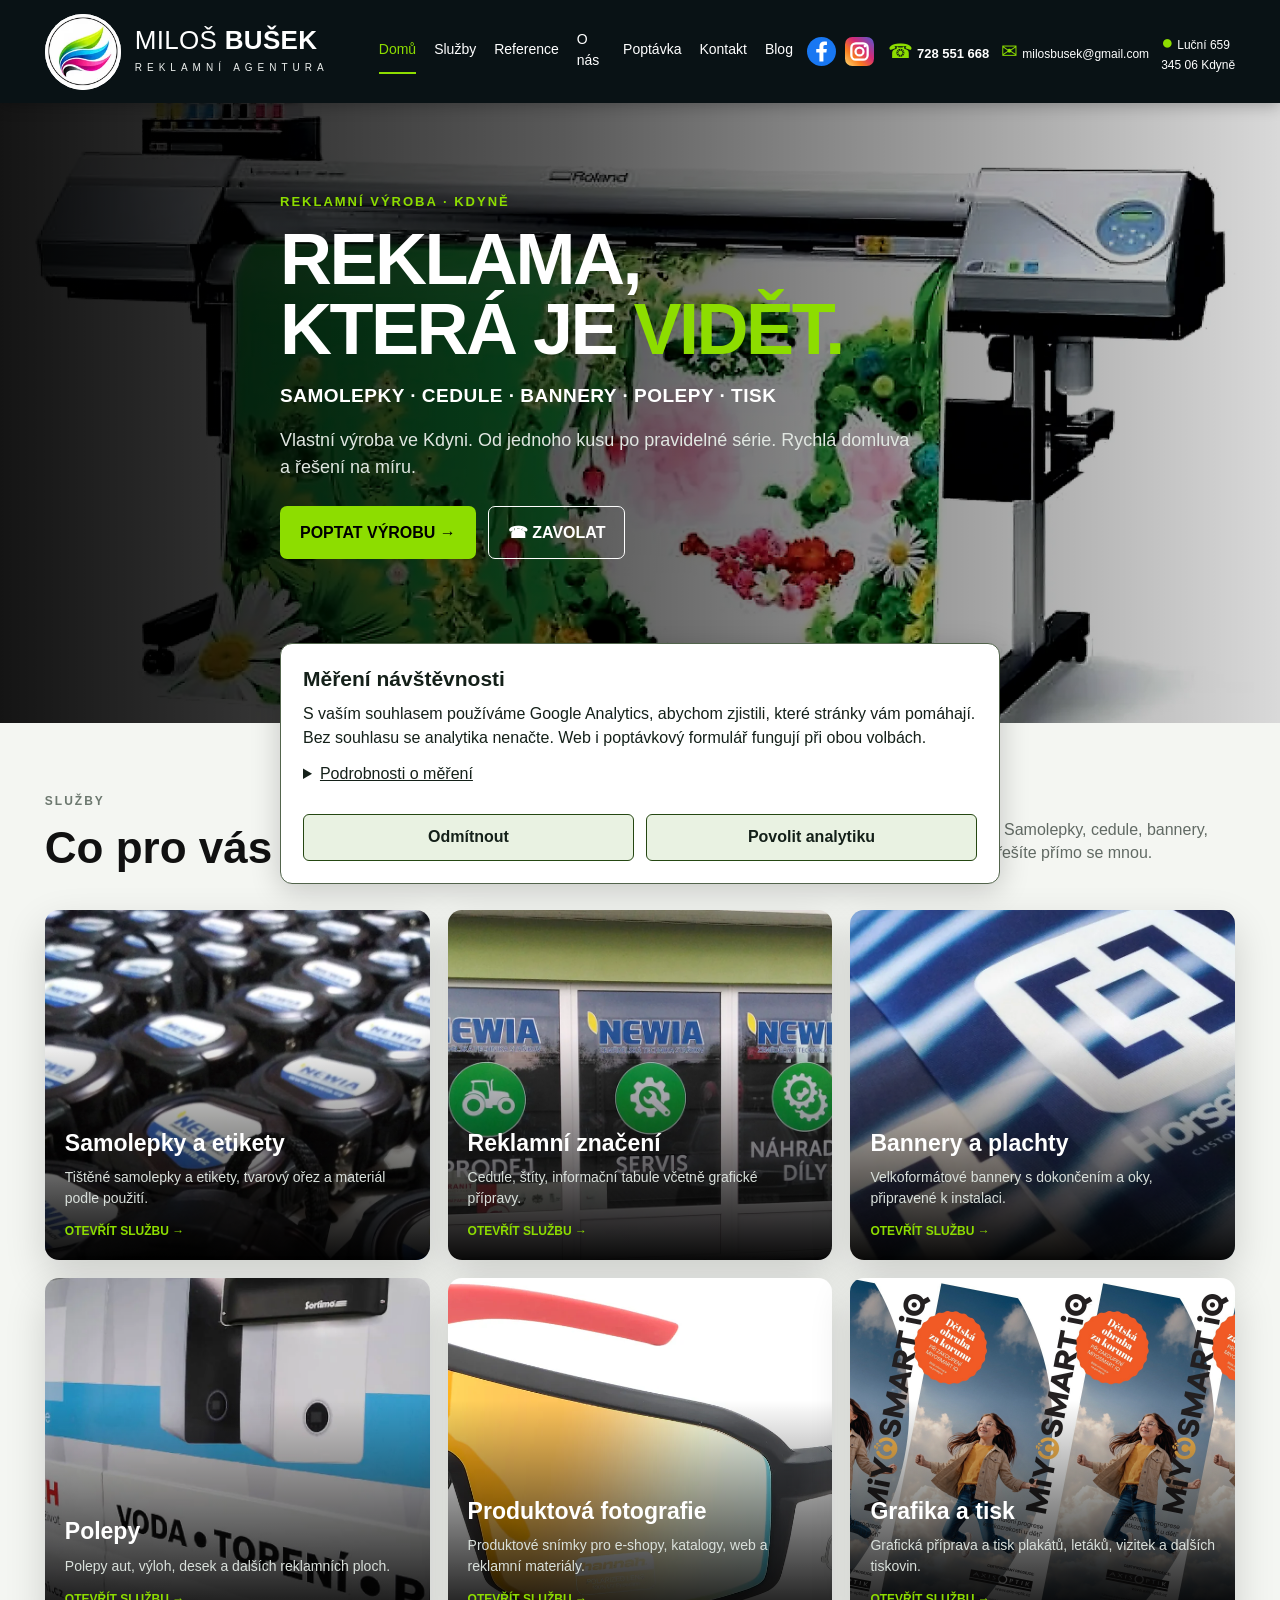
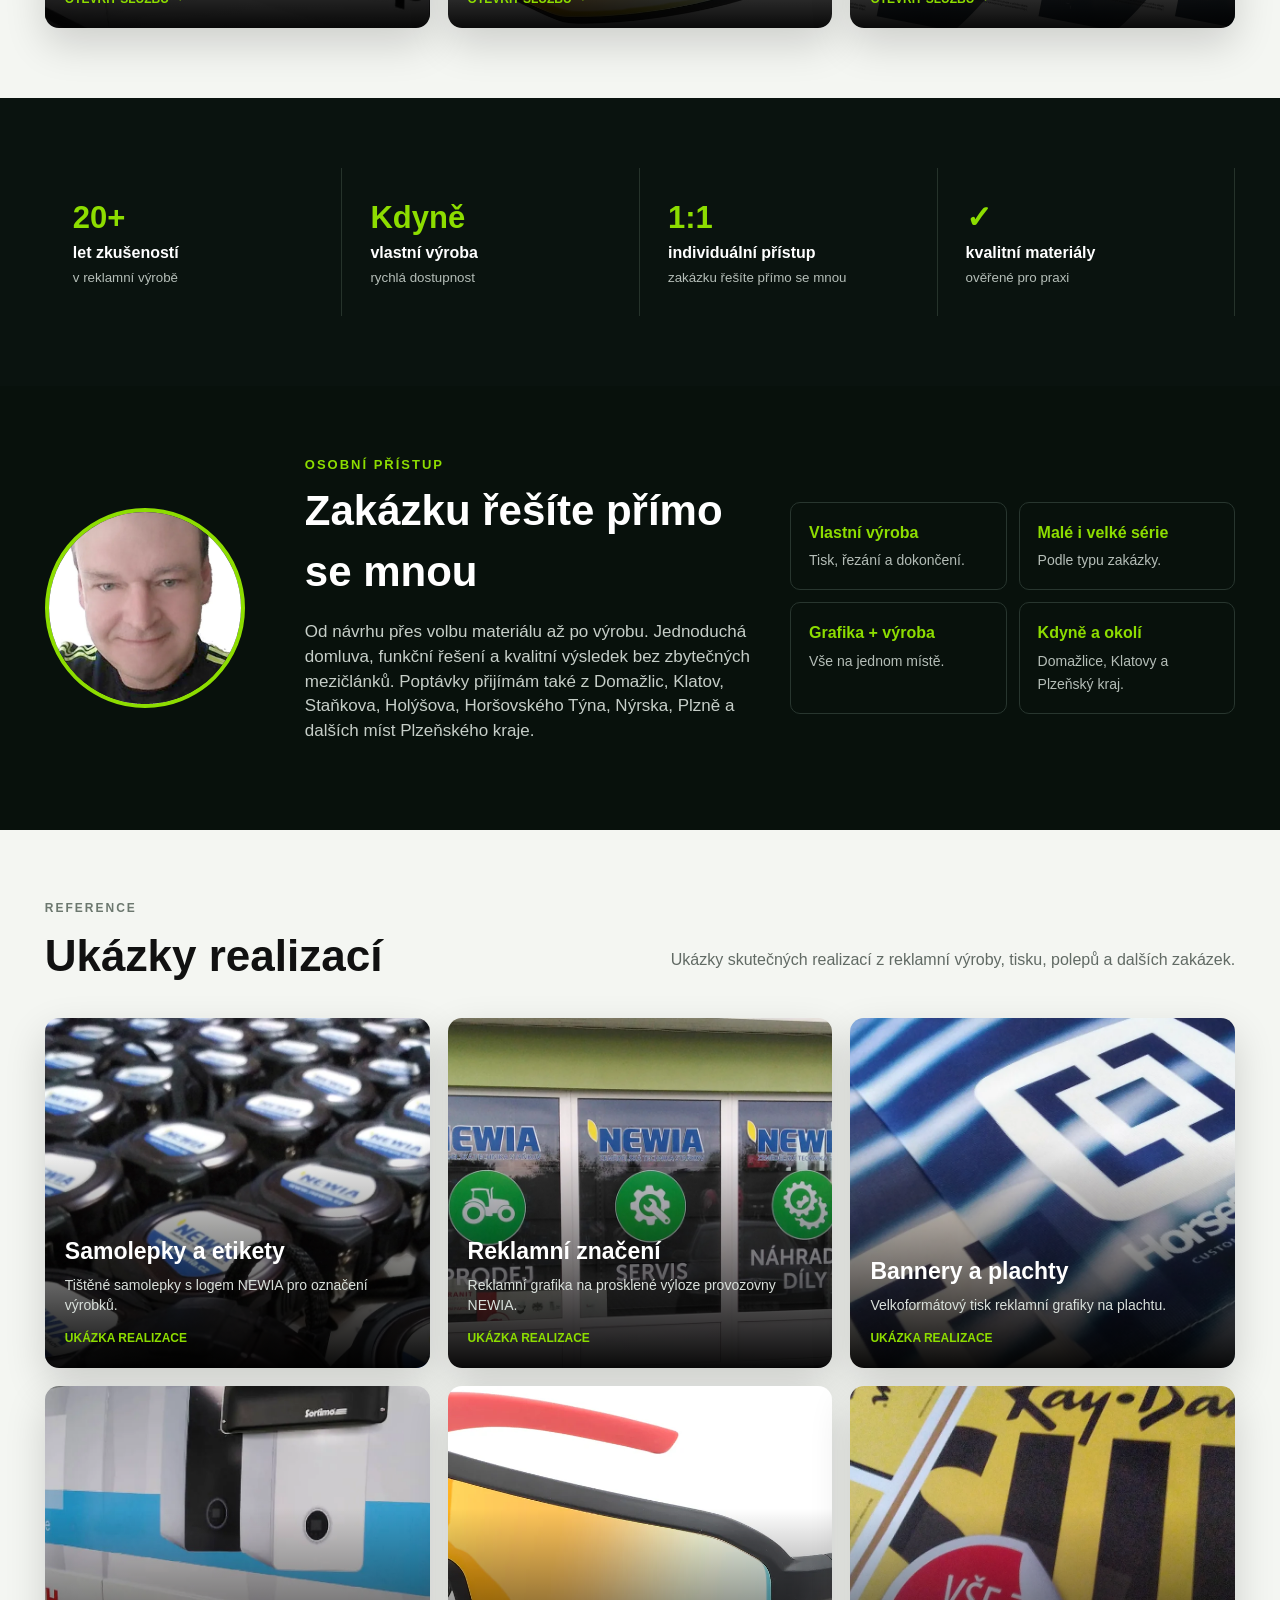
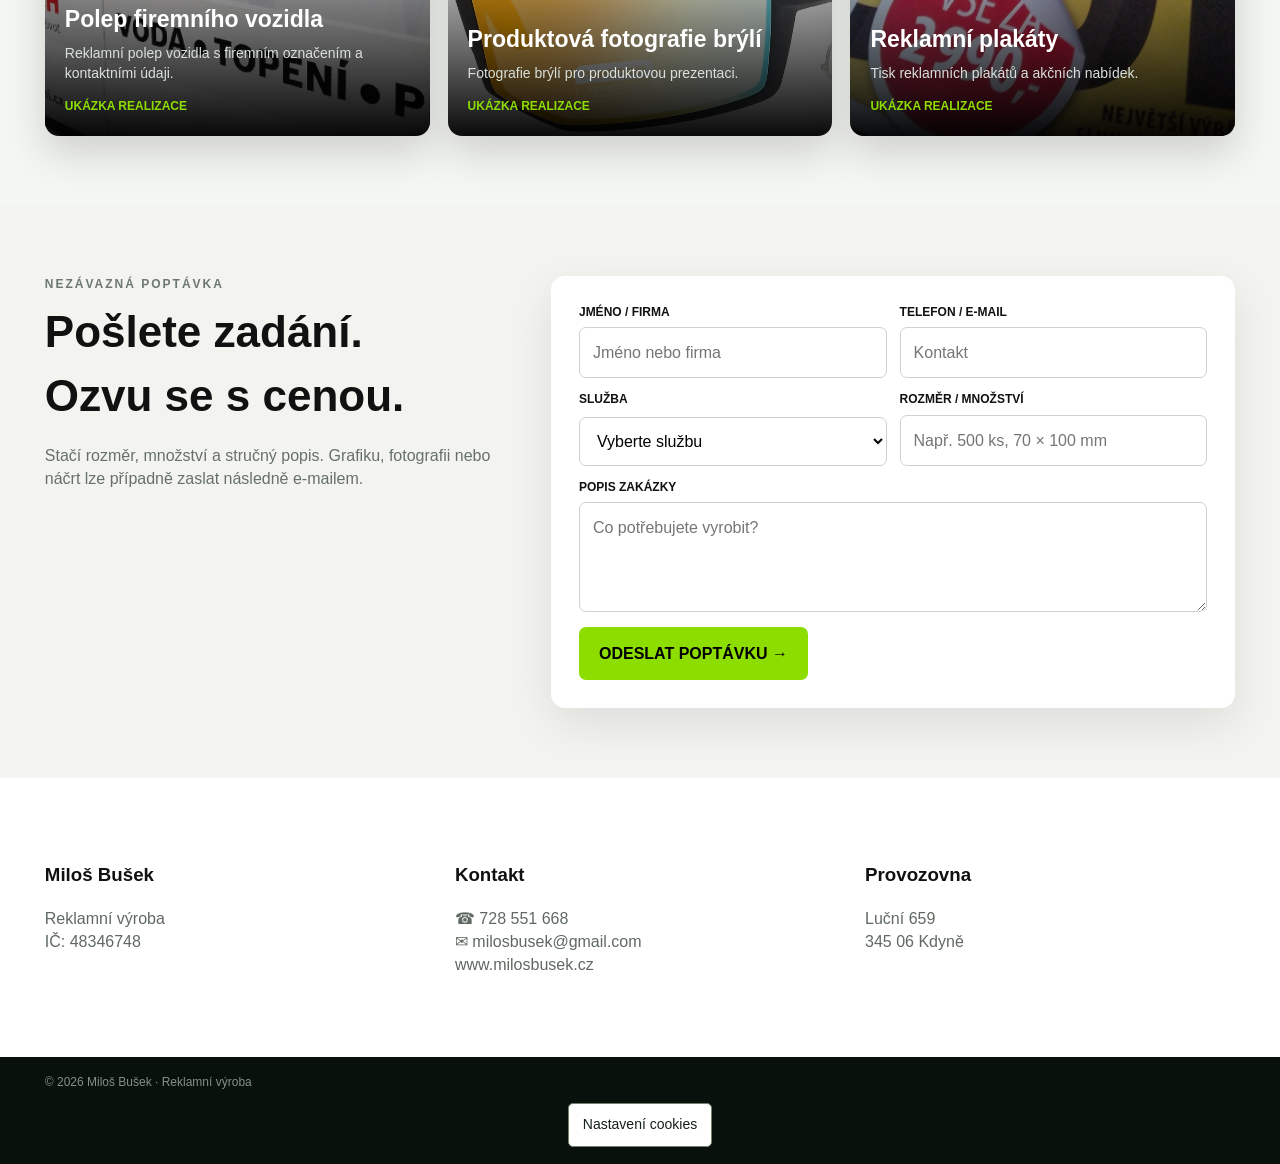
<file: index.html>
<!DOCTYPE html>

<html lang="cs">
<head>
<base href="/">
<meta charset="utf-8"/>
<meta content="width=device-width,initial-scale=1" name="viewport"/>
<title>Miloš Bušek | Reklamní výroba, tisk a polepy – Kdyně</title>
<meta name="description" content="Reklamní výroba ve Kdyni pro Domažlice, Klatovy a Plzeňský kraj. Samolepky, etikety, polepy aut, bannery, cedule a tisk na zakázku."/>
<meta name="robots" content="index, follow"/>
<link rel="canonical" href="https://www.milosbusek.cz/"/>
<meta property="og:type" content="website"/>
<meta property="og:locale" content="cs_CZ"/>
<meta property="og:title" content="Miloš Bušek | Reklamní výroba, tisk a polepy – Kdyně"/>
<meta property="og:description" content="Vlastní reklamní výroba ve Kdyni pro Domažlice, Klatovy, Plzeň a okolí v Plzeňském kraji. Samolepky, polepy, bannery, cedule, tiskoviny a produktová fotografie."/>
<meta property="og:url" content="https://www.milosbusek.cz/"/>
<style>
:root{--g:#8ddd00;--g2:#b8ff40;--black:#06100b;--dark:#0a1310;--paper:#f4f6f2;--text:#0a0d0b;--mut:#59625c}
*{box-sizing:border-box}html{scroll-behavior:smooth}body{margin:0;font-family:Arial,Helvetica,sans-serif;background:#fff;color:#111;line-height:1.45}
img{display:block;max-width:100%}a{color:inherit;text-decoration:none}button,input,select,textarea{font:inherit}
.wrap{width:min(1440px,93vw);margin:auto}
header{height:103px;background:rgba(5,14,17,.98);color:#fff;position:sticky;top:0;z-index:100;box-shadow:0 3px 14px rgba(0,0,0,.25)}
.head{height:100%;display:flex;align-items:center;gap:26px}
.brand{display:flex;align-items:center;gap:22px;min-width:390px;cursor:pointer}
.logo{width:88px;height:88px;border:4px solid #d7e8bc;border-radius:50%;position:relative;overflow:hidden;background:#102028}
.logo:before{content:"";position:absolute;width:57px;height:18px;left:13px;top:27px;background:linear-gradient(135deg,#8fe000 0 25%,#fff 25% 41%,#e51e56 41% 58%,#36bdf2 58% 78%,#fff 78%);transform:skew(-22deg) rotate(-15deg);border-radius:70% 15% 70% 15%}
.logo:after{content:"";position:absolute;width:38px;height:8px;left:22px;top:40px;background:#7de200;transform:rotate(-17deg);border-radius:90%}
.brandname{font-size:30px;letter-spacing:.3px;line-height:1.02;font-weight:400;white-space:nowrap}.brandname b{font-weight:800}
.brandsub{font-size:13px;letter-spacing:7px;margin-top:7px;color:#edf0ee;white-space:nowrap}
nav{display:flex;gap:34px;margin-left:auto;font-size:16px}nav a{cursor:pointer;padding:0 0 2px;display:flex;align-items:center;border-bottom:2px solid transparent}nav a:hover,nav a.active{color:var(--g);border-bottom:2px solid var(--g)}
.topcontact{display:flex;gap:23px;align-items:center;font-size:14px;white-space:nowrap}.topcontact strong{font-size:15px}.tico{color:var(--g);font-size:25px;margin-right:7px}
.page{display:none}.page.active{display:block}
.hero{height:620px;position:relative;overflow:hidden;background:#101}
.hero video{position:absolute;inset:0;width:100%;height:100%;object-fit:cover}.hero:after{content:"";position:absolute;inset:0;background:linear-gradient(90deg,rgba(0,0,0,.92),rgba(0,0,0,.65) 44%,rgba(0,0,0,.15))}
.hero-copy{position:relative;z-index:2;color:#fff;padding-top:90px;max-width:720px}.kicker{color:var(--g);font-weight:800;font-size:13px;letter-spacing:2px}
.hero h1{font-size:72px;line-height:.98;margin:12px 0 17px;letter-spacing:-2.5px}.hero h1 em{font-style:normal;color:var(--g)}.hero p{font-size:18px;color:#e0e6e1;max-width:640px}.hero-services{font-size:19px;font-weight:700;letter-spacing:.5px}
.btnrow{display:flex;gap:12px;margin-top:26px}.cta{background:var(--g);border:0;border-radius:7px;padding:15px 20px;font-weight:800;cursor:pointer}.outline{background:transparent;border:1px solid #fff;color:#fff;border-radius:7px;padding:14px 19px;font-weight:700;cursor:pointer}
.section{padding:70px 0}.light{background:var(--paper)}.section-head{display:flex;justify-content:space-between;align-items:end;gap:30px;margin-bottom:30px}.eyebrow{color:#6c786f;font-weight:800;letter-spacing:2px;font-size:12px}.section-head h2{font-size:44px;margin:6px 0 0}.section-head p{max-width:570px;color:#616a64}
.cards{display:grid;grid-template-columns:repeat(3,1fr);gap:18px}.service-card{height:350px;position:relative;border-radius:14px;overflow:hidden;cursor:pointer;box-shadow:0 16px 40px rgba(0,0,0,.16)}.service-card img{width:100%;height:100%;object-fit:cover;transition:.35s}.service-card:hover img{transform:scale(1.04)}.overlay{position:absolute;inset:0;background:linear-gradient(transparent 35%,rgba(0,0,0,.96))}.scopy{position:absolute;left:20px;right:20px;bottom:19px;color:#fff}.scopy h3{font-size:23px;margin:0 0 7px}.scopy p{font-size:14px;color:#d9e0db;margin:0 0 10px}.scopy span{font-size:12px;color:var(--g);font-weight:800}
.stats{background:#0a130f;color:#fff}.statsgrid{display:grid;grid-template-columns:repeat(4,1fr)}.stat{padding:28px;border-right:1px solid #26332b}.stat strong{display:block;color:var(--g);font-size:31px}.stat small{display:block;color:#b5beb8;margin-top:4px}
.about{background:#08110c;color:#fff}.aboutgrid{display:grid;grid-template-columns:220px 1fr 1fr;gap:40px;align-items:center}.portrait{width:200px;height:200px;object-fit:cover;border-radius:50%;border:4px solid var(--g)}.about h2{font-size:42px;margin:7px 0 10px}.about p{color:#c6cec8;font-size:17px}.features{display:grid;grid-template-columns:1fr 1fr;gap:12px}.feat{border:1px solid #28362f;border-radius:10px;padding:18px}.feat b{display:block;color:var(--g);margin-bottom:4px}.feat span{font-size:14px;color:#b5beb8}
.formsec{background:#f3f4f0}.formgrid{display:grid;grid-template-columns:.8fr 1.2fr;gap:50px}.formgrid h2{font-size:44px;margin:7px 0 12px}.formgrid p{color:#667069}.formcard{background:#fff;border-radius:14px;padding:28px;box-shadow:0 16px 45px rgba(0,0,0,.09)}.fields{display:grid;grid-template-columns:1fr 1fr;gap:13px}.field{display:grid;gap:6px}.full{grid-column:1/-1}label{font-size:12px;font-weight:800}input,select,textarea{border:1px solid #cbd3ce;border-radius:7px;padding:13px;background:#fff}textarea{min-height:110px;resize:vertical}.success{display:none;margin-top:12px;padding:11px;background:#e7f7c9;border-radius:7px;color:#315207;font-weight:700}
.contact{background:#fff}.contactgrid{display:grid;grid-template-columns:repeat(3,1fr);gap:40px}.contactgrid p{color:#5f6962}footer{background:#08110c;color:#859088;padding:17px 0;font-size:12px}
/* service template exactly unified */
.service-stage{background:linear-gradient(90deg,#fbfcf9 0%,#fbfcf9 42%,#eef1ee 42%,#eef1ee 100%);min-height:calc(100vh - 103px)}
.service-grid{display:grid;grid-template-columns:.78fr 1.22fr;gap:25px;align-items:center;padding-top:35px}
.service-copy{padding:0 0 0 4px}.mini-title{font-weight:800;font-size:17px;display:flex;align-items:center;gap:16px;margin-bottom:18px}.mini-title span{width:49px;height:8px;background:var(--g);border-radius:8px}
.service-copy h1{font-size:67px;line-height:1.03;letter-spacing:-2px;margin:0 0 18px;max-width:650px}.service-copy h1 em{display:block;font-style:normal;color:var(--g)}
.service-lead{font-size:20px;max-width:590px;margin-bottom:26px}.benefits{display:grid;gap:12px}.benefit{display:grid;grid-template-columns:64px 1fr;gap:14px;align-items:center}.bicon{width:64px;height:64px;background:#dafa9f;border-radius:50%;display:grid;place-items:center;font-size:30px;border:1px solid #caef8c}.benefit b{display:block;font-size:18px}.benefit span{display:block;font-size:16px;color:#323834}
.service-visual{align-self:stretch;display:flex;align-items:center;justify-content:center;min-height:560px;overflow:hidden}.service-visual img{width:100%;height:560px;object-fit:cover}
.thumbbar{display:grid;grid-template-columns:45px 1fr 45px;gap:12px;align-items:center;width:min(1490px,96vw);margin:0 auto;padding:10px 0;background:#fff}.roundarr{width:40px;height:40px;border-radius:50%;border:1px solid #505a54;background:white;font-size:24px;cursor:pointer}.thumbs{display:grid;grid-template-columns:repeat(5,1fr);gap:9px}.thumbs img{height:150px;width:100%;object-fit:cover;border-radius:6px;background:#f1f2ef}
.service-footer-row{display:grid;grid-template-columns:1.12fr 1px .95fr .5fr .73fr;gap:30px;align-items:center;padding:18px 0 22px}.service-cta{height:76px;border:0;border-radius:9px;background:#07100c;color:#fff;font-size:17px;font-weight:800;cursor:pointer;text-align:left;padding:0 24px;box-shadow:0 10px 24px rgba(0,0,0,.12)}.service-cta span{font-size:30px;margin-right:15px;vertical-align:middle}.service-cta b{float:right;font-size:31px;font-weight:400}.vline{height:74px;background:#626b65}.service-quote{font-size:17px;font-style:italic}.signature{font-family:"Brush Script MT","Segoe Script",cursive;font-size:37px;color:#63c900;transform:rotate(-6deg);white-space:nowrap}.shopbox{border:1.5px solid var(--g);border-radius:9px;padding:15px 17px;display:flex;gap:12px;align-items:center;font-size:17px}
@media(max-width:1180px){.topcontact{display:none}nav{gap:20px}.brand{min-width:330px}.service-copy h1{font-size:56px}}
@media(max-width:900px){header{height:86px}.logo{width:64px;height:64px}.brandname{font-size:24px}.brandsub{font-size:10px;letter-spacing:4px}nav{display:none}.brand{min-width:auto}.cards{grid-template-columns:repeat(2,1fr)}.service-stage{background:#fbfcf9}.service-grid{grid-template-columns:1fr}.service-visual img{height:420px}.service-footer-row{grid-template-columns:1fr 1fr}.vline{display:none}.thumbs{grid-template-columns:repeat(3,1fr)}.thumbs img:nth-child(n+4){display:none}.aboutgrid{grid-template-columns:180px 1fr}.features{grid-column:1/-1}.formgrid{grid-template-columns:1fr}}
@media(max-width:650px){.brandname{font-size:20px}.brandsub{font-size:8px;letter-spacing:3px}.cards{grid-template-columns:1fr}.hero h1{font-size:45px}.statsgrid{grid-template-columns:1fr 1fr}.aboutgrid{grid-template-columns:1fr}.fields{grid-template-columns:1fr}.contactgrid{grid-template-columns:1fr}.service-copy h1{font-size:45px}.service-lead{font-size:17px}.benefit{grid-template-columns:52px 1fr}.bicon{width:52px;height:52px;font-size:24px}.thumbs{grid-template-columns:1fr 1fr}.thumbs img:nth-child(n+3){display:none}.service-footer-row{grid-template-columns:1fr}.service-quote,.signature,.shopbox{text-align:center;justify-content:center}}

.signature{display:flex;align-items:center;justify-content:center}
.signature img{display:block;width:150px;max-height:62px;object-fit:contain}
.service-visual{position:relative}
.carousel-main{transition:opacity .24s ease, transform .35s ease}
.carousel-main.is-changing{opacity:.22;transform:scale(.992)}
.thumbs img{cursor:pointer;transition:transform .2s ease,opacity .2s ease,border-color .2s ease}
.thumbs img:hover{transform:translateY(-2px)}
.thumbs img.active-thumb{outline:3px solid var(--g);outline-offset:-3px;opacity:1}
.roundarr{transition:background .2s ease,transform .2s ease}
.roundarr:hover{background:#e9f9c9;transform:scale(1.05)}

/* Schválený ostrý podpis */
.signature{
  display:flex!important;
  align-items:center!important;
  justify-content:center!important;
  min-width:170px;
}
.signature img{
  width:154px!important;
  height:85px!important;
  max-width:154px!important;
  max-height:85px!important;
  object-fit:contain!important;
  transform:none!important;
  filter:none!important;
  opacity:1!important;
  image-rendering:auto!important;
}

/* Produktová fotografie – přesně 5 schválených obrázků */
#page-produkt .thumbs img{
  object-fit:cover!important;
  background:#f3f3f3;
}

/* Fotografie: používat zdrojové rozlišení bez umělého rozmazávání */
.service-visual img,
.service-card img,
.thumbs img{
    image-rendering:auto !important;
    filter:none !important;
    -webkit-filter:none !important;
}
#page-produkt .service-visual img{
    object-fit:contain !important;
    background:#f5f5f3;
}

/* Produktová fotografie – ostřejší náhledy 2–5 */
#page-produkt .thumbs img{
    image-rendering:auto !important;
    filter:none !important;
    backface-visibility:hidden;
    transform:translateZ(0);
}

#page-produkt .signature,
#page-produkt .signature img{
    background:transparent !important;
    box-shadow:none !important;
    border:0 !important;
}

/* Nové portfolio fotografie – ostré webové převzorkování 2000 × 1400 */
.thumbs img{image-rendering:auto!important;filter:none!important}

/* Polepy: přirozené fotografie bez přeostření */
#page-polepy .thumbs img,
#page-polepy .service-visual img{
  filter:none!important;
  image-rendering:auto!important;
}
/* Nový reklamní štít */
#page-cedule .thumbs img{object-fit:cover}

#page-produkt .thumbs img,
#page-produkt .service-visual img{
  image-rendering:auto!important;
  filter:none!important;
}
</style>
<style>
/* OPRAVA POZICE PO KLIKNUTÍ V MENU
   Sticky hlavička má na PC 103 px, proto cílová sekce začíná s příjemným odstupem pod ní. */
html{scroll-padding-top:125px!important;}
#home,#sluzby,#reference,#onas,#poptavka,#kontakt{
  scroll-margin-top:125px!important;
}
@media(max-width:900px){
  html{scroll-padding-top:105px!important;}
  #home,#sluzby,#reference,#onas,#poptavka,#kontakt{
    scroll-margin-top:105px!important;
  }
}
</style><style>
/* OPRAVA SEKCE KONTAKT – protože je na konci stránky, potřebuje spodní rezervu,
   aby šla po kliknutí vytáhnout pod pevnou horní lištu. */
#kontakt{
  scroll-margin-top:125px!important;
  padding-bottom:160px!important;
}
@media(max-width:900px){
  #kontakt{
    scroll-margin-top:105px!important;
    padding-bottom:120px!important;
  }
}
</style><style>
/* FINÁLNÍ OPRAVA POZICE KONTAKTU */
#kontakt{
  scroll-margin-top:125px!important;
  padding-top:64px!important;
  padding-bottom:64px!important;
  min-height:calc(100vh - 125px)!important;
  box-sizing:border-box!important;
}
@media(max-width:900px){
  #kontakt{
    scroll-margin-top:105px!important;
    padding-top:42px!important;
    padding-bottom:42px!important;
    min-height:calc(100vh - 105px)!important;
  }
}
</style><style>
/* Kontakt na PC se po kliknutí zobrazí jako spodní kompozice stránky.
   Rušíme předchozí umělé natažení sekce Kontakt. */
#kontakt{
  min-height:0!important;
  padding-top:64px!important;
  padding-bottom:64px!important;
}
@media(max-width:900px){
  #kontakt{
    min-height:0!important;
    padding-top:42px!important;
    padding-bottom:42px!important;
  }
}
</style><style>
/* MOBILNÍ MENU – pouze mobil/tablet */
.mobile-menu-btn,
.mobile-nav{display:none;}

@media(max-width:900px){
  header{
    height:86px!important;
    overflow:visible!important;
  }
  .head{
    position:relative;
    gap:12px!important;
  }
  .topcontact{
    display:none!important;
  }
  .brand{
    flex:1 1 auto;
    min-width:0!important;
    gap:12px!important;
  }
  .logo{
    flex:0 0 auto;
  }
  .brandname{
    white-space:nowrap;
  }

  .mobile-menu-btn{
    display:flex!important;
    align-items:center;
    justify-content:center;
    flex:0 0 48px;
    width:48px;
    height:48px;
    margin-left:auto;
    border:1px solid rgba(255,255,255,.28);
    border-radius:8px;
    background:#101b16;
    color:#8ddd00;
    font-size:29px;
    line-height:1;
    cursor:pointer;
    z-index:1002;
  }
  .mobile-menu-btn.open{
    background:#8ddd00;
    color:#06100b;
  }

  .mobile-nav{
    display:none;
    position:absolute;
    left:0;
    right:0;
    top:86px;
    z-index:1001;
    background:#07100c;
    border-top:1px solid rgba(255,255,255,.08);
    box-shadow:0 14px 30px rgba(0,0,0,.32);
    padding:8px 16px 16px;
  }
  .mobile-nav.open{
    display:block!important;
  }
  .mobile-nav > a{
    display:block;
    padding:15px 8px;
    color:#fff;
    font-size:18px;
    font-weight:700;
    border-bottom:1px solid rgba(255,255,255,.10);
  }
  .mobile-nav > a:active,
  .mobile-nav > a:hover,
  .mobile-nav > a.active{
    color:#8ddd00;
  }
  .mobile-nav-contact{
    display:grid;
    gap:8px;
    padding-top:14px;
  }
  .mobile-nav-contact a{
    display:block;
    color:#cfd8d2;
    font-size:15px;
    padding:5px 8px;
  }
}

@media(max-width:480px){
  .brandname{font-size:18px!important;}
  .brandsub{font-size:7px!important;letter-spacing:2.4px!important;}
  .logo{width:58px!important;height:58px!important;}
}
</style><style>
/* MOBIL – sekce „Co pro vás vyrobím“ */
@media(max-width:900px){
  #sluzby .section-head{
    margin-bottom:16px!important;
    gap:12px!important;
    align-items:center!important;
  }
  #sluzby .section-head h2{
    margin-top:0!important;
    margin-bottom:0!important;
    line-height:1.05!important;
  }
  #sluzby .section-head p{
    margin-top:0!important;
    margin-bottom:0!important;
    align-self:center!important;
  }
}
</style><style>
/* MOBIL – ukotvené záhlaví s hamburgerem; PC beze změny */
@media(max-width:900px){
  header{
    position:fixed!important;
    top:0!important;
    left:0!important;
    right:0!important;
    width:100%!important;
    z-index:9999!important;
  }
  body{
    padding-top:86px!important;
  }
  .mobile-nav{
    position:fixed!important;
    top:86px!important;
    left:0!important;
    right:0!important;
    z-index:9998!important;
  }
}
</style><style>
/* MOBIL – oprava pevného záhlaví podle kontroly na telefonu.
   Záhlaví zůstává nahoře, ale už nepřekrývá / neposouvá obsah. PC beze změny. */
@media(max-width:900px){
  body{
    padding-top:0!important;
  }

  header{
    position:sticky!important;
    top:0!important;
    left:auto!important;
    right:auto!important;
    width:100%!important;
    height:86px!important;
    min-height:86px!important;
    z-index:9999!important;
    overflow:visible!important;
    background:#06100b!important;
  }

  header .head{
    height:86px!important;
    min-height:86px!important;
    display:flex!important;
    align-items:center!important;
    justify-content:space-between!important;
    padding-top:0!important;
    padding-bottom:0!important;
  }

  header .brand{
    height:86px!important;
    display:flex!important;
    align-items:center!important;
    margin:0!important;
    padding:0!important;
  }

  header .logo{
    margin:0!important;
    flex:0 0 auto!important;
  }

  header .mobile-menu-btn{
    position:static!important;
    top:auto!important;
    right:auto!important;
    margin:0 0 0 auto!important;
    align-self:center!important;
  }

  header .mobile-nav{
    position:absolute!important;
    top:86px!important;
    left:0!important;
    right:0!important;
    width:100%!important;
    z-index:9998!important;
  }
}
</style><style>
/* MOBIL – rezerva pod horní lištou telefonu / prohlížeče.
   Záhlaví se už neschová pod horní systémovou lištu. PC beze změny. */
@media(max-width:900px){
  :root{
    --mobile-safe-top:max(env(safe-area-inset-top, 0px), 20px);
    --mobile-header-core:86px;
  }

  header{
    position:sticky!important;
    top:0!important;
    height:calc(var(--mobile-header-core) + var(--mobile-safe-top))!important;
    min-height:calc(var(--mobile-header-core) + var(--mobile-safe-top))!important;
    padding-top:var(--mobile-safe-top)!important;
    box-sizing:border-box!important;
    background:#06100b!important;
    z-index:9999!important;
  }

  header .head{
    height:var(--mobile-header-core)!important;
    min-height:var(--mobile-header-core)!important;
    padding-top:0!important;
    padding-bottom:0!important;
    box-sizing:border-box!important;
    align-items:center!important;
  }

  header .brand,
  header .mobile-menu-btn{
    transform:none!important;
    top:auto!important;
  }

  header .mobile-nav{
    top:calc(var(--mobile-header-core) + var(--mobile-safe-top))!important;
  }
}
</style><style>
/* MOBIL – definitivně pevné záhlaví, posunuté o něco níž.
   Pouze mobil, PC beze změny. */
@media(max-width:900px){
  :root{
    --mobile-safe-top:30px;
    --mobile-header-core:86px;
    --mobile-header-total:116px;
  }

  body{
    padding-top:var(--mobile-header-total)!important;
  }

  header{
    position:fixed!important;
    top:0!important;
    left:0!important;
    right:0!important;
    width:100%!important;
    height:var(--mobile-header-total)!important;
    min-height:var(--mobile-header-total)!important;
    padding-top:var(--mobile-safe-top)!important;
    box-sizing:border-box!important;
    background:#06100b!important;
    z-index:9999!important;
    overflow:visible!important;
  }

  header .head{
    height:var(--mobile-header-core)!important;
    min-height:var(--mobile-header-core)!important;
    padding-top:0!important;
    padding-bottom:0!important;
    box-sizing:border-box!important;
    align-items:center!important;
  }

  header .mobile-nav{
    position:fixed!important;
    top:var(--mobile-header-total)!important;
    left:0!important;
    right:0!important;
    width:100%!important;
    z-index:9998!important;
  }
}

/* MB-web-41: Na mobilu zobrazit aktuální a následující náhled. */
@media(max-width:650px){
  .service-page .thumbs img{display:none!important}
  .service-page .thumbs img.mobile-visible{display:block!important}
}
</style><style>
/* Sociální sítě – Facebook a Instagram; YouTube lze doplnit později. */
.social-links{display:flex;align-items:center;gap:9px;flex:0 0 auto}
.social-links a{display:inline-flex;width:29px;height:29px;align-items:center;justify-content:center;border-radius:7px;transition:transform .2s ease}
.social-links a:hover{transform:translateY(-2px)}
.social-links svg{display:block;width:29px;height:29px}
.mobile-social-links{display:none}
@media(min-width:1181px){header .head{gap:14px}header .brand{min-width:320px;gap:14px}header .logo{width:76px;height:76px;flex:0 0 76px}header .brandname{font-size:26px}header .brandsub{font-size:10px;letter-spacing:5px}header nav{gap:18px;font-size:14px}header .topcontact{gap:12px;font-size:12px}header .topcontact strong{font-size:13px}header .tico{font-size:20px;margin-right:4px}}
@media(max-width:900px){header .head>.social-links{display:none}.mobile-social-links{display:flex;gap:15px;padding:15px 8px 10px;border-top:1px solid #39443e;margin-top:10px}.mobile-social-links a,.mobile-social-links svg{width:37px;height:37px}}
</style>
<script type="application/ld+json">
{
  "@context": "https://schema.org",
  "@type": "LocalBusiness",
  "@id": "https://www.milosbusek.cz/#firma",
  "name": "Miloš Bušek – reklamní výroba",
  "url": "https://www.milosbusek.cz/",
  "description": "Zakázková reklamní výroba, tisk samolepek a etiket, polepy, reklamní značení, bannery, grafika a produktová fotografie.",
  "telephone": "+420728551668",
  "email": "milosbusek@gmail.com",
  "address": {
    "@type": "PostalAddress",
    "streetAddress": "Luční 659",
    "addressLocality": "Kdyně",
    "postalCode": "345 06",
    "addressRegion": "Plzeňský kraj",
    "addressCountry": "CZ"
  },
  "areaServed": [
    {
      "@type": "AdministrativeArea",
      "name": "Plzeňský kraj"
    },
    {
      "@type": "City",
      "name": "Kdyně"
    },
    {
      "@type": "City",
      "name": "Domažlice"
    },
    {
      "@type": "City",
      "name": "Klatovy"
    },
    {
      "@type": "City",
      "name": "Staňkov"
    },
    {
      "@type": "City",
      "name": "Holýšov"
    },
    {
      "@type": "City",
      "name": "Plzeň"
    },
    {
      "@type": "City",
      "name": "Horšovský Týn"
    },
    {
      "@type": "City",
      "name": "Nýrsko"
    }
  ],
  "sameAs": [
    "https://www.facebook.com/reklamabusek",
    "https://www.instagram.com/milosbusek/"
  ]
}
</script>
<style id="web2026-sjednocene-logo">
/* Sjednocene logo pro desktop i mobil: realny obrazek namisto CSS symbolu */
header .logo{border:0!important;background:#fff!important;position:relative!important;border-radius:50%!important;overflow:hidden!important;display:flex!important;align-items:center!important;justify-content:center!important}
header .logo:before,header .logo:after{content:none!important;display:none!important}
header .logo img{display:block!important;width:100%!important;height:100%!important;object-fit:contain!important}
</style>

<link rel="stylesheet" href="/css/analytics-consent.css">
<script defer src="/js/analytics-consent.js"></script>
</head>
<body>
<header>
<div class="wrap head">
<div class="brand" onclick="showPage('home')">
<div class="logo"><img src="images/logo-web2026.webp" alt="Logo reklamní výroby Miloš Bušek" width="128" height="128"></div>
<div><div class="brandname">MILOŠ <b>BUŠEK</b></div><div class="brandsub">REKLAMNÍ AGENTURA</div></div>
</div>
<nav>
<a class="active" href="#home" onclick="goHome('home'); return false;">Domů</a>
<a href="#sluzby" onclick="goHome('sluzby'); return false;">Služby</a>
<a href="#reference" onclick="goHome('reference'); return false;">Reference</a>
<a href="#onas" onclick="goHome('onas'); return false;">O nás</a>
<a href="/poptavka/">Poptávka</a>
<a href="/kontakt/">Kontakt</a>
<a href="/blog/">Blog</a>
</nav>
<div class="social-links" aria-label="Sociální sítě">
<a href="https://www.facebook.com/reklamabusek" target="_blank" rel="noopener noreferrer" aria-label="Facebook Miloš Bušek" title="Facebook"><svg viewBox="0 0 32 32" role="img" aria-hidden="true"><circle cx="16" cy="16" r="16" fill="#1877F2"/><path fill="#fff" d="M18.1 27V17.1h3.3l.5-3.9h-3.8v-2.5c0-1.1.3-1.9 1.9-1.9H22V5.3c-.4-.1-1.6-.2-3.1-.2-3.1 0-5.2 1.9-5.2 5.4v2.7h-3.5v3.9h3.5V27z"/></svg></a>
<a href="https://www.instagram.com/milosbusek/" target="_blank" rel="noopener noreferrer" aria-label="Instagram Miloš Bušek" title="Instagram"><svg viewBox="0 0 32 32" role="img" aria-hidden="true"><defs><linearGradient id="ig-grad" x1="0" y1="1" x2="1" y2="0"><stop offset="0" stop-color="#FEDA75"/><stop offset=".3" stop-color="#FA7E1E"/><stop offset=".6" stop-color="#D62976"/><stop offset="1" stop-color="#4F5BD5"/></linearGradient></defs><rect width="32" height="32" rx="8" fill="url(#ig-grad)"/><rect x="7" y="7" width="18" height="18" rx="5" fill="none" stroke="#fff" stroke-width="2.5"/><circle cx="16" cy="16" r="4.4" fill="none" stroke="#fff" stroke-width="2.5"/><circle cx="22" cy="10" r="1.5" fill="#fff"/></svg></a>
</div>
<div class="topcontact">
<span><span class="tico">☎</span><strong>728 551 668</strong></span>
<span><span class="tico">✉</span>milosbusek@gmail.com</span>
<span><span class="tico">●</span>Luční 659<br/>345 06 Kdyně</span>
</div>
<button aria-expanded="false" aria-label="Otevřít menu" class="mobile-menu-btn" type="button">☰</button></div>
<div aria-hidden="true" class="mobile-nav"><a data-target="home" href="#home">Domů</a><a data-target="sluzby" href="#sluzby">Služby</a><a data-target="reference" href="#reference">Reference</a><a data-target="onas" href="#onas">O nás</a><a href="/poptavka/">Poptávka</a><a href="/kontakt/">Kontakt</a>
<a href="/blog/">Blog</a><div class="mobile-social-links" aria-label="Sociální sítě"><a href="https://www.facebook.com/reklamabusek" target="_blank" rel="noopener noreferrer" aria-label="Facebook Miloš Bušek" title="Facebook"><svg viewBox="0 0 32 32" role="img" aria-hidden="true"><circle cx="16" cy="16" r="16" fill="#1877F2"/><path fill="#fff" d="M18.1 27V17.1h3.3l.5-3.9h-3.8v-2.5c0-1.1.3-1.9 1.9-1.9H22V5.3c-.4-.1-1.6-.2-3.1-.2-3.1 0-5.2 1.9-5.2 5.4v2.7h-3.5v3.9h3.5V27z"/></svg></a>
<a href="https://www.instagram.com/milosbusek/" target="_blank" rel="noopener noreferrer" aria-label="Instagram Miloš Bušek" title="Instagram"><svg viewBox="0 0 32 32" role="img" aria-hidden="true"><defs><linearGradient id="ig-grad-mobile" x1="0" y1="1" x2="1" y2="0"><stop offset="0" stop-color="#FEDA75"/><stop offset=".3" stop-color="#FA7E1E"/><stop offset=".6" stop-color="#D62976"/><stop offset="1" stop-color="#4F5BD5"/></linearGradient></defs><rect width="32" height="32" rx="8" fill="url(#ig-grad-mobile)"/><rect x="7" y="7" width="18" height="18" rx="5" fill="none" stroke="#fff" stroke-width="2.5"/><circle cx="16" cy="16" r="4.4" fill="none" stroke="#fff" stroke-width="2.5"/><circle cx="22" cy="10" r="1.5" fill="#fff"/></svg></a>
</div><div class="mobile-nav-contact"><a href="tel:+420728551668">☎ 728 551 668</a><a href="mailto:milosbusek@gmail.com">✉ milosbusek@gmail.com</a></div></div></header>
<section class="page active" id="page-home">
<section class="hero" id="home"><video autoplay="" loop="" muted="" playsinline="" poster="assets/webp-01.webp"><source src="assets/mp4-01.mp4" type="video/mp4"/></video><div class="wrap hero-copy"><div class="kicker">REKLAMNÍ VÝROBA · KDYNĚ</div><h1>REKLAMA,<br/>KTERÁ JE <em>VIDĚT.</em></h1><div class="hero-services">SAMOLEPKY · CEDULE · BANNERY · POLEPY · TISK</div><p>Vlastní výroba ve Kdyni. Od jednoho kusu po pravidelné série. Rychlá domluva a řešení na míru.</p><div class="btnrow"><button class="cta" onclick="goHome('poptavka')">POPTAT VÝROBU →</button><a class="outline" href="tel:+420728551668">☎ ZAVOLAT</a></div></div></section>
<section class="section light" id="sluzby"><div class="wrap"><div class="section-head"><div><div class="eyebrow">SLUŽBY</div><h2>Co pro vás vyrobím</h2></div><p>Reklamní výroba od návrhu po hotový výrobek. Samolepky, cedule, bannery, polepy, produktová fotografie a tiskoviny – vše řešíte přímo se mnou.</p></div><div class="cards">
<article class="service-card" onclick="showPage('samolepky')" onkeydown="if(event.key==='Enter')showPage('samolepky')" tabindex="0">
<img alt="Samolepky a etikety" src="assets/webp-02.webp"/>
<div class="overlay"></div>
<div class="scopy"><h3>Samolepky a etikety</h3><p>Tištěné samolepky a etikety, tvarový ořez a materiál podle použití.</p><span>OTEVŘÍT SLUŽBU →</span></div>
</article>
<article class="service-card" onclick="showPage('cedule')" onkeydown="if(event.key==='Enter')showPage('cedule')" tabindex="0">
<img alt="Reklamní značení" src="assets/webp-03.webp"/>
<div class="overlay"></div>
<div class="scopy"><h3>Reklamní značení</h3><p>Cedule, štíty, informační tabule včetně grafické přípravy.</p><span>OTEVŘÍT SLUŽBU →</span></div>
</article>
<article class="service-card" onclick="showPage('bannery')" onkeydown="if(event.key==='Enter')showPage('bannery')" tabindex="0">
<img alt="Bannery a plachty" src="assets/webp-04.webp"/>
<div class="overlay"></div>
<div class="scopy"><h3>Bannery a plachty</h3><p>Velkoformátové bannery s dokončením a oky, připravené k instalaci.</p><span>OTEVŘÍT SLUŽBU →</span></div>
</article>
<article class="service-card" onclick="showPage('polepy')" onkeydown="if(event.key==='Enter')showPage('polepy')" tabindex="0">
<img alt="Polepy" src="assets/webp-05.webp"/>
<div class="overlay"></div>
<div class="scopy"><h3>Polepy</h3><p>Polepy aut, výloh, desek a dalších reklamních ploch.</p><span>OTEVŘÍT SLUŽBU →</span></div>
</article>
<article class="service-card" onclick="showPage('produkt')" onkeydown="if(event.key==='Enter')showPage('produkt')" tabindex="0">
<img alt="Produktová fotografie" src="assets/webp-06.webp"/>
<div class="overlay"></div>
<div class="scopy"><h3>Produktová fotografie</h3><p>Produktové snímky pro e-shopy, katalogy, web a reklamní materiály.</p><span>OTEVŘÍT SLUŽBU →</span></div>
</article>
<article class="service-card" onclick="showPage('grafika')" onkeydown="if(event.key==='Enter')showPage('grafika')" tabindex="0">
<img alt="Grafika a tisk – plakáty Myosmart" src="assets/jpg-01.jpg"/>
<div class="overlay"></div>
<div class="scopy"><h3>Grafika a tisk</h3><p>Grafická příprava a tisk plakátů, letáků, vizitek a dalších tiskovin.</p><span>OTEVŘÍT SLUŽBU →</span></div>
</article>
</div></div></section>
<section class="section stats"><div class="wrap statsgrid"><div class="stat"><strong>20+</strong><b>let zkušeností</b><small>v reklamní výrobě</small></div><div class="stat"><strong>Kdyně</strong><b>vlastní výroba</b><small>rychlá dostupnost</small></div><div class="stat"><strong>1:1</strong><b>individuální přístup</b><small>zakázku řešíte přímo se mnou</small></div><div class="stat"><strong>✓</strong><b>kvalitní materiály</b><small>ověřené pro praxi</small></div></div></section>
<section class="section about" id="onas"><div class="wrap aboutgrid"><img alt="Miloš Bušek" class="portrait" src="assets/webp-07.webp"/><div><div class="kicker">OSOBNÍ PŘÍSTUP</div><h2>Zakázku řešíte přímo se mnou</h2><p>Od návrhu přes volbu materiálu až po výrobu. Jednoduchá domluva, funkční řešení a kvalitní výsledek bez zbytečných mezičlánků. Poptávky přijímám také z Domažlic, Klatov, Staňkova, Holýšova, Horšovského Týna, Nýrska, Plzně a dalších míst Plzeňského kraje.</p></div><div class="features"><div class="feat"><b>Vlastní výroba</b><span>Tisk, řezání a dokončení.</span></div><div class="feat"><b>Malé i velké série</b><span>Podle typu zakázky.</span></div><div class="feat"><b>Grafika + výroba</b><span>Vše na jednom místě.</span></div><div class="feat"><b>Kdyně a okolí</b><span>Domažlice, Klatovy a Plzeňský kraj.</span></div></div></div></section>
<section class="section light" id="reference"><div class="wrap"><div class="section-head"><div><div class="eyebrow">REFERENCE</div><h2>Ukázky realizací</h2></div><p>Ukázky skutečných realizací z reklamní výroby, tisku, polepů a dalších zakázek.</p></div><div class="cards">
<article class="service-card" onclick="showPage('samolepky')" onkeydown="if(event.key==='Enter')showPage('samolepky')" tabindex="0">
<img alt="Samolepky a etikety" src="assets/webp-02.webp"/>
<div class="overlay"></div>
<div class="scopy"><h3>Samolepky a etikety</h3><p>Tištěné samolepky s logem NEWIA pro označení výrobků.</p><span>UKÁZKA REALIZACE</span></div>
</article>
<article class="service-card" onclick="showPage('cedule')" onkeydown="if(event.key==='Enter')showPage('cedule')" tabindex="0">
<img alt="Reklamní značení" src="assets/webp-03.webp"/>
<div class="overlay"></div>
<div class="scopy"><h3>Reklamní značení</h3><p>Reklamní grafika na prosklené výloze provozovny NEWIA.</p><span>UKÁZKA REALIZACE</span></div>
</article>
<article class="service-card" onclick="showPage('bannery')" onkeydown="if(event.key==='Enter')showPage('bannery')" tabindex="0">
<img alt="Bannery a plachty" src="assets/webp-04.webp"/>
<div class="overlay"></div>
<div class="scopy"><h3>Bannery a plachty</h3><p>Velkoformátový tisk reklamní grafiky na plachtu.</p><span>UKÁZKA REALIZACE</span></div>
</article>
<article class="service-card" onclick="showPage('polepy')" onkeydown="if(event.key==='Enter')showPage('polepy')" tabindex="0">
<img alt="Polepy" src="assets/webp-05.webp"/>
<div class="overlay"></div>
<div class="scopy"><h3>Polep firemního vozidla</h3><p>Reklamní polep vozidla s firemním označením a kontaktními údaji.</p><span>UKÁZKA REALIZACE</span></div>
</article>
<article class="service-card" onclick="showPage('produkt')" onkeydown="if(event.key==='Enter')showPage('produkt')" tabindex="0">
<img alt="Produktová fotografie" src="assets/webp-06.webp"/>
<div class="overlay"></div>
<div class="scopy"><h3>Produktová fotografie brýlí</h3><p>Fotografie brýlí pro produktovou prezentaci.</p><span>UKÁZKA REALIZACE</span></div>
</article>
<article class="service-card" onclick="showPage('grafika')" onkeydown="if(event.key==='Enter')showPage('grafika')" tabindex="0">
<img alt="Grafika a tisk" src="assets/webp-08.webp"/>
<div class="overlay"></div>
<div class="scopy"><h3>Reklamní plakáty</h3><p>Tisk reklamních plakátů a akčních nabídek.</p><span>UKÁZKA REALIZACE</span></div>
</article>
</div></div></section>
<section class="section formsec" id="poptavka"><div class="wrap formgrid"><div><div class="eyebrow">NEZÁVAZNÁ POPTÁVKA</div><h2>Pošlete zadání.<br/>Ozvu se s cenou.</h2><p>Stačí rozměr, množství a stručný popis. Grafiku, fotografii nebo náčrt lze případně zaslat následně e-mailem.</p></div>
<form class="formcard" id="inquiry-form" action="https://formspree.io/f/mvkzyqvj" method="POST"><div class="fields">
<div class="field"><label>JMÉNO / FIRMA</label><input name="jmeno_firma" autocomplete="name" placeholder="Jméno nebo firma" required=""/></div>
<div class="field"><label>TELEFON / E-MAIL</label><input name="kontakt" placeholder="Kontakt" required=""/></div>
<div class="field"><label for="service">SLUŽBA</label><select id="service" name="sluzba" required><option value="" selected disabled>Vyberte službu</option><option>Samolepky a etikety</option><option>Reklamní značení</option><option>Bannery a plachty</option><option>Polepy</option><option>Produktová fotografie</option><option>Grafika a tisk</option></select></div>
<div class="field"><label>ROZMĚR / MNOŽSTVÍ</label><input name="rozmer_mnozstvi" placeholder="Např. 500 ks, 70 × 100 mm"/></div>
<div class="field full"><label>POPIS ZAKÁZKY</label><textarea name="popis_zakazky" placeholder="Co potřebujete vyrobit?"></textarea></div>

</div><button class="cta" style="margin-top:15px" type="submit">ODESLAT POPTÁVKU →</button><div class="success" id="success" role="status" aria-live="polite">Děkuji za poptávku. Ozvu se vám co nejdříve.</div><div id="form-error" role="alert" style="display:none;margin-top:12px;color:#a52626;font-weight:700">Poptávku se nepodařilo odeslat. Zkuste to znovu nebo napište na milosbusek@gmail.com.</div></form></div></section>
<section class="section contact" id="kontakt"><div class="wrap contactgrid"><div><h3>Miloš Bušek</h3><p>Reklamní výroba<br/>IČ: 48346748</p></div><div><h3>Kontakt</h3><p>☎ 728 551 668<br/>✉ milosbusek@gmail.com<br/>www.milosbusek.cz</p></div><div><h3>Provozovna</h3><p>Luční 659<br/>345 06 Kdyně</p></div></div></section>
<footer><div class="wrap">© 2026 Miloš Bušek · Reklamní výroba</div></footer>
</section>
<section class="page service-page" id="page-samolepky">
<div class="service-stage">
<div class="service-grid wrap">
<div class="service-copy">
<div class="mini-title"><span></span>SAMOLEPKY A ETIKETY</div>
<h1>Samolepky a etikety</h1>
<p class="service-lead">Samolepky a etikety na míru – od malých produktových štítků až po větší reklamní samolepky. Tisk, tvarový ořez i volba vhodné fólie podle použití.</p>
<div class="benefits"><div class="benefit"><div class="bicon">✂</div><div><b>Tvarový ořez</b><span>Kruh, obdélník i vlastní tvar podle grafiky</span></div></div><div class="benefit"><div class="bicon">▦</div><div><b>Malé i velké série</b><span>Od několika kusů po pravidelnou sériovou výrobu</span></div></div><div class="benefit"><div class="bicon">◈</div><div><b>Materiál podle použití</b><span>Interiér, exteriér, permanentní i snímatelné fólie</span></div></div><div class="benefit"><div class="bicon">◷</div><div><b>Rychlá výroba</b><span>Termín vždy podle množství a náročnosti zakázky</span></div></div></div>
</div>
<div class="service-visual">
<img alt="Samolepky a etikety" class="carousel-main" src="assets/webp-02.webp"/>
</div>
</div>
<div class="thumbbar">
<button aria-label="Předchozí" class="roundarr" data-dir="-1">←</button>
<div class="thumbs"><img alt="MIYOSMART – červené samolepky" src="assets/jpg-02.jpg"/><img alt="MIYOSMART – modré samolepky" src="assets/jpg-03.jpg"/><img alt="NEWIA – svinovací metry" src="assets/webp-02.webp"/><img alt="CAR-SOFT – servisní samolepky klimatizace" src="assets/jpg-04.jpg"/><img alt="Domácí medovina – tištěné etikety" src="assets/jpg-05.jpg"/></div>
<button aria-label="Další" class="roundarr" data-dir="1">→</button>
</div>
<div class="service-footer-row wrap">
<button class="service-cta" onclick="goQuote('Samolepky a etikety')"><span>▣</span> POPTAT SAMOLEPKY A ETIKETY <b>→</b></button>
<div class="vline"></div>
<div class="service-quote">„Dobrá samolepka musí nejen dobře vypadat, ale také správně držet a vydržet.“</div>
<div class="signature"><img alt="Miloš Bušek – podpis" src="assets/png-01.png"/></div>
<div class="shopbox">▣ <span>Vhodné pro výrobky, obaly, provozovny a reklamní akce</span></div>
</div>
</div>
</section>
<section class="page service-page" id="page-cedule">
<div class="service-stage">
<div class="service-grid wrap">
<div class="service-copy">
<div class="mini-title"><span></span>REKLAMNÍ ZNAČENÍ</div>
<h1>Reklamní značení</h1>
<p class="service-lead">Reklamní značení pro firmy a provozovny – cedule, štíty, informační tabule a další prvky. Připravím grafiku, zvolím vhodný materiál a vyrobím hotové řešení.</p>
<div class="benefits"><div class="benefit"><div class="bicon">▣</div><div><b>Firemní cedule a štíty</b><span>PVC, dibond a další materiály podle konkrétního použití</span></div></div><div class="benefit"><div class="bicon">◇</div><div><b>Informační tabule</b><span>Orientační, provozní i prezentační značení</span></div></div><div class="benefit"><div class="bicon">▤</div><div><b>Grafická příprava</b><span>Návrh, sazba a úprava dodaných podkladů</span></div></div><div class="benefit"><div class="bicon">◷</div><div><b>Výroba na míru</b><span>Rozměr, provedení a dokončení podle konkrétní zakázky</span></div></div></div>
</div>
<div class="service-visual">
<img alt="Reklamní značení – klíčenky NEWIA" class="carousel-main" src="assets/webp-09.webp"/>
</div>
</div>
<div class="thumbbar">
<button aria-label="Předchozí" class="roundarr" data-dir="-1">←</button>
<div class="thumbs"><img alt="Reklamní značení – klíčenky NEWIA" data-slide="0" role="button" src="assets/webp-09.webp" tabindex="0"/><img alt="Reklamní značení – obrázek z hlavní karty" data-slide="1" role="button" src="assets/webp-03.webp" tabindex="0"/><img alt="Axis Optik – reklamní značení provozovny" src="assets/jpg-06.jpg"/><img alt="Reklamní značení – stuhy a medaile" src="assets/jpg-07.jpg"/><img alt="Agroslužby Šumava – potisk triček" src="assets/jpg-08.jpg"/></div>
<button aria-label="Další" class="roundarr" data-dir="1">→</button>
</div>
<div class="service-footer-row wrap">
<button class="service-cta" onclick="goQuote('Reklamní značení')"><span>▣</span> POPTAT REKLAMNÍ ZNAČENÍ <b>→</b></button>
<div class="vline"></div>
<div class="service-quote">„Dobré reklamní značení musí být přehledné, čitelné a na první pohled profesionální.“</div>
<div class="signature"><img alt="Miloš Bušek – podpis" src="assets/png-01.png"/></div>
<div class="shopbox">▣ <span>Vhodné pro firmy, provozovny, kanceláře a informační systémy</span></div>
</div>
</div>
</section>
<section class="page service-page" id="page-bannery">
<div class="service-stage">
<div class="service-grid wrap">
<div class="service-copy">
<div class="mini-title"><span></span>BANNERY A PLACHTY</div>
<h1>Bannery a plachty</h1>
<p class="service-lead">Velkoformátové bannery a reklamní plachty pro provozovny, akce, ploty i krátkodobé kampaně. Výrazný tisk, dokončení a oka připravená k instalaci.</p>
<div class="benefits"><div class="benefit"><div class="bicon">▱</div><div><b>Velkoformátový tisk</b><span>Výrazné barvy a dobrá čitelnost i z větší vzdálenosti</span></div></div><div class="benefit"><div class="bicon">⊙</div><div><b>Oka a dokončení</b><span>Hotový banner připravený rovnou k zavěšení</span></div></div><div class="benefit"><div class="bicon">☂</div><div><b>Interiér i exteriér</b><span>Materiál zvolený podle místa a délky použití</span></div></div><div class="benefit"><div class="bicon">◷</div><div><b>Rozměr na míru</b><span>Od menších poutačů po velké reklamní plochy</span></div></div></div>
</div>
<div class="service-visual">
<img alt="bannery – ukázka realizace 2" class="carousel-main" src="assets/webp-10.webp"/>
</div>
</div>
<div class="thumbbar">
<button aria-label="Předchozí" class="roundarr" data-dir="-1">←</button>
<div class="thumbs"><img alt="bannery – ukázka realizace 2" data-slide="0" role="button" src="assets/webp-10.webp" tabindex="0"/><img alt="Banner – Zahradní centrum" data-slide="1" role="button" src="assets/jpg-09.jpg" tabindex="0"/><img alt="Bannery a plachty – obrázek z hlavní karty" data-slide="3" role="button" src="assets/webp-04.webp" tabindex="0"/><img alt="Banner – výroba čalouněného nábytku" src="assets/jpg-10.jpg"/><img alt="Kdynium – reklamní plachta" src="assets/jpg-11.jpg"/></div>
<button aria-label="Další" class="roundarr" data-dir="1">→</button>
</div>
<div class="service-footer-row wrap">
<button class="service-cta" onclick="goQuote('Bannery a plachty')"><span>▣</span> POPTAT BANNERY A PLACHTY <b>→</b></button>
<div class="vline"></div>
<div class="service-quote">„U banneru je nejdůležitější čitelnost, kontrast a správná velikost grafiky.“</div>
<div class="signature"><img alt="Miloš Bušek – podpis" src="assets/png-01.png"/></div>
<div class="shopbox">▣ <span>Vhodné pro akce, ploty, provozovny, sport a venkovní reklamu</span></div>
</div>
</div>
</section>
<section class="page service-page" id="page-polepy">
<div class="service-stage">
<div class="service-grid wrap">
<div class="service-copy">
<div class="mini-title"><span></span>POLEPY</div>
<h1>Polepy</h1>
<p class="service-lead">Polepy automobilů, výloh, desek a dalších hladkých ploch. Od jednoduchých nápisů až po tištěnou reklamní grafiku připravenou na míru.</p>
<div class="benefits"><div class="benefit"><div class="bicon">▱</div><div><b>Polepy automobilů</b><span>Firemní označení, kontakty, loga a reklamní grafika</span></div></div><div class="benefit"><div class="bicon">▣</div><div><b>Výlohy a provozovny</b><span>Řezaná fólie i plnobarevný tisk</span></div></div><div class="benefit"><div class="bicon">◇</div><div><b>Kvalitní fólie</b><span>Materiál podle podkladu, životnosti a způsobu použití</span></div></div><div class="benefit"><div class="bicon">◷</div><div><b>Individuální řešení</b><span>Grafiku i provedení řešíte přímo se mnou</span></div></div></div>
</div>
<div class="service-visual">
<img alt="Polepy" class="carousel-main" src="assets/jpg-12.jpg"/>
</div>
</div>
<div class="thumbbar">
<button aria-label="Předchozí" class="roundarr" data-dir="-1">←</button>
<div class="thumbs"><img alt="Polep automobilu – Scania" data-slide="0" role="button" src="assets/jpg-12.jpg" tabindex="0"/><img alt="Polep automobilu – DOOSAN" data-slide="1" role="button" src="assets/jpg-13.jpg" tabindex="0"/><img alt="Polep automobilu – damax" data-slide="2" role="button" src="assets/jpg-14.jpg" tabindex="0"/><img alt="Polep provozovny – Oční centrum Domažlice" data-slide="3" role="button" src="assets/jpg-15.jpg" tabindex="0"/><img alt="Polepy – obrázek z hlavní karty" data-slide="4" role="button" src="assets/webp-05.webp" tabindex="0"/></div>
<button aria-label="Další" class="roundarr" data-dir="1">→</button>
</div>
<div class="service-footer-row wrap">
<button class="service-cta" onclick="goQuote('Polepy')"><span>▣</span> POPTAT POLEP <b>→</b></button>
<div class="vline"></div>
<div class="service-quote">„Dobře navržený polep pracuje pro firmu každý den, i když auto jen stojí.“</div>
<div class="signature"><img alt="Miloš Bušek – podpis" src="assets/png-01.png"/></div>
<div class="shopbox">▣ <span>Vhodné pro firemní auta, výlohy, desky a reklamní plochy</span></div>
</div>
</div>
</section>
<section class="page service-page" id="page-produkt">
<div class="service-stage">
<div class="service-grid wrap">
<div class="service-copy">
<div class="mini-title"><span></span>PRODUKTOVÁ FOTOGRAFIE</div>
<h1>Vaše produkty<br/><em>v nejlepším světle</em></h1>
<p class="service-lead">Profesionální produktová fotografie pro e-shopy, katalogy a reklamu. Čisté pozadí, přesné detaily a věrné barvy, aby produkt zaujal na první pohled.</p>
<div class="benefits"><div class="benefit"><div class="bicon">📷</div><div><b>Profesionální vybavení</b><span>Sony Alpha, studiová světla</span></div></div><div class="benefit"><div class="bicon">◇</div><div><b>Detailní záběry</b><span>Ostré snímky a věrné podání barev</span></div></div><div class="benefit"><div class="bicon">▣</div><div><b>Fotky připravené pro web</b><span>Optimalizované rozměry a vhodné formáty</span></div></div><div class="benefit"><div class="bicon">◷</div><div><b>Rychlé dodání</b><span>Termín podle počtu produktů a rozsahu úprav</span></div></div></div>
</div>
<div class="service-visual">
<img alt="Produktová fotografie – zelené brýle" class="carousel-main" src="assets/webp-11.webp"/>
</div>
</div>
<div class="thumbbar">
<button aria-label="Předchozí" class="roundarr" data-dir="-1">←</button>
<div class="thumbs"><img alt="Produktová fotografie – zelené brýle" data-slide="0" role="button" src="assets/webp-11.webp" tabindex="0"/><img alt="Produktová fotografie – obrázek z hlavní karty" data-slide="1" role="button" src="assets/webp-06.webp" tabindex="0"/><img alt="Produktová fotografie – cibule a zelenina" data-slide="2" role="button" src="assets/jpg-16.jpg" tabindex="0"/><img alt="Produktová fotografie – zelený talíř s jídlem" data-slide="3" role="button" src="assets/jpg-17.jpg" tabindex="0"/><img alt="Produktová fotografie – detail stroje NEWIA" data-slide="4" role="button" src="assets/jpg-18.jpg" tabindex="0"/></div>
<button aria-label="Další" class="roundarr" data-dir="1">→</button>
</div>
<div class="service-footer-row wrap">
<button class="service-cta" onclick="goQuote('Produktová fotografie')"><span>▣</span> POPTAT PRODUKTOVOU FOTOGRAFII <b>→</b></button>
<div class="vline"></div>
<div class="service-quote">„Kvalitní fotografie prodává. Postarám se, aby vaše produkty vypadaly skvěle.“</div>
<div class="signature"><img alt="Miloš Bušek – podpis" src="assets/png-01.png"/></div>
<div class="shopbox">▣ <span>Vhodné pro e-shopy, katalogy, weby a reklamní materiály</span></div>
</div>
</div>
</section>
<section class="page service-page" id="page-grafika">
<div class="service-stage">
<div class="service-grid wrap">
<div class="service-copy">
<div class="mini-title"><span></span>GRAFIKA A TISK</div>
<h1>Grafika a tisk</h1>
<p class="service-lead">Grafická příprava a tisk plakátů, letáků, vizitek a dalších reklamních tiskovin. Od úpravy dodaných dat až po hotový vytištěný materiál.</p>
<div class="benefits"><div class="benefit"><div class="bicon">✎</div><div><b>Grafická příprava</b><span>Sazba, úprava podkladů a příprava tiskových dat</span></div></div><div class="benefit"><div class="bicon">▤</div><div><b>Plakáty a tiskoviny</b><span>Malé formáty i velkoformátový tisk</span></div></div><div class="benefit"><div class="bicon">✓</div><div><b>Kontrola dat</b><span>Rozlišení, spadávky, rozměry a připravenost k tisku</span></div></div><div class="benefit"><div class="bicon">◷</div><div><b>Vše na jednom místě</b><span>Grafika, tisk, řezání i dokončení zakázky</span></div></div></div>
</div>
<div class="service-visual">
<img alt="Grafika a tisk – tiskárna Roland s vyjetým bannerem" class="carousel-main" src="assets/jpg-19.jpg"/>
</div>
</div>
<div class="thumbbar">
<button aria-label="Předchozí" class="roundarr" data-dir="-1">←</button>
<div class="thumbs"><img alt="Grafika a tisk – tiskárna Roland s vyjetým bannerem" data-slide="0" role="button" src="assets/jpg-19.jpg" tabindex="0"/><img alt="Grafika a tisk – plakát Axis Optik Jedno sklo zdarma" data-slide="2" role="button" src="assets/jpg-20.jpg" tabindex="0"/><img alt="Grafika a tisk – plakát Axis Optik Měření zraku" data-slide="3" role="button" src="assets/jpg-21.jpg" tabindex="0"/><img alt="Grafika a tisk – plakáty Myosmart" data-slide="4" role="button" src="assets/jpg-01.jpg" tabindex="0"/><img alt="Grafika a tisk – plakáty Systane" data-slide="5" role="button" src="assets/jpg-22.jpg" tabindex="0"/></div>
<button aria-label="Další" class="roundarr" data-dir="1">→</button>
</div>
<div class="service-footer-row wrap">
<button class="service-cta" onclick="goQuote('Grafika a tisk')"><span>▣</span> POPTAT GRAFIKU A TISK <b>→</b></button>
<div class="vline"></div>
<div class="service-quote">„Dobrá grafika musí být nejen hezká, ale hlavně čitelná a funkční v reálném použití.“</div>
<div class="signature"><img alt="Miloš Bušek – podpis" src="assets/png-01.png"/></div>
<div class="shopbox">▣ <span>Vhodné pro plakáty, letáky, vizitky a firemní tiskoviny</span></div>
</div>
</div>
</section>
<script>
function setNavActive(id){
  document.querySelectorAll('header nav a[href^="#"]').forEach(function(link){
    link.classList.toggle('active', link.getAttribute('href') === '#' + id);
  });
  document.querySelectorAll('.mobile-nav a[data-target]').forEach(function(link){
    link.classList.toggle('active', link.dataset.target === id);
  });
}
function showPage(id){
  document.querySelectorAll('.page').forEach(p=>p.classList.remove('active'));
  document.getElementById('page-'+id).classList.add('active');
  const route = ({home:'/',samolepky:'/samolepky/',cedule:'/reklamni-cedule/',bannery:'/bannery/',polepy:'/polepy/',produkt:'/produktova-fotografie/',grafika:'/grafika-a-tisk/'})[id];
  if(route && location.pathname !== route) history.pushState({page:id},'',route);
  setNavActive(id === 'home' ? 'home' : 'sluzby');
  window.scrollTo({top:0,behavior:'instant'});
}
function scrollSectionNice(id){
  if(id === 'kontakt' && window.innerWidth > 900){
    window.scrollTo({
      top: document.documentElement.scrollHeight,
      behavior: 'smooth'
    });
    return;
  }
  const el = document.getElementById(id);
  if(!el) return;
  const header = document.querySelector('header');
  const headerH = header ? header.getBoundingClientRect().height : 103;
  const extraGap = 22;
  const y = el.getBoundingClientRect().top + window.pageYOffset - headerH - extraGap;
  window.scrollTo({top:Math.max(0,y),behavior:'smooth'});
}
function goHome(id){
  showPage('home');
  setNavActive(id);
  setTimeout(()=>scrollSectionNice(id),40);
}
function goQuote(service){
  showPage('home');
  setNavActive('poptavka');
  setTimeout(()=>{
    document.getElementById('service').value=service;
    scrollSectionNice('poptavka');
  },50);
}


function initCarousels(){
  document.querySelectorAll('.service-page').forEach(function(page){
    const main = page.querySelector('.carousel-main');
    const thumbs = Array.from(page.querySelectorAll('.thumbs img')).slice(0,5);
    const arrows = page.querySelectorAll('.roundarr');
    if(!main || !thumbs.length) return;

    let index = 0;
    let timer = null;

    function show(i){
      index = (i + thumbs.length) % thumbs.length;
      main.classList.add('is-changing');
      setTimeout(function(){
        main.src = thumbs[index].src;
        main.alt = thumbs[index].alt || main.alt;
        thumbs.forEach((t,n)=>{
          t.classList.toggle('active-thumb', n===index);
          t.classList.toggle('mobile-visible', n===index || n===(index+1)%thumbs.length);
        });
        main.classList.remove('is-changing');
      },120);
    }

    function restart(){
      if(timer) clearInterval(timer);
      timer = setInterval(function(){ show(index+1); }, 4200);
    }

    thumbs.forEach(function(t,i){
      t.addEventListener('click', function(){ show(i); restart(); });
      t.addEventListener('keydown', function(e){
        if(e.key==='Enter' || e.key===' '){ e.preventDefault(); show(i); restart(); }
      });
    });

    arrows.forEach(function(a){
      a.addEventListener('click', function(){
        show(index + Number(a.dataset.dir || 1));
        restart();
      });
    });

    page.addEventListener('mouseenter', function(){ if(timer) clearInterval(timer); });
    page.addEventListener('mouseleave', restart);

    show(0);
    restart();
  });
}
document.addEventListener('DOMContentLoaded', initCarousels);
window.addEventListener('popstate',function(){const routes={'/samolepky/':'samolepky','/reklamni-cedule/':'cedule','/bannery/':'bannery','/polepy/':'polepy','/produktova-fotografie/':'produkt','/grafika-a-tisk/':'grafika'};const id=routes[location.pathname]||'home';document.querySelectorAll('.page').forEach(p=>p.classList.toggle('active',p.id==='page-'+id));setNavActive(id==='home'?'home':'sluzby');});
</script>
<script>
document.addEventListener('DOMContentLoaded', function(){
  const btn = document.querySelector('.mobile-menu-btn');
  const menu = document.querySelector('.mobile-nav');
  if(!btn || !menu) return;

  function closeMobileMenu(){
    menu.classList.remove('open');
    btn.classList.remove('open');
    btn.setAttribute('aria-expanded','false');
    menu.setAttribute('aria-hidden','true');
    btn.textContent='☰';
  }

  btn.addEventListener('click', function(e){
    e.stopPropagation();
    const open = !menu.classList.contains('open');
    menu.classList.toggle('open', open);
    btn.classList.toggle('open', open);
    btn.setAttribute('aria-expanded', open ? 'true' : 'false');
    menu.setAttribute('aria-hidden', open ? 'false' : 'true');
    btn.textContent = open ? '×' : '☰';
  });

  menu.querySelectorAll('[data-target]').forEach(function(link){
    link.addEventListener('click', function(e){
      e.preventDefault();
      const target = this.dataset.target;
      closeMobileMenu();
      goHome(target);
    });
  });

  document.addEventListener('click', function(e){
    if(menu.classList.contains('open') && !menu.contains(e.target) && e.target !== btn){
      closeMobileMenu();
    }
  });

  window.addEventListener('resize', function(){
    if(window.innerWidth > 900) closeMobileMenu();
  });
});
</script><script>
/* Odesílání poptávek: úspěch zobrazit pouze po potvrzení služby Formspree. */
document.addEventListener('DOMContentLoaded', function () {
  const form = document.getElementById('inquiry-form');
  if (!form) return;
  const button = form.querySelector('button[type="submit"]');
  const success = document.getElementById('success');
  const error = document.getElementById('form-error');
  form.addEventListener('submit', async function (event) {
    event.preventDefault();
    if (!form.reportValidity()) return;
    success.style.display = 'none';
    error.style.display = 'none';
    button.disabled = true;
    button.textContent = 'ODESÍLÁM…';
    try {
      const response = await fetch(form.action, {
        method: 'POST',
        body: new FormData(form),
        headers: { 'Accept': 'application/json' }
      });
      if (!response.ok) throw new Error('Formspree HTTP ' + response.status);
      form.reset();
      success.style.display = 'block';
    } catch (err) {
      console.error('Chyba při odesílání poptávky:', err);
      error.style.display = 'block';
    } finally {
      button.disabled = false;
      button.textContent = 'ODESLAT POPTÁVKU →';
    }
  });
});
</script>
</body>
</html>
</file>
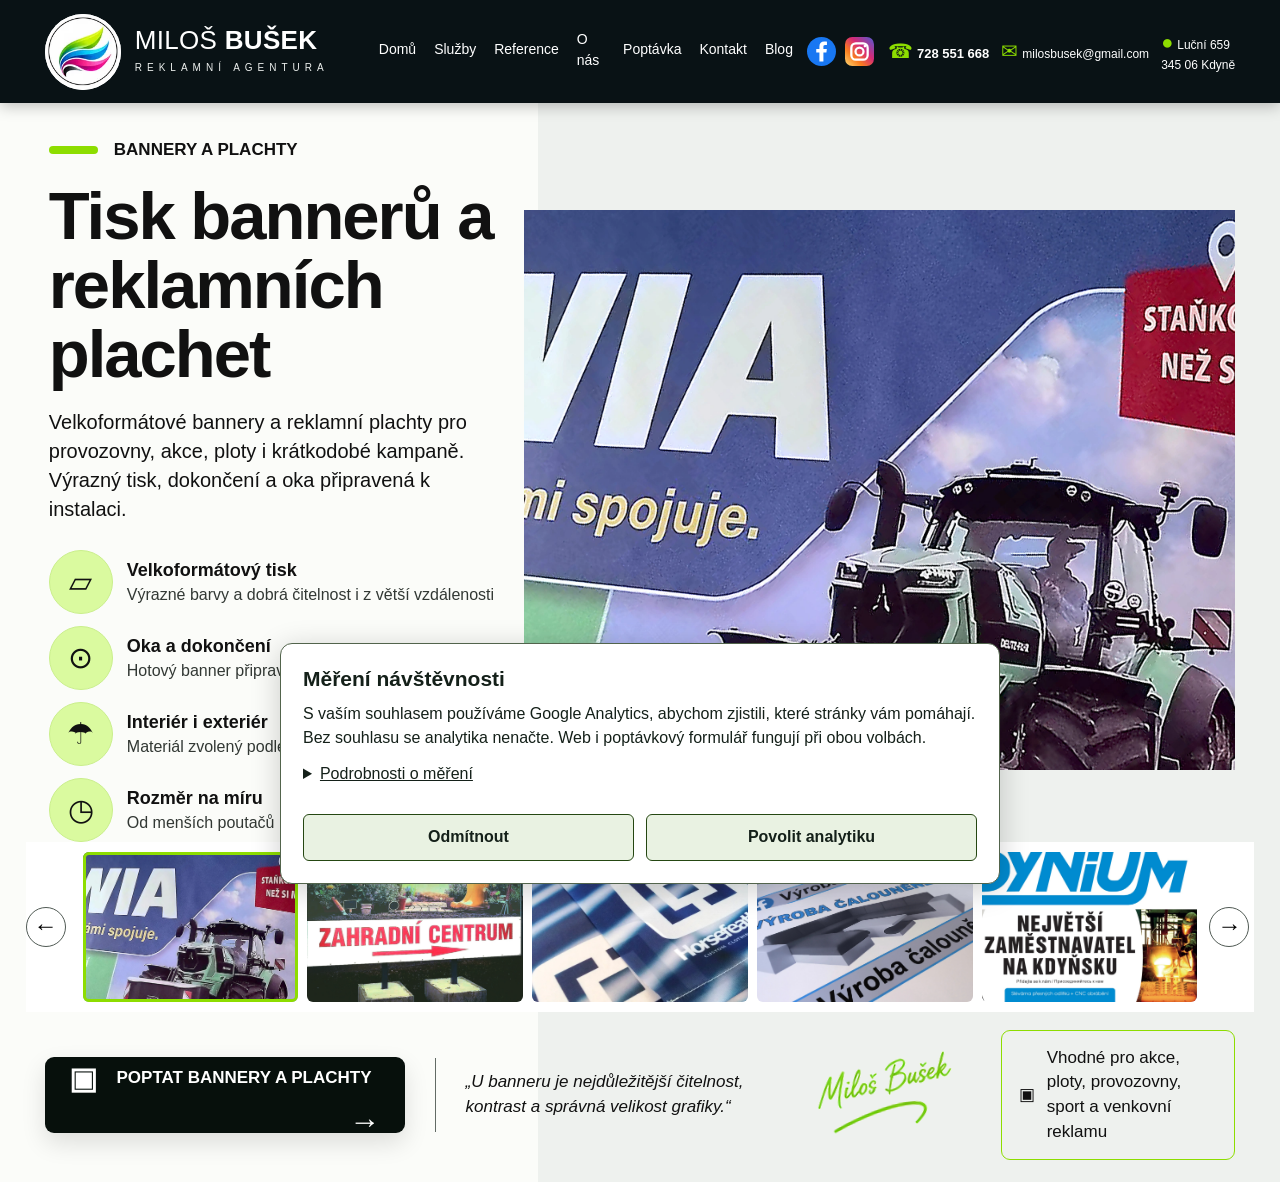
<file: bannery/index.html>
<!DOCTYPE html>

<html lang="cs">
<head>
<base href="/">
<meta charset="utf-8"/>
<meta content="width=device-width,initial-scale=1" name="viewport"/>
<title>Bannery a plachty | Miloš Bušek – Kdyně, Domažlice, Klatovy</title>
<meta name="description" content="Bannery a plachty – Miloš Bušek, vlastní reklamní výroba ve Kdyni. Zakázky pro Domažlice, Klatovy a okolí."/>
<meta name="robots" content="index, follow"/>
<link rel="canonical" href="https://www.milosbusek.cz/bannery/"/>
<meta property="og:type" content="website"/>
<meta property="og:locale" content="cs_CZ"/>
<meta property="og:title" content="Bannery a plachty | Miloš Bušek – reklamní agentura"/>
<meta property="og:description" content="Bannery a plachty na zakázku. Reklamní výroba Miloš Bušek ve Kdyni pro Domažlice, Klatovy a okolí."/>
<meta property="og:url" content="https://www.milosbusek.cz/bannery/"/>
<style>
:root{--g:#8ddd00;--g2:#b8ff40;--black:#06100b;--dark:#0a1310;--paper:#f4f6f2;--text:#0a0d0b;--mut:#59625c}
*{box-sizing:border-box}html{scroll-behavior:smooth}body{margin:0;font-family:Arial,Helvetica,sans-serif;background:#fff;color:#111;line-height:1.45}
img{display:block;max-width:100%}a{color:inherit;text-decoration:none}button,input,select,textarea{font:inherit}
.wrap{width:min(1440px,93vw);margin:auto}
header{height:103px;background:rgba(5,14,17,.98);color:#fff;position:sticky;top:0;z-index:100;box-shadow:0 3px 14px rgba(0,0,0,.25)}
.head{height:100%;display:flex;align-items:center;gap:26px}
.brand{display:flex;align-items:center;gap:22px;min-width:390px;cursor:pointer}
.logo{width:88px;height:88px;border:4px solid #d7e8bc;border-radius:50%;position:relative;overflow:hidden;background:#102028}
.logo:before{content:"";position:absolute;width:57px;height:18px;left:13px;top:27px;background:linear-gradient(135deg,#8fe000 0 25%,#fff 25% 41%,#e51e56 41% 58%,#36bdf2 58% 78%,#fff 78%);transform:skew(-22deg) rotate(-15deg);border-radius:70% 15% 70% 15%}
.logo:after{content:"";position:absolute;width:38px;height:8px;left:22px;top:40px;background:#7de200;transform:rotate(-17deg);border-radius:90%}
.brandname{font-size:30px;letter-spacing:.3px;line-height:1.02;font-weight:400;white-space:nowrap}.brandname b{font-weight:800}
.brandsub{font-size:13px;letter-spacing:7px;margin-top:7px;color:#edf0ee;white-space:nowrap}
nav{display:flex;gap:34px;margin-left:auto;font-size:16px}nav a{cursor:pointer;padding:0 0 2px;display:flex;align-items:center;border-bottom:2px solid transparent}nav a:hover,nav a.active{color:var(--g);border-bottom:2px solid var(--g)}
.topcontact{display:flex;gap:23px;align-items:center;font-size:14px;white-space:nowrap}.topcontact strong{font-size:15px}.tico{color:var(--g);font-size:25px;margin-right:7px}
.page{display:none}.page.active{display:block}
.hero{height:620px;position:relative;overflow:hidden;background:#101}
.hero video{position:absolute;inset:0;width:100%;height:100%;object-fit:cover}.hero:after{content:"";position:absolute;inset:0;background:linear-gradient(90deg,rgba(0,0,0,.92),rgba(0,0,0,.65) 44%,rgba(0,0,0,.15))}
.hero-copy{position:relative;z-index:2;color:#fff;padding-top:90px;max-width:720px}.kicker{color:var(--g);font-weight:800;font-size:13px;letter-spacing:2px}
.hero h1{font-size:72px;line-height:.98;margin:12px 0 17px;letter-spacing:-2.5px}.hero h1 em{font-style:normal;color:var(--g)}.hero p{font-size:18px;color:#e0e6e1;max-width:640px}.hero-services{font-size:19px;font-weight:700;letter-spacing:.5px}
.btnrow{display:flex;gap:12px;margin-top:26px}.cta{background:var(--g);border:0;border-radius:7px;padding:15px 20px;font-weight:800;cursor:pointer}.outline{background:transparent;border:1px solid #fff;color:#fff;border-radius:7px;padding:14px 19px;font-weight:700;cursor:pointer}
.section{padding:70px 0}.light{background:var(--paper)}.section-head{display:flex;justify-content:space-between;align-items:end;gap:30px;margin-bottom:30px}.eyebrow{color:#6c786f;font-weight:800;letter-spacing:2px;font-size:12px}.section-head h2{font-size:44px;margin:6px 0 0}.section-head p{max-width:570px;color:#616a64}
.cards{display:grid;grid-template-columns:repeat(3,1fr);gap:18px}.service-card{height:350px;position:relative;border-radius:14px;overflow:hidden;cursor:pointer;box-shadow:0 16px 40px rgba(0,0,0,.16)}.service-card img{width:100%;height:100%;object-fit:cover;transition:.35s}.service-card:hover img{transform:scale(1.04)}.overlay{position:absolute;inset:0;background:linear-gradient(transparent 35%,rgba(0,0,0,.96))}.scopy{position:absolute;left:20px;right:20px;bottom:19px;color:#fff}.scopy h3{font-size:23px;margin:0 0 7px}.scopy p{font-size:14px;color:#d9e0db;margin:0 0 10px}.scopy span{font-size:12px;color:var(--g);font-weight:800}
.stats{background:#0a130f;color:#fff}.statsgrid{display:grid;grid-template-columns:repeat(4,1fr)}.stat{padding:28px;border-right:1px solid #26332b}.stat strong{display:block;color:var(--g);font-size:31px}.stat small{display:block;color:#b5beb8;margin-top:4px}
.about{background:#08110c;color:#fff}.aboutgrid{display:grid;grid-template-columns:220px 1fr 1fr;gap:40px;align-items:center}.portrait{width:200px;height:200px;object-fit:cover;border-radius:50%;border:4px solid var(--g)}.about h2{font-size:42px;margin:7px 0 10px}.about p{color:#c6cec8;font-size:17px}.features{display:grid;grid-template-columns:1fr 1fr;gap:12px}.feat{border:1px solid #28362f;border-radius:10px;padding:18px}.feat b{display:block;color:var(--g);margin-bottom:4px}.feat span{font-size:14px;color:#b5beb8}
.formsec{background:#f3f4f0}.formgrid{display:grid;grid-template-columns:.8fr 1.2fr;gap:50px}.formgrid h2{font-size:44px;margin:7px 0 12px}.formgrid p{color:#667069}.formcard{background:#fff;border-radius:14px;padding:28px;box-shadow:0 16px 45px rgba(0,0,0,.09)}.fields{display:grid;grid-template-columns:1fr 1fr;gap:13px}.field{display:grid;gap:6px}.full{grid-column:1/-1}label{font-size:12px;font-weight:800}input,select,textarea{border:1px solid #cbd3ce;border-radius:7px;padding:13px;background:#fff}textarea{min-height:110px;resize:vertical}.success{display:none;margin-top:12px;padding:11px;background:#e7f7c9;border-radius:7px;color:#315207;font-weight:700}
.contact{background:#fff}.contactgrid{display:grid;grid-template-columns:repeat(3,1fr);gap:40px}.contactgrid p{color:#5f6962}footer{background:#08110c;color:#859088;padding:17px 0;font-size:12px}
/* service template exactly unified */
.service-stage{background:linear-gradient(90deg,#fbfcf9 0%,#fbfcf9 42%,#eef1ee 42%,#eef1ee 100%);min-height:calc(100vh - 103px)}
.service-grid{display:grid;grid-template-columns:.78fr 1.22fr;gap:25px;align-items:center;padding-top:35px}
.service-copy{padding:0 0 0 4px}.mini-title{font-weight:800;font-size:17px;display:flex;align-items:center;gap:16px;margin-bottom:18px}.mini-title span{width:49px;height:8px;background:var(--g);border-radius:8px}
.service-copy h1{font-size:67px;line-height:1.03;letter-spacing:-2px;margin:0 0 18px;max-width:650px}.service-copy h1 em{display:block;font-style:normal;color:var(--g)}
.service-lead{font-size:20px;max-width:590px;margin-bottom:26px}.benefits{display:grid;gap:12px}.benefit{display:grid;grid-template-columns:64px 1fr;gap:14px;align-items:center}.bicon{width:64px;height:64px;background:#dafa9f;border-radius:50%;display:grid;place-items:center;font-size:30px;border:1px solid #caef8c}.benefit b{display:block;font-size:18px}.benefit span{display:block;font-size:16px;color:#323834}
.service-visual{align-self:stretch;display:flex;align-items:center;justify-content:center;min-height:560px;overflow:hidden}.service-visual img{width:100%;height:560px;object-fit:cover}
.thumbbar{display:grid;grid-template-columns:45px 1fr 45px;gap:12px;align-items:center;width:min(1490px,96vw);margin:0 auto;padding:10px 0;background:#fff}.roundarr{width:40px;height:40px;border-radius:50%;border:1px solid #505a54;background:white;font-size:24px;cursor:pointer}.thumbs{display:grid;grid-template-columns:repeat(5,1fr);gap:9px}.thumbs img{height:150px;width:100%;object-fit:cover;border-radius:6px;background:#f1f2ef}
.service-footer-row{display:grid;grid-template-columns:1.12fr 1px .95fr .5fr .73fr;gap:30px;align-items:center;padding:18px 0 22px}.service-cta{height:76px;border:0;border-radius:9px;background:#07100c;color:#fff;font-size:17px;font-weight:800;cursor:pointer;text-align:left;padding:0 24px;box-shadow:0 10px 24px rgba(0,0,0,.12)}.service-cta span{font-size:30px;margin-right:15px;vertical-align:middle}.service-cta b{float:right;font-size:31px;font-weight:400}.vline{height:74px;background:#626b65}.service-quote{font-size:17px;font-style:italic}.signature{font-family:"Brush Script MT","Segoe Script",cursive;font-size:37px;color:#63c900;transform:rotate(-6deg);white-space:nowrap}.shopbox{border:1.5px solid var(--g);border-radius:9px;padding:15px 17px;display:flex;gap:12px;align-items:center;font-size:17px}
@media(max-width:1180px){.topcontact{display:none}nav{gap:20px}.brand{min-width:330px}.service-copy h1{font-size:56px}}
@media(max-width:900px){header{height:86px}.logo{width:64px;height:64px}.brandname{font-size:24px}.brandsub{font-size:10px;letter-spacing:4px}nav{display:none}.brand{min-width:auto}.cards{grid-template-columns:repeat(2,1fr)}.service-stage{background:#fbfcf9}.service-grid{grid-template-columns:1fr}.service-visual img{height:420px}.service-footer-row{grid-template-columns:1fr 1fr}.vline{display:none}.thumbs{grid-template-columns:repeat(3,1fr)}.thumbs img:nth-child(n+4){display:none}.aboutgrid{grid-template-columns:180px 1fr}.features{grid-column:1/-1}.formgrid{grid-template-columns:1fr}}
@media(max-width:650px){.brandname{font-size:20px}.brandsub{font-size:8px;letter-spacing:3px}.cards{grid-template-columns:1fr}.hero h1{font-size:45px}.statsgrid{grid-template-columns:1fr 1fr}.aboutgrid{grid-template-columns:1fr}.fields{grid-template-columns:1fr}.contactgrid{grid-template-columns:1fr}.service-copy h1{font-size:45px}.service-lead{font-size:17px}.benefit{grid-template-columns:52px 1fr}.bicon{width:52px;height:52px;font-size:24px}.thumbs{grid-template-columns:1fr 1fr}.thumbs img:nth-child(n+3){display:none}.service-footer-row{grid-template-columns:1fr}.service-quote,.signature,.shopbox{text-align:center;justify-content:center}}

.signature{display:flex;align-items:center;justify-content:center}
.signature img{display:block;width:150px;max-height:62px;object-fit:contain}
.service-visual{position:relative}
.carousel-main{transition:opacity .24s ease, transform .35s ease}
.carousel-main.is-changing{opacity:.22;transform:scale(.992)}
.thumbs img{cursor:pointer;transition:transform .2s ease,opacity .2s ease,border-color .2s ease}
.thumbs img:hover{transform:translateY(-2px)}
.thumbs img.active-thumb{outline:3px solid var(--g);outline-offset:-3px;opacity:1}
.roundarr{transition:background .2s ease,transform .2s ease}
.roundarr:hover{background:#e9f9c9;transform:scale(1.05)}

/* Schválený ostrý podpis */
.signature{
  display:flex!important;
  align-items:center!important;
  justify-content:center!important;
  min-width:170px;
}
.signature img{
  width:154px!important;
  height:85px!important;
  max-width:154px!important;
  max-height:85px!important;
  object-fit:contain!important;
  transform:none!important;
  filter:none!important;
  opacity:1!important;
  image-rendering:auto!important;
}

/* Produktová fotografie – přesně 5 schválených obrázků */
#page-produkt .thumbs img{
  object-fit:cover!important;
  background:#f3f3f3;
}

/* Fotografie: používat zdrojové rozlišení bez umělého rozmazávání */
.service-visual img,
.service-card img,
.thumbs img{
    image-rendering:auto !important;
    filter:none !important;
    -webkit-filter:none !important;
}
#page-produkt .service-visual img{
    object-fit:contain !important;
    background:#f5f5f3;
}

/* Produktová fotografie – ostřejší náhledy 2–5 */
#page-produkt .thumbs img{
    image-rendering:auto !important;
    filter:none !important;
    backface-visibility:hidden;
    transform:translateZ(0);
}

#page-produkt .signature,
#page-produkt .signature img{
    background:transparent !important;
    box-shadow:none !important;
    border:0 !important;
}

/* Nové portfolio fotografie – ostré webové převzorkování 2000 × 1400 */
.thumbs img{image-rendering:auto!important;filter:none!important}

/* Polepy: přirozené fotografie bez přeostření */
#page-polepy .thumbs img,
#page-polepy .service-visual img{
  filter:none!important;
  image-rendering:auto!important;
}
/* Nový reklamní štít */
#page-cedule .thumbs img{object-fit:cover}

#page-produkt .thumbs img,
#page-produkt .service-visual img{
  image-rendering:auto!important;
  filter:none!important;
}

</style>
<style>
/* OPRAVA POZICE PO KLIKNUTÍ V MENU
   Sticky hlavička má na PC 103 px, proto cílová sekce začíná s příjemným odstupem pod ní. */
html{scroll-padding-top:125px!important;}
#home,#sluzby,#reference,#onas,#poptavka,#kontakt{
  scroll-margin-top:125px!important;
}
@media(max-width:900px){
  html{scroll-padding-top:105px!important;}
  #home,#sluzby,#reference,#onas,#poptavka,#kontakt{
    scroll-margin-top:105px!important;
  }
}
</style><style>
/* OPRAVA SEKCE KONTAKT – protože je na konci stránky, potřebuje spodní rezervu,
   aby šla po kliknutí vytáhnout pod pevnou horní lištu. */
#kontakt{
  scroll-margin-top:125px!important;
  padding-bottom:160px!important;
}
@media(max-width:900px){
  #kontakt{
    scroll-margin-top:105px!important;
    padding-bottom:120px!important;
  }
}
</style><style>
/* FINÁLNÍ OPRAVA POZICE KONTAKTU */
#kontakt{
  scroll-margin-top:125px!important;
  padding-top:64px!important;
  padding-bottom:64px!important;
  min-height:calc(100vh - 125px)!important;
  box-sizing:border-box!important;
}
@media(max-width:900px){
  #kontakt{
    scroll-margin-top:105px!important;
    padding-top:42px!important;
    padding-bottom:42px!important;
    min-height:calc(100vh - 105px)!important;
  }
}
</style><style>
/* Kontakt na PC se po kliknutí zobrazí jako spodní kompozice stránky.
   Rušíme předchozí umělé natažení sekce Kontakt. */
#kontakt{
  min-height:0!important;
  padding-top:64px!important;
  padding-bottom:64px!important;
}
@media(max-width:900px){
  #kontakt{
    min-height:0!important;
    padding-top:42px!important;
    padding-bottom:42px!important;
  }
}
</style><style>
/* MOBILNÍ MENU – pouze mobil/tablet */
.mobile-menu-btn,
.mobile-nav{display:none;}

@media(max-width:900px){
  header{
    height:86px!important;
    overflow:visible!important;
  }
  .head{
    position:relative;
    gap:12px!important;
  }
  .topcontact{
    display:none!important;
  }
  .brand{
    flex:1 1 auto;
    min-width:0!important;
    gap:12px!important;
  }
  .logo{
    flex:0 0 auto;
  }
  .brandname{
    white-space:nowrap;
  }

  .mobile-menu-btn{
    display:flex!important;
    align-items:center;
    justify-content:center;
    flex:0 0 48px;
    width:48px;
    height:48px;
    margin-left:auto;
    border:1px solid rgba(255,255,255,.28);
    border-radius:8px;
    background:#101b16;
    color:#8ddd00;
    font-size:29px;
    line-height:1;
    cursor:pointer;
    z-index:1002;
  }
  .mobile-menu-btn.open{
    background:#8ddd00;
    color:#06100b;
  }

  .mobile-nav{
    display:none;
    position:absolute;
    left:0;
    right:0;
    top:86px;
    z-index:1001;
    background:#07100c;
    border-top:1px solid rgba(255,255,255,.08);
    box-shadow:0 14px 30px rgba(0,0,0,.32);
    padding:8px 16px 16px;
  }
  .mobile-nav.open{
    display:block!important;
  }
  .mobile-nav > a{
    display:block;
    padding:15px 8px;
    color:#fff;
    font-size:18px;
    font-weight:700;
    border-bottom:1px solid rgba(255,255,255,.10);
  }
  .mobile-nav > a:active,
  .mobile-nav > a:hover,
  .mobile-nav > a.active{
    color:#8ddd00;
  }
  .mobile-nav-contact{
    display:grid;
    gap:8px;
    padding-top:14px;
  }
  .mobile-nav-contact a{
    display:block;
    color:#cfd8d2;
    font-size:15px;
    padding:5px 8px;
  }
}

@media(max-width:480px){
  .brandname{font-size:18px!important;}
  .brandsub{font-size:7px!important;letter-spacing:2.4px!important;}
  .logo{width:58px!important;height:58px!important;}
}
</style><style>
/* MOBIL – sekce „Co pro vás vyrobím“ */
@media(max-width:900px){
  #sluzby .section-head{
    margin-bottom:16px!important;
    gap:12px!important;
    align-items:center!important;
  }
  #sluzby .section-head h2{
    margin-top:0!important;
    margin-bottom:0!important;
    line-height:1.05!important;
  }
  #sluzby .section-head p{
    margin-top:0!important;
    margin-bottom:0!important;
    align-self:center!important;
  }
}
</style><style>
/* MOBIL – ukotvené záhlaví s hamburgerem; PC beze změny */
@media(max-width:900px){
  header{
    position:fixed!important;
    top:0!important;
    left:0!important;
    right:0!important;
    width:100%!important;
    z-index:9999!important;
  }
  body{
    padding-top:86px!important;
  }
  .mobile-nav{
    position:fixed!important;
    top:86px!important;
    left:0!important;
    right:0!important;
    z-index:9998!important;
  }
}
</style><style>
/* MOBIL – oprava pevného záhlaví podle kontroly na telefonu.
   Záhlaví zůstává nahoře, ale už nepřekrývá / neposouvá obsah. PC beze změny. */
@media(max-width:900px){
  body{
    padding-top:0!important;
  }

  header{
    position:sticky!important;
    top:0!important;
    left:auto!important;
    right:auto!important;
    width:100%!important;
    height:86px!important;
    min-height:86px!important;
    z-index:9999!important;
    overflow:visible!important;
    background:#06100b!important;
  }

  header .head{
    height:86px!important;
    min-height:86px!important;
    display:flex!important;
    align-items:center!important;
    justify-content:space-between!important;
    padding-top:0!important;
    padding-bottom:0!important;
  }

  header .brand{
    height:86px!important;
    display:flex!important;
    align-items:center!important;
    margin:0!important;
    padding:0!important;
  }

  header .logo{
    margin:0!important;
    flex:0 0 auto!important;
  }

  header .mobile-menu-btn{
    position:static!important;
    top:auto!important;
    right:auto!important;
    margin:0 0 0 auto!important;
    align-self:center!important;
  }

  header .mobile-nav{
    position:absolute!important;
    top:86px!important;
    left:0!important;
    right:0!important;
    width:100%!important;
    z-index:9998!important;
  }
}
</style><style>
/* MOBIL – rezerva pod horní lištou telefonu / prohlížeče.
   Záhlaví se už neschová pod horní systémovou lištu. PC beze změny. */
@media(max-width:900px){
  :root{
    --mobile-safe-top:max(env(safe-area-inset-top, 0px), 20px);
    --mobile-header-core:86px;
  }

  header{
    position:sticky!important;
    top:0!important;
    height:calc(var(--mobile-header-core) + var(--mobile-safe-top))!important;
    min-height:calc(var(--mobile-header-core) + var(--mobile-safe-top))!important;
    padding-top:var(--mobile-safe-top)!important;
    box-sizing:border-box!important;
    background:#06100b!important;
    z-index:9999!important;
  }

  header .head{
    height:var(--mobile-header-core)!important;
    min-height:var(--mobile-header-core)!important;
    padding-top:0!important;
    padding-bottom:0!important;
    box-sizing:border-box!important;
    align-items:center!important;
  }

  header .brand,
  header .mobile-menu-btn{
    transform:none!important;
    top:auto!important;
  }

  header .mobile-nav{
    top:calc(var(--mobile-header-core) + var(--mobile-safe-top))!important;
  }
}
</style><style>
/* MOBIL – definitivně pevné záhlaví, posunuté o něco níž.
   Pouze mobil, PC beze změny. */
@media(max-width:900px){
  :root{
    --mobile-safe-top:30px;
    --mobile-header-core:86px;
    --mobile-header-total:116px;
  }

  body{
    padding-top:var(--mobile-header-total)!important;
  }

  header{
    position:fixed!important;
    top:0!important;
    left:0!important;
    right:0!important;
    width:100%!important;
    height:var(--mobile-header-total)!important;
    min-height:var(--mobile-header-total)!important;
    padding-top:var(--mobile-safe-top)!important;
    box-sizing:border-box!important;
    background:#06100b!important;
    z-index:9999!important;
    overflow:visible!important;
  }

  header .head{
    height:var(--mobile-header-core)!important;
    min-height:var(--mobile-header-core)!important;
    padding-top:0!important;
    padding-bottom:0!important;
    box-sizing:border-box!important;
    align-items:center!important;
  }

  header .mobile-nav{
    position:fixed!important;
    top:var(--mobile-header-total)!important;
    left:0!important;
    right:0!important;
    width:100%!important;
    z-index:9998!important;
  }
}

/* MB-web-41: Na mobilu zobrazit aktuální a následující náhled. */
@media(max-width:650px){
  .service-page .thumbs img{display:none!important}
  .service-page .thumbs img.mobile-visible{display:block!important}
}
</style><style>
/* Sociální sítě – Facebook a Instagram; YouTube lze doplnit později. */
.social-links{display:flex;align-items:center;gap:9px;flex:0 0 auto}
.social-links a{display:inline-flex;width:29px;height:29px;align-items:center;justify-content:center;border-radius:7px;transition:transform .2s ease}
.social-links a:hover{transform:translateY(-2px)}
.social-links svg{display:block;width:29px;height:29px}
.mobile-social-links{display:none}
@media(min-width:1181px){header .head{gap:14px}header .brand{min-width:320px;gap:14px}header .logo{width:76px;height:76px;flex:0 0 76px}header .brandname{font-size:26px}header .brandsub{font-size:10px;letter-spacing:5px}header nav{gap:18px;font-size:14px}header .topcontact{gap:12px;font-size:12px}header .topcontact strong{font-size:13px}header .tico{font-size:20px;margin-right:4px}}
@media(max-width:900px){header .head>.social-links{display:none}.mobile-social-links{display:flex;gap:15px;padding:15px 8px 10px;border-top:1px solid #39443e;margin-top:10px}.mobile-social-links a,.mobile-social-links svg{width:37px;height:37px}}
</style>
<script type="application/ld+json">
{
  "@context": "https://schema.org",
  "@type": "LocalBusiness",
  "@id": "https://www.milosbusek.cz/#firma",
  "name": "Miloš Bušek – reklamní výroba",
  "url": "https://www.milosbusek.cz/",
  "description": "Zakázková reklamní výroba, tisk samolepek a etiket, polepy, reklamní značení, bannery, grafika a produktová fotografie.",
  "telephone": "+420728551668",
  "email": "milosbusek@gmail.com",
  "address": {
    "@type": "PostalAddress",
    "streetAddress": "Luční 659",
    "addressLocality": "Kdyně",
    "postalCode": "345 06",
    "addressRegion": "Plzeňský kraj",
    "addressCountry": "CZ"
  },
  "areaServed": [
    {
      "@type": "AdministrativeArea",
      "name": "Plzeňský kraj"
    },
    {
      "@type": "City",
      "name": "Kdyně"
    },
    {
      "@type": "City",
      "name": "Domažlice"
    },
    {
      "@type": "City",
      "name": "Klatovy"
    },
    {
      "@type": "City",
      "name": "Staňkov"
    },
    {
      "@type": "City",
      "name": "Holýšov"
    },
    {
      "@type": "City",
      "name": "Plzeň"
    },
    {
      "@type": "City",
      "name": "Horšovský Týn"
    },
    {
      "@type": "City",
      "name": "Nýrsko"
    }
  ],
  "sameAs": [
    "https://www.facebook.com/reklamabusek",
    "https://www.instagram.com/milosbusek/"
  ]
}
</script>
<style id="web2026-sjednocene-logo">
/* Sjednocene logo pro desktop i mobil: realny obrazek namisto CSS symbolu */
header .logo{border:0!important;background:#fff!important;position:relative!important;border-radius:50%!important;overflow:hidden!important;display:flex!important;align-items:center!important;justify-content:center!important}
header .logo:before,header .logo:after{content:none!important;display:none!important}
header .logo img{display:block!important;width:100%!important;height:100%!important;object-fit:contain!important}
</style>

<link rel="stylesheet" href="/css/analytics-consent.css">
<script defer src="/js/analytics-consent.js"></script>
</head>
<body>
<header>
<div class="wrap head">
<div class="brand" onclick="showPage('home')">
<div class="logo"><img src="images/logo-web2026.webp" alt="Logo reklamní výroby Miloš Bušek" width="128" height="128"></div>
<div><div class="brandname">MILOŠ <b>BUŠEK</b></div><div class="brandsub">REKLAMNÍ AGENTURA</div></div>
</div>
<nav><a href="/">Domů</a><a href="/#sluzby">Služby</a><a href="/#reference">Reference</a><a href="/#onas">O nás</a><a href="/poptavka/">Poptávka</a><a href="/kontakt/">Kontakt</a><a href="/blog/">Blog</a></nav>
<div class="social-links" aria-label="Sociální sítě">
<a href="https://www.facebook.com/reklamabusek" target="_blank" rel="noopener noreferrer" aria-label="Facebook Miloš Bušek" title="Facebook"><svg viewBox="0 0 32 32" role="img" aria-hidden="true"><circle cx="16" cy="16" r="16" fill="#1877F2"/><path fill="#fff" d="M18.1 27V17.1h3.3l.5-3.9h-3.8v-2.5c0-1.1.3-1.9 1.9-1.9H22V5.3c-.4-.1-1.6-.2-3.1-.2-3.1 0-5.2 1.9-5.2 5.4v2.7h-3.5v3.9h3.5V27z"/></svg></a>
<a href="https://www.instagram.com/milosbusek/" target="_blank" rel="noopener noreferrer" aria-label="Instagram Miloš Bušek" title="Instagram"><svg viewBox="0 0 32 32" role="img" aria-hidden="true"><defs><linearGradient id="ig-grad" x1="0" y1="1" x2="1" y2="0"><stop offset="0" stop-color="#FEDA75"/><stop offset=".3" stop-color="#FA7E1E"/><stop offset=".6" stop-color="#D62976"/><stop offset="1" stop-color="#4F5BD5"/></linearGradient></defs><rect width="32" height="32" rx="8" fill="url(#ig-grad)"/><rect x="7" y="7" width="18" height="18" rx="5" fill="none" stroke="#fff" stroke-width="2.5"/><circle cx="16" cy="16" r="4.4" fill="none" stroke="#fff" stroke-width="2.5"/><circle cx="22" cy="10" r="1.5" fill="#fff"/></svg></a>
</div>
<div class="topcontact">
<span><span class="tico">☎</span><strong>728 551 668</strong></span>
<span><span class="tico">✉</span>milosbusek@gmail.com</span>
<span><span class="tico">●</span>Luční 659<br/>345 06 Kdyně</span>
</div>
<button aria-expanded="false" aria-label="Otevřít menu" class="mobile-menu-btn" type="button">☰</button></div>
<div aria-hidden="true" class="mobile-nav"><a href="/">Domů</a><a href="/#sluzby">Služby</a><a href="/#reference">Reference</a><a href="/#onas">O nás</a><a href="/poptavka/">Poptávka</a><a href="/kontakt/">Kontakt</a><a href="/blog/">Blog</a><div class="mobile-social-links" aria-label="Sociální sítě"><a href="https://www.facebook.com/reklamabusek" target="_blank" rel="noopener noreferrer" aria-label="Facebook Miloš Bušek" title="Facebook"><svg viewBox="0 0 32 32" role="img" aria-hidden="true"><circle cx="16" cy="16" r="16" fill="#1877F2"/><path fill="#fff" d="M18.1 27V17.1h3.3l.5-3.9h-3.8v-2.5c0-1.1.3-1.9 1.9-1.9H22V5.3c-.4-.1-1.6-.2-3.1-.2-3.1 0-5.2 1.9-5.2 5.4v2.7h-3.5v3.9h3.5V27z"/></svg></a>
<a href="https://www.instagram.com/milosbusek/" target="_blank" rel="noopener noreferrer" aria-label="Instagram Miloš Bušek" title="Instagram"><svg viewBox="0 0 32 32" role="img" aria-hidden="true"><defs><linearGradient id="ig-grad-mobile" x1="0" y1="1" x2="1" y2="0"><stop offset="0" stop-color="#FEDA75"/><stop offset=".3" stop-color="#FA7E1E"/><stop offset=".6" stop-color="#D62976"/><stop offset="1" stop-color="#4F5BD5"/></linearGradient></defs><rect width="32" height="32" rx="8" fill="url(#ig-grad-mobile)"/><rect x="7" y="7" width="18" height="18" rx="5" fill="none" stroke="#fff" stroke-width="2.5"/><circle cx="16" cy="16" r="4.4" fill="none" stroke="#fff" stroke-width="2.5"/><circle cx="22" cy="10" r="1.5" fill="#fff"/></svg></a>
</div><div class="mobile-nav-contact"><a href="tel:+420728551668">☎ 728 551 668</a><a href="mailto:milosbusek@gmail.com">✉ milosbusek@gmail.com</a></div></div></header>
<section class="page" id="page-home">
<section class="hero" id="home"><video autoplay="" loop="" muted="" playsinline="" poster="assets/webp-01.webp"><source src="assets/mp4-01.mp4" type="video/mp4"/></video><div class="wrap hero-copy"><div class="kicker">REKLAMNÍ VÝROBA · KDYNĚ</div><h2>REKLAMA,<br/>KTERÁ JE <em>VIDĚT.</em></h2><div class="hero-services">SAMOLEPKY · CEDULE · BANNERY · POLEPY · TISK</div><p>Vlastní výroba ve Kdyni. Od jednoho kusu po pravidelné série. Rychlá domluva a řešení na míru.</p><div class="btnrow"><button class="cta" onclick="goHome('poptavka')">POPTAT VÝROBU →</button><a class="outline" href="tel:+420728551668">☎ ZAVOLAT</a></div></div></section>
<section class="section light" id="sluzby"><div class="wrap"><div class="section-head"><div><div class="eyebrow">SLUŽBY</div><h2>Co pro vás vyrobím</h2></div><p>Reklamní výroba od návrhu po hotový výrobek. Samolepky, cedule, bannery, polepy, produktová fotografie a tiskoviny – vše řešíte přímo se mnou.</p></div><div class="cards">
<article class="service-card" onclick="showPage('samolepky')" onkeydown="if(event.key==='Enter')showPage('samolepky')" tabindex="0">
<img alt="Samolepky a etikety" src="assets/webp-02.webp"/>
<div class="overlay"></div>
<div class="scopy"><h3>Samolepky a etikety</h3><p>Tištěné samolepky a etikety, tvarový ořez a materiál podle použití.</p><span>OTEVŘÍT SLUŽBU →</span></div>
</article>
<article class="service-card" onclick="showPage('cedule')" onkeydown="if(event.key==='Enter')showPage('cedule')" tabindex="0">
<img alt="Reklamní značení" src="assets/webp-03.webp"/>
<div class="overlay"></div>
<div class="scopy"><h3>Reklamní značení</h3><p>Cedule, štíty, informační tabule a další reklamní značení včetně grafické přípravy.</p><span>OTEVŘÍT SLUŽBU →</span></div>
</article>
<article class="service-card" onclick="showPage('bannery')" onkeydown="if(event.key==='Enter')showPage('bannery')" tabindex="0">
<img alt="Bannery a plachty" src="assets/webp-04.webp"/>
<div class="overlay"></div>
<div class="scopy"><h3>Bannery a plachty</h3><p>Velkoformátové bannery s dokončením a oky, připravené k instalaci.</p><span>OTEVŘÍT SLUŽBU →</span></div>
</article>
<article class="service-card" onclick="showPage('polepy')" onkeydown="if(event.key==='Enter')showPage('polepy')" tabindex="0">
<img alt="Polepy" src="assets/webp-05.webp"/>
<div class="overlay"></div>
<div class="scopy"><h3>Polepy</h3><p>Polepy aut, výloh, desek a dalších reklamních ploch.</p><span>OTEVŘÍT SLUŽBU →</span></div>
</article>
<article class="service-card" onclick="showPage('produkt')" onkeydown="if(event.key==='Enter')showPage('produkt')" tabindex="0">
<img alt="Produktová fotografie" src="assets/webp-06.webp"/>
<div class="overlay"></div>
<div class="scopy"><h3>Produktová fotografie</h3><p>Produktové snímky pro e-shopy, katalogy, web a reklamní materiály.</p><span>OTEVŘÍT SLUŽBU →</span></div>
</article>
<article class="service-card" onclick="showPage('grafika')" onkeydown="if(event.key==='Enter')showPage('grafika')" tabindex="0">
<img alt="Grafika a tisk – plakáty Myosmart" src="assets/jpg-01.jpg"/>
<div class="overlay"></div>
<div class="scopy"><h3>Grafika a tisk</h3><p>Grafická příprava a tisk plakátů, letáků, vizitek a dalších tiskovin.</p><span>OTEVŘÍT SLUŽBU →</span></div>
</article>
</div></div></section>
<section class="section stats"><div class="wrap statsgrid"><div class="stat"><strong>20+</strong><b>let zkušeností</b><small>v reklamní výrobě</small></div><div class="stat"><strong>Kdyně</strong><b>vlastní výroba</b><small>rychlá dostupnost</small></div><div class="stat"><strong>1:1</strong><b>individuální přístup</b><small>zakázku řešíte přímo se mnou</small></div><div class="stat"><strong>✓</strong><b>kvalitní materiály</b><small>ověřené pro praxi</small></div></div></section>
<section class="section about" id="onas"><div class="wrap aboutgrid"><img alt="Miloš Bušek" class="portrait" src="assets/webp-07.webp"/><div><div class="kicker">OSOBNÍ PŘÍSTUP</div><h2>Zakázku řešíte přímo se mnou</h2><p>Od návrhu přes volbu materiálu až po výrobu. Jednoduchá domluva, funkční řešení a kvalitní výsledek bez zbytečných mezičlánků. Poptávky přijímám také z Domažlic, Klatov, Staňkova, Holýšova, Horšovského Týna, Nýrska, Plzně a dalších míst Plzeňského kraje.</p></div><div class="features"><div class="feat"><b>Vlastní výroba</b><span>Tisk, řezání a dokončení.</span></div><div class="feat"><b>Malé i velké série</b><span>Podle typu zakázky.</span></div><div class="feat"><b>Grafika + výroba</b><span>Vše na jednom místě.</span></div><div class="feat"><b>Kdyně a okolí</b><span>Domažlice, Klatovy a Plzeňský kraj.</span></div></div></div></section>
<section class="section light" id="reference"><div class="wrap"><div class="section-head"><div><div class="eyebrow">REFERENCE</div><h2>Ukázky realizací</h2></div><p>Ukázky skutečných realizací z reklamní výroby, tisku, polepů a dalších zakázek.</p></div><div class="cards">
<article class="service-card" onclick="showPage('samolepky')" onkeydown="if(event.key==='Enter')showPage('samolepky')" tabindex="0">
<img alt="Samolepky a etikety" src="assets/webp-02.webp"/>
<div class="overlay"></div>
<div class="scopy"><h3>Samolepky a etikety</h3><p>Tištěné samolepky s logem NEWIA pro označení výrobků.</p><span>UKÁZKA REALIZACE</span></div>
</article>
<article class="service-card" onclick="showPage('cedule')" onkeydown="if(event.key==='Enter')showPage('cedule')" tabindex="0">
<img alt="Reklamní značení" src="assets/webp-03.webp"/>
<div class="overlay"></div>
<div class="scopy"><h3>Reklamní značení</h3><p>Reklamní grafika na prosklené výloze provozovny NEWIA.</p><span>UKÁZKA REALIZACE</span></div>
</article>
<article class="service-card" onclick="showPage('bannery')" onkeydown="if(event.key==='Enter')showPage('bannery')" tabindex="0">
<img alt="Bannery a plachty" src="assets/webp-04.webp"/>
<div class="overlay"></div>
<div class="scopy"><h3>Bannery a plachty</h3><p>Velkoformátový tisk reklamní grafiky na plachtu.</p><span>UKÁZKA REALIZACE</span></div>
</article>
<article class="service-card" onclick="showPage('polepy')" onkeydown="if(event.key==='Enter')showPage('polepy')" tabindex="0">
<img alt="Polepy" src="assets/webp-05.webp"/>
<div class="overlay"></div>
<div class="scopy"><h3>Polep firemního vozidla</h3><p>Reklamní polep vozidla s firemním označením a kontaktními údaji.</p><span>UKÁZKA REALIZACE</span></div>
</article>
<article class="service-card" onclick="showPage('produkt')" onkeydown="if(event.key==='Enter')showPage('produkt')" tabindex="0">
<img alt="Produktová fotografie" src="assets/webp-06.webp"/>
<div class="overlay"></div>
<div class="scopy"><h3>Produktová fotografie brýlí</h3><p>Fotografie brýlí pro produktovou prezentaci.</p><span>UKÁZKA REALIZACE</span></div>
</article>
<article class="service-card" onclick="showPage('grafika')" onkeydown="if(event.key==='Enter')showPage('grafika')" tabindex="0">
<img alt="Grafika a tisk" src="assets/webp-08.webp"/>
<div class="overlay"></div>
<div class="scopy"><h3>Reklamní plakáty</h3><p>Tisk reklamních plakátů a akčních nabídek.</p><span>UKÁZKA REALIZACE</span></div>
</article>
</div></div></section>
<section class="section formsec" id="poptavka"><div class="wrap formgrid"><div><div class="eyebrow">NEZÁVAZNÁ POPTÁVKA</div><h2>Pošlete zadání.<br/>Ozvu se s cenou.</h2><p>Stačí rozměr, množství a stručný popis. Grafiku, fotografii nebo náčrt lze případně zaslat následně e-mailem.</p></div>
<form class="formcard" id="inquiry-form" action="https://formspree.io/f/mvkzyqvj" method="POST"><div class="fields">
<div class="field"><label>JMÉNO / FIRMA</label><input name="jmeno_firma" autocomplete="name" placeholder="Jméno nebo firma" required=""/></div>
<div class="field"><label>TELEFON / E-MAIL</label><input name="kontakt" placeholder="Kontakt" required=""/></div>
<div class="field"><label for="service">SLUŽBA</label><select id="service" name="sluzba" required><option value="" selected disabled>Vyberte službu</option><option>Samolepky a etikety</option><option>Reklamní značení</option><option>Bannery a plachty</option><option>Polepy</option><option>Produktová fotografie</option><option>Grafika a tisk</option></select></div>
<div class="field"><label>ROZMĚR / MNOŽSTVÍ</label><input name="rozmer_mnozstvi" placeholder="Např. 500 ks, 70 × 100 mm"/></div>
<div class="field full"><label>POPIS ZAKÁZKY</label><textarea name="popis_zakazky" placeholder="Co potřebujete vyrobit?"></textarea></div>

</div><button class="cta" style="margin-top:15px" type="submit">ODESLAT POPTÁVKU →</button><div class="success" id="success" role="status" aria-live="polite">Děkuji za poptávku. Ozvu se vám co nejdříve.</div><div id="form-error" role="alert" style="display:none;margin-top:12px;color:#a52626;font-weight:700">Poptávku se nepodařilo odeslat. Zkuste to znovu nebo napište na milosbusek@gmail.com.</div></form></div></section>
<section class="section contact" id="kontakt"><div class="wrap contactgrid"><div><h3>Miloš Bušek</h3><p>Reklamní výroba<br/>IČ: 48346748</p></div><div><h3>Kontakt</h3><p>☎ 728 551 668<br/>✉ milosbusek@gmail.com<br/>www.milosbusek.cz</p></div><div><h3>Provozovna</h3><p>Luční 659<br/>345 06 Kdyně</p></div></div></section>
<footer><div class="wrap">© 2026 Miloš Bušek · Reklamní výroba</div></footer>
</section>
<section class="page service-page" id="page-samolepky">
<div class="service-stage">
<div class="service-grid wrap">
<div class="service-copy">
<div class="mini-title"><span></span>SAMOLEPKY A ETIKETY</div>
<h2>Samolepky a etikety</h2>
<p class="service-lead">Samolepky a etikety na míru – od malých produktových štítků až po větší reklamní samolepky. Tisk, tvarový ořez i volba vhodné fólie podle použití.</p>
<div class="benefits"><div class="benefit"><div class="bicon">✂</div><div><b>Tvarový ořez</b><span>Kruh, obdélník i vlastní tvar podle grafiky</span></div></div><div class="benefit"><div class="bicon">▦</div><div><b>Malé i velké série</b><span>Od několika kusů po pravidelnou sériovou výrobu</span></div></div><div class="benefit"><div class="bicon">◈</div><div><b>Materiál podle použití</b><span>Interiér, exteriér, permanentní i snímatelné fólie</span></div></div><div class="benefit"><div class="bicon">◷</div><div><b>Rychlá výroba</b><span>Termín vždy podle množství a náročnosti zakázky</span></div></div></div>
</div>
<div class="service-visual">
<img alt="Samolepky a etikety" class="carousel-main" src="assets/webp-02.webp"/>
</div>
</div>
<div class="thumbbar">
<button aria-label="Předchozí" class="roundarr" data-dir="-1">←</button>
<div class="thumbs"><img alt="MIYOSMART – červené samolepky" src="assets/jpg-02.jpg"/><img alt="MIYOSMART – modré samolepky" src="assets/jpg-03.jpg"/><img alt="NEWIA – svinovací metry" src="assets/webp-02.webp"/><img alt="CAR-SOFT – servisní samolepky klimatizace" src="assets/jpg-04.jpg"/><img alt="Domácí medovina – tištěné etikety" src="assets/jpg-05.jpg"/></div>
<button aria-label="Další" class="roundarr" data-dir="1">→</button>
</div>
<div class="service-footer-row wrap">
<button class="service-cta" onclick="goQuote('Samolepky a etikety')"><span>▣</span> POPTAT SAMOLEPKY A ETIKETY <b>→</b></button>
<div class="vline"></div>
<div class="service-quote">„Dobrá samolepka musí nejen dobře vypadat, ale také správně držet a vydržet.“</div>
<div class="signature"><img alt="Miloš Bušek – podpis" src="assets/png-01.png"/></div>
<div class="shopbox">▣ <span>Vhodné pro výrobky, obaly, provozovny a reklamní akce</span></div>
</div>
</div>
</section>
<section class="page service-page" id="page-cedule">
<div class="service-stage">
<div class="service-grid wrap">
<div class="service-copy">
<div class="mini-title"><span></span>REKLAMNÍ ZNAČENÍ</div>
<h2>Reklamní značení</h2>
<p class="service-lead">Reklamní značení pro firmy a provozovny – cedule, štíty, informační tabule a další prvky. Připravím grafiku, zvolím vhodný materiál a vyrobím hotové řešení.</p>
<div class="benefits"><div class="benefit"><div class="bicon">▣</div><div><b>Firemní cedule a štíty</b><span>PVC, dibond a další materiály podle konkrétního použití</span></div></div><div class="benefit"><div class="bicon">◇</div><div><b>Informační tabule</b><span>Orientační, provozní i prezentační značení</span></div></div><div class="benefit"><div class="bicon">▤</div><div><b>Grafická příprava</b><span>Návrh, sazba a úprava dodaných podkladů</span></div></div><div class="benefit"><div class="bicon">◷</div><div><b>Výroba na míru</b><span>Rozměr, provedení a dokončení podle konkrétní zakázky</span></div></div></div>
</div>
<div class="service-visual">
<img alt="Reklamní značení – klíčenky NEWIA" class="carousel-main" src="assets/webp-09.webp"/>
</div>
</div>
<div class="thumbbar">
<button aria-label="Předchozí" class="roundarr" data-dir="-1">←</button>
<div class="thumbs"><img alt="Reklamní značení – klíčenky NEWIA" data-slide="0" role="button" src="assets/webp-09.webp" tabindex="0"/><img alt="Reklamní značení – obrázek z hlavní karty" data-slide="1" role="button" src="assets/webp-03.webp" tabindex="0"/><img alt="Axis Optik – reklamní značení provozovny" src="assets/jpg-06.jpg"/><img alt="Reklamní značení – stuhy a medaile" src="assets/jpg-07.jpg"/><img alt="Agroslužby Šumava – potisk triček" src="assets/jpg-08.jpg"/></div>
<button aria-label="Další" class="roundarr" data-dir="1">→</button>
</div>
<div class="service-footer-row wrap">
<button class="service-cta" onclick="goQuote('Reklamní značení')"><span>▣</span> POPTAT REKLAMNÍ ZNAČENÍ <b>→</b></button>
<div class="vline"></div>
<div class="service-quote">„Dobré reklamní značení musí být přehledné, čitelné a na první pohled profesionální.“</div>
<div class="signature"><img alt="Miloš Bušek – podpis" src="assets/png-01.png"/></div>
<div class="shopbox">▣ <span>Vhodné pro firmy, provozovny, kanceláře a informační systémy</span></div>
</div>
</div>
</section>
<section class="page service-page active" id="page-bannery">
<div class="service-stage">
<div class="service-grid wrap">
<div class="service-copy">
<div class="mini-title"><span></span>BANNERY A PLACHTY</div>
<h1>Tisk bannerů a reklamních plachet</h1>
<p class="service-lead">Velkoformátové bannery a reklamní plachty pro provozovny, akce, ploty i krátkodobé kampaně. Výrazný tisk, dokončení a oka připravená k instalaci.</p>
<div class="benefits"><div class="benefit"><div class="bicon">▱</div><div><b>Velkoformátový tisk</b><span>Výrazné barvy a dobrá čitelnost i z větší vzdálenosti</span></div></div><div class="benefit"><div class="bicon">⊙</div><div><b>Oka a dokončení</b><span>Hotový banner připravený rovnou k zavěšení</span></div></div><div class="benefit"><div class="bicon">☂</div><div><b>Interiér i exteriér</b><span>Materiál zvolený podle místa a délky použití</span></div></div><div class="benefit"><div class="bicon">◷</div><div><b>Rozměr na míru</b><span>Od menších poutačů po velké reklamní plochy</span></div></div></div>
</div>
<div class="service-visual">
<img alt="bannery – ukázka realizace 2" class="carousel-main" src="assets/webp-10.webp"/>
</div>
</div>
<div class="thumbbar">
<button aria-label="Předchozí" class="roundarr" data-dir="-1">←</button>
<div class="thumbs"><img alt="bannery – ukázka realizace 2" data-slide="0" role="button" src="assets/webp-10.webp" tabindex="0"/><img alt="Banner – Zahradní centrum" data-slide="1" role="button" src="assets/jpg-09.jpg" tabindex="0"/><img alt="Bannery a plachty – obrázek z hlavní karty" data-slide="3" role="button" src="assets/webp-04.webp" tabindex="0"/><img alt="Banner – výroba čalouněného nábytku" src="assets/jpg-10.jpg"/><img alt="Kdynium – reklamní plachta" src="assets/jpg-11.jpg"/></div>
<button aria-label="Další" class="roundarr" data-dir="1">→</button>
</div>
<div class="service-footer-row wrap">
<button class="service-cta" onclick="goQuote('Bannery a plachty')"><span>▣</span> POPTAT BANNERY A PLACHTY <b>→</b></button>
<div class="vline"></div>
<div class="service-quote">„U banneru je nejdůležitější čitelnost, kontrast a správná velikost grafiky.“</div>
<div class="signature"><img alt="Miloš Bušek – podpis" src="assets/png-01.png"/></div>
<div class="shopbox">▣ <span>Vhodné pro akce, ploty, provozovny, sport a venkovní reklamu</span></div>
</div>
</div>
</section>
<section class="page service-page" id="page-polepy">
<div class="service-stage">
<div class="service-grid wrap">
<div class="service-copy">
<div class="mini-title"><span></span>POLEPY</div>
<h2>Polepy</h2>
<p class="service-lead">Polepy automobilů, výloh, desek a dalších hladkých ploch. Od jednoduchých nápisů až po tištěnou reklamní grafiku připravenou na míru.</p>
<div class="benefits"><div class="benefit"><div class="bicon">▱</div><div><b>Polepy automobilů</b><span>Firemní označení, kontakty, loga a reklamní grafika</span></div></div><div class="benefit"><div class="bicon">▣</div><div><b>Výlohy a provozovny</b><span>Řezaná fólie i plnobarevný tisk</span></div></div><div class="benefit"><div class="bicon">◇</div><div><b>Kvalitní fólie</b><span>Materiál podle podkladu, životnosti a způsobu použití</span></div></div><div class="benefit"><div class="bicon">◷</div><div><b>Individuální řešení</b><span>Grafiku i provedení řešíte přímo se mnou</span></div></div></div>
</div>
<div class="service-visual">
<img alt="Polepy" class="carousel-main" src="assets/jpg-12.jpg"/>
</div>
</div>
<div class="thumbbar">
<button aria-label="Předchozí" class="roundarr" data-dir="-1">←</button>
<div class="thumbs"><img alt="Polep automobilu – Scania" data-slide="0" role="button" src="assets/jpg-12.jpg" tabindex="0"/><img alt="Polep automobilu – DOOSAN" data-slide="1" role="button" src="assets/jpg-13.jpg" tabindex="0"/><img alt="Polep automobilu – damax" data-slide="2" role="button" src="assets/jpg-14.jpg" tabindex="0"/><img alt="Polep provozovny – Oční centrum Domažlice" data-slide="3" role="button" src="assets/jpg-15.jpg" tabindex="0"/><img alt="Polepy – obrázek z hlavní karty" data-slide="4" role="button" src="assets/webp-05.webp" tabindex="0"/></div>
<button aria-label="Další" class="roundarr" data-dir="1">→</button>
</div>
<div class="service-footer-row wrap">
<button class="service-cta" onclick="goQuote('Polepy')"><span>▣</span> POPTAT POLEP <b>→</b></button>
<div class="vline"></div>
<div class="service-quote">„Dobře navržený polep pracuje pro firmu každý den, i když auto jen stojí.“</div>
<div class="signature"><img alt="Miloš Bušek – podpis" src="assets/png-01.png"/></div>
<div class="shopbox">▣ <span>Vhodné pro firemní auta, výlohy, desky a reklamní plochy</span></div>
</div>
</div>
</section>
<section class="page service-page" id="page-produkt">
<div class="service-stage">
<div class="service-grid wrap">
<div class="service-copy">
<div class="mini-title"><span></span>PRODUKTOVÁ FOTOGRAFIE</div>
<h2>Vaše produkty<br/><em>v nejlepším světle</em></h2>
<p class="service-lead">Profesionální produktová fotografie pro e-shopy, katalogy a reklamu. Čisté pozadí, přesné detaily a věrné barvy, aby produkt zaujal na první pohled.</p>
<div class="benefits"><div class="benefit"><div class="bicon">📷</div><div><b>Profesionální vybavení</b><span>Sony Alpha, studiová světla</span></div></div><div class="benefit"><div class="bicon">◇</div><div><b>Detailní záběry</b><span>Ostré snímky a věrné podání barev</span></div></div><div class="benefit"><div class="bicon">▣</div><div><b>Fotky připravené pro web</b><span>Optimalizované rozměry a vhodné formáty</span></div></div><div class="benefit"><div class="bicon">◷</div><div><b>Rychlé dodání</b><span>Termín podle počtu produktů a rozsahu úprav</span></div></div></div>
</div>
<div class="service-visual">
<img alt="Produktová fotografie – zelené brýle" class="carousel-main" src="assets/webp-11.webp"/>
</div>
</div>
<div class="thumbbar">
<button aria-label="Předchozí" class="roundarr" data-dir="-1">←</button>
<div class="thumbs"><img alt="Produktová fotografie – zelené brýle" data-slide="0" role="button" src="assets/webp-11.webp" tabindex="0"/><img alt="Produktová fotografie – obrázek z hlavní karty" data-slide="1" role="button" src="assets/webp-06.webp" tabindex="0"/><img alt="Produktová fotografie – cibule a zelenina" data-slide="2" role="button" src="assets/jpg-16.jpg" tabindex="0"/><img alt="Produktová fotografie – zelený talíř s jídlem" data-slide="3" role="button" src="assets/jpg-17.jpg" tabindex="0"/><img alt="Produktová fotografie – detail stroje NEWIA" data-slide="4" role="button" src="assets/jpg-18.jpg" tabindex="0"/></div>
<button aria-label="Další" class="roundarr" data-dir="1">→</button>
</div>
<div class="service-footer-row wrap">
<button class="service-cta" onclick="goQuote('Produktová fotografie')"><span>▣</span> POPTAT PRODUKTOVOU FOTOGRAFII <b>→</b></button>
<div class="vline"></div>
<div class="service-quote">„Kvalitní fotografie prodává. Postarám se, aby vaše produkty vypadaly skvěle.“</div>
<div class="signature"><img alt="Miloš Bušek – podpis" src="assets/png-01.png"/></div>
<div class="shopbox">▣ <span>Vhodné pro e-shopy, katalogy, weby a reklamní materiály</span></div>
</div>
</div>
</section>
<section class="page service-page" id="page-grafika">
<div class="service-stage">
<div class="service-grid wrap">
<div class="service-copy">
<div class="mini-title"><span></span>GRAFIKA A TISK</div>
<h2>Grafika a tisk</h2>
<p class="service-lead">Grafická příprava a tisk plakátů, letáků, vizitek a dalších reklamních tiskovin. Od úpravy dodaných dat až po hotový vytištěný materiál.</p>
<div class="benefits"><div class="benefit"><div class="bicon">✎</div><div><b>Grafická příprava</b><span>Sazba, úprava podkladů a příprava tiskových dat</span></div></div><div class="benefit"><div class="bicon">▤</div><div><b>Plakáty a tiskoviny</b><span>Malé formáty i velkoformátový tisk</span></div></div><div class="benefit"><div class="bicon">✓</div><div><b>Kontrola dat</b><span>Rozlišení, spadávky, rozměry a připravenost k tisku</span></div></div><div class="benefit"><div class="bicon">◷</div><div><b>Vše na jednom místě</b><span>Grafika, tisk, řezání i dokončení zakázky</span></div></div></div>
</div>
<div class="service-visual">
<img alt="Grafika a tisk – tiskárna Roland s vyjetým bannerem" class="carousel-main" src="assets/jpg-19.jpg"/>
</div>
</div>
<div class="thumbbar">
<button aria-label="Předchozí" class="roundarr" data-dir="-1">←</button>
<div class="thumbs"><img alt="Grafika a tisk – tiskárna Roland s vyjetým bannerem" data-slide="0" role="button" src="assets/jpg-19.jpg" tabindex="0"/><img alt="Grafika a tisk – plakát Axis Optik Jedno sklo zdarma" data-slide="2" role="button" src="assets/jpg-20.jpg" tabindex="0"/><img alt="Grafika a tisk – plakát Axis Optik Měření zraku" data-slide="3" role="button" src="assets/jpg-21.jpg" tabindex="0"/><img alt="Grafika a tisk – plakáty Myosmart" data-slide="4" role="button" src="assets/jpg-01.jpg" tabindex="0"/><img alt="Grafika a tisk – plakáty Systane" data-slide="5" role="button" src="assets/jpg-22.jpg" tabindex="0"/></div>
<button aria-label="Další" class="roundarr" data-dir="1">→</button>
</div>
<div class="service-footer-row wrap">
<button class="service-cta" onclick="goQuote('Grafika a tisk')"><span>▣</span> POPTAT GRAFIKU A TISK <b>→</b></button>
<div class="vline"></div>
<div class="service-quote">„Dobrá grafika musí být nejen hezká, ale hlavně čitelná a funkční v reálném použití.“</div>
<div class="signature"><img alt="Miloš Bušek – podpis" src="assets/png-01.png"/></div>
<div class="shopbox">▣ <span>Vhodné pro plakáty, letáky, vizitky a firemní tiskoviny</span></div>
</div>
</div>
</section>
<script>
function setNavActive(id){
  document.querySelectorAll('header nav a[href^="#"]').forEach(function(link){
    link.classList.toggle('active', link.getAttribute('href') === '#' + id);
  });
  document.querySelectorAll('.mobile-nav a[data-target]').forEach(function(link){
    link.classList.toggle('active', link.dataset.target === id);
  });
}
function showPage(id){
  document.querySelectorAll('.page').forEach(p=>p.classList.remove('active'));
  document.getElementById('page-'+id).classList.add('active');
  const route = ({home:'/',samolepky:'/samolepky/',cedule:'/reklamni-cedule/',bannery:'/bannery/',polepy:'/polepy/',produkt:'/produktova-fotografie/',grafika:'/grafika-a-tisk/'})[id];
  if(route && location.pathname !== route) history.pushState({page:id},'',route);
  setNavActive(id === 'home' ? 'home' : 'sluzby');
  window.scrollTo({top:0,behavior:'instant'});
}
function scrollSectionNice(id){
  if(id === 'kontakt' && window.innerWidth > 900){
    window.scrollTo({
      top: document.documentElement.scrollHeight,
      behavior: 'smooth'
    });
    return;
  }
  const el = document.getElementById(id);
  if(!el) return;
  const header = document.querySelector('header');
  const headerH = header ? header.getBoundingClientRect().height : 103;
  const extraGap = 22;
  const y = el.getBoundingClientRect().top + window.pageYOffset - headerH - extraGap;
  window.scrollTo({top:Math.max(0,y),behavior:'smooth'});
}
function goHome(id){
  showPage('home');
  setNavActive(id);
  setTimeout(()=>scrollSectionNice(id),40);
}
function goQuote(service){
  showPage('home');
  setNavActive('poptavka');
  setTimeout(()=>{
    document.getElementById('service').value=service;
    scrollSectionNice('poptavka');
  },50);
}


function initCarousels(){
  document.querySelectorAll('.service-page').forEach(function(page){
    const main = page.querySelector('.carousel-main');
    const thumbs = Array.from(page.querySelectorAll('.thumbs img')).slice(0,5);
    const arrows = page.querySelectorAll('.roundarr');
    if(!main || !thumbs.length) return;

    let index = 0;
    let timer = null;

    function show(i){
      index = (i + thumbs.length) % thumbs.length;
      main.classList.add('is-changing');
      setTimeout(function(){
        main.src = thumbs[index].src;
        main.alt = thumbs[index].alt || main.alt;
        thumbs.forEach((t,n)=>{
          t.classList.toggle('active-thumb', n===index);
          t.classList.toggle('mobile-visible', n===index || n===(index+1)%thumbs.length);
        });
        main.classList.remove('is-changing');
      },120);
    }

    function restart(){
      if(timer) clearInterval(timer);
      timer = setInterval(function(){ show(index+1); }, 4200);
    }

    thumbs.forEach(function(t,i){
      t.addEventListener('click', function(){ show(i); restart(); });
      t.addEventListener('keydown', function(e){
        if(e.key==='Enter' || e.key===' '){ e.preventDefault(); show(i); restart(); }
      });
    });

    arrows.forEach(function(a){
      a.addEventListener('click', function(){
        show(index + Number(a.dataset.dir || 1));
        restart();
      });
    });

    page.addEventListener('mouseenter', function(){ if(timer) clearInterval(timer); });
    page.addEventListener('mouseleave', restart);

    show(0);
    restart();
  });
}
document.addEventListener('DOMContentLoaded', initCarousels);
window.addEventListener('popstate',function(){const routes={'/samolepky/':'samolepky','/reklamni-cedule/':'cedule','/bannery/':'bannery','/polepy/':'polepy','/produktova-fotografie/':'produkt','/grafika-a-tisk/':'grafika'};const id=routes[location.pathname]||'home';document.querySelectorAll('.page').forEach(p=>p.classList.toggle('active',p.id==='page-'+id));setNavActive(id==='home'?'home':'sluzby');});
</script>
<script>
document.addEventListener('DOMContentLoaded', function(){
  const btn = document.querySelector('.mobile-menu-btn');
  const menu = document.querySelector('.mobile-nav');
  if(!btn || !menu) return;

  function closeMobileMenu(){
    menu.classList.remove('open');
    btn.classList.remove('open');
    btn.setAttribute('aria-expanded','false');
    menu.setAttribute('aria-hidden','true');
    btn.textContent='☰';
  }

  btn.addEventListener('click', function(e){
    e.stopPropagation();
    const open = !menu.classList.contains('open');
    menu.classList.toggle('open', open);
    btn.classList.toggle('open', open);
    btn.setAttribute('aria-expanded', open ? 'true' : 'false');
    menu.setAttribute('aria-hidden', open ? 'false' : 'true');
    btn.textContent = open ? '×' : '☰';
  });

  menu.querySelectorAll('[data-target]').forEach(function(link){
    link.addEventListener('click', function(e){
      e.preventDefault();
      const target = this.dataset.target;
      closeMobileMenu();
      goHome(target);
    });
  });

  document.addEventListener('click', function(e){
    if(menu.classList.contains('open') && !menu.contains(e.target) && e.target !== btn){
      closeMobileMenu();
    }
  });

  window.addEventListener('resize', function(){
    if(window.innerWidth > 900) closeMobileMenu();
  });
});
</script><script>
/* Odesílání poptávek: úspěch zobrazit pouze po potvrzení služby Formspree. */
document.addEventListener('DOMContentLoaded', function () {
  const form = document.getElementById('inquiry-form');
  if (!form) return;
  const button = form.querySelector('button[type="submit"]');
  const success = document.getElementById('success');
  const error = document.getElementById('form-error');
  form.addEventListener('submit', async function (event) {
    event.preventDefault();
    if (!form.reportValidity()) return;
    success.style.display = 'none';
    error.style.display = 'none';
    button.disabled = true;
    button.textContent = 'ODESÍLÁM…';
    try {
      const response = await fetch(form.action, {
        method: 'POST',
        body: new FormData(form),
        headers: { 'Accept': 'application/json' }
      });
      if (!response.ok) throw new Error('Formspree HTTP ' + response.status);
      form.reset();
      success.style.display = 'block';
    } catch (err) {
      console.error('Chyba při odesílání poptávky:', err);
      error.style.display = 'block';
    } finally {
      button.disabled = false;
      button.textContent = 'ODESLAT POPTÁVKU →';
    }
  });
});
</script>
</body>
</html>
</file>
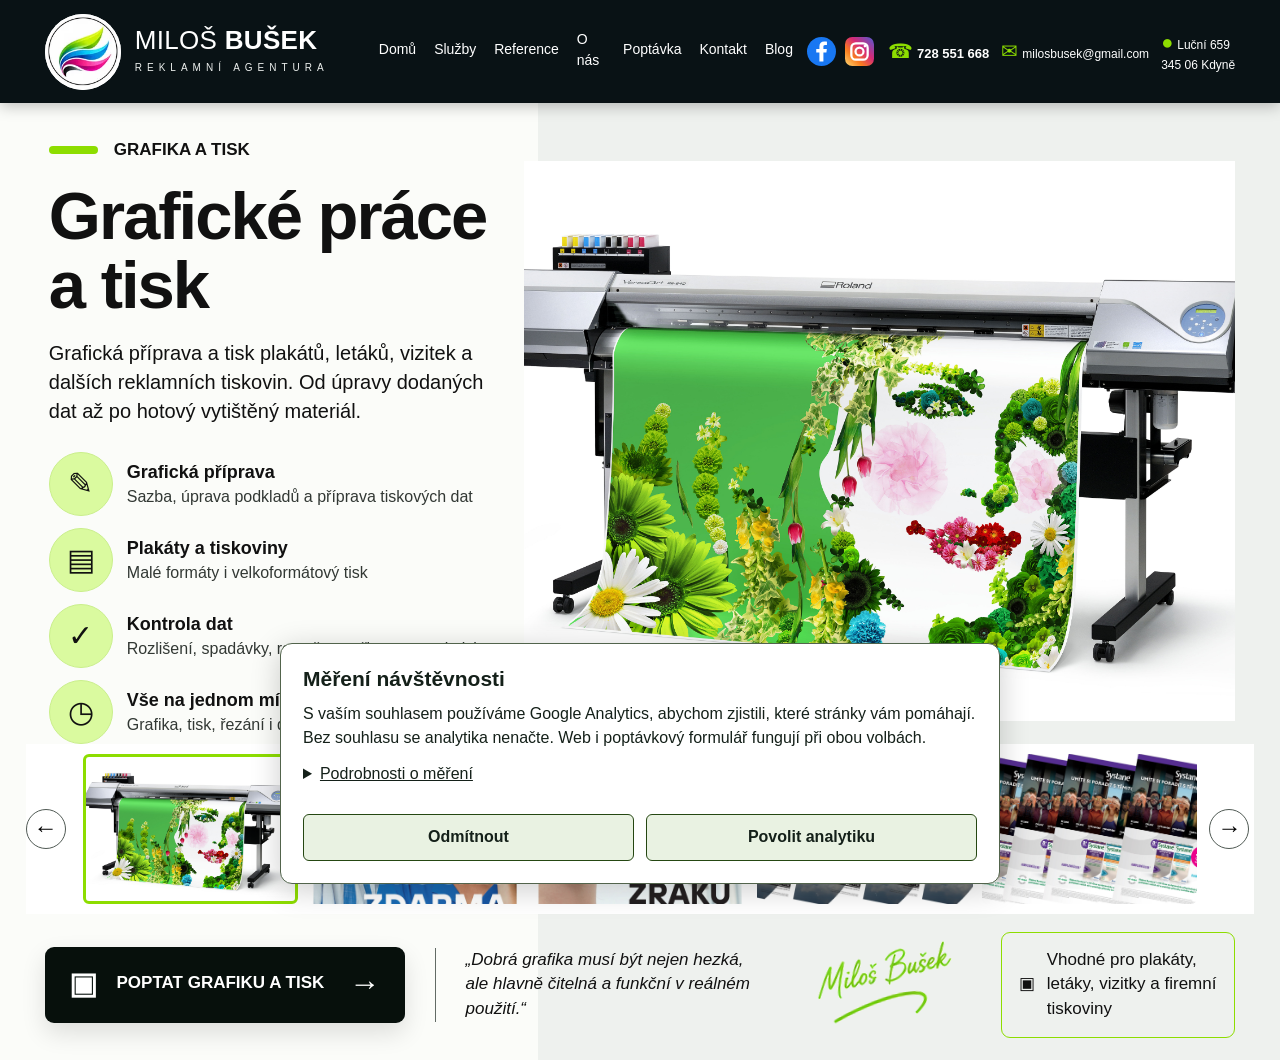
<file: grafika-a-tisk/index.html>
<!DOCTYPE html>

<html lang="cs">
<head>
<base href="/">
<meta charset="utf-8"/>
<meta content="width=device-width,initial-scale=1" name="viewport"/>
<title>Grafika a tisk | Miloš Bušek – Kdyně, Domažlice, Klatovy</title>
<meta name="description" content="Grafika a tisk – Miloš Bušek, vlastní reklamní výroba ve Kdyni. Zakázky pro Domažlice, Klatovy a okolí."/>
<meta name="robots" content="index, follow"/>
<link rel="canonical" href="https://www.milosbusek.cz/grafika-a-tisk/"/>
<meta property="og:type" content="website"/>
<meta property="og:locale" content="cs_CZ"/>
<meta property="og:title" content="Grafika a tisk | Miloš Bušek – reklamní agentura"/>
<meta property="og:description" content="Grafika a tisk na zakázku. Reklamní výroba Miloš Bušek ve Kdyni pro Domažlice, Klatovy a okolí."/>
<meta property="og:url" content="https://www.milosbusek.cz/grafika-a-tisk/"/>
<style>
:root{--g:#8ddd00;--g2:#b8ff40;--black:#06100b;--dark:#0a1310;--paper:#f4f6f2;--text:#0a0d0b;--mut:#59625c}
*{box-sizing:border-box}html{scroll-behavior:smooth}body{margin:0;font-family:Arial,Helvetica,sans-serif;background:#fff;color:#111;line-height:1.45}
img{display:block;max-width:100%}a{color:inherit;text-decoration:none}button,input,select,textarea{font:inherit}
.wrap{width:min(1440px,93vw);margin:auto}
header{height:103px;background:rgba(5,14,17,.98);color:#fff;position:sticky;top:0;z-index:100;box-shadow:0 3px 14px rgba(0,0,0,.25)}
.head{height:100%;display:flex;align-items:center;gap:26px}
.brand{display:flex;align-items:center;gap:22px;min-width:390px;cursor:pointer}
.logo{width:88px;height:88px;border:4px solid #d7e8bc;border-radius:50%;position:relative;overflow:hidden;background:#102028}
.logo:before{content:"";position:absolute;width:57px;height:18px;left:13px;top:27px;background:linear-gradient(135deg,#8fe000 0 25%,#fff 25% 41%,#e51e56 41% 58%,#36bdf2 58% 78%,#fff 78%);transform:skew(-22deg) rotate(-15deg);border-radius:70% 15% 70% 15%}
.logo:after{content:"";position:absolute;width:38px;height:8px;left:22px;top:40px;background:#7de200;transform:rotate(-17deg);border-radius:90%}
.brandname{font-size:30px;letter-spacing:.3px;line-height:1.02;font-weight:400;white-space:nowrap}.brandname b{font-weight:800}
.brandsub{font-size:13px;letter-spacing:7px;margin-top:7px;color:#edf0ee;white-space:nowrap}
nav{display:flex;gap:34px;margin-left:auto;font-size:16px}nav a{cursor:pointer;padding:0 0 2px;display:flex;align-items:center;border-bottom:2px solid transparent}nav a:hover,nav a.active{color:var(--g);border-bottom:2px solid var(--g)}
.topcontact{display:flex;gap:23px;align-items:center;font-size:14px;white-space:nowrap}.topcontact strong{font-size:15px}.tico{color:var(--g);font-size:25px;margin-right:7px}
.page{display:none}.page.active{display:block}
.hero{height:620px;position:relative;overflow:hidden;background:#101}
.hero video{position:absolute;inset:0;width:100%;height:100%;object-fit:cover}.hero:after{content:"";position:absolute;inset:0;background:linear-gradient(90deg,rgba(0,0,0,.92),rgba(0,0,0,.65) 44%,rgba(0,0,0,.15))}
.hero-copy{position:relative;z-index:2;color:#fff;padding-top:90px;max-width:720px}.kicker{color:var(--g);font-weight:800;font-size:13px;letter-spacing:2px}
.hero h1{font-size:72px;line-height:.98;margin:12px 0 17px;letter-spacing:-2.5px}.hero h1 em{font-style:normal;color:var(--g)}.hero p{font-size:18px;color:#e0e6e1;max-width:640px}.hero-services{font-size:19px;font-weight:700;letter-spacing:.5px}
.btnrow{display:flex;gap:12px;margin-top:26px}.cta{background:var(--g);border:0;border-radius:7px;padding:15px 20px;font-weight:800;cursor:pointer}.outline{background:transparent;border:1px solid #fff;color:#fff;border-radius:7px;padding:14px 19px;font-weight:700;cursor:pointer}
.section{padding:70px 0}.light{background:var(--paper)}.section-head{display:flex;justify-content:space-between;align-items:end;gap:30px;margin-bottom:30px}.eyebrow{color:#6c786f;font-weight:800;letter-spacing:2px;font-size:12px}.section-head h2{font-size:44px;margin:6px 0 0}.section-head p{max-width:570px;color:#616a64}
.cards{display:grid;grid-template-columns:repeat(3,1fr);gap:18px}.service-card{height:350px;position:relative;border-radius:14px;overflow:hidden;cursor:pointer;box-shadow:0 16px 40px rgba(0,0,0,.16)}.service-card img{width:100%;height:100%;object-fit:cover;transition:.35s}.service-card:hover img{transform:scale(1.04)}.overlay{position:absolute;inset:0;background:linear-gradient(transparent 35%,rgba(0,0,0,.96))}.scopy{position:absolute;left:20px;right:20px;bottom:19px;color:#fff}.scopy h3{font-size:23px;margin:0 0 7px}.scopy p{font-size:14px;color:#d9e0db;margin:0 0 10px}.scopy span{font-size:12px;color:var(--g);font-weight:800}
.stats{background:#0a130f;color:#fff}.statsgrid{display:grid;grid-template-columns:repeat(4,1fr)}.stat{padding:28px;border-right:1px solid #26332b}.stat strong{display:block;color:var(--g);font-size:31px}.stat small{display:block;color:#b5beb8;margin-top:4px}
.about{background:#08110c;color:#fff}.aboutgrid{display:grid;grid-template-columns:220px 1fr 1fr;gap:40px;align-items:center}.portrait{width:200px;height:200px;object-fit:cover;border-radius:50%;border:4px solid var(--g)}.about h2{font-size:42px;margin:7px 0 10px}.about p{color:#c6cec8;font-size:17px}.features{display:grid;grid-template-columns:1fr 1fr;gap:12px}.feat{border:1px solid #28362f;border-radius:10px;padding:18px}.feat b{display:block;color:var(--g);margin-bottom:4px}.feat span{font-size:14px;color:#b5beb8}
.formsec{background:#f3f4f0}.formgrid{display:grid;grid-template-columns:.8fr 1.2fr;gap:50px}.formgrid h2{font-size:44px;margin:7px 0 12px}.formgrid p{color:#667069}.formcard{background:#fff;border-radius:14px;padding:28px;box-shadow:0 16px 45px rgba(0,0,0,.09)}.fields{display:grid;grid-template-columns:1fr 1fr;gap:13px}.field{display:grid;gap:6px}.full{grid-column:1/-1}label{font-size:12px;font-weight:800}input,select,textarea{border:1px solid #cbd3ce;border-radius:7px;padding:13px;background:#fff}textarea{min-height:110px;resize:vertical}.success{display:none;margin-top:12px;padding:11px;background:#e7f7c9;border-radius:7px;color:#315207;font-weight:700}
.contact{background:#fff}.contactgrid{display:grid;grid-template-columns:repeat(3,1fr);gap:40px}.contactgrid p{color:#5f6962}footer{background:#08110c;color:#859088;padding:17px 0;font-size:12px}
/* service template exactly unified */
.service-stage{background:linear-gradient(90deg,#fbfcf9 0%,#fbfcf9 42%,#eef1ee 42%,#eef1ee 100%);min-height:calc(100vh - 103px)}
.service-grid{display:grid;grid-template-columns:.78fr 1.22fr;gap:25px;align-items:center;padding-top:35px}
.service-copy{padding:0 0 0 4px}.mini-title{font-weight:800;font-size:17px;display:flex;align-items:center;gap:16px;margin-bottom:18px}.mini-title span{width:49px;height:8px;background:var(--g);border-radius:8px}
.service-copy h1{font-size:67px;line-height:1.03;letter-spacing:-2px;margin:0 0 18px;max-width:650px}.service-copy h1 em{display:block;font-style:normal;color:var(--g)}
.service-lead{font-size:20px;max-width:590px;margin-bottom:26px}.benefits{display:grid;gap:12px}.benefit{display:grid;grid-template-columns:64px 1fr;gap:14px;align-items:center}.bicon{width:64px;height:64px;background:#dafa9f;border-radius:50%;display:grid;place-items:center;font-size:30px;border:1px solid #caef8c}.benefit b{display:block;font-size:18px}.benefit span{display:block;font-size:16px;color:#323834}
.service-visual{align-self:stretch;display:flex;align-items:center;justify-content:center;min-height:560px;overflow:hidden}.service-visual img{width:100%;height:560px;object-fit:cover}
.thumbbar{display:grid;grid-template-columns:45px 1fr 45px;gap:12px;align-items:center;width:min(1490px,96vw);margin:0 auto;padding:10px 0;background:#fff}.roundarr{width:40px;height:40px;border-radius:50%;border:1px solid #505a54;background:white;font-size:24px;cursor:pointer}.thumbs{display:grid;grid-template-columns:repeat(5,1fr);gap:9px}.thumbs img{height:150px;width:100%;object-fit:cover;border-radius:6px;background:#f1f2ef}
.service-footer-row{display:grid;grid-template-columns:1.12fr 1px .95fr .5fr .73fr;gap:30px;align-items:center;padding:18px 0 22px}.service-cta{height:76px;border:0;border-radius:9px;background:#07100c;color:#fff;font-size:17px;font-weight:800;cursor:pointer;text-align:left;padding:0 24px;box-shadow:0 10px 24px rgba(0,0,0,.12)}.service-cta span{font-size:30px;margin-right:15px;vertical-align:middle}.service-cta b{float:right;font-size:31px;font-weight:400}.vline{height:74px;background:#626b65}.service-quote{font-size:17px;font-style:italic}.signature{font-family:"Brush Script MT","Segoe Script",cursive;font-size:37px;color:#63c900;transform:rotate(-6deg);white-space:nowrap}.shopbox{border:1.5px solid var(--g);border-radius:9px;padding:15px 17px;display:flex;gap:12px;align-items:center;font-size:17px}
@media(max-width:1180px){.topcontact{display:none}nav{gap:20px}.brand{min-width:330px}.service-copy h1{font-size:56px}}
@media(max-width:900px){header{height:86px}.logo{width:64px;height:64px}.brandname{font-size:24px}.brandsub{font-size:10px;letter-spacing:4px}nav{display:none}.brand{min-width:auto}.cards{grid-template-columns:repeat(2,1fr)}.service-stage{background:#fbfcf9}.service-grid{grid-template-columns:1fr}.service-visual img{height:420px}.service-footer-row{grid-template-columns:1fr 1fr}.vline{display:none}.thumbs{grid-template-columns:repeat(3,1fr)}.thumbs img:nth-child(n+4){display:none}.aboutgrid{grid-template-columns:180px 1fr}.features{grid-column:1/-1}.formgrid{grid-template-columns:1fr}}
@media(max-width:650px){.brandname{font-size:20px}.brandsub{font-size:8px;letter-spacing:3px}.cards{grid-template-columns:1fr}.hero h1{font-size:45px}.statsgrid{grid-template-columns:1fr 1fr}.aboutgrid{grid-template-columns:1fr}.fields{grid-template-columns:1fr}.contactgrid{grid-template-columns:1fr}.service-copy h1{font-size:45px}.service-lead{font-size:17px}.benefit{grid-template-columns:52px 1fr}.bicon{width:52px;height:52px;font-size:24px}.thumbs{grid-template-columns:1fr 1fr}.thumbs img:nth-child(n+3){display:none}.service-footer-row{grid-template-columns:1fr}.service-quote,.signature,.shopbox{text-align:center;justify-content:center}}

.signature{display:flex;align-items:center;justify-content:center}
.signature img{display:block;width:150px;max-height:62px;object-fit:contain}
.service-visual{position:relative}
.carousel-main{transition:opacity .24s ease, transform .35s ease}
.carousel-main.is-changing{opacity:.22;transform:scale(.992)}
.thumbs img{cursor:pointer;transition:transform .2s ease,opacity .2s ease,border-color .2s ease}
.thumbs img:hover{transform:translateY(-2px)}
.thumbs img.active-thumb{outline:3px solid var(--g);outline-offset:-3px;opacity:1}
.roundarr{transition:background .2s ease,transform .2s ease}
.roundarr:hover{background:#e9f9c9;transform:scale(1.05)}

/* Schválený ostrý podpis */
.signature{
  display:flex!important;
  align-items:center!important;
  justify-content:center!important;
  min-width:170px;
}
.signature img{
  width:154px!important;
  height:85px!important;
  max-width:154px!important;
  max-height:85px!important;
  object-fit:contain!important;
  transform:none!important;
  filter:none!important;
  opacity:1!important;
  image-rendering:auto!important;
}

/* Produktová fotografie – přesně 5 schválených obrázků */
#page-produkt .thumbs img{
  object-fit:cover!important;
  background:#f3f3f3;
}

/* Fotografie: používat zdrojové rozlišení bez umělého rozmazávání */
.service-visual img,
.service-card img,
.thumbs img{
    image-rendering:auto !important;
    filter:none !important;
    -webkit-filter:none !important;
}
#page-produkt .service-visual img{
    object-fit:contain !important;
    background:#f5f5f3;
}

/* Produktová fotografie – ostřejší náhledy 2–5 */
#page-produkt .thumbs img{
    image-rendering:auto !important;
    filter:none !important;
    backface-visibility:hidden;
    transform:translateZ(0);
}

#page-produkt .signature,
#page-produkt .signature img{
    background:transparent !important;
    box-shadow:none !important;
    border:0 !important;
}

/* Nové portfolio fotografie – ostré webové převzorkování 2000 × 1400 */
.thumbs img{image-rendering:auto!important;filter:none!important}

/* Polepy: přirozené fotografie bez přeostření */
#page-polepy .thumbs img,
#page-polepy .service-visual img{
  filter:none!important;
  image-rendering:auto!important;
}
/* Nový reklamní štít */
#page-cedule .thumbs img{object-fit:cover}

#page-produkt .thumbs img,
#page-produkt .service-visual img{
  image-rendering:auto!important;
  filter:none!important;
}

</style>
<style>
/* OPRAVA POZICE PO KLIKNUTÍ V MENU
   Sticky hlavička má na PC 103 px, proto cílová sekce začíná s příjemným odstupem pod ní. */
html{scroll-padding-top:125px!important;}
#home,#sluzby,#reference,#onas,#poptavka,#kontakt{
  scroll-margin-top:125px!important;
}
@media(max-width:900px){
  html{scroll-padding-top:105px!important;}
  #home,#sluzby,#reference,#onas,#poptavka,#kontakt{
    scroll-margin-top:105px!important;
  }
}
</style><style>
/* OPRAVA SEKCE KONTAKT – protože je na konci stránky, potřebuje spodní rezervu,
   aby šla po kliknutí vytáhnout pod pevnou horní lištu. */
#kontakt{
  scroll-margin-top:125px!important;
  padding-bottom:160px!important;
}
@media(max-width:900px){
  #kontakt{
    scroll-margin-top:105px!important;
    padding-bottom:120px!important;
  }
}
</style><style>
/* FINÁLNÍ OPRAVA POZICE KONTAKTU */
#kontakt{
  scroll-margin-top:125px!important;
  padding-top:64px!important;
  padding-bottom:64px!important;
  min-height:calc(100vh - 125px)!important;
  box-sizing:border-box!important;
}
@media(max-width:900px){
  #kontakt{
    scroll-margin-top:105px!important;
    padding-top:42px!important;
    padding-bottom:42px!important;
    min-height:calc(100vh - 105px)!important;
  }
}
</style><style>
/* Kontakt na PC se po kliknutí zobrazí jako spodní kompozice stránky.
   Rušíme předchozí umělé natažení sekce Kontakt. */
#kontakt{
  min-height:0!important;
  padding-top:64px!important;
  padding-bottom:64px!important;
}
@media(max-width:900px){
  #kontakt{
    min-height:0!important;
    padding-top:42px!important;
    padding-bottom:42px!important;
  }
}
</style><style>
/* MOBILNÍ MENU – pouze mobil/tablet */
.mobile-menu-btn,
.mobile-nav{display:none;}

@media(max-width:900px){
  header{
    height:86px!important;
    overflow:visible!important;
  }
  .head{
    position:relative;
    gap:12px!important;
  }
  .topcontact{
    display:none!important;
  }
  .brand{
    flex:1 1 auto;
    min-width:0!important;
    gap:12px!important;
  }
  .logo{
    flex:0 0 auto;
  }
  .brandname{
    white-space:nowrap;
  }

  .mobile-menu-btn{
    display:flex!important;
    align-items:center;
    justify-content:center;
    flex:0 0 48px;
    width:48px;
    height:48px;
    margin-left:auto;
    border:1px solid rgba(255,255,255,.28);
    border-radius:8px;
    background:#101b16;
    color:#8ddd00;
    font-size:29px;
    line-height:1;
    cursor:pointer;
    z-index:1002;
  }
  .mobile-menu-btn.open{
    background:#8ddd00;
    color:#06100b;
  }

  .mobile-nav{
    display:none;
    position:absolute;
    left:0;
    right:0;
    top:86px;
    z-index:1001;
    background:#07100c;
    border-top:1px solid rgba(255,255,255,.08);
    box-shadow:0 14px 30px rgba(0,0,0,.32);
    padding:8px 16px 16px;
  }
  .mobile-nav.open{
    display:block!important;
  }
  .mobile-nav > a{
    display:block;
    padding:15px 8px;
    color:#fff;
    font-size:18px;
    font-weight:700;
    border-bottom:1px solid rgba(255,255,255,.10);
  }
  .mobile-nav > a:active,
  .mobile-nav > a:hover,
  .mobile-nav > a.active{
    color:#8ddd00;
  }
  .mobile-nav-contact{
    display:grid;
    gap:8px;
    padding-top:14px;
  }
  .mobile-nav-contact a{
    display:block;
    color:#cfd8d2;
    font-size:15px;
    padding:5px 8px;
  }
}

@media(max-width:480px){
  .brandname{font-size:18px!important;}
  .brandsub{font-size:7px!important;letter-spacing:2.4px!important;}
  .logo{width:58px!important;height:58px!important;}
}
</style><style>
/* MOBIL – sekce „Co pro vás vyrobím“ */
@media(max-width:900px){
  #sluzby .section-head{
    margin-bottom:16px!important;
    gap:12px!important;
    align-items:center!important;
  }
  #sluzby .section-head h2{
    margin-top:0!important;
    margin-bottom:0!important;
    line-height:1.05!important;
  }
  #sluzby .section-head p{
    margin-top:0!important;
    margin-bottom:0!important;
    align-self:center!important;
  }
}
</style><style>
/* MOBIL – ukotvené záhlaví s hamburgerem; PC beze změny */
@media(max-width:900px){
  header{
    position:fixed!important;
    top:0!important;
    left:0!important;
    right:0!important;
    width:100%!important;
    z-index:9999!important;
  }
  body{
    padding-top:86px!important;
  }
  .mobile-nav{
    position:fixed!important;
    top:86px!important;
    left:0!important;
    right:0!important;
    z-index:9998!important;
  }
}
</style><style>
/* MOBIL – oprava pevného záhlaví podle kontroly na telefonu.
   Záhlaví zůstává nahoře, ale už nepřekrývá / neposouvá obsah. PC beze změny. */
@media(max-width:900px){
  body{
    padding-top:0!important;
  }

  header{
    position:sticky!important;
    top:0!important;
    left:auto!important;
    right:auto!important;
    width:100%!important;
    height:86px!important;
    min-height:86px!important;
    z-index:9999!important;
    overflow:visible!important;
    background:#06100b!important;
  }

  header .head{
    height:86px!important;
    min-height:86px!important;
    display:flex!important;
    align-items:center!important;
    justify-content:space-between!important;
    padding-top:0!important;
    padding-bottom:0!important;
  }

  header .brand{
    height:86px!important;
    display:flex!important;
    align-items:center!important;
    margin:0!important;
    padding:0!important;
  }

  header .logo{
    margin:0!important;
    flex:0 0 auto!important;
  }

  header .mobile-menu-btn{
    position:static!important;
    top:auto!important;
    right:auto!important;
    margin:0 0 0 auto!important;
    align-self:center!important;
  }

  header .mobile-nav{
    position:absolute!important;
    top:86px!important;
    left:0!important;
    right:0!important;
    width:100%!important;
    z-index:9998!important;
  }
}
</style><style>
/* MOBIL – rezerva pod horní lištou telefonu / prohlížeče.
   Záhlaví se už neschová pod horní systémovou lištu. PC beze změny. */
@media(max-width:900px){
  :root{
    --mobile-safe-top:max(env(safe-area-inset-top, 0px), 20px);
    --mobile-header-core:86px;
  }

  header{
    position:sticky!important;
    top:0!important;
    height:calc(var(--mobile-header-core) + var(--mobile-safe-top))!important;
    min-height:calc(var(--mobile-header-core) + var(--mobile-safe-top))!important;
    padding-top:var(--mobile-safe-top)!important;
    box-sizing:border-box!important;
    background:#06100b!important;
    z-index:9999!important;
  }

  header .head{
    height:var(--mobile-header-core)!important;
    min-height:var(--mobile-header-core)!important;
    padding-top:0!important;
    padding-bottom:0!important;
    box-sizing:border-box!important;
    align-items:center!important;
  }

  header .brand,
  header .mobile-menu-btn{
    transform:none!important;
    top:auto!important;
  }

  header .mobile-nav{
    top:calc(var(--mobile-header-core) + var(--mobile-safe-top))!important;
  }
}
</style><style>
/* MOBIL – definitivně pevné záhlaví, posunuté o něco níž.
   Pouze mobil, PC beze změny. */
@media(max-width:900px){
  :root{
    --mobile-safe-top:30px;
    --mobile-header-core:86px;
    --mobile-header-total:116px;
  }

  body{
    padding-top:var(--mobile-header-total)!important;
  }

  header{
    position:fixed!important;
    top:0!important;
    left:0!important;
    right:0!important;
    width:100%!important;
    height:var(--mobile-header-total)!important;
    min-height:var(--mobile-header-total)!important;
    padding-top:var(--mobile-safe-top)!important;
    box-sizing:border-box!important;
    background:#06100b!important;
    z-index:9999!important;
    overflow:visible!important;
  }

  header .head{
    height:var(--mobile-header-core)!important;
    min-height:var(--mobile-header-core)!important;
    padding-top:0!important;
    padding-bottom:0!important;
    box-sizing:border-box!important;
    align-items:center!important;
  }

  header .mobile-nav{
    position:fixed!important;
    top:var(--mobile-header-total)!important;
    left:0!important;
    right:0!important;
    width:100%!important;
    z-index:9998!important;
  }
}

/* MB-web-41: Na mobilu zobrazit aktuální a následující náhled. */
@media(max-width:650px){
  .service-page .thumbs img{display:none!important}
  .service-page .thumbs img.mobile-visible{display:block!important}
}
</style><style>
/* Sociální sítě – Facebook a Instagram; YouTube lze doplnit později. */
.social-links{display:flex;align-items:center;gap:9px;flex:0 0 auto}
.social-links a{display:inline-flex;width:29px;height:29px;align-items:center;justify-content:center;border-radius:7px;transition:transform .2s ease}
.social-links a:hover{transform:translateY(-2px)}
.social-links svg{display:block;width:29px;height:29px}
.mobile-social-links{display:none}
@media(min-width:1181px){header .head{gap:14px}header .brand{min-width:320px;gap:14px}header .logo{width:76px;height:76px;flex:0 0 76px}header .brandname{font-size:26px}header .brandsub{font-size:10px;letter-spacing:5px}header nav{gap:18px;font-size:14px}header .topcontact{gap:12px;font-size:12px}header .topcontact strong{font-size:13px}header .tico{font-size:20px;margin-right:4px}}
@media(max-width:900px){header .head>.social-links{display:none}.mobile-social-links{display:flex;gap:15px;padding:15px 8px 10px;border-top:1px solid #39443e;margin-top:10px}.mobile-social-links a,.mobile-social-links svg{width:37px;height:37px}}
</style>
<script type="application/ld+json">
{
  "@context": "https://schema.org",
  "@type": "LocalBusiness",
  "@id": "https://www.milosbusek.cz/#firma",
  "name": "Miloš Bušek – reklamní výroba",
  "url": "https://www.milosbusek.cz/",
  "description": "Zakázková reklamní výroba, tisk samolepek a etiket, polepy, reklamní značení, bannery, grafika a produktová fotografie.",
  "telephone": "+420728551668",
  "email": "milosbusek@gmail.com",
  "address": {
    "@type": "PostalAddress",
    "streetAddress": "Luční 659",
    "addressLocality": "Kdyně",
    "postalCode": "345 06",
    "addressRegion": "Plzeňský kraj",
    "addressCountry": "CZ"
  },
  "areaServed": [
    {
      "@type": "AdministrativeArea",
      "name": "Plzeňský kraj"
    },
    {
      "@type": "City",
      "name": "Kdyně"
    },
    {
      "@type": "City",
      "name": "Domažlice"
    },
    {
      "@type": "City",
      "name": "Klatovy"
    },
    {
      "@type": "City",
      "name": "Staňkov"
    },
    {
      "@type": "City",
      "name": "Holýšov"
    },
    {
      "@type": "City",
      "name": "Plzeň"
    },
    {
      "@type": "City",
      "name": "Horšovský Týn"
    },
    {
      "@type": "City",
      "name": "Nýrsko"
    }
  ],
  "sameAs": [
    "https://www.facebook.com/reklamabusek",
    "https://www.instagram.com/milosbusek/"
  ]
}
</script>
<style id="web2026-sjednocene-logo">
/* Sjednocene logo pro desktop i mobil: realny obrazek namisto CSS symbolu */
header .logo{border:0!important;background:#fff!important;position:relative!important;border-radius:50%!important;overflow:hidden!important;display:flex!important;align-items:center!important;justify-content:center!important}
header .logo:before,header .logo:after{content:none!important;display:none!important}
header .logo img{display:block!important;width:100%!important;height:100%!important;object-fit:contain!important}
</style>

<link rel="stylesheet" href="/css/analytics-consent.css">
<script defer src="/js/analytics-consent.js"></script>
</head>
<body>
<header>
<div class="wrap head">
<div class="brand" onclick="showPage('home')">
<div class="logo"><img src="images/logo-web2026.webp" alt="Logo reklamní výroby Miloš Bušek" width="128" height="128"></div>
<div><div class="brandname">MILOŠ <b>BUŠEK</b></div><div class="brandsub">REKLAMNÍ AGENTURA</div></div>
</div>
<nav><a href="/">Domů</a><a href="/#sluzby">Služby</a><a href="/#reference">Reference</a><a href="/#onas">O nás</a><a href="/poptavka/">Poptávka</a><a href="/kontakt/">Kontakt</a><a href="/blog/">Blog</a></nav>
<div class="social-links" aria-label="Sociální sítě">
<a href="https://www.facebook.com/reklamabusek" target="_blank" rel="noopener noreferrer" aria-label="Facebook Miloš Bušek" title="Facebook"><svg viewBox="0 0 32 32" role="img" aria-hidden="true"><circle cx="16" cy="16" r="16" fill="#1877F2"/><path fill="#fff" d="M18.1 27V17.1h3.3l.5-3.9h-3.8v-2.5c0-1.1.3-1.9 1.9-1.9H22V5.3c-.4-.1-1.6-.2-3.1-.2-3.1 0-5.2 1.9-5.2 5.4v2.7h-3.5v3.9h3.5V27z"/></svg></a>
<a href="https://www.instagram.com/milosbusek/" target="_blank" rel="noopener noreferrer" aria-label="Instagram Miloš Bušek" title="Instagram"><svg viewBox="0 0 32 32" role="img" aria-hidden="true"><defs><linearGradient id="ig-grad" x1="0" y1="1" x2="1" y2="0"><stop offset="0" stop-color="#FEDA75"/><stop offset=".3" stop-color="#FA7E1E"/><stop offset=".6" stop-color="#D62976"/><stop offset="1" stop-color="#4F5BD5"/></linearGradient></defs><rect width="32" height="32" rx="8" fill="url(#ig-grad)"/><rect x="7" y="7" width="18" height="18" rx="5" fill="none" stroke="#fff" stroke-width="2.5"/><circle cx="16" cy="16" r="4.4" fill="none" stroke="#fff" stroke-width="2.5"/><circle cx="22" cy="10" r="1.5" fill="#fff"/></svg></a>
</div>
<div class="topcontact">
<span><span class="tico">☎</span><strong>728 551 668</strong></span>
<span><span class="tico">✉</span>milosbusek@gmail.com</span>
<span><span class="tico">●</span>Luční 659<br/>345 06 Kdyně</span>
</div>
<button aria-expanded="false" aria-label="Otevřít menu" class="mobile-menu-btn" type="button">☰</button></div>
<div aria-hidden="true" class="mobile-nav"><a href="/">Domů</a><a href="/#sluzby">Služby</a><a href="/#reference">Reference</a><a href="/#onas">O nás</a><a href="/poptavka/">Poptávka</a><a href="/kontakt/">Kontakt</a><a href="/blog/">Blog</a><div class="mobile-social-links" aria-label="Sociální sítě"><a href="https://www.facebook.com/reklamabusek" target="_blank" rel="noopener noreferrer" aria-label="Facebook Miloš Bušek" title="Facebook"><svg viewBox="0 0 32 32" role="img" aria-hidden="true"><circle cx="16" cy="16" r="16" fill="#1877F2"/><path fill="#fff" d="M18.1 27V17.1h3.3l.5-3.9h-3.8v-2.5c0-1.1.3-1.9 1.9-1.9H22V5.3c-.4-.1-1.6-.2-3.1-.2-3.1 0-5.2 1.9-5.2 5.4v2.7h-3.5v3.9h3.5V27z"/></svg></a>
<a href="https://www.instagram.com/milosbusek/" target="_blank" rel="noopener noreferrer" aria-label="Instagram Miloš Bušek" title="Instagram"><svg viewBox="0 0 32 32" role="img" aria-hidden="true"><defs><linearGradient id="ig-grad-mobile" x1="0" y1="1" x2="1" y2="0"><stop offset="0" stop-color="#FEDA75"/><stop offset=".3" stop-color="#FA7E1E"/><stop offset=".6" stop-color="#D62976"/><stop offset="1" stop-color="#4F5BD5"/></linearGradient></defs><rect width="32" height="32" rx="8" fill="url(#ig-grad-mobile)"/><rect x="7" y="7" width="18" height="18" rx="5" fill="none" stroke="#fff" stroke-width="2.5"/><circle cx="16" cy="16" r="4.4" fill="none" stroke="#fff" stroke-width="2.5"/><circle cx="22" cy="10" r="1.5" fill="#fff"/></svg></a>
</div><div class="mobile-nav-contact"><a href="tel:+420728551668">☎ 728 551 668</a><a href="mailto:milosbusek@gmail.com">✉ milosbusek@gmail.com</a></div></div></header>
<section class="page" id="page-home">
<section class="hero" id="home"><video autoplay="" loop="" muted="" playsinline="" poster="assets/webp-01.webp"><source src="assets/mp4-01.mp4" type="video/mp4"/></video><div class="wrap hero-copy"><div class="kicker">REKLAMNÍ VÝROBA · KDYNĚ</div><h2>REKLAMA,<br/>KTERÁ JE <em>VIDĚT.</em></h2><div class="hero-services">SAMOLEPKY · CEDULE · BANNERY · POLEPY · TISK</div><p>Vlastní výroba ve Kdyni. Od jednoho kusu po pravidelné série. Rychlá domluva a řešení na míru.</p><div class="btnrow"><button class="cta" onclick="goHome('poptavka')">POPTAT VÝROBU →</button><a class="outline" href="tel:+420728551668">☎ ZAVOLAT</a></div></div></section>
<section class="section light" id="sluzby"><div class="wrap"><div class="section-head"><div><div class="eyebrow">SLUŽBY</div><h2>Co pro vás vyrobím</h2></div><p>Reklamní výroba od návrhu po hotový výrobek. Samolepky, cedule, bannery, polepy, produktová fotografie a tiskoviny – vše řešíte přímo se mnou.</p></div><div class="cards">
<article class="service-card" onclick="showPage('samolepky')" onkeydown="if(event.key==='Enter')showPage('samolepky')" tabindex="0">
<img alt="Samolepky a etikety" src="assets/webp-02.webp"/>
<div class="overlay"></div>
<div class="scopy"><h3>Samolepky a etikety</h3><p>Tištěné samolepky a etikety, tvarový ořez a materiál podle použití.</p><span>OTEVŘÍT SLUŽBU →</span></div>
</article>
<article class="service-card" onclick="showPage('cedule')" onkeydown="if(event.key==='Enter')showPage('cedule')" tabindex="0">
<img alt="Reklamní značení" src="assets/webp-03.webp"/>
<div class="overlay"></div>
<div class="scopy"><h3>Reklamní značení</h3><p>Cedule, štíty, informační tabule a další reklamní značení včetně grafické přípravy.</p><span>OTEVŘÍT SLUŽBU →</span></div>
</article>
<article class="service-card" onclick="showPage('bannery')" onkeydown="if(event.key==='Enter')showPage('bannery')" tabindex="0">
<img alt="Bannery a plachty" src="assets/webp-04.webp"/>
<div class="overlay"></div>
<div class="scopy"><h3>Bannery a plachty</h3><p>Velkoformátové bannery s dokončením a oky, připravené k instalaci.</p><span>OTEVŘÍT SLUŽBU →</span></div>
</article>
<article class="service-card" onclick="showPage('polepy')" onkeydown="if(event.key==='Enter')showPage('polepy')" tabindex="0">
<img alt="Polepy" src="assets/webp-05.webp"/>
<div class="overlay"></div>
<div class="scopy"><h3>Polepy</h3><p>Polepy aut, výloh, desek a dalších reklamních ploch.</p><span>OTEVŘÍT SLUŽBU →</span></div>
</article>
<article class="service-card" onclick="showPage('produkt')" onkeydown="if(event.key==='Enter')showPage('produkt')" tabindex="0">
<img alt="Produktová fotografie" src="assets/webp-06.webp"/>
<div class="overlay"></div>
<div class="scopy"><h3>Produktová fotografie</h3><p>Produktové snímky pro e-shopy, katalogy, web a reklamní materiály.</p><span>OTEVŘÍT SLUŽBU →</span></div>
</article>
<article class="service-card" onclick="showPage('grafika')" onkeydown="if(event.key==='Enter')showPage('grafika')" tabindex="0">
<img alt="Grafika a tisk – plakáty Myosmart" src="assets/jpg-01.jpg"/>
<div class="overlay"></div>
<div class="scopy"><h3>Grafika a tisk</h3><p>Grafická příprava a tisk plakátů, letáků, vizitek a dalších tiskovin.</p><span>OTEVŘÍT SLUŽBU →</span></div>
</article>
</div></div></section>
<section class="section stats"><div class="wrap statsgrid"><div class="stat"><strong>20+</strong><b>let zkušeností</b><small>v reklamní výrobě</small></div><div class="stat"><strong>Kdyně</strong><b>vlastní výroba</b><small>rychlá dostupnost</small></div><div class="stat"><strong>1:1</strong><b>individuální přístup</b><small>zakázku řešíte přímo se mnou</small></div><div class="stat"><strong>✓</strong><b>kvalitní materiály</b><small>ověřené pro praxi</small></div></div></section>
<section class="section about" id="onas"><div class="wrap aboutgrid"><img alt="Miloš Bušek" class="portrait" src="assets/webp-07.webp"/><div><div class="kicker">OSOBNÍ PŘÍSTUP</div><h2>Zakázku řešíte přímo se mnou</h2><p>Od návrhu přes volbu materiálu až po výrobu. Jednoduchá domluva, funkční řešení a kvalitní výsledek bez zbytečných mezičlánků. Poptávky přijímám také z Domažlic, Klatov, Staňkova, Holýšova, Horšovského Týna, Nýrska, Plzně a dalších míst Plzeňského kraje.</p></div><div class="features"><div class="feat"><b>Vlastní výroba</b><span>Tisk, řezání a dokončení.</span></div><div class="feat"><b>Malé i velké série</b><span>Podle typu zakázky.</span></div><div class="feat"><b>Grafika + výroba</b><span>Vše na jednom místě.</span></div><div class="feat"><b>Kdyně a okolí</b><span>Domažlice, Klatovy a Plzeňský kraj.</span></div></div></div></section>
<section class="section light" id="reference"><div class="wrap"><div class="section-head"><div><div class="eyebrow">REFERENCE</div><h2>Ukázky realizací</h2></div><p>Ukázky skutečných realizací z reklamní výroby, tisku, polepů a dalších zakázek.</p></div><div class="cards">
<article class="service-card" onclick="showPage('samolepky')" onkeydown="if(event.key==='Enter')showPage('samolepky')" tabindex="0">
<img alt="Samolepky a etikety" src="assets/webp-02.webp"/>
<div class="overlay"></div>
<div class="scopy"><h3>Samolepky a etikety</h3><p>Tištěné samolepky s logem NEWIA pro označení výrobků.</p><span>UKÁZKA REALIZACE</span></div>
</article>
<article class="service-card" onclick="showPage('cedule')" onkeydown="if(event.key==='Enter')showPage('cedule')" tabindex="0">
<img alt="Reklamní značení" src="assets/webp-03.webp"/>
<div class="overlay"></div>
<div class="scopy"><h3>Reklamní značení</h3><p>Reklamní grafika na prosklené výloze provozovny NEWIA.</p><span>UKÁZKA REALIZACE</span></div>
</article>
<article class="service-card" onclick="showPage('bannery')" onkeydown="if(event.key==='Enter')showPage('bannery')" tabindex="0">
<img alt="Bannery a plachty" src="assets/webp-04.webp"/>
<div class="overlay"></div>
<div class="scopy"><h3>Bannery a plachty</h3><p>Velkoformátový tisk reklamní grafiky na plachtu.</p><span>UKÁZKA REALIZACE</span></div>
</article>
<article class="service-card" onclick="showPage('polepy')" onkeydown="if(event.key==='Enter')showPage('polepy')" tabindex="0">
<img alt="Polepy" src="assets/webp-05.webp"/>
<div class="overlay"></div>
<div class="scopy"><h3>Polep firemního vozidla</h3><p>Reklamní polep vozidla s firemním označením a kontaktními údaji.</p><span>UKÁZKA REALIZACE</span></div>
</article>
<article class="service-card" onclick="showPage('produkt')" onkeydown="if(event.key==='Enter')showPage('produkt')" tabindex="0">
<img alt="Produktová fotografie" src="assets/webp-06.webp"/>
<div class="overlay"></div>
<div class="scopy"><h3>Produktová fotografie brýlí</h3><p>Fotografie brýlí pro produktovou prezentaci.</p><span>UKÁZKA REALIZACE</span></div>
</article>
<article class="service-card" onclick="showPage('grafika')" onkeydown="if(event.key==='Enter')showPage('grafika')" tabindex="0">
<img alt="Grafika a tisk" src="assets/webp-08.webp"/>
<div class="overlay"></div>
<div class="scopy"><h3>Reklamní plakáty</h3><p>Tisk reklamních plakátů a akčních nabídek.</p><span>UKÁZKA REALIZACE</span></div>
</article>
</div></div></section>
<section class="section formsec" id="poptavka"><div class="wrap formgrid"><div><div class="eyebrow">NEZÁVAZNÁ POPTÁVKA</div><h2>Pošlete zadání.<br/>Ozvu se s cenou.</h2><p>Stačí rozměr, množství a stručný popis. Grafiku, fotografii nebo náčrt lze případně zaslat následně e-mailem.</p></div>
<form class="formcard" id="inquiry-form" action="https://formspree.io/f/mvkzyqvj" method="POST"><div class="fields">
<div class="field"><label>JMÉNO / FIRMA</label><input name="jmeno_firma" autocomplete="name" placeholder="Jméno nebo firma" required=""/></div>
<div class="field"><label>TELEFON / E-MAIL</label><input name="kontakt" placeholder="Kontakt" required=""/></div>
<div class="field"><label for="service">SLUŽBA</label><select id="service" name="sluzba" required><option value="" selected disabled>Vyberte službu</option><option>Samolepky a etikety</option><option>Reklamní značení</option><option>Bannery a plachty</option><option>Polepy</option><option>Produktová fotografie</option><option>Grafika a tisk</option></select></div>
<div class="field"><label>ROZMĚR / MNOŽSTVÍ</label><input name="rozmer_mnozstvi" placeholder="Např. 500 ks, 70 × 100 mm"/></div>
<div class="field full"><label>POPIS ZAKÁZKY</label><textarea name="popis_zakazky" placeholder="Co potřebujete vyrobit?"></textarea></div>

</div><button class="cta" style="margin-top:15px" type="submit">ODESLAT POPTÁVKU →</button><div class="success" id="success" role="status" aria-live="polite">Děkuji za poptávku. Ozvu se vám co nejdříve.</div><div id="form-error" role="alert" style="display:none;margin-top:12px;color:#a52626;font-weight:700">Poptávku se nepodařilo odeslat. Zkuste to znovu nebo napište na milosbusek@gmail.com.</div></form></div></section>
<section class="section contact" id="kontakt"><div class="wrap contactgrid"><div><h3>Miloš Bušek</h3><p>Reklamní výroba<br/>IČ: 48346748</p></div><div><h3>Kontakt</h3><p>☎ 728 551 668<br/>✉ milosbusek@gmail.com<br/>www.milosbusek.cz</p></div><div><h3>Provozovna</h3><p>Luční 659<br/>345 06 Kdyně</p></div></div></section>
<footer><div class="wrap">© 2026 Miloš Bušek · Reklamní výroba</div></footer>
</section>
<section class="page service-page" id="page-samolepky">
<div class="service-stage">
<div class="service-grid wrap">
<div class="service-copy">
<div class="mini-title"><span></span>SAMOLEPKY A ETIKETY</div>
<h2>Samolepky a etikety</h2>
<p class="service-lead">Samolepky a etikety na míru – od malých produktových štítků až po větší reklamní samolepky. Tisk, tvarový ořez i volba vhodné fólie podle použití.</p>
<div class="benefits"><div class="benefit"><div class="bicon">✂</div><div><b>Tvarový ořez</b><span>Kruh, obdélník i vlastní tvar podle grafiky</span></div></div><div class="benefit"><div class="bicon">▦</div><div><b>Malé i velké série</b><span>Od několika kusů po pravidelnou sériovou výrobu</span></div></div><div class="benefit"><div class="bicon">◈</div><div><b>Materiál podle použití</b><span>Interiér, exteriér, permanentní i snímatelné fólie</span></div></div><div class="benefit"><div class="bicon">◷</div><div><b>Rychlá výroba</b><span>Termín vždy podle množství a náročnosti zakázky</span></div></div></div>
</div>
<div class="service-visual">
<img alt="Samolepky a etikety" class="carousel-main" src="assets/webp-02.webp"/>
</div>
</div>
<div class="thumbbar">
<button aria-label="Předchozí" class="roundarr" data-dir="-1">←</button>
<div class="thumbs"><img alt="MIYOSMART – červené samolepky" src="assets/jpg-02.jpg"/><img alt="MIYOSMART – modré samolepky" src="assets/jpg-03.jpg"/><img alt="NEWIA – svinovací metry" src="assets/webp-02.webp"/><img alt="CAR-SOFT – servisní samolepky klimatizace" src="assets/jpg-04.jpg"/><img alt="Domácí medovina – tištěné etikety" src="assets/jpg-05.jpg"/></div>
<button aria-label="Další" class="roundarr" data-dir="1">→</button>
</div>
<div class="service-footer-row wrap">
<button class="service-cta" onclick="goQuote('Samolepky a etikety')"><span>▣</span> POPTAT SAMOLEPKY A ETIKETY <b>→</b></button>
<div class="vline"></div>
<div class="service-quote">„Dobrá samolepka musí nejen dobře vypadat, ale také správně držet a vydržet.“</div>
<div class="signature"><img alt="Miloš Bušek – podpis" src="assets/png-01.png"/></div>
<div class="shopbox">▣ <span>Vhodné pro výrobky, obaly, provozovny a reklamní akce</span></div>
</div>
</div>
</section>
<section class="page service-page" id="page-cedule">
<div class="service-stage">
<div class="service-grid wrap">
<div class="service-copy">
<div class="mini-title"><span></span>REKLAMNÍ ZNAČENÍ</div>
<h2>Reklamní značení</h2>
<p class="service-lead">Reklamní značení pro firmy a provozovny – cedule, štíty, informační tabule a další prvky. Připravím grafiku, zvolím vhodný materiál a vyrobím hotové řešení.</p>
<div class="benefits"><div class="benefit"><div class="bicon">▣</div><div><b>Firemní cedule a štíty</b><span>PVC, dibond a další materiály podle konkrétního použití</span></div></div><div class="benefit"><div class="bicon">◇</div><div><b>Informační tabule</b><span>Orientační, provozní i prezentační značení</span></div></div><div class="benefit"><div class="bicon">▤</div><div><b>Grafická příprava</b><span>Návrh, sazba a úprava dodaných podkladů</span></div></div><div class="benefit"><div class="bicon">◷</div><div><b>Výroba na míru</b><span>Rozměr, provedení a dokončení podle konkrétní zakázky</span></div></div></div>
</div>
<div class="service-visual">
<img alt="Reklamní značení – klíčenky NEWIA" class="carousel-main" src="assets/webp-09.webp"/>
</div>
</div>
<div class="thumbbar">
<button aria-label="Předchozí" class="roundarr" data-dir="-1">←</button>
<div class="thumbs"><img alt="Reklamní značení – klíčenky NEWIA" data-slide="0" role="button" src="assets/webp-09.webp" tabindex="0"/><img alt="Reklamní značení – obrázek z hlavní karty" data-slide="1" role="button" src="assets/webp-03.webp" tabindex="0"/><img alt="Axis Optik – reklamní značení provozovny" src="assets/jpg-06.jpg"/><img alt="Reklamní značení – stuhy a medaile" src="assets/jpg-07.jpg"/><img alt="Agroslužby Šumava – potisk triček" src="assets/jpg-08.jpg"/></div>
<button aria-label="Další" class="roundarr" data-dir="1">→</button>
</div>
<div class="service-footer-row wrap">
<button class="service-cta" onclick="goQuote('Reklamní značení')"><span>▣</span> POPTAT REKLAMNÍ ZNAČENÍ <b>→</b></button>
<div class="vline"></div>
<div class="service-quote">„Dobré reklamní značení musí být přehledné, čitelné a na první pohled profesionální.“</div>
<div class="signature"><img alt="Miloš Bušek – podpis" src="assets/png-01.png"/></div>
<div class="shopbox">▣ <span>Vhodné pro firmy, provozovny, kanceláře a informační systémy</span></div>
</div>
</div>
</section>
<section class="page service-page" id="page-bannery">
<div class="service-stage">
<div class="service-grid wrap">
<div class="service-copy">
<div class="mini-title"><span></span>BANNERY A PLACHTY</div>
<h2>Bannery a plachty</h2>
<p class="service-lead">Velkoformátové bannery a reklamní plachty pro provozovny, akce, ploty i krátkodobé kampaně. Výrazný tisk, dokončení a oka připravená k instalaci.</p>
<div class="benefits"><div class="benefit"><div class="bicon">▱</div><div><b>Velkoformátový tisk</b><span>Výrazné barvy a dobrá čitelnost i z větší vzdálenosti</span></div></div><div class="benefit"><div class="bicon">⊙</div><div><b>Oka a dokončení</b><span>Hotový banner připravený rovnou k zavěšení</span></div></div><div class="benefit"><div class="bicon">☂</div><div><b>Interiér i exteriér</b><span>Materiál zvolený podle místa a délky použití</span></div></div><div class="benefit"><div class="bicon">◷</div><div><b>Rozměr na míru</b><span>Od menších poutačů po velké reklamní plochy</span></div></div></div>
</div>
<div class="service-visual">
<img alt="bannery – ukázka realizace 2" class="carousel-main" src="assets/webp-10.webp"/>
</div>
</div>
<div class="thumbbar">
<button aria-label="Předchozí" class="roundarr" data-dir="-1">←</button>
<div class="thumbs"><img alt="bannery – ukázka realizace 2" data-slide="0" role="button" src="assets/webp-10.webp" tabindex="0"/><img alt="Banner – Zahradní centrum" data-slide="1" role="button" src="assets/jpg-09.jpg" tabindex="0"/><img alt="Bannery a plachty – obrázek z hlavní karty" data-slide="3" role="button" src="assets/webp-04.webp" tabindex="0"/><img alt="Banner – výroba čalouněného nábytku" src="assets/jpg-10.jpg"/><img alt="Kdynium – reklamní plachta" src="assets/jpg-11.jpg"/></div>
<button aria-label="Další" class="roundarr" data-dir="1">→</button>
</div>
<div class="service-footer-row wrap">
<button class="service-cta" onclick="goQuote('Bannery a plachty')"><span>▣</span> POPTAT BANNERY A PLACHTY <b>→</b></button>
<div class="vline"></div>
<div class="service-quote">„U banneru je nejdůležitější čitelnost, kontrast a správná velikost grafiky.“</div>
<div class="signature"><img alt="Miloš Bušek – podpis" src="assets/png-01.png"/></div>
<div class="shopbox">▣ <span>Vhodné pro akce, ploty, provozovny, sport a venkovní reklamu</span></div>
</div>
</div>
</section>
<section class="page service-page" id="page-polepy">
<div class="service-stage">
<div class="service-grid wrap">
<div class="service-copy">
<div class="mini-title"><span></span>POLEPY</div>
<h2>Polepy</h2>
<p class="service-lead">Polepy automobilů, výloh, desek a dalších hladkých ploch. Od jednoduchých nápisů až po tištěnou reklamní grafiku připravenou na míru.</p>
<div class="benefits"><div class="benefit"><div class="bicon">▱</div><div><b>Polepy automobilů</b><span>Firemní označení, kontakty, loga a reklamní grafika</span></div></div><div class="benefit"><div class="bicon">▣</div><div><b>Výlohy a provozovny</b><span>Řezaná fólie i plnobarevný tisk</span></div></div><div class="benefit"><div class="bicon">◇</div><div><b>Kvalitní fólie</b><span>Materiál podle podkladu, životnosti a způsobu použití</span></div></div><div class="benefit"><div class="bicon">◷</div><div><b>Individuální řešení</b><span>Grafiku i provedení řešíte přímo se mnou</span></div></div></div>
</div>
<div class="service-visual">
<img alt="Polepy" class="carousel-main" src="assets/jpg-12.jpg"/>
</div>
</div>
<div class="thumbbar">
<button aria-label="Předchozí" class="roundarr" data-dir="-1">←</button>
<div class="thumbs"><img alt="Polep automobilu – Scania" data-slide="0" role="button" src="assets/jpg-12.jpg" tabindex="0"/><img alt="Polep automobilu – DOOSAN" data-slide="1" role="button" src="assets/jpg-13.jpg" tabindex="0"/><img alt="Polep automobilu – damax" data-slide="2" role="button" src="assets/jpg-14.jpg" tabindex="0"/><img alt="Polep provozovny – Oční centrum Domažlice" data-slide="3" role="button" src="assets/jpg-15.jpg" tabindex="0"/><img alt="Polepy – obrázek z hlavní karty" data-slide="4" role="button" src="assets/webp-05.webp" tabindex="0"/></div>
<button aria-label="Další" class="roundarr" data-dir="1">→</button>
</div>
<div class="service-footer-row wrap">
<button class="service-cta" onclick="goQuote('Polepy')"><span>▣</span> POPTAT POLEP <b>→</b></button>
<div class="vline"></div>
<div class="service-quote">„Dobře navržený polep pracuje pro firmu každý den, i když auto jen stojí.“</div>
<div class="signature"><img alt="Miloš Bušek – podpis" src="assets/png-01.png"/></div>
<div class="shopbox">▣ <span>Vhodné pro firemní auta, výlohy, desky a reklamní plochy</span></div>
</div>
</div>
</section>
<section class="page service-page" id="page-produkt">
<div class="service-stage">
<div class="service-grid wrap">
<div class="service-copy">
<div class="mini-title"><span></span>PRODUKTOVÁ FOTOGRAFIE</div>
<h2>Vaše produkty<br/><em>v nejlepším světle</em></h2>
<p class="service-lead">Profesionální produktová fotografie pro e-shopy, katalogy a reklamu. Čisté pozadí, přesné detaily a věrné barvy, aby produkt zaujal na první pohled.</p>
<div class="benefits"><div class="benefit"><div class="bicon">📷</div><div><b>Profesionální vybavení</b><span>Sony Alpha, studiová světla</span></div></div><div class="benefit"><div class="bicon">◇</div><div><b>Detailní záběry</b><span>Ostré snímky a věrné podání barev</span></div></div><div class="benefit"><div class="bicon">▣</div><div><b>Fotky připravené pro web</b><span>Optimalizované rozměry a vhodné formáty</span></div></div><div class="benefit"><div class="bicon">◷</div><div><b>Rychlé dodání</b><span>Termín podle počtu produktů a rozsahu úprav</span></div></div></div>
</div>
<div class="service-visual">
<img alt="Produktová fotografie – zelené brýle" class="carousel-main" src="assets/webp-11.webp"/>
</div>
</div>
<div class="thumbbar">
<button aria-label="Předchozí" class="roundarr" data-dir="-1">←</button>
<div class="thumbs"><img alt="Produktová fotografie – zelené brýle" data-slide="0" role="button" src="assets/webp-11.webp" tabindex="0"/><img alt="Produktová fotografie – obrázek z hlavní karty" data-slide="1" role="button" src="assets/webp-06.webp" tabindex="0"/><img alt="Produktová fotografie – cibule a zelenina" data-slide="2" role="button" src="assets/jpg-16.jpg" tabindex="0"/><img alt="Produktová fotografie – zelený talíř s jídlem" data-slide="3" role="button" src="assets/jpg-17.jpg" tabindex="0"/><img alt="Produktová fotografie – detail stroje NEWIA" data-slide="4" role="button" src="assets/jpg-18.jpg" tabindex="0"/></div>
<button aria-label="Další" class="roundarr" data-dir="1">→</button>
</div>
<div class="service-footer-row wrap">
<button class="service-cta" onclick="goQuote('Produktová fotografie')"><span>▣</span> POPTAT PRODUKTOVOU FOTOGRAFII <b>→</b></button>
<div class="vline"></div>
<div class="service-quote">„Kvalitní fotografie prodává. Postarám se, aby vaše produkty vypadaly skvěle.“</div>
<div class="signature"><img alt="Miloš Bušek – podpis" src="assets/png-01.png"/></div>
<div class="shopbox">▣ <span>Vhodné pro e-shopy, katalogy, weby a reklamní materiály</span></div>
</div>
</div>
</section>
<section class="page service-page active" id="page-grafika">
<div class="service-stage">
<div class="service-grid wrap">
<div class="service-copy">
<div class="mini-title"><span></span>GRAFIKA A TISK</div>
<h1>Grafické práce a tisk</h1>
<p class="service-lead">Grafická příprava a tisk plakátů, letáků, vizitek a dalších reklamních tiskovin. Od úpravy dodaných dat až po hotový vytištěný materiál.</p>
<div class="benefits"><div class="benefit"><div class="bicon">✎</div><div><b>Grafická příprava</b><span>Sazba, úprava podkladů a příprava tiskových dat</span></div></div><div class="benefit"><div class="bicon">▤</div><div><b>Plakáty a tiskoviny</b><span>Malé formáty i velkoformátový tisk</span></div></div><div class="benefit"><div class="bicon">✓</div><div><b>Kontrola dat</b><span>Rozlišení, spadávky, rozměry a připravenost k tisku</span></div></div><div class="benefit"><div class="bicon">◷</div><div><b>Vše na jednom místě</b><span>Grafika, tisk, řezání i dokončení zakázky</span></div></div></div>
</div>
<div class="service-visual">
<img alt="Grafika a tisk – tiskárna Roland s vyjetým bannerem" class="carousel-main" src="assets/jpg-19.jpg"/>
</div>
</div>
<div class="thumbbar">
<button aria-label="Předchozí" class="roundarr" data-dir="-1">←</button>
<div class="thumbs"><img alt="Grafika a tisk – tiskárna Roland s vyjetým bannerem" data-slide="0" role="button" src="assets/jpg-19.jpg" tabindex="0"/><img alt="Grafika a tisk – plakát Axis Optik Jedno sklo zdarma" data-slide="2" role="button" src="assets/jpg-20.jpg" tabindex="0"/><img alt="Grafika a tisk – plakát Axis Optik Měření zraku" data-slide="3" role="button" src="assets/jpg-21.jpg" tabindex="0"/><img alt="Grafika a tisk – plakáty Myosmart" data-slide="4" role="button" src="assets/jpg-01.jpg" tabindex="0"/><img alt="Grafika a tisk – plakáty Systane" data-slide="5" role="button" src="assets/jpg-22.jpg" tabindex="0"/></div>
<button aria-label="Další" class="roundarr" data-dir="1">→</button>
</div>
<div class="service-footer-row wrap">
<button class="service-cta" onclick="goQuote('Grafika a tisk')"><span>▣</span> POPTAT GRAFIKU A TISK <b>→</b></button>
<div class="vline"></div>
<div class="service-quote">„Dobrá grafika musí být nejen hezká, ale hlavně čitelná a funkční v reálném použití.“</div>
<div class="signature"><img alt="Miloš Bušek – podpis" src="assets/png-01.png"/></div>
<div class="shopbox">▣ <span>Vhodné pro plakáty, letáky, vizitky a firemní tiskoviny</span></div>
</div>
</div>
</section>
<script>
function setNavActive(id){
  document.querySelectorAll('header nav a[href^="#"]').forEach(function(link){
    link.classList.toggle('active', link.getAttribute('href') === '#' + id);
  });
  document.querySelectorAll('.mobile-nav a[data-target]').forEach(function(link){
    link.classList.toggle('active', link.dataset.target === id);
  });
}
function showPage(id){
  document.querySelectorAll('.page').forEach(p=>p.classList.remove('active'));
  document.getElementById('page-'+id).classList.add('active');
  const route = ({home:'/',samolepky:'/samolepky/',cedule:'/reklamni-cedule/',bannery:'/bannery/',polepy:'/polepy/',produkt:'/produktova-fotografie/',grafika:'/grafika-a-tisk/'})[id];
  if(route && location.pathname !== route) history.pushState({page:id},'',route);
  setNavActive(id === 'home' ? 'home' : 'sluzby');
  window.scrollTo({top:0,behavior:'instant'});
}
function scrollSectionNice(id){
  if(id === 'kontakt' && window.innerWidth > 900){
    window.scrollTo({
      top: document.documentElement.scrollHeight,
      behavior: 'smooth'
    });
    return;
  }
  const el = document.getElementById(id);
  if(!el) return;
  const header = document.querySelector('header');
  const headerH = header ? header.getBoundingClientRect().height : 103;
  const extraGap = 22;
  const y = el.getBoundingClientRect().top + window.pageYOffset - headerH - extraGap;
  window.scrollTo({top:Math.max(0,y),behavior:'smooth'});
}
function goHome(id){
  showPage('home');
  setNavActive(id);
  setTimeout(()=>scrollSectionNice(id),40);
}
function goQuote(service){
  showPage('home');
  setNavActive('poptavka');
  setTimeout(()=>{
    document.getElementById('service').value=service;
    scrollSectionNice('poptavka');
  },50);
}


function initCarousels(){
  document.querySelectorAll('.service-page').forEach(function(page){
    const main = page.querySelector('.carousel-main');
    const thumbs = Array.from(page.querySelectorAll('.thumbs img')).slice(0,5);
    const arrows = page.querySelectorAll('.roundarr');
    if(!main || !thumbs.length) return;

    let index = 0;
    let timer = null;

    function show(i){
      index = (i + thumbs.length) % thumbs.length;
      main.classList.add('is-changing');
      setTimeout(function(){
        main.src = thumbs[index].src;
        main.alt = thumbs[index].alt || main.alt;
        thumbs.forEach((t,n)=>{
          t.classList.toggle('active-thumb', n===index);
          t.classList.toggle('mobile-visible', n===index || n===(index+1)%thumbs.length);
        });
        main.classList.remove('is-changing');
      },120);
    }

    function restart(){
      if(timer) clearInterval(timer);
      timer = setInterval(function(){ show(index+1); }, 4200);
    }

    thumbs.forEach(function(t,i){
      t.addEventListener('click', function(){ show(i); restart(); });
      t.addEventListener('keydown', function(e){
        if(e.key==='Enter' || e.key===' '){ e.preventDefault(); show(i); restart(); }
      });
    });

    arrows.forEach(function(a){
      a.addEventListener('click', function(){
        show(index + Number(a.dataset.dir || 1));
        restart();
      });
    });

    page.addEventListener('mouseenter', function(){ if(timer) clearInterval(timer); });
    page.addEventListener('mouseleave', restart);

    show(0);
    restart();
  });
}
document.addEventListener('DOMContentLoaded', initCarousels);
window.addEventListener('popstate',function(){const routes={'/samolepky/':'samolepky','/reklamni-cedule/':'cedule','/bannery/':'bannery','/polepy/':'polepy','/produktova-fotografie/':'produkt','/grafika-a-tisk/':'grafika'};const id=routes[location.pathname]||'home';document.querySelectorAll('.page').forEach(p=>p.classList.toggle('active',p.id==='page-'+id));setNavActive(id==='home'?'home':'sluzby');});
</script>
<script>
document.addEventListener('DOMContentLoaded', function(){
  const btn = document.querySelector('.mobile-menu-btn');
  const menu = document.querySelector('.mobile-nav');
  if(!btn || !menu) return;

  function closeMobileMenu(){
    menu.classList.remove('open');
    btn.classList.remove('open');
    btn.setAttribute('aria-expanded','false');
    menu.setAttribute('aria-hidden','true');
    btn.textContent='☰';
  }

  btn.addEventListener('click', function(e){
    e.stopPropagation();
    const open = !menu.classList.contains('open');
    menu.classList.toggle('open', open);
    btn.classList.toggle('open', open);
    btn.setAttribute('aria-expanded', open ? 'true' : 'false');
    menu.setAttribute('aria-hidden', open ? 'false' : 'true');
    btn.textContent = open ? '×' : '☰';
  });

  menu.querySelectorAll('[data-target]').forEach(function(link){
    link.addEventListener('click', function(e){
      e.preventDefault();
      const target = this.dataset.target;
      closeMobileMenu();
      goHome(target);
    });
  });

  document.addEventListener('click', function(e){
    if(menu.classList.contains('open') && !menu.contains(e.target) && e.target !== btn){
      closeMobileMenu();
    }
  });

  window.addEventListener('resize', function(){
    if(window.innerWidth > 900) closeMobileMenu();
  });
});
</script><script>
/* Odesílání poptávek: úspěch zobrazit pouze po potvrzení služby Formspree. */
document.addEventListener('DOMContentLoaded', function () {
  const form = document.getElementById('inquiry-form');
  if (!form) return;
  const button = form.querySelector('button[type="submit"]');
  const success = document.getElementById('success');
  const error = document.getElementById('form-error');
  form.addEventListener('submit', async function (event) {
    event.preventDefault();
    if (!form.reportValidity()) return;
    success.style.display = 'none';
    error.style.display = 'none';
    button.disabled = true;
    button.textContent = 'ODESÍLÁM…';
    try {
      const response = await fetch(form.action, {
        method: 'POST',
        body: new FormData(form),
        headers: { 'Accept': 'application/json' }
      });
      if (!response.ok) throw new Error('Formspree HTTP ' + response.status);
      form.reset();
      success.style.display = 'block';
    } catch (err) {
      console.error('Chyba při odesílání poptávky:', err);
      error.style.display = 'block';
    } finally {
      button.disabled = false;
      button.textContent = 'ODESLAT POPTÁVKU →';
    }
  });
});
</script>
</body>
</html>
</file>
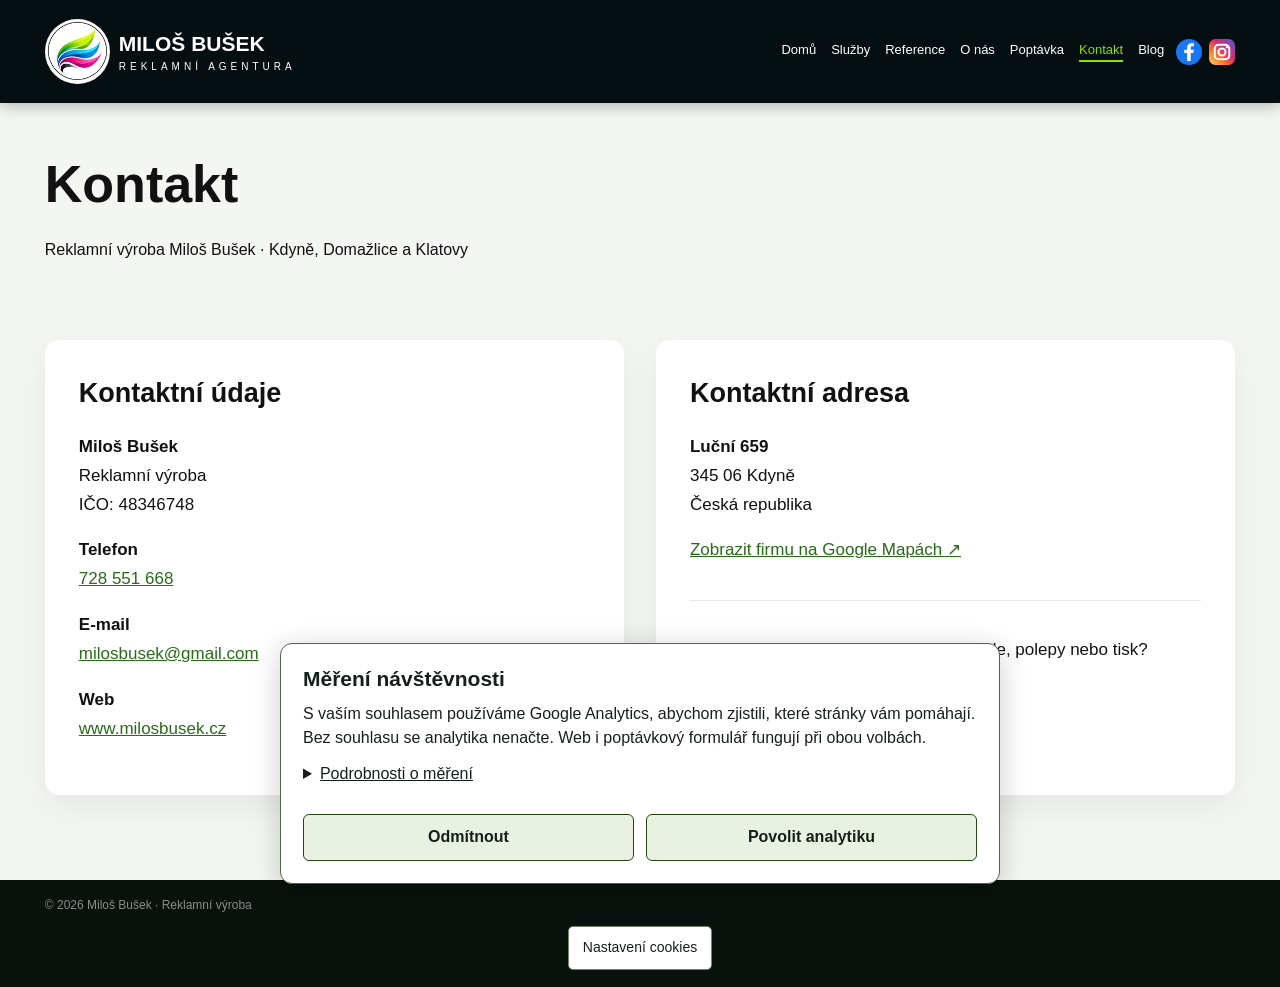
<file: kontakt/index.html>
<!doctype html><html lang="cs"><head><meta charset="utf-8"><meta name="viewport" content="width=device-width,initial-scale=1"><base href="/"><title>Kontakt | Miloš Bušek – Kdyně</title><meta name="description" content="Kontakt na reklamní výrobu Miloš Bušek ve Kdyni. Telefon 728 551 668, e-mail milosbusek@gmail.com, kontaktní adresa Luční 659, Kdyně, IČO 48346748."><meta name="robots" content="index, follow"><link rel="canonical" href="https://www.milosbusek.cz/kontakt/"><style>
:root{--g:#8ddd00;--g2:#b8ff40;--black:#06100b;--dark:#0a1310;--paper:#f4f6f2;--text:#0a0d0b;--mut:#59625c}
*{box-sizing:border-box}html{scroll-behavior:smooth}body{margin:0;font-family:Arial,Helvetica,sans-serif;background:#fff;color:#111;line-height:1.45}
img{display:block;max-width:100%}a{color:inherit;text-decoration:none}button,input,select,textarea{font:inherit}
.wrap{width:min(1440px,93vw);margin:auto}
header{height:103px;background:rgba(5,14,17,.98);color:#fff;position:sticky;top:0;z-index:100;box-shadow:0 3px 14px rgba(0,0,0,.25)}
.head{height:100%;display:flex;align-items:center;gap:26px}
.brand{display:flex;align-items:center;gap:22px;min-width:390px;cursor:pointer}
.logo{width:88px;height:88px;border:4px solid #d7e8bc;border-radius:50%;position:relative;overflow:hidden;background:#102028}
.logo:before{content:"";position:absolute;width:57px;height:18px;left:13px;top:27px;background:linear-gradient(135deg,#8fe000 0 25%,#fff 25% 41%,#e51e56 41% 58%,#36bdf2 58% 78%,#fff 78%);transform:skew(-22deg) rotate(-15deg);border-radius:70% 15% 70% 15%}
.logo:after{content:"";position:absolute;width:38px;height:8px;left:22px;top:40px;background:#7de200;transform:rotate(-17deg);border-radius:90%}
.brandname{font-size:30px;letter-spacing:.3px;line-height:1.02;font-weight:400;white-space:nowrap}.brandname b{font-weight:800}
.brandsub{font-size:13px;letter-spacing:7px;margin-top:7px;color:#edf0ee;white-space:nowrap}
nav{display:flex;gap:34px;margin-left:auto;font-size:16px}nav a{cursor:pointer;padding:38px 0 17px}nav a:hover,nav a.active{color:var(--g);border-bottom:2px solid var(--g)}
.topcontact{display:flex;gap:23px;align-items:center;font-size:14px;white-space:nowrap}.topcontact strong{font-size:15px}.tico{color:var(--g);font-size:25px;margin-right:7px}
.page{display:none}.page.active{display:block}
.hero{height:620px;position:relative;overflow:hidden;background:#101}
.hero video{position:absolute;inset:0;width:100%;height:100%;object-fit:cover}.hero:after{content:"";position:absolute;inset:0;background:linear-gradient(90deg,rgba(0,0,0,.92),rgba(0,0,0,.65) 44%,rgba(0,0,0,.15))}
.hero-copy{position:relative;z-index:2;color:#fff;padding-top:90px;max-width:720px}.kicker{color:var(--g);font-weight:800;font-size:13px;letter-spacing:2px}
.hero h1{font-size:72px;line-height:.98;margin:12px 0 17px;letter-spacing:-2.5px}.hero h1 em{font-style:normal;color:var(--g)}.hero p{font-size:18px;color:#e0e6e1;max-width:640px}.hero-services{font-size:19px;font-weight:700;letter-spacing:.5px}
.btnrow{display:flex;gap:12px;margin-top:26px}.cta{background:var(--g);border:0;border-radius:7px;padding:15px 20px;font-weight:800;cursor:pointer}.outline{background:transparent;border:1px solid #fff;color:#fff;border-radius:7px;padding:14px 19px;font-weight:700;cursor:pointer}
.section{padding:70px 0}.light{background:var(--paper)}.section-head{display:flex;justify-content:space-between;align-items:end;gap:30px;margin-bottom:30px}.eyebrow{color:#6c786f;font-weight:800;letter-spacing:2px;font-size:12px}.section-head h2{font-size:44px;margin:6px 0 0}.section-head p{max-width:570px;color:#616a64}
.cards{display:grid;grid-template-columns:repeat(3,1fr);gap:18px}.service-card{height:350px;position:relative;border-radius:14px;overflow:hidden;cursor:pointer;box-shadow:0 16px 40px rgba(0,0,0,.16)}.service-card img{width:100%;height:100%;object-fit:cover;transition:.35s}.service-card:hover img{transform:scale(1.04)}.overlay{position:absolute;inset:0;background:linear-gradient(transparent 35%,rgba(0,0,0,.96))}.scopy{position:absolute;left:20px;right:20px;bottom:19px;color:#fff}.scopy h3{font-size:23px;margin:0 0 7px}.scopy p{font-size:14px;color:#d9e0db;margin:0 0 10px}.scopy span{font-size:12px;color:var(--g);font-weight:800}
.stats{background:#0a130f;color:#fff}.statsgrid{display:grid;grid-template-columns:repeat(4,1fr)}.stat{padding:28px;border-right:1px solid #26332b}.stat strong{display:block;color:var(--g);font-size:31px}.stat small{display:block;color:#b5beb8;margin-top:4px}
.about{background:#08110c;color:#fff}.aboutgrid{display:grid;grid-template-columns:220px 1fr 1fr;gap:40px;align-items:center}.portrait{width:200px;height:200px;object-fit:cover;border-radius:50%;border:4px solid var(--g)}.about h2{font-size:42px;margin:7px 0 10px}.about p{color:#c6cec8;font-size:17px}.features{display:grid;grid-template-columns:1fr 1fr;gap:12px}.feat{border:1px solid #28362f;border-radius:10px;padding:18px}.feat b{display:block;color:var(--g);margin-bottom:4px}.feat span{font-size:14px;color:#b5beb8}
.formsec{background:#f3f4f0}.formgrid{display:grid;grid-template-columns:.8fr 1.2fr;gap:50px}.formgrid h2{font-size:44px;margin:7px 0 12px}.formgrid p{color:#667069}.formcard{background:#fff;border-radius:14px;padding:28px;box-shadow:0 16px 45px rgba(0,0,0,.09)}.fields{display:grid;grid-template-columns:1fr 1fr;gap:13px}.field{display:grid;gap:6px}.full{grid-column:1/-1}label{font-size:12px;font-weight:800}input,select,textarea{border:1px solid #cbd3ce;border-radius:7px;padding:13px;background:#fff}textarea{min-height:110px;resize:vertical}.success{display:none;margin-top:12px;padding:11px;background:#e7f7c9;border-radius:7px;color:#315207;font-weight:700}
.contact{background:#fff}.contactgrid{display:grid;grid-template-columns:repeat(3,1fr);gap:40px}.contactgrid p{color:#5f6962}footer{background:#08110c;color:#859088;padding:17px 0;font-size:12px}
/* service template exactly unified */
.service-stage{background:linear-gradient(90deg,#fbfcf9 0%,#fbfcf9 42%,#eef1ee 42%,#eef1ee 100%);min-height:calc(100vh - 103px)}
.service-grid{display:grid;grid-template-columns:.78fr 1.22fr;gap:25px;align-items:center;padding-top:35px}
.service-copy{padding:0 0 0 4px}.mini-title{font-weight:800;font-size:17px;display:flex;align-items:center;gap:16px;margin-bottom:18px}.mini-title span{width:49px;height:8px;background:var(--g);border-radius:8px}
.service-copy h1{font-size:67px;line-height:1.03;letter-spacing:-2px;margin:0 0 18px;max-width:650px}.service-copy h1 em{display:block;font-style:normal;color:var(--g)}
.service-lead{font-size:20px;max-width:590px;margin-bottom:26px}.benefits{display:grid;gap:12px}.benefit{display:grid;grid-template-columns:64px 1fr;gap:14px;align-items:center}.bicon{width:64px;height:64px;background:#dafa9f;border-radius:50%;display:grid;place-items:center;font-size:30px;border:1px solid #caef8c}.benefit b{display:block;font-size:18px}.benefit span{display:block;font-size:16px;color:#323834}
.service-visual{align-self:stretch;display:flex;align-items:center;justify-content:center;min-height:560px;overflow:hidden}.service-visual img{width:100%;height:560px;object-fit:cover}
.thumbbar{display:grid;grid-template-columns:45px 1fr 45px;gap:12px;align-items:center;width:min(1490px,96vw);margin:0 auto;padding:10px 0;background:#fff}.roundarr{width:40px;height:40px;border-radius:50%;border:1px solid #505a54;background:white;font-size:24px;cursor:pointer}.thumbs{display:grid;grid-template-columns:repeat(5,1fr);gap:9px}.thumbs img{height:150px;width:100%;object-fit:cover;border-radius:6px;background:#f1f2ef}
.service-footer-row{display:grid;grid-template-columns:1.12fr 1px .95fr .5fr .73fr;gap:30px;align-items:center;padding:18px 0 22px}.service-cta{height:76px;border:0;border-radius:9px;background:#07100c;color:#fff;font-size:17px;font-weight:800;cursor:pointer;text-align:left;padding:0 24px;box-shadow:0 10px 24px rgba(0,0,0,.12)}.service-cta span{font-size:30px;margin-right:15px;vertical-align:middle}.service-cta b{float:right;font-size:31px;font-weight:400}.vline{height:74px;background:#626b65}.service-quote{font-size:17px;font-style:italic}.signature{font-family:"Brush Script MT","Segoe Script",cursive;font-size:37px;color:#63c900;transform:rotate(-6deg);white-space:nowrap}.shopbox{border:1.5px solid var(--g);border-radius:9px;padding:15px 17px;display:flex;gap:12px;align-items:center;font-size:17px}
@media(max-width:1180px){.topcontact{display:none}nav{gap:20px}.brand{min-width:330px}.service-copy h1{font-size:56px}}
@media(max-width:900px){header{height:86px}.logo{width:64px;height:64px}.brandname{font-size:24px}.brandsub{font-size:10px;letter-spacing:4px}nav{display:none}.brand{min-width:auto}.cards{grid-template-columns:repeat(2,1fr)}.service-stage{background:#fbfcf9}.service-grid{grid-template-columns:1fr}.service-visual img{height:420px}.service-footer-row{grid-template-columns:1fr 1fr}.vline{display:none}.thumbs{grid-template-columns:repeat(3,1fr)}.thumbs img:nth-child(n+4){display:none}.aboutgrid{grid-template-columns:180px 1fr}.features{grid-column:1/-1}.formgrid{grid-template-columns:1fr}}
@media(max-width:650px){.brandname{font-size:20px}.brandsub{font-size:8px;letter-spacing:3px}.cards{grid-template-columns:1fr}.hero h1{font-size:45px}.statsgrid{grid-template-columns:1fr 1fr}.aboutgrid{grid-template-columns:1fr}.fields{grid-template-columns:1fr}.contactgrid{grid-template-columns:1fr}.service-copy h1{font-size:45px}.service-lead{font-size:17px}.benefit{grid-template-columns:52px 1fr}.bicon{width:52px;height:52px;font-size:24px}.thumbs{grid-template-columns:1fr 1fr}.thumbs img:nth-child(n+3){display:none}.service-footer-row{grid-template-columns:1fr}.service-quote,.signature,.shopbox{text-align:center;justify-content:center}}

.signature{display:flex;align-items:center;justify-content:center}
.signature img{display:block;width:150px;max-height:62px;object-fit:contain}
.service-visual{position:relative}
.carousel-main{transition:opacity .24s ease, transform .35s ease}
.carousel-main.is-changing{opacity:.22;transform:scale(.992)}
.thumbs img{cursor:pointer;transition:transform .2s ease,opacity .2s ease,border-color .2s ease}
.thumbs img:hover{transform:translateY(-2px)}
.thumbs img.active-thumb{outline:3px solid var(--g);outline-offset:-3px;opacity:1}
.roundarr{transition:background .2s ease,transform .2s ease}
.roundarr:hover{background:#e9f9c9;transform:scale(1.05)}

/* Schválený ostrý podpis */
.signature{
  display:flex!important;
  align-items:center!important;
  justify-content:center!important;
  min-width:170px;
}
.signature img{
  width:154px!important;
  height:85px!important;
  max-width:154px!important;
  max-height:85px!important;
  object-fit:contain!important;
  transform:none!important;
  filter:none!important;
  opacity:1!important;
  image-rendering:auto!important;
}

/* Produktová fotografie – přesně 5 schválených obrázků */
#page-produkt .thumbs img{
  object-fit:cover!important;
  background:#f3f3f3;
}

/* Fotografie: používat zdrojové rozlišení bez umělého rozmazávání */
.service-visual img,
.service-card img,
.thumbs img{
    image-rendering:auto !important;
    filter:none !important;
    -webkit-filter:none !important;
}
#page-produkt .service-visual img{
    object-fit:contain !important;
    background:#f5f5f3;
}

/* Produktová fotografie – ostřejší náhledy 2–5 */
#page-produkt .thumbs img{
    image-rendering:auto !important;
    filter:none !important;
    backface-visibility:hidden;
    transform:translateZ(0);
}

#page-produkt .signature,
#page-produkt .signature img{
    background:transparent !important;
    box-shadow:none !important;
    border:0 !important;
}

/* Nové portfolio fotografie – ostré webové převzorkování 2000 × 1400 */
.thumbs img{image-rendering:auto!important;filter:none!important}

/* Polepy: přirozené fotografie bez přeostření */
#page-polepy .thumbs img,
#page-polepy .service-visual img{
  filter:none!important;
  image-rendering:auto!important;
}
/* Nový reklamní štít */
#page-cedule .thumbs img{object-fit:cover}

#page-produkt .thumbs img,
#page-produkt .service-visual img{
  image-rendering:auto!important;
  filter:none!important;
}

/* Jednotná navigace všech stránek */
.site-unified-header{height:103px!important;min-height:0!important;padding:0!important;background:#050e11!important;position:sticky!important;top:0;z-index:1000!important;color:white!important;box-shadow:0 3px 14px #0004!important}
.site-unified-header .unified-inner{width:min(1440px,93vw)!important;max-width:none!important;height:100%;margin:auto;display:flex!important;align-items:center!important;justify-content:space-between!important;gap:24px!important;flex-wrap:nowrap!important}
.site-unified-header .unified-logo{display:flex!important;align-items:center!important;gap:12px!important;color:white!important;text-decoration:none!important;white-space:nowrap;font:800 24px Arial,sans-serif!important;letter-spacing:0!important}
.site-unified-header .unified-logo img{width:70px!important;height:70px!important;object-fit:contain!important;clip-path:none!important;border-radius:50%!important}
.site-unified-header .unified-logo small{display:block;font:400 10px Arial,sans-serif;letter-spacing:4px;margin-top:5px}
.site-unified-header .unified-links{display:flex!important;align-items:center!important;gap:20px!important;margin-left:auto!important;flex-wrap:nowrap!important}
.site-unified-header .unified-links a{display:inline-flex!important;align-items:center!important;padding:0 0 3px!important;border-bottom:2px solid transparent;color:#fff!important;text-decoration:none!important;font:400 14px Arial,sans-serif!important;white-space:nowrap}
.site-unified-header .unified-links a:hover,.site-unified-header .unified-links a[aria-current="page"]{color:#8ddd00!important;border-bottom-color:#8ddd00!important}
.site-unified-header .unified-mobile{display:none!important}
@media(max-width:900px){.site-unified-header{height:86px!important}.site-unified-header .unified-logo{font-size:20px!important}.site-unified-header .unified-logo img{width:60px!important;height:60px!important}.site-unified-header .unified-logo small{font-size:8px;letter-spacing:3px}.site-unified-header .unified-links{display:none!important}.site-unified-header .unified-mobile{display:block!important;position:relative;margin-left:auto}.site-unified-header .unified-mobile summary{list-style:none;cursor:pointer;border:1px solid #ffffff55;border-radius:8px;color:#8ddd00;background:#101b16;width:48px;height:48px;display:grid;place-items:center;font:28px Arial,sans-serif}.site-unified-header .unified-mobile summary::-webkit-details-marker{display:none}.site-unified-header .unified-mobile[open] summary{background:#8ddd00;color:#06100b}.site-unified-header .unified-mobile nav{position:absolute;display:flex!important;flex-direction:column;align-items:stretch;gap:0;right:0;top:56px;min-width:230px;background:#07100c;padding:8px 0;box-shadow:0 12px 24px #0008;border-radius:5px;z-index:1002}.site-unified-header .unified-mobile nav a{display:block!important;padding:12px 20px!important;color:white!important;text-decoration:none!important;font:16px Arial,sans-serif!important;border-bottom:1px solid #ffffff18}.site-unified-header .unified-mobile nav a:hover,.site-unified-header .unified-mobile nav a[aria-current="page"]{color:#8ddd00!important}}

.site-unified-header .unified-inner{gap:12px!important}.site-unified-header .unified-logo{gap:9px!important;font-size:21px!important}.site-unified-header .unified-logo img{width:65px!important;height:65px!important}.site-unified-header .unified-links{gap:13px!important}.site-unified-header .unified-links a{font-size:13px!important}.site-unified-header .unified-social{display:flex;gap:7px;align-items:center;flex-shrink:0}.site-unified-header .unified-social a{display:block;width:26px;height:26px}.site-unified-header .unified-social svg{display:block;width:26px;height:26px}.site-unified-header .unified-contact{display:flex;align-items:center;gap:12px;font:12px Arial,sans-serif;white-space:nowrap}.site-unified-header .unified-contact a{color:#fff!important;text-decoration:none!important}.site-unified-header .unified-contact a span{color:#8ddd00;font-size:18px}.site-unified-header .unified-contact a:hover{color:#8ddd00!important}.site-unified-header .unified-mobile-extras{display:none}
@media(max-width:1400px){.site-unified-header .unified-contact{display:none}.site-unified-header .unified-links{gap:15px!important}}
@media(max-width:900px){.site-unified-header .unified-inner>.unified-social{display:none}.site-unified-header .unified-mobile-extras{display:block;padding:12px 20px}.site-unified-header .unified-mobile-extras .unified-social{display:flex;gap:12px;margin-bottom:14px}.site-unified-header .unified-mobile-extras .unified-contact{display:flex!important;flex-direction:column;align-items:flex-start;gap:10px;white-space:normal}.site-unified-header .unified-mobile nav{max-height:calc(100vh - 105px);overflow-y:auto}}
.contact-standalone{background:#f4f6f2;padding:50px 0 85px;min-height:420px}.contact-standalone-grid{display:grid;grid-template-columns:1fr 1fr;gap:32px}.contact-standalone-grid section{background:white;border-radius:14px;padding:34px;box-shadow:0 12px 32px #00000010}.contact-standalone-grid h2{font-size:27px;margin:0 0 20px}.contact-standalone-grid p{font-size:17px;line-height:1.7}.contact-standalone-grid a{color:#286b18;text-decoration:underline}.contact-action{margin-top:35px;border-top:1px solid #e5e9e3;padding-top:18px}.contact-standalone-grid .contact-action-button{display:inline-block;background:#8ddd00;color:#06100b;text-decoration:none;padding:14px 18px;font-weight:800;border-radius:6px}@media(max-width:700px){.contact-standalone{padding:24px 0 50px}.contact-standalone-grid{grid-template-columns:1fr;gap:18px}.contact-standalone-grid section{padding:23px}}
</style>
<style>
/* OPRAVA POZICE PO KLIKNUTÍ V MENU
   Sticky hlavička má na PC 103 px, proto cílová sekce začíná s příjemným odstupem pod ní. */
html{scroll-padding-top:125px!important;}
#home,#sluzby,#reference,#onas,#poptavka,#kontakt{
  scroll-margin-top:125px!important;
}
@media(max-width:900px){
  html{scroll-padding-top:105px!important;}
  #home,#sluzby,#reference,#onas,#poptavka,#kontakt{
    scroll-margin-top:105px!important;
  }
}
</style><style>
/* OPRAVA SEKCE KONTAKT – protože je na konci stránky, potřebuje spodní rezervu,
   aby šla po kliknutí vytáhnout pod pevnou horní lištu. */
#kontakt{
  scroll-margin-top:125px!important;
  padding-bottom:160px!important;
}
@media(max-width:900px){
  #kontakt{
    scroll-margin-top:105px!important;
    padding-bottom:120px!important;
  }
}
</style><style>
/* FINÁLNÍ OPRAVA POZICE KONTAKTU */
#kontakt{
  scroll-margin-top:125px!important;
  padding-top:64px!important;
  padding-bottom:64px!important;
  min-height:calc(100vh - 125px)!important;
  box-sizing:border-box!important;
}
@media(max-width:900px){
  #kontakt{
    scroll-margin-top:105px!important;
    padding-top:42px!important;
    padding-bottom:42px!important;
    min-height:calc(100vh - 105px)!important;
  }
}
</style><style>
/* Kontakt na PC se po kliknutí zobrazí jako spodní kompozice stránky.
   Rušíme předchozí umělé natažení sekce Kontakt. */
#kontakt{
  min-height:0!important;
  padding-top:64px!important;
  padding-bottom:64px!important;
}
@media(max-width:900px){
  #kontakt{
    min-height:0!important;
    padding-top:42px!important;
    padding-bottom:42px!important;
  }
}
</style><style>
/* MOBILNÍ MENU – pouze mobil/tablet */
.mobile-menu-btn,
.mobile-nav{display:none;}

@media(max-width:900px){
  header{
    height:86px!important;
    overflow:visible!important;
  }
  .head{
    position:relative;
    gap:12px!important;
  }
  .topcontact{
    display:none!important;
  }
  .brand{
    flex:1 1 auto;
    min-width:0!important;
    gap:12px!important;
  }
  .logo{
    flex:0 0 auto;
  }
  .brandname{
    white-space:nowrap;
  }

  .mobile-menu-btn{
    display:flex!important;
    align-items:center;
    justify-content:center;
    flex:0 0 48px;
    width:48px;
    height:48px;
    margin-left:auto;
    border:1px solid rgba(255,255,255,.28);
    border-radius:8px;
    background:#101b16;
    color:#8ddd00;
    font-size:29px;
    line-height:1;
    cursor:pointer;
    z-index:1002;
  }
  .mobile-menu-btn.open{
    background:#8ddd00;
    color:#06100b;
  }

  .mobile-nav{
    display:none;
    position:absolute;
    left:0;
    right:0;
    top:86px;
    z-index:1001;
    background:#07100c;
    border-top:1px solid rgba(255,255,255,.08);
    box-shadow:0 14px 30px rgba(0,0,0,.32);
    padding:8px 16px 16px;
  }
  .mobile-nav.open{
    display:block!important;
  }
  .mobile-nav > a{
    display:block;
    padding:15px 8px;
    color:#fff;
    font-size:18px;
    font-weight:700;
    border-bottom:1px solid rgba(255,255,255,.10);
  }
  .mobile-nav > a:active,
  .mobile-nav > a:hover,
  .mobile-nav > a.active{
    color:#8ddd00;
  }
  .mobile-nav-contact{
    display:grid;
    gap:8px;
    padding-top:14px;
  }
  .mobile-nav-contact a{
    display:block;
    color:#cfd8d2;
    font-size:15px;
    padding:5px 8px;
  }
}

@media(max-width:480px){
  .brandname{font-size:18px!important;}
  .brandsub{font-size:7px!important;letter-spacing:2.4px!important;}
  .logo{width:58px!important;height:58px!important;}
}
</style><style>
/* MOBIL – sekce „Co pro vás vyrobím“ */
@media(max-width:900px){
  #sluzby .section-head{
    margin-bottom:16px!important;
    gap:12px!important;
    align-items:center!important;
  }
  #sluzby .section-head h2{
    margin-top:0!important;
    margin-bottom:0!important;
    line-height:1.05!important;
  }
  #sluzby .section-head p{
    margin-top:0!important;
    margin-bottom:0!important;
    align-self:center!important;
  }
}
</style><style>
/* MOBIL – ukotvené záhlaví s hamburgerem; PC beze změny */
@media(max-width:900px){
  header{
    position:fixed!important;
    top:0!important;
    left:0!important;
    right:0!important;
    width:100%!important;
    z-index:9999!important;
  }
  body{
    padding-top:86px!important;
  }
  .mobile-nav{
    position:fixed!important;
    top:86px!important;
    left:0!important;
    right:0!important;
    z-index:9998!important;
  }
}
</style><style>
/* MOBIL – oprava pevného záhlaví podle kontroly na telefonu.
   Záhlaví zůstává nahoře, ale už nepřekrývá / neposouvá obsah. PC beze změny. */
@media(max-width:900px){
  body{
    padding-top:0!important;
  }

  header{
    position:sticky!important;
    top:0!important;
    left:auto!important;
    right:auto!important;
    width:100%!important;
    height:86px!important;
    min-height:86px!important;
    z-index:9999!important;
    overflow:visible!important;
    background:#06100b!important;
  }

  header .head{
    height:86px!important;
    min-height:86px!important;
    display:flex!important;
    align-items:center!important;
    justify-content:space-between!important;
    padding-top:0!important;
    padding-bottom:0!important;
  }

  header .brand{
    height:86px!important;
    display:flex!important;
    align-items:center!important;
    margin:0!important;
    padding:0!important;
  }

  header .logo{
    margin:0!important;
    flex:0 0 auto!important;
  }

  header .mobile-menu-btn{
    position:static!important;
    top:auto!important;
    right:auto!important;
    margin:0 0 0 auto!important;
    align-self:center!important;
  }

  header .mobile-nav{
    position:absolute!important;
    top:86px!important;
    left:0!important;
    right:0!important;
    width:100%!important;
    z-index:9998!important;
  }
}
</style><style>
/* MOBIL – rezerva pod horní lištou telefonu / prohlížeče.
   Záhlaví se už neschová pod horní systémovou lištu. PC beze změny. */
@media(max-width:900px){
  :root{
    --mobile-safe-top:max(env(safe-area-inset-top, 0px), 20px);
    --mobile-header-core:86px;
  }

  header{
    position:sticky!important;
    top:0!important;
    height:calc(var(--mobile-header-core) + var(--mobile-safe-top))!important;
    min-height:calc(var(--mobile-header-core) + var(--mobile-safe-top))!important;
    padding-top:var(--mobile-safe-top)!important;
    box-sizing:border-box!important;
    background:#06100b!important;
    z-index:9999!important;
  }

  header .head{
    height:var(--mobile-header-core)!important;
    min-height:var(--mobile-header-core)!important;
    padding-top:0!important;
    padding-bottom:0!important;
    box-sizing:border-box!important;
    align-items:center!important;
  }

  header .brand,
  header .mobile-menu-btn{
    transform:none!important;
    top:auto!important;
  }

  header .mobile-nav{
    top:calc(var(--mobile-header-core) + var(--mobile-safe-top))!important;
  }
}
</style><style>
/* MOBIL – definitivně pevné záhlaví, posunuté o něco níž.
   Pouze mobil, PC beze změny. */
@media(max-width:900px){
  :root{
    --mobile-safe-top:30px;
    --mobile-header-core:86px;
    --mobile-header-total:116px;
  }

  body{
    padding-top:var(--mobile-header-total)!important;
  }

  header{
    position:fixed!important;
    top:0!important;
    left:0!important;
    right:0!important;
    width:100%!important;
    height:var(--mobile-header-total)!important;
    min-height:var(--mobile-header-total)!important;
    padding-top:var(--mobile-safe-top)!important;
    box-sizing:border-box!important;
    background:#06100b!important;
    z-index:9999!important;
    overflow:visible!important;
  }

  header .head{
    height:var(--mobile-header-core)!important;
    min-height:var(--mobile-header-core)!important;
    padding-top:0!important;
    padding-bottom:0!important;
    box-sizing:border-box!important;
    align-items:center!important;
  }

  header .mobile-nav{
    position:fixed!important;
    top:var(--mobile-header-total)!important;
    left:0!important;
    right:0!important;
    width:100%!important;
    z-index:9998!important;
  }
}

/* MB-web-41: Na mobilu zobrazit aktuální a následující náhled. */
@media(max-width:650px){
  .service-page .thumbs img{display:none!important}
  .service-page .thumbs img.mobile-visible{display:block!important}
}
</style><style>
/* Sociální sítě – Facebook a Instagram; YouTube lze doplnit později. */
.social-links{display:flex;align-items:center;gap:9px;flex:0 0 auto}
.social-links a{display:inline-flex;width:29px;height:29px;align-items:center;justify-content:center;border-radius:7px;transition:transform .2s ease}
.social-links a:hover{transform:translateY(-2px)}
.social-links svg{display:block;width:29px;height:29px}
.mobile-social-links{display:none}
@media(min-width:1181px){header .head{gap:14px}header .brand{min-width:320px;gap:14px}header .logo{width:76px;height:76px;flex:0 0 76px}header .brandname{font-size:26px}header .brandsub{font-size:10px;letter-spacing:5px}header nav{gap:18px;font-size:14px}header .topcontact{gap:12px;font-size:12px}header .topcontact strong{font-size:13px}header .tico{font-size:20px;margin-right:4px}}
@media(max-width:900px){header .head>.social-links{display:none}.mobile-social-links{display:flex;gap:15px;padding:15px 8px 10px;border-top:1px solid #39443e;margin-top:10px}.mobile-social-links a,.mobile-social-links svg{width:37px;height:37px}}
</style>
<script type="application/ld+json">
{
  "@context": "https://schema.org",
  "@type": "LocalBusiness",
  "@id": "https://www.milosbusek.cz/#firma",
  "name": "Miloš Bušek – reklamní výroba",
  "url": "https://www.milosbusek.cz/",
  "description": "Zakázková reklamní výroba, tisk samolepek a etiket, polepy, reklamní značení, bannery, grafika a produktová fotografie.",
  "telephone": "+420728551668",
  "email": "milosbusek@gmail.com",
  "address": {
    "@type": "PostalAddress",
    "streetAddress": "Luční 659",
    "addressLocality": "Kdyně",
    "postalCode": "345 06",
    "addressRegion": "Plzeňský kraj",
    "addressCountry": "CZ"
  },
  "areaServed": [
    {
      "@type": "AdministrativeArea",
      "name": "Plzeňský kraj"
    },
    {
      "@type": "City",
      "name": "Kdyně"
    },
    {
      "@type": "City",
      "name": "Domažlice"
    },
    {
      "@type": "City",
      "name": "Klatovy"
    },
    {
      "@type": "City",
      "name": "Staňkov"
    },
    {
      "@type": "City",
      "name": "Holýšov"
    },
    {
      "@type": "City",
      "name": "Plzeň"
    },
    {
      "@type": "City",
      "name": "Horšovský Týn"
    },
    {
      "@type": "City",
      "name": "Nýrsko"
    }
  ],
  "sameAs": [
    "https://www.facebook.com/reklamabusek",
    "https://www.instagram.com/milosbusek/"
  ]
}
</script>
<style id="web2026-sjednocene-logo">
/* Sjednocene logo pro desktop i mobil: realny obrazek namisto CSS symbolu */
header .logo{border:0!important;background:#fff!important;position:relative!important;border-radius:50%!important;overflow:hidden!important;display:flex!important;align-items:center!important;justify-content:center!important}
header .logo:before,header .logo:after{content:none!important;display:none!important}
header .logo img{display:block!important;width:100%!important;height:100%!important;object-fit:contain!important}
</style><style>.contact-page-head{background:#081311;color:white;padding:18px 0;position:sticky;top:0;z-index:30}.contact-page-head .wrap{display:flex;align-items:center;justify-content:space-between;gap:16px;flex-wrap:wrap}.contact-page-head a{color:white}.contact-page-head .home-link{display:flex;align-items:center;gap:12px;font-weight:800}.contact-page-head .home-link img{width:56px!important;height:56px!important;object-fit:cover!important;border-radius:50%!important;clip-path:circle(50% at 50% 50%)!important;background:#fff;display:block!important;flex-shrink:0}.contact-page-head nav{display:flex;gap:18px;flex-wrap:wrap}.contact-page-head nav a:hover{color:#8ddd00}.contact-page-intro{padding:44px 0 12px;background:#f4f6f2}.contact-page-intro h1{font-size:clamp(30px,5vw,52px);margin:0}.formsec{scroll-margin-top:105px}@media(max-width:600px){.contact-page-head nav{gap:12px;font-size:13px}}</style><style id="mobile-header-consistency-2026">
/* Kontakt a poptávka: stejné umístění mobilního záhlaví jako stránky služeb.
   Ruší starší pravidlo s 116px horní rezervou a pevným posunem. */
@media (max-width:900px){
  html body{padding-top:0!important;margin-top:0!important}
  body > header.site-unified-header{
    position:sticky!important;top:0!important;left:auto!important;right:auto!important;
    height:86px!important;min-height:86px!important;padding:0!important;
    margin:0!important;z-index:9999!important;box-sizing:border-box!important;
    background:#050e11!important
  }
  header.site-unified-header .unified-inner{height:86px!important;min-height:86px!important}
}
</style>
<link rel="stylesheet" href="/css/analytics-consent.css">
<script defer src="/js/analytics-consent.js"></script>
</head><body><header class="site-unified-header"><div class="unified-inner"><a class="unified-logo" href="/"><img src="/images/logo-web2026.webp" alt="Logo Miloš Bušek"><span>MILOŠ <b>BUŠEK</b><small>REKLAMNÍ AGENTURA</small></span></a><nav class="unified-links" aria-label="Hlavní navigace"><a href="/">Domů</a><a href="/#sluzby">Služby</a><a href="/#reference">Reference</a><a href="/#onas">O nás</a><a href="/poptavka/">Poptávka</a><a href="/kontakt/" aria-current="page">Kontakt</a><a href="/blog/">Blog</a></nav><div class="unified-social" aria-label="Sociální sítě">
<a href="https://www.facebook.com/reklamabusek" target="_blank" rel="noopener noreferrer" aria-label="Facebook Miloš Bušek" title="Facebook"><svg viewBox="0 0 32 32" role="img" aria-hidden="true"><circle cx="16" cy="16" r="16" fill="#1877F2"/><path fill="#fff" d="M18.1 27V17.1h3.3l.5-3.9h-3.8v-2.5c0-1.1.3-1.9 1.9-1.9H22V5.3c-.4-.1-1.6-.2-3.1-.2-3.1 0-5.2 1.9-5.2 5.4v2.7h-3.5v3.9h3.5V27z"/></svg></a>
<a href="https://www.instagram.com/milosbusek/" target="_blank" rel="noopener noreferrer" aria-label="Instagram Miloš Bušek" title="Instagram"><svg viewBox="0 0 32 32" role="img" aria-hidden="true"><defs><linearGradient id="ig-grad" x1="0" y1="1" x2="1" y2="0"><stop offset="0" stop-color="#FEDA75"/><stop offset=".3" stop-color="#FA7E1E"/><stop offset=".6" stop-color="#D62976"/><stop offset="1" stop-color="#4F5BD5"/></linearGradient></defs><rect width="32" height="32" rx="8" fill="url(#ig-grad)"/><rect x="7" y="7" width="18" height="18" rx="5" fill="none" stroke="#fff" stroke-width="2.5"/><circle cx="16" cy="16" r="4.4" fill="none" stroke="#fff" stroke-width="2.5"/><circle cx="22" cy="10" r="1.5" fill="#fff"/></svg></a>
</div><div class="unified-contact"><a href="tel:+420728551668"><span>☎</span> 728 551 668</a><a href="mailto:milosbusek@gmail.com"><span>✉</span> milosbusek@gmail.com</a><a href="https://maps.google.com/?q=Lu%C4%8Dn%C3%AD+659+Kdyn%C4%9B" target="_blank" rel="noopener"><span>●</span> Luční 659<br>345 06 Kdyně</a></div><details class="unified-mobile"><summary aria-label="Otevřít navigaci">☰</summary><nav aria-label="Mobilní navigace"><a href="/">Domů</a><a href="/#sluzby">Služby</a><a href="/#reference">Reference</a><a href="/#onas">O nás</a><a href="/poptavka/">Poptávka</a><a href="/kontakt/" aria-current="page">Kontakt</a><a href="/blog/">Blog</a></nav><div class="unified-mobile-extras"><div class="unified-social" aria-label="Sociální sítě">
<a href="https://www.facebook.com/reklamabusek" target="_blank" rel="noopener noreferrer" aria-label="Facebook Miloš Bušek" title="Facebook"><svg viewBox="0 0 32 32" role="img" aria-hidden="true"><circle cx="16" cy="16" r="16" fill="#1877F2"/><path fill="#fff" d="M18.1 27V17.1h3.3l.5-3.9h-3.8v-2.5c0-1.1.3-1.9 1.9-1.9H22V5.3c-.4-.1-1.6-.2-3.1-.2-3.1 0-5.2 1.9-5.2 5.4v2.7h-3.5v3.9h3.5V27z"/></svg></a>
<a href="https://www.instagram.com/milosbusek/" target="_blank" rel="noopener noreferrer" aria-label="Instagram Miloš Bušek" title="Instagram"><svg viewBox="0 0 32 32" role="img" aria-hidden="true"><defs><linearGradient id="ig-grad" x1="0" y1="1" x2="1" y2="0"><stop offset="0" stop-color="#FEDA75"/><stop offset=".3" stop-color="#FA7E1E"/><stop offset=".6" stop-color="#D62976"/><stop offset="1" stop-color="#4F5BD5"/></linearGradient></defs><rect width="32" height="32" rx="8" fill="url(#ig-grad)"/><rect x="7" y="7" width="18" height="18" rx="5" fill="none" stroke="#fff" stroke-width="2.5"/><circle cx="16" cy="16" r="4.4" fill="none" stroke="#fff" stroke-width="2.5"/><circle cx="22" cy="10" r="1.5" fill="#fff"/></svg></a>
</div><div class="unified-contact"><a href="tel:+420728551668"><span>☎</span> 728 551 668</a><a href="mailto:milosbusek@gmail.com"><span>✉</span> milosbusek@gmail.com</a><a href="https://maps.google.com/?q=Lu%C4%8Dn%C3%AD+659+Kdyn%C4%9B" target="_blank" rel="noopener"><span>●</span> Luční 659<br>345 06 Kdyně</a></div></div></details></div></header><div class="contact-page-intro"><div class="wrap"><h1>Kontakt</h1><p>Reklamní výroba Miloš Bušek · Kdyně, Domažlice a Klatovy</p></div></div><main class="contact-standalone"><div class="wrap"><div class="contact-standalone-grid"><section><h2>Kontaktní údaje</h2><p><strong>Miloš Bušek</strong><br>Reklamní výroba<br>IČO: 48346748</p><p><strong>Telefon</strong><br><a href="tel:+420728551668">728 551 668</a></p><p><strong>E-mail</strong><br><a href="mailto:milosbusek@gmail.com">milosbusek@gmail.com</a></p><p><strong>Web</strong><br><a href="https://www.milosbusek.cz/">www.milosbusek.cz</a></p></section><section><h2>Kontaktní adresa</h2><p><strong>Luční 659</strong><br>345 06 Kdyně<br>Česká republika</p><p><a href="https://www.google.com/maps/search/?api=1&query=Milo%C5%A1+Bu%C5%A1ek+reklamn%C3%AD+agentura%2C+Lu%C4%8Dn%C3%AD+659%2C+Kdyn%C4%9B" target="_blank" rel="noopener noreferrer">Zobrazit firmu na Google Mapách ↗</a></p><div class="contact-action"><p>Máte zájem o samolepky, bannery, cedule, polepy nebo tisk?</p><a class="contact-action-button" href="/poptavka/">Přejít na nezávaznou poptávku →</a></div></section></div></div></main><footer><div class="wrap">© 2026 Miloš Bušek · Reklamní výroba</div></footer>
</body></html>
</file>
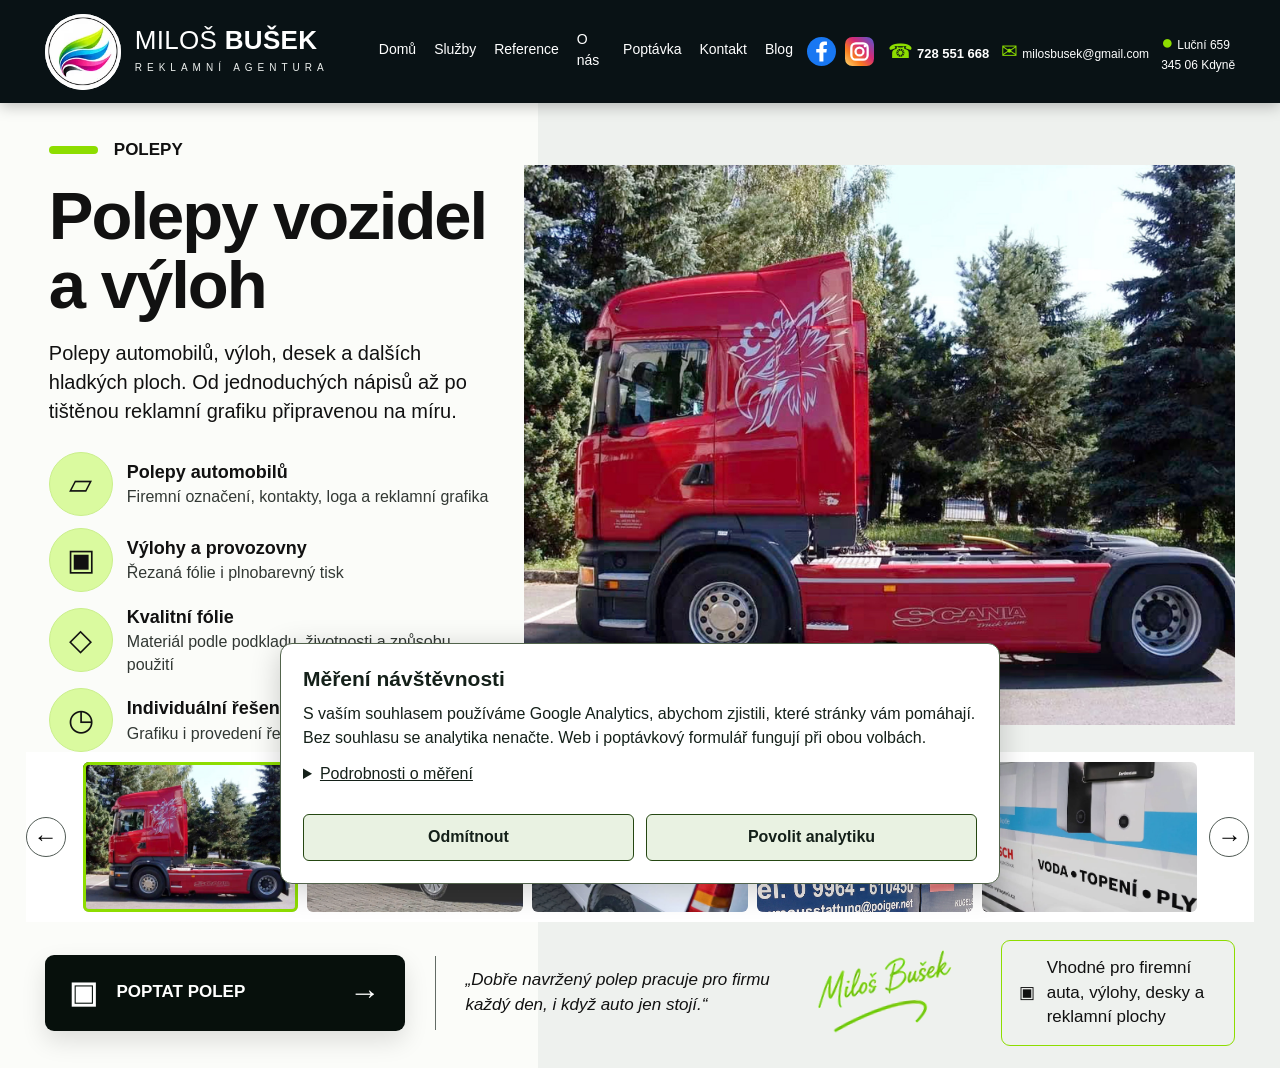
<file: polepy/index.html>
<!DOCTYPE html>

<html lang="cs">
<head>
<base href="/">
<meta charset="utf-8"/>
<meta content="width=device-width,initial-scale=1" name="viewport"/>
<title>Polepy aut a výloh | Miloš Bušek – Kdyně, Domažlice, Klatovy</title>
<meta name="description" content="Polepy aut a výloh – Miloš Bušek, vlastní reklamní výroba ve Kdyni. Zakázky pro Domažlice, Klatovy a okolí."/>
<meta name="robots" content="index, follow"/>
<link rel="canonical" href="https://www.milosbusek.cz/polepy/"/>
<meta property="og:type" content="website"/>
<meta property="og:locale" content="cs_CZ"/>
<meta property="og:title" content="Polepy aut a výloh | Miloš Bušek – reklamní agentura"/>
<meta property="og:description" content="Polepy aut a výloh na zakázku. Reklamní výroba Miloš Bušek ve Kdyni pro Domažlice, Klatovy a okolí."/>
<meta property="og:url" content="https://www.milosbusek.cz/polepy/"/>
<style>
:root{--g:#8ddd00;--g2:#b8ff40;--black:#06100b;--dark:#0a1310;--paper:#f4f6f2;--text:#0a0d0b;--mut:#59625c}
*{box-sizing:border-box}html{scroll-behavior:smooth}body{margin:0;font-family:Arial,Helvetica,sans-serif;background:#fff;color:#111;line-height:1.45}
img{display:block;max-width:100%}a{color:inherit;text-decoration:none}button,input,select,textarea{font:inherit}
.wrap{width:min(1440px,93vw);margin:auto}
header{height:103px;background:rgba(5,14,17,.98);color:#fff;position:sticky;top:0;z-index:100;box-shadow:0 3px 14px rgba(0,0,0,.25)}
.head{height:100%;display:flex;align-items:center;gap:26px}
.brand{display:flex;align-items:center;gap:22px;min-width:390px;cursor:pointer}
.logo{width:88px;height:88px;border:4px solid #d7e8bc;border-radius:50%;position:relative;overflow:hidden;background:#102028}
.logo:before{content:"";position:absolute;width:57px;height:18px;left:13px;top:27px;background:linear-gradient(135deg,#8fe000 0 25%,#fff 25% 41%,#e51e56 41% 58%,#36bdf2 58% 78%,#fff 78%);transform:skew(-22deg) rotate(-15deg);border-radius:70% 15% 70% 15%}
.logo:after{content:"";position:absolute;width:38px;height:8px;left:22px;top:40px;background:#7de200;transform:rotate(-17deg);border-radius:90%}
.brandname{font-size:30px;letter-spacing:.3px;line-height:1.02;font-weight:400;white-space:nowrap}.brandname b{font-weight:800}
.brandsub{font-size:13px;letter-spacing:7px;margin-top:7px;color:#edf0ee;white-space:nowrap}
nav{display:flex;gap:34px;margin-left:auto;font-size:16px}nav a{cursor:pointer;padding:0 0 2px;display:flex;align-items:center;border-bottom:2px solid transparent}nav a:hover,nav a.active{color:var(--g);border-bottom:2px solid var(--g)}
.topcontact{display:flex;gap:23px;align-items:center;font-size:14px;white-space:nowrap}.topcontact strong{font-size:15px}.tico{color:var(--g);font-size:25px;margin-right:7px}
.page{display:none}.page.active{display:block}
.hero{height:620px;position:relative;overflow:hidden;background:#101}
.hero video{position:absolute;inset:0;width:100%;height:100%;object-fit:cover}.hero:after{content:"";position:absolute;inset:0;background:linear-gradient(90deg,rgba(0,0,0,.92),rgba(0,0,0,.65) 44%,rgba(0,0,0,.15))}
.hero-copy{position:relative;z-index:2;color:#fff;padding-top:90px;max-width:720px}.kicker{color:var(--g);font-weight:800;font-size:13px;letter-spacing:2px}
.hero h1{font-size:72px;line-height:.98;margin:12px 0 17px;letter-spacing:-2.5px}.hero h1 em{font-style:normal;color:var(--g)}.hero p{font-size:18px;color:#e0e6e1;max-width:640px}.hero-services{font-size:19px;font-weight:700;letter-spacing:.5px}
.btnrow{display:flex;gap:12px;margin-top:26px}.cta{background:var(--g);border:0;border-radius:7px;padding:15px 20px;font-weight:800;cursor:pointer}.outline{background:transparent;border:1px solid #fff;color:#fff;border-radius:7px;padding:14px 19px;font-weight:700;cursor:pointer}
.section{padding:70px 0}.light{background:var(--paper)}.section-head{display:flex;justify-content:space-between;align-items:end;gap:30px;margin-bottom:30px}.eyebrow{color:#6c786f;font-weight:800;letter-spacing:2px;font-size:12px}.section-head h2{font-size:44px;margin:6px 0 0}.section-head p{max-width:570px;color:#616a64}
.cards{display:grid;grid-template-columns:repeat(3,1fr);gap:18px}.service-card{height:350px;position:relative;border-radius:14px;overflow:hidden;cursor:pointer;box-shadow:0 16px 40px rgba(0,0,0,.16)}.service-card img{width:100%;height:100%;object-fit:cover;transition:.35s}.service-card:hover img{transform:scale(1.04)}.overlay{position:absolute;inset:0;background:linear-gradient(transparent 35%,rgba(0,0,0,.96))}.scopy{position:absolute;left:20px;right:20px;bottom:19px;color:#fff}.scopy h3{font-size:23px;margin:0 0 7px}.scopy p{font-size:14px;color:#d9e0db;margin:0 0 10px}.scopy span{font-size:12px;color:var(--g);font-weight:800}
.stats{background:#0a130f;color:#fff}.statsgrid{display:grid;grid-template-columns:repeat(4,1fr)}.stat{padding:28px;border-right:1px solid #26332b}.stat strong{display:block;color:var(--g);font-size:31px}.stat small{display:block;color:#b5beb8;margin-top:4px}
.about{background:#08110c;color:#fff}.aboutgrid{display:grid;grid-template-columns:220px 1fr 1fr;gap:40px;align-items:center}.portrait{width:200px;height:200px;object-fit:cover;border-radius:50%;border:4px solid var(--g)}.about h2{font-size:42px;margin:7px 0 10px}.about p{color:#c6cec8;font-size:17px}.features{display:grid;grid-template-columns:1fr 1fr;gap:12px}.feat{border:1px solid #28362f;border-radius:10px;padding:18px}.feat b{display:block;color:var(--g);margin-bottom:4px}.feat span{font-size:14px;color:#b5beb8}
.formsec{background:#f3f4f0}.formgrid{display:grid;grid-template-columns:.8fr 1.2fr;gap:50px}.formgrid h2{font-size:44px;margin:7px 0 12px}.formgrid p{color:#667069}.formcard{background:#fff;border-radius:14px;padding:28px;box-shadow:0 16px 45px rgba(0,0,0,.09)}.fields{display:grid;grid-template-columns:1fr 1fr;gap:13px}.field{display:grid;gap:6px}.full{grid-column:1/-1}label{font-size:12px;font-weight:800}input,select,textarea{border:1px solid #cbd3ce;border-radius:7px;padding:13px;background:#fff}textarea{min-height:110px;resize:vertical}.success{display:none;margin-top:12px;padding:11px;background:#e7f7c9;border-radius:7px;color:#315207;font-weight:700}
.contact{background:#fff}.contactgrid{display:grid;grid-template-columns:repeat(3,1fr);gap:40px}.contactgrid p{color:#5f6962}footer{background:#08110c;color:#859088;padding:17px 0;font-size:12px}
/* service template exactly unified */
.service-stage{background:linear-gradient(90deg,#fbfcf9 0%,#fbfcf9 42%,#eef1ee 42%,#eef1ee 100%);min-height:calc(100vh - 103px)}
.service-grid{display:grid;grid-template-columns:.78fr 1.22fr;gap:25px;align-items:center;padding-top:35px}
.service-copy{padding:0 0 0 4px}.mini-title{font-weight:800;font-size:17px;display:flex;align-items:center;gap:16px;margin-bottom:18px}.mini-title span{width:49px;height:8px;background:var(--g);border-radius:8px}
.service-copy h1{font-size:67px;line-height:1.03;letter-spacing:-2px;margin:0 0 18px;max-width:650px}.service-copy h1 em{display:block;font-style:normal;color:var(--g)}
.service-lead{font-size:20px;max-width:590px;margin-bottom:26px}.benefits{display:grid;gap:12px}.benefit{display:grid;grid-template-columns:64px 1fr;gap:14px;align-items:center}.bicon{width:64px;height:64px;background:#dafa9f;border-radius:50%;display:grid;place-items:center;font-size:30px;border:1px solid #caef8c}.benefit b{display:block;font-size:18px}.benefit span{display:block;font-size:16px;color:#323834}
.service-visual{align-self:stretch;display:flex;align-items:center;justify-content:center;min-height:560px;overflow:hidden}.service-visual img{width:100%;height:560px;object-fit:cover}
.thumbbar{display:grid;grid-template-columns:45px 1fr 45px;gap:12px;align-items:center;width:min(1490px,96vw);margin:0 auto;padding:10px 0;background:#fff}.roundarr{width:40px;height:40px;border-radius:50%;border:1px solid #505a54;background:white;font-size:24px;cursor:pointer}.thumbs{display:grid;grid-template-columns:repeat(5,1fr);gap:9px}.thumbs img{height:150px;width:100%;object-fit:cover;border-radius:6px;background:#f1f2ef}
.service-footer-row{display:grid;grid-template-columns:1.12fr 1px .95fr .5fr .73fr;gap:30px;align-items:center;padding:18px 0 22px}.service-cta{height:76px;border:0;border-radius:9px;background:#07100c;color:#fff;font-size:17px;font-weight:800;cursor:pointer;text-align:left;padding:0 24px;box-shadow:0 10px 24px rgba(0,0,0,.12)}.service-cta span{font-size:30px;margin-right:15px;vertical-align:middle}.service-cta b{float:right;font-size:31px;font-weight:400}.vline{height:74px;background:#626b65}.service-quote{font-size:17px;font-style:italic}.signature{font-family:"Brush Script MT","Segoe Script",cursive;font-size:37px;color:#63c900;transform:rotate(-6deg);white-space:nowrap}.shopbox{border:1.5px solid var(--g);border-radius:9px;padding:15px 17px;display:flex;gap:12px;align-items:center;font-size:17px}
@media(max-width:1180px){.topcontact{display:none}nav{gap:20px}.brand{min-width:330px}.service-copy h1{font-size:56px}}
@media(max-width:900px){header{height:86px}.logo{width:64px;height:64px}.brandname{font-size:24px}.brandsub{font-size:10px;letter-spacing:4px}nav{display:none}.brand{min-width:auto}.cards{grid-template-columns:repeat(2,1fr)}.service-stage{background:#fbfcf9}.service-grid{grid-template-columns:1fr}.service-visual img{height:420px}.service-footer-row{grid-template-columns:1fr 1fr}.vline{display:none}.thumbs{grid-template-columns:repeat(3,1fr)}.thumbs img:nth-child(n+4){display:none}.aboutgrid{grid-template-columns:180px 1fr}.features{grid-column:1/-1}.formgrid{grid-template-columns:1fr}}
@media(max-width:650px){.brandname{font-size:20px}.brandsub{font-size:8px;letter-spacing:3px}.cards{grid-template-columns:1fr}.hero h1{font-size:45px}.statsgrid{grid-template-columns:1fr 1fr}.aboutgrid{grid-template-columns:1fr}.fields{grid-template-columns:1fr}.contactgrid{grid-template-columns:1fr}.service-copy h1{font-size:45px}.service-lead{font-size:17px}.benefit{grid-template-columns:52px 1fr}.bicon{width:52px;height:52px;font-size:24px}.thumbs{grid-template-columns:1fr 1fr}.thumbs img:nth-child(n+3){display:none}.service-footer-row{grid-template-columns:1fr}.service-quote,.signature,.shopbox{text-align:center;justify-content:center}}

.signature{display:flex;align-items:center;justify-content:center}
.signature img{display:block;width:150px;max-height:62px;object-fit:contain}
.service-visual{position:relative}
.carousel-main{transition:opacity .24s ease, transform .35s ease}
.carousel-main.is-changing{opacity:.22;transform:scale(.992)}
.thumbs img{cursor:pointer;transition:transform .2s ease,opacity .2s ease,border-color .2s ease}
.thumbs img:hover{transform:translateY(-2px)}
.thumbs img.active-thumb{outline:3px solid var(--g);outline-offset:-3px;opacity:1}
.roundarr{transition:background .2s ease,transform .2s ease}
.roundarr:hover{background:#e9f9c9;transform:scale(1.05)}

/* Schválený ostrý podpis */
.signature{
  display:flex!important;
  align-items:center!important;
  justify-content:center!important;
  min-width:170px;
}
.signature img{
  width:154px!important;
  height:85px!important;
  max-width:154px!important;
  max-height:85px!important;
  object-fit:contain!important;
  transform:none!important;
  filter:none!important;
  opacity:1!important;
  image-rendering:auto!important;
}

/* Produktová fotografie – přesně 5 schválených obrázků */
#page-produkt .thumbs img{
  object-fit:cover!important;
  background:#f3f3f3;
}

/* Fotografie: používat zdrojové rozlišení bez umělého rozmazávání */
.service-visual img,
.service-card img,
.thumbs img{
    image-rendering:auto !important;
    filter:none !important;
    -webkit-filter:none !important;
}
#page-produkt .service-visual img{
    object-fit:contain !important;
    background:#f5f5f3;
}

/* Produktová fotografie – ostřejší náhledy 2–5 */
#page-produkt .thumbs img{
    image-rendering:auto !important;
    filter:none !important;
    backface-visibility:hidden;
    transform:translateZ(0);
}

#page-produkt .signature,
#page-produkt .signature img{
    background:transparent !important;
    box-shadow:none !important;
    border:0 !important;
}

/* Nové portfolio fotografie – ostré webové převzorkování 2000 × 1400 */
.thumbs img{image-rendering:auto!important;filter:none!important}

/* Polepy: přirozené fotografie bez přeostření */
#page-polepy .thumbs img,
#page-polepy .service-visual img{
  filter:none!important;
  image-rendering:auto!important;
}
/* Nový reklamní štít */
#page-cedule .thumbs img{object-fit:cover}

#page-produkt .thumbs img,
#page-produkt .service-visual img{
  image-rendering:auto!important;
  filter:none!important;
}

</style>
<style>
/* OPRAVA POZICE PO KLIKNUTÍ V MENU
   Sticky hlavička má na PC 103 px, proto cílová sekce začíná s příjemným odstupem pod ní. */
html{scroll-padding-top:125px!important;}
#home,#sluzby,#reference,#onas,#poptavka,#kontakt{
  scroll-margin-top:125px!important;
}
@media(max-width:900px){
  html{scroll-padding-top:105px!important;}
  #home,#sluzby,#reference,#onas,#poptavka,#kontakt{
    scroll-margin-top:105px!important;
  }
}
</style><style>
/* OPRAVA SEKCE KONTAKT – protože je na konci stránky, potřebuje spodní rezervu,
   aby šla po kliknutí vytáhnout pod pevnou horní lištu. */
#kontakt{
  scroll-margin-top:125px!important;
  padding-bottom:160px!important;
}
@media(max-width:900px){
  #kontakt{
    scroll-margin-top:105px!important;
    padding-bottom:120px!important;
  }
}
</style><style>
/* FINÁLNÍ OPRAVA POZICE KONTAKTU */
#kontakt{
  scroll-margin-top:125px!important;
  padding-top:64px!important;
  padding-bottom:64px!important;
  min-height:calc(100vh - 125px)!important;
  box-sizing:border-box!important;
}
@media(max-width:900px){
  #kontakt{
    scroll-margin-top:105px!important;
    padding-top:42px!important;
    padding-bottom:42px!important;
    min-height:calc(100vh - 105px)!important;
  }
}
</style><style>
/* Kontakt na PC se po kliknutí zobrazí jako spodní kompozice stránky.
   Rušíme předchozí umělé natažení sekce Kontakt. */
#kontakt{
  min-height:0!important;
  padding-top:64px!important;
  padding-bottom:64px!important;
}
@media(max-width:900px){
  #kontakt{
    min-height:0!important;
    padding-top:42px!important;
    padding-bottom:42px!important;
  }
}
</style><style>
/* MOBILNÍ MENU – pouze mobil/tablet */
.mobile-menu-btn,
.mobile-nav{display:none;}

@media(max-width:900px){
  header{
    height:86px!important;
    overflow:visible!important;
  }
  .head{
    position:relative;
    gap:12px!important;
  }
  .topcontact{
    display:none!important;
  }
  .brand{
    flex:1 1 auto;
    min-width:0!important;
    gap:12px!important;
  }
  .logo{
    flex:0 0 auto;
  }
  .brandname{
    white-space:nowrap;
  }

  .mobile-menu-btn{
    display:flex!important;
    align-items:center;
    justify-content:center;
    flex:0 0 48px;
    width:48px;
    height:48px;
    margin-left:auto;
    border:1px solid rgba(255,255,255,.28);
    border-radius:8px;
    background:#101b16;
    color:#8ddd00;
    font-size:29px;
    line-height:1;
    cursor:pointer;
    z-index:1002;
  }
  .mobile-menu-btn.open{
    background:#8ddd00;
    color:#06100b;
  }

  .mobile-nav{
    display:none;
    position:absolute;
    left:0;
    right:0;
    top:86px;
    z-index:1001;
    background:#07100c;
    border-top:1px solid rgba(255,255,255,.08);
    box-shadow:0 14px 30px rgba(0,0,0,.32);
    padding:8px 16px 16px;
  }
  .mobile-nav.open{
    display:block!important;
  }
  .mobile-nav > a{
    display:block;
    padding:15px 8px;
    color:#fff;
    font-size:18px;
    font-weight:700;
    border-bottom:1px solid rgba(255,255,255,.10);
  }
  .mobile-nav > a:active,
  .mobile-nav > a:hover,
  .mobile-nav > a.active{
    color:#8ddd00;
  }
  .mobile-nav-contact{
    display:grid;
    gap:8px;
    padding-top:14px;
  }
  .mobile-nav-contact a{
    display:block;
    color:#cfd8d2;
    font-size:15px;
    padding:5px 8px;
  }
}

@media(max-width:480px){
  .brandname{font-size:18px!important;}
  .brandsub{font-size:7px!important;letter-spacing:2.4px!important;}
  .logo{width:58px!important;height:58px!important;}
}
</style><style>
/* MOBIL – sekce „Co pro vás vyrobím“ */
@media(max-width:900px){
  #sluzby .section-head{
    margin-bottom:16px!important;
    gap:12px!important;
    align-items:center!important;
  }
  #sluzby .section-head h2{
    margin-top:0!important;
    margin-bottom:0!important;
    line-height:1.05!important;
  }
  #sluzby .section-head p{
    margin-top:0!important;
    margin-bottom:0!important;
    align-self:center!important;
  }
}
</style><style>
/* MOBIL – ukotvené záhlaví s hamburgerem; PC beze změny */
@media(max-width:900px){
  header{
    position:fixed!important;
    top:0!important;
    left:0!important;
    right:0!important;
    width:100%!important;
    z-index:9999!important;
  }
  body{
    padding-top:86px!important;
  }
  .mobile-nav{
    position:fixed!important;
    top:86px!important;
    left:0!important;
    right:0!important;
    z-index:9998!important;
  }
}
</style><style>
/* MOBIL – oprava pevného záhlaví podle kontroly na telefonu.
   Záhlaví zůstává nahoře, ale už nepřekrývá / neposouvá obsah. PC beze změny. */
@media(max-width:900px){
  body{
    padding-top:0!important;
  }

  header{
    position:sticky!important;
    top:0!important;
    left:auto!important;
    right:auto!important;
    width:100%!important;
    height:86px!important;
    min-height:86px!important;
    z-index:9999!important;
    overflow:visible!important;
    background:#06100b!important;
  }

  header .head{
    height:86px!important;
    min-height:86px!important;
    display:flex!important;
    align-items:center!important;
    justify-content:space-between!important;
    padding-top:0!important;
    padding-bottom:0!important;
  }

  header .brand{
    height:86px!important;
    display:flex!important;
    align-items:center!important;
    margin:0!important;
    padding:0!important;
  }

  header .logo{
    margin:0!important;
    flex:0 0 auto!important;
  }

  header .mobile-menu-btn{
    position:static!important;
    top:auto!important;
    right:auto!important;
    margin:0 0 0 auto!important;
    align-self:center!important;
  }

  header .mobile-nav{
    position:absolute!important;
    top:86px!important;
    left:0!important;
    right:0!important;
    width:100%!important;
    z-index:9998!important;
  }
}
</style><style>
/* MOBIL – rezerva pod horní lištou telefonu / prohlížeče.
   Záhlaví se už neschová pod horní systémovou lištu. PC beze změny. */
@media(max-width:900px){
  :root{
    --mobile-safe-top:max(env(safe-area-inset-top, 0px), 20px);
    --mobile-header-core:86px;
  }

  header{
    position:sticky!important;
    top:0!important;
    height:calc(var(--mobile-header-core) + var(--mobile-safe-top))!important;
    min-height:calc(var(--mobile-header-core) + var(--mobile-safe-top))!important;
    padding-top:var(--mobile-safe-top)!important;
    box-sizing:border-box!important;
    background:#06100b!important;
    z-index:9999!important;
  }

  header .head{
    height:var(--mobile-header-core)!important;
    min-height:var(--mobile-header-core)!important;
    padding-top:0!important;
    padding-bottom:0!important;
    box-sizing:border-box!important;
    align-items:center!important;
  }

  header .brand,
  header .mobile-menu-btn{
    transform:none!important;
    top:auto!important;
  }

  header .mobile-nav{
    top:calc(var(--mobile-header-core) + var(--mobile-safe-top))!important;
  }
}
</style><style>
/* MOBIL – definitivně pevné záhlaví, posunuté o něco níž.
   Pouze mobil, PC beze změny. */
@media(max-width:900px){
  :root{
    --mobile-safe-top:30px;
    --mobile-header-core:86px;
    --mobile-header-total:116px;
  }

  body{
    padding-top:var(--mobile-header-total)!important;
  }

  header{
    position:fixed!important;
    top:0!important;
    left:0!important;
    right:0!important;
    width:100%!important;
    height:var(--mobile-header-total)!important;
    min-height:var(--mobile-header-total)!important;
    padding-top:var(--mobile-safe-top)!important;
    box-sizing:border-box!important;
    background:#06100b!important;
    z-index:9999!important;
    overflow:visible!important;
  }

  header .head{
    height:var(--mobile-header-core)!important;
    min-height:var(--mobile-header-core)!important;
    padding-top:0!important;
    padding-bottom:0!important;
    box-sizing:border-box!important;
    align-items:center!important;
  }

  header .mobile-nav{
    position:fixed!important;
    top:var(--mobile-header-total)!important;
    left:0!important;
    right:0!important;
    width:100%!important;
    z-index:9998!important;
  }
}

/* MB-web-41: Na mobilu zobrazit aktuální a následující náhled. */
@media(max-width:650px){
  .service-page .thumbs img{display:none!important}
  .service-page .thumbs img.mobile-visible{display:block!important}
}
</style><style>
/* Sociální sítě – Facebook a Instagram; YouTube lze doplnit později. */
.social-links{display:flex;align-items:center;gap:9px;flex:0 0 auto}
.social-links a{display:inline-flex;width:29px;height:29px;align-items:center;justify-content:center;border-radius:7px;transition:transform .2s ease}
.social-links a:hover{transform:translateY(-2px)}
.social-links svg{display:block;width:29px;height:29px}
.mobile-social-links{display:none}
@media(min-width:1181px){header .head{gap:14px}header .brand{min-width:320px;gap:14px}header .logo{width:76px;height:76px;flex:0 0 76px}header .brandname{font-size:26px}header .brandsub{font-size:10px;letter-spacing:5px}header nav{gap:18px;font-size:14px}header .topcontact{gap:12px;font-size:12px}header .topcontact strong{font-size:13px}header .tico{font-size:20px;margin-right:4px}}
@media(max-width:900px){header .head>.social-links{display:none}.mobile-social-links{display:flex;gap:15px;padding:15px 8px 10px;border-top:1px solid #39443e;margin-top:10px}.mobile-social-links a,.mobile-social-links svg{width:37px;height:37px}}
</style>
<script type="application/ld+json">
{
  "@context": "https://schema.org",
  "@type": "LocalBusiness",
  "@id": "https://www.milosbusek.cz/#firma",
  "name": "Miloš Bušek – reklamní výroba",
  "url": "https://www.milosbusek.cz/",
  "description": "Zakázková reklamní výroba, tisk samolepek a etiket, polepy, reklamní značení, bannery, grafika a produktová fotografie.",
  "telephone": "+420728551668",
  "email": "milosbusek@gmail.com",
  "address": {
    "@type": "PostalAddress",
    "streetAddress": "Luční 659",
    "addressLocality": "Kdyně",
    "postalCode": "345 06",
    "addressRegion": "Plzeňský kraj",
    "addressCountry": "CZ"
  },
  "areaServed": [
    {
      "@type": "AdministrativeArea",
      "name": "Plzeňský kraj"
    },
    {
      "@type": "City",
      "name": "Kdyně"
    },
    {
      "@type": "City",
      "name": "Domažlice"
    },
    {
      "@type": "City",
      "name": "Klatovy"
    },
    {
      "@type": "City",
      "name": "Staňkov"
    },
    {
      "@type": "City",
      "name": "Holýšov"
    },
    {
      "@type": "City",
      "name": "Plzeň"
    },
    {
      "@type": "City",
      "name": "Horšovský Týn"
    },
    {
      "@type": "City",
      "name": "Nýrsko"
    }
  ],
  "sameAs": [
    "https://www.facebook.com/reklamabusek",
    "https://www.instagram.com/milosbusek/"
  ]
}
</script>
<style id="web2026-sjednocene-logo">
/* Sjednocene logo pro desktop i mobil: realny obrazek namisto CSS symbolu */
header .logo{border:0!important;background:#fff!important;position:relative!important;border-radius:50%!important;overflow:hidden!important;display:flex!important;align-items:center!important;justify-content:center!important}
header .logo:before,header .logo:after{content:none!important;display:none!important}
header .logo img{display:block!important;width:100%!important;height:100%!important;object-fit:contain!important}
</style>

<link rel="stylesheet" href="/css/analytics-consent.css">
<script defer src="/js/analytics-consent.js"></script>
</head>
<body>
<header>
<div class="wrap head">
<div class="brand" onclick="showPage('home')">
<div class="logo"><img src="images/logo-web2026.webp" alt="Logo reklamní výroby Miloš Bušek" width="128" height="128"></div>
<div><div class="brandname">MILOŠ <b>BUŠEK</b></div><div class="brandsub">REKLAMNÍ AGENTURA</div></div>
</div>
<nav><a href="/">Domů</a><a href="/#sluzby">Služby</a><a href="/#reference">Reference</a><a href="/#onas">O nás</a><a href="/poptavka/">Poptávka</a><a href="/kontakt/">Kontakt</a><a href="/blog/">Blog</a></nav>
<div class="social-links" aria-label="Sociální sítě">
<a href="https://www.facebook.com/reklamabusek" target="_blank" rel="noopener noreferrer" aria-label="Facebook Miloš Bušek" title="Facebook"><svg viewBox="0 0 32 32" role="img" aria-hidden="true"><circle cx="16" cy="16" r="16" fill="#1877F2"/><path fill="#fff" d="M18.1 27V17.1h3.3l.5-3.9h-3.8v-2.5c0-1.1.3-1.9 1.9-1.9H22V5.3c-.4-.1-1.6-.2-3.1-.2-3.1 0-5.2 1.9-5.2 5.4v2.7h-3.5v3.9h3.5V27z"/></svg></a>
<a href="https://www.instagram.com/milosbusek/" target="_blank" rel="noopener noreferrer" aria-label="Instagram Miloš Bušek" title="Instagram"><svg viewBox="0 0 32 32" role="img" aria-hidden="true"><defs><linearGradient id="ig-grad" x1="0" y1="1" x2="1" y2="0"><stop offset="0" stop-color="#FEDA75"/><stop offset=".3" stop-color="#FA7E1E"/><stop offset=".6" stop-color="#D62976"/><stop offset="1" stop-color="#4F5BD5"/></linearGradient></defs><rect width="32" height="32" rx="8" fill="url(#ig-grad)"/><rect x="7" y="7" width="18" height="18" rx="5" fill="none" stroke="#fff" stroke-width="2.5"/><circle cx="16" cy="16" r="4.4" fill="none" stroke="#fff" stroke-width="2.5"/><circle cx="22" cy="10" r="1.5" fill="#fff"/></svg></a>
</div>
<div class="topcontact">
<span><span class="tico">☎</span><strong>728 551 668</strong></span>
<span><span class="tico">✉</span>milosbusek@gmail.com</span>
<span><span class="tico">●</span>Luční 659<br/>345 06 Kdyně</span>
</div>
<button aria-expanded="false" aria-label="Otevřít menu" class="mobile-menu-btn" type="button">☰</button></div>
<div aria-hidden="true" class="mobile-nav"><a href="/">Domů</a><a href="/#sluzby">Služby</a><a href="/#reference">Reference</a><a href="/#onas">O nás</a><a href="/poptavka/">Poptávka</a><a href="/kontakt/">Kontakt</a><a href="/blog/">Blog</a><div class="mobile-social-links" aria-label="Sociální sítě"><a href="https://www.facebook.com/reklamabusek" target="_blank" rel="noopener noreferrer" aria-label="Facebook Miloš Bušek" title="Facebook"><svg viewBox="0 0 32 32" role="img" aria-hidden="true"><circle cx="16" cy="16" r="16" fill="#1877F2"/><path fill="#fff" d="M18.1 27V17.1h3.3l.5-3.9h-3.8v-2.5c0-1.1.3-1.9 1.9-1.9H22V5.3c-.4-.1-1.6-.2-3.1-.2-3.1 0-5.2 1.9-5.2 5.4v2.7h-3.5v3.9h3.5V27z"/></svg></a>
<a href="https://www.instagram.com/milosbusek/" target="_blank" rel="noopener noreferrer" aria-label="Instagram Miloš Bušek" title="Instagram"><svg viewBox="0 0 32 32" role="img" aria-hidden="true"><defs><linearGradient id="ig-grad-mobile" x1="0" y1="1" x2="1" y2="0"><stop offset="0" stop-color="#FEDA75"/><stop offset=".3" stop-color="#FA7E1E"/><stop offset=".6" stop-color="#D62976"/><stop offset="1" stop-color="#4F5BD5"/></linearGradient></defs><rect width="32" height="32" rx="8" fill="url(#ig-grad-mobile)"/><rect x="7" y="7" width="18" height="18" rx="5" fill="none" stroke="#fff" stroke-width="2.5"/><circle cx="16" cy="16" r="4.4" fill="none" stroke="#fff" stroke-width="2.5"/><circle cx="22" cy="10" r="1.5" fill="#fff"/></svg></a>
</div><div class="mobile-nav-contact"><a href="tel:+420728551668">☎ 728 551 668</a><a href="mailto:milosbusek@gmail.com">✉ milosbusek@gmail.com</a></div></div></header>
<section class="page" id="page-home">
<section class="hero" id="home"><video autoplay="" loop="" muted="" playsinline="" poster="assets/webp-01.webp"><source src="assets/mp4-01.mp4" type="video/mp4"/></video><div class="wrap hero-copy"><div class="kicker">REKLAMNÍ VÝROBA · KDYNĚ</div><h2>REKLAMA,<br/>KTERÁ JE <em>VIDĚT.</em></h2><div class="hero-services">SAMOLEPKY · CEDULE · BANNERY · POLEPY · TISK</div><p>Vlastní výroba ve Kdyni. Od jednoho kusu po pravidelné série. Rychlá domluva a řešení na míru.</p><div class="btnrow"><button class="cta" onclick="goHome('poptavka')">POPTAT VÝROBU →</button><a class="outline" href="tel:+420728551668">☎ ZAVOLAT</a></div></div></section>
<section class="section light" id="sluzby"><div class="wrap"><div class="section-head"><div><div class="eyebrow">SLUŽBY</div><h2>Co pro vás vyrobím</h2></div><p>Reklamní výroba od návrhu po hotový výrobek. Samolepky, cedule, bannery, polepy, produktová fotografie a tiskoviny – vše řešíte přímo se mnou.</p></div><div class="cards">
<article class="service-card" onclick="showPage('samolepky')" onkeydown="if(event.key==='Enter')showPage('samolepky')" tabindex="0">
<img alt="Samolepky a etikety" src="assets/webp-02.webp"/>
<div class="overlay"></div>
<div class="scopy"><h3>Samolepky a etikety</h3><p>Tištěné samolepky a etikety, tvarový ořez a materiál podle použití.</p><span>OTEVŘÍT SLUŽBU →</span></div>
</article>
<article class="service-card" onclick="showPage('cedule')" onkeydown="if(event.key==='Enter')showPage('cedule')" tabindex="0">
<img alt="Reklamní značení" src="assets/webp-03.webp"/>
<div class="overlay"></div>
<div class="scopy"><h3>Reklamní značení</h3><p>Cedule, štíty, informační tabule a další reklamní značení včetně grafické přípravy.</p><span>OTEVŘÍT SLUŽBU →</span></div>
</article>
<article class="service-card" onclick="showPage('bannery')" onkeydown="if(event.key==='Enter')showPage('bannery')" tabindex="0">
<img alt="Bannery a plachty" src="assets/webp-04.webp"/>
<div class="overlay"></div>
<div class="scopy"><h3>Bannery a plachty</h3><p>Velkoformátové bannery s dokončením a oky, připravené k instalaci.</p><span>OTEVŘÍT SLUŽBU →</span></div>
</article>
<article class="service-card" onclick="showPage('polepy')" onkeydown="if(event.key==='Enter')showPage('polepy')" tabindex="0">
<img alt="Polepy" src="assets/webp-05.webp"/>
<div class="overlay"></div>
<div class="scopy"><h3>Polepy</h3><p>Polepy aut, výloh, desek a dalších reklamních ploch.</p><span>OTEVŘÍT SLUŽBU →</span></div>
</article>
<article class="service-card" onclick="showPage('produkt')" onkeydown="if(event.key==='Enter')showPage('produkt')" tabindex="0">
<img alt="Produktová fotografie" src="assets/webp-06.webp"/>
<div class="overlay"></div>
<div class="scopy"><h3>Produktová fotografie</h3><p>Produktové snímky pro e-shopy, katalogy, web a reklamní materiály.</p><span>OTEVŘÍT SLUŽBU →</span></div>
</article>
<article class="service-card" onclick="showPage('grafika')" onkeydown="if(event.key==='Enter')showPage('grafika')" tabindex="0">
<img alt="Grafika a tisk – plakáty Myosmart" src="assets/jpg-01.jpg"/>
<div class="overlay"></div>
<div class="scopy"><h3>Grafika a tisk</h3><p>Grafická příprava a tisk plakátů, letáků, vizitek a dalších tiskovin.</p><span>OTEVŘÍT SLUŽBU →</span></div>
</article>
</div></div></section>
<section class="section stats"><div class="wrap statsgrid"><div class="stat"><strong>20+</strong><b>let zkušeností</b><small>v reklamní výrobě</small></div><div class="stat"><strong>Kdyně</strong><b>vlastní výroba</b><small>rychlá dostupnost</small></div><div class="stat"><strong>1:1</strong><b>individuální přístup</b><small>zakázku řešíte přímo se mnou</small></div><div class="stat"><strong>✓</strong><b>kvalitní materiály</b><small>ověřené pro praxi</small></div></div></section>
<section class="section about" id="onas"><div class="wrap aboutgrid"><img alt="Miloš Bušek" class="portrait" src="assets/webp-07.webp"/><div><div class="kicker">OSOBNÍ PŘÍSTUP</div><h2>Zakázku řešíte přímo se mnou</h2><p>Od návrhu přes volbu materiálu až po výrobu. Jednoduchá domluva, funkční řešení a kvalitní výsledek bez zbytečných mezičlánků. Poptávky přijímám také z Domažlic, Klatov, Staňkova, Holýšova, Horšovského Týna, Nýrska, Plzně a dalších míst Plzeňského kraje.</p></div><div class="features"><div class="feat"><b>Vlastní výroba</b><span>Tisk, řezání a dokončení.</span></div><div class="feat"><b>Malé i velké série</b><span>Podle typu zakázky.</span></div><div class="feat"><b>Grafika + výroba</b><span>Vše na jednom místě.</span></div><div class="feat"><b>Kdyně a okolí</b><span>Domažlice, Klatovy a Plzeňský kraj.</span></div></div></div></section>
<section class="section light" id="reference"><div class="wrap"><div class="section-head"><div><div class="eyebrow">REFERENCE</div><h2>Ukázky realizací</h2></div><p>Ukázky skutečných realizací z reklamní výroby, tisku, polepů a dalších zakázek.</p></div><div class="cards">
<article class="service-card" onclick="showPage('samolepky')" onkeydown="if(event.key==='Enter')showPage('samolepky')" tabindex="0">
<img alt="Samolepky a etikety" src="assets/webp-02.webp"/>
<div class="overlay"></div>
<div class="scopy"><h3>Samolepky a etikety</h3><p>Tištěné samolepky s logem NEWIA pro označení výrobků.</p><span>UKÁZKA REALIZACE</span></div>
</article>
<article class="service-card" onclick="showPage('cedule')" onkeydown="if(event.key==='Enter')showPage('cedule')" tabindex="0">
<img alt="Reklamní značení" src="assets/webp-03.webp"/>
<div class="overlay"></div>
<div class="scopy"><h3>Reklamní značení</h3><p>Reklamní grafika na prosklené výloze provozovny NEWIA.</p><span>UKÁZKA REALIZACE</span></div>
</article>
<article class="service-card" onclick="showPage('bannery')" onkeydown="if(event.key==='Enter')showPage('bannery')" tabindex="0">
<img alt="Bannery a plachty" src="assets/webp-04.webp"/>
<div class="overlay"></div>
<div class="scopy"><h3>Bannery a plachty</h3><p>Velkoformátový tisk reklamní grafiky na plachtu.</p><span>UKÁZKA REALIZACE</span></div>
</article>
<article class="service-card" onclick="showPage('polepy')" onkeydown="if(event.key==='Enter')showPage('polepy')" tabindex="0">
<img alt="Polepy" src="assets/webp-05.webp"/>
<div class="overlay"></div>
<div class="scopy"><h3>Polep firemního vozidla</h3><p>Reklamní polep vozidla s firemním označením a kontaktními údaji.</p><span>UKÁZKA REALIZACE</span></div>
</article>
<article class="service-card" onclick="showPage('produkt')" onkeydown="if(event.key==='Enter')showPage('produkt')" tabindex="0">
<img alt="Produktová fotografie" src="assets/webp-06.webp"/>
<div class="overlay"></div>
<div class="scopy"><h3>Produktová fotografie brýlí</h3><p>Fotografie brýlí pro produktovou prezentaci.</p><span>UKÁZKA REALIZACE</span></div>
</article>
<article class="service-card" onclick="showPage('grafika')" onkeydown="if(event.key==='Enter')showPage('grafika')" tabindex="0">
<img alt="Grafika a tisk" src="assets/webp-08.webp"/>
<div class="overlay"></div>
<div class="scopy"><h3>Reklamní plakáty</h3><p>Tisk reklamních plakátů a akčních nabídek.</p><span>UKÁZKA REALIZACE</span></div>
</article>
</div></div></section>
<section class="section formsec" id="poptavka"><div class="wrap formgrid"><div><div class="eyebrow">NEZÁVAZNÁ POPTÁVKA</div><h2>Pošlete zadání.<br/>Ozvu se s cenou.</h2><p>Stačí rozměr, množství a stručný popis. Grafiku, fotografii nebo náčrt lze případně zaslat následně e-mailem.</p></div>
<form class="formcard" id="inquiry-form" action="https://formspree.io/f/mvkzyqvj" method="POST"><div class="fields">
<div class="field"><label>JMÉNO / FIRMA</label><input name="jmeno_firma" autocomplete="name" placeholder="Jméno nebo firma" required=""/></div>
<div class="field"><label>TELEFON / E-MAIL</label><input name="kontakt" placeholder="Kontakt" required=""/></div>
<div class="field"><label for="service">SLUŽBA</label><select id="service" name="sluzba" required><option value="" selected disabled>Vyberte službu</option><option>Samolepky a etikety</option><option>Reklamní značení</option><option>Bannery a plachty</option><option>Polepy</option><option>Produktová fotografie</option><option>Grafika a tisk</option></select></div>
<div class="field"><label>ROZMĚR / MNOŽSTVÍ</label><input name="rozmer_mnozstvi" placeholder="Např. 500 ks, 70 × 100 mm"/></div>
<div class="field full"><label>POPIS ZAKÁZKY</label><textarea name="popis_zakazky" placeholder="Co potřebujete vyrobit?"></textarea></div>

</div><button class="cta" style="margin-top:15px" type="submit">ODESLAT POPTÁVKU →</button><div class="success" id="success" role="status" aria-live="polite">Děkuji za poptávku. Ozvu se vám co nejdříve.</div><div id="form-error" role="alert" style="display:none;margin-top:12px;color:#a52626;font-weight:700">Poptávku se nepodařilo odeslat. Zkuste to znovu nebo napište na milosbusek@gmail.com.</div></form></div></section>
<section class="section contact" id="kontakt"><div class="wrap contactgrid"><div><h3>Miloš Bušek</h3><p>Reklamní výroba<br/>IČ: 48346748</p></div><div><h3>Kontakt</h3><p>☎ 728 551 668<br/>✉ milosbusek@gmail.com<br/>www.milosbusek.cz</p></div><div><h3>Provozovna</h3><p>Luční 659<br/>345 06 Kdyně</p></div></div></section>
<footer><div class="wrap">© 2026 Miloš Bušek · Reklamní výroba</div></footer>
</section>
<section class="page service-page" id="page-samolepky">
<div class="service-stage">
<div class="service-grid wrap">
<div class="service-copy">
<div class="mini-title"><span></span>SAMOLEPKY A ETIKETY</div>
<h2>Samolepky a etikety</h2>
<p class="service-lead">Samolepky a etikety na míru – od malých produktových štítků až po větší reklamní samolepky. Tisk, tvarový ořez i volba vhodné fólie podle použití.</p>
<div class="benefits"><div class="benefit"><div class="bicon">✂</div><div><b>Tvarový ořez</b><span>Kruh, obdélník i vlastní tvar podle grafiky</span></div></div><div class="benefit"><div class="bicon">▦</div><div><b>Malé i velké série</b><span>Od několika kusů po pravidelnou sériovou výrobu</span></div></div><div class="benefit"><div class="bicon">◈</div><div><b>Materiál podle použití</b><span>Interiér, exteriér, permanentní i snímatelné fólie</span></div></div><div class="benefit"><div class="bicon">◷</div><div><b>Rychlá výroba</b><span>Termín vždy podle množství a náročnosti zakázky</span></div></div></div>
</div>
<div class="service-visual">
<img alt="Samolepky a etikety" class="carousel-main" src="assets/webp-02.webp"/>
</div>
</div>
<div class="thumbbar">
<button aria-label="Předchozí" class="roundarr" data-dir="-1">←</button>
<div class="thumbs"><img alt="MIYOSMART – červené samolepky" src="assets/jpg-02.jpg"/><img alt="MIYOSMART – modré samolepky" src="assets/jpg-03.jpg"/><img alt="NEWIA – svinovací metry" src="assets/webp-02.webp"/><img alt="CAR-SOFT – servisní samolepky klimatizace" src="assets/jpg-04.jpg"/><img alt="Domácí medovina – tištěné etikety" src="assets/jpg-05.jpg"/></div>
<button aria-label="Další" class="roundarr" data-dir="1">→</button>
</div>
<div class="service-footer-row wrap">
<button class="service-cta" onclick="goQuote('Samolepky a etikety')"><span>▣</span> POPTAT SAMOLEPKY A ETIKETY <b>→</b></button>
<div class="vline"></div>
<div class="service-quote">„Dobrá samolepka musí nejen dobře vypadat, ale také správně držet a vydržet.“</div>
<div class="signature"><img alt="Miloš Bušek – podpis" src="assets/png-01.png"/></div>
<div class="shopbox">▣ <span>Vhodné pro výrobky, obaly, provozovny a reklamní akce</span></div>
</div>
</div>
</section>
<section class="page service-page" id="page-cedule">
<div class="service-stage">
<div class="service-grid wrap">
<div class="service-copy">
<div class="mini-title"><span></span>REKLAMNÍ ZNAČENÍ</div>
<h2>Reklamní značení</h2>
<p class="service-lead">Reklamní značení pro firmy a provozovny – cedule, štíty, informační tabule a další prvky. Připravím grafiku, zvolím vhodný materiál a vyrobím hotové řešení.</p>
<div class="benefits"><div class="benefit"><div class="bicon">▣</div><div><b>Firemní cedule a štíty</b><span>PVC, dibond a další materiály podle konkrétního použití</span></div></div><div class="benefit"><div class="bicon">◇</div><div><b>Informační tabule</b><span>Orientační, provozní i prezentační značení</span></div></div><div class="benefit"><div class="bicon">▤</div><div><b>Grafická příprava</b><span>Návrh, sazba a úprava dodaných podkladů</span></div></div><div class="benefit"><div class="bicon">◷</div><div><b>Výroba na míru</b><span>Rozměr, provedení a dokončení podle konkrétní zakázky</span></div></div></div>
</div>
<div class="service-visual">
<img alt="Reklamní značení – klíčenky NEWIA" class="carousel-main" src="assets/webp-09.webp"/>
</div>
</div>
<div class="thumbbar">
<button aria-label="Předchozí" class="roundarr" data-dir="-1">←</button>
<div class="thumbs"><img alt="Reklamní značení – klíčenky NEWIA" data-slide="0" role="button" src="assets/webp-09.webp" tabindex="0"/><img alt="Reklamní značení – obrázek z hlavní karty" data-slide="1" role="button" src="assets/webp-03.webp" tabindex="0"/><img alt="Axis Optik – reklamní značení provozovny" src="assets/jpg-06.jpg"/><img alt="Reklamní značení – stuhy a medaile" src="assets/jpg-07.jpg"/><img alt="Agroslužby Šumava – potisk triček" src="assets/jpg-08.jpg"/></div>
<button aria-label="Další" class="roundarr" data-dir="1">→</button>
</div>
<div class="service-footer-row wrap">
<button class="service-cta" onclick="goQuote('Reklamní značení')"><span>▣</span> POPTAT REKLAMNÍ ZNAČENÍ <b>→</b></button>
<div class="vline"></div>
<div class="service-quote">„Dobré reklamní značení musí být přehledné, čitelné a na první pohled profesionální.“</div>
<div class="signature"><img alt="Miloš Bušek – podpis" src="assets/png-01.png"/></div>
<div class="shopbox">▣ <span>Vhodné pro firmy, provozovny, kanceláře a informační systémy</span></div>
</div>
</div>
</section>
<section class="page service-page" id="page-bannery">
<div class="service-stage">
<div class="service-grid wrap">
<div class="service-copy">
<div class="mini-title"><span></span>BANNERY A PLACHTY</div>
<h2>Bannery a plachty</h2>
<p class="service-lead">Velkoformátové bannery a reklamní plachty pro provozovny, akce, ploty i krátkodobé kampaně. Výrazný tisk, dokončení a oka připravená k instalaci.</p>
<div class="benefits"><div class="benefit"><div class="bicon">▱</div><div><b>Velkoformátový tisk</b><span>Výrazné barvy a dobrá čitelnost i z větší vzdálenosti</span></div></div><div class="benefit"><div class="bicon">⊙</div><div><b>Oka a dokončení</b><span>Hotový banner připravený rovnou k zavěšení</span></div></div><div class="benefit"><div class="bicon">☂</div><div><b>Interiér i exteriér</b><span>Materiál zvolený podle místa a délky použití</span></div></div><div class="benefit"><div class="bicon">◷</div><div><b>Rozměr na míru</b><span>Od menších poutačů po velké reklamní plochy</span></div></div></div>
</div>
<div class="service-visual">
<img alt="bannery – ukázka realizace 2" class="carousel-main" src="assets/webp-10.webp"/>
</div>
</div>
<div class="thumbbar">
<button aria-label="Předchozí" class="roundarr" data-dir="-1">←</button>
<div class="thumbs"><img alt="bannery – ukázka realizace 2" data-slide="0" role="button" src="assets/webp-10.webp" tabindex="0"/><img alt="Banner – Zahradní centrum" data-slide="1" role="button" src="assets/jpg-09.jpg" tabindex="0"/><img alt="Bannery a plachty – obrázek z hlavní karty" data-slide="3" role="button" src="assets/webp-04.webp" tabindex="0"/><img alt="Banner – výroba čalouněného nábytku" src="assets/jpg-10.jpg"/><img alt="Kdynium – reklamní plachta" src="assets/jpg-11.jpg"/></div>
<button aria-label="Další" class="roundarr" data-dir="1">→</button>
</div>
<div class="service-footer-row wrap">
<button class="service-cta" onclick="goQuote('Bannery a plachty')"><span>▣</span> POPTAT BANNERY A PLACHTY <b>→</b></button>
<div class="vline"></div>
<div class="service-quote">„U banneru je nejdůležitější čitelnost, kontrast a správná velikost grafiky.“</div>
<div class="signature"><img alt="Miloš Bušek – podpis" src="assets/png-01.png"/></div>
<div class="shopbox">▣ <span>Vhodné pro akce, ploty, provozovny, sport a venkovní reklamu</span></div>
</div>
</div>
</section>
<section class="page service-page active" id="page-polepy">
<div class="service-stage">
<div class="service-grid wrap">
<div class="service-copy">
<div class="mini-title"><span></span>POLEPY</div>
<h1>Polepy vozidel a výloh</h1>
<p class="service-lead">Polepy automobilů, výloh, desek a dalších hladkých ploch. Od jednoduchých nápisů až po tištěnou reklamní grafiku připravenou na míru.</p>
<div class="benefits"><div class="benefit"><div class="bicon">▱</div><div><b>Polepy automobilů</b><span>Firemní označení, kontakty, loga a reklamní grafika</span></div></div><div class="benefit"><div class="bicon">▣</div><div><b>Výlohy a provozovny</b><span>Řezaná fólie i plnobarevný tisk</span></div></div><div class="benefit"><div class="bicon">◇</div><div><b>Kvalitní fólie</b><span>Materiál podle podkladu, životnosti a způsobu použití</span></div></div><div class="benefit"><div class="bicon">◷</div><div><b>Individuální řešení</b><span>Grafiku i provedení řešíte přímo se mnou</span></div></div></div>
</div>
<div class="service-visual">
<img alt="Polepy" class="carousel-main" src="assets/jpg-12.jpg"/>
</div>
</div>
<div class="thumbbar">
<button aria-label="Předchozí" class="roundarr" data-dir="-1">←</button>
<div class="thumbs"><img alt="Polep automobilu – Scania" data-slide="0" role="button" src="assets/jpg-12.jpg" tabindex="0"/><img alt="Polep automobilu – DOOSAN" data-slide="1" role="button" src="assets/jpg-13.jpg" tabindex="0"/><img alt="Polep automobilu – damax" data-slide="2" role="button" src="assets/jpg-14.jpg" tabindex="0"/><img alt="Polep provozovny – Oční centrum Domažlice" data-slide="3" role="button" src="assets/jpg-15.jpg" tabindex="0"/><img alt="Polepy – obrázek z hlavní karty" data-slide="4" role="button" src="assets/webp-05.webp" tabindex="0"/></div>
<button aria-label="Další" class="roundarr" data-dir="1">→</button>
</div>
<div class="service-footer-row wrap">
<button class="service-cta" onclick="goQuote('Polepy')"><span>▣</span> POPTAT POLEP <b>→</b></button>
<div class="vline"></div>
<div class="service-quote">„Dobře navržený polep pracuje pro firmu každý den, i když auto jen stojí.“</div>
<div class="signature"><img alt="Miloš Bušek – podpis" src="assets/png-01.png"/></div>
<div class="shopbox">▣ <span>Vhodné pro firemní auta, výlohy, desky a reklamní plochy</span></div>
</div>
</div>
</section>
<section class="page service-page" id="page-produkt">
<div class="service-stage">
<div class="service-grid wrap">
<div class="service-copy">
<div class="mini-title"><span></span>PRODUKTOVÁ FOTOGRAFIE</div>
<h2>Vaše produkty<br/><em>v nejlepším světle</em></h2>
<p class="service-lead">Profesionální produktová fotografie pro e-shopy, katalogy a reklamu. Čisté pozadí, přesné detaily a věrné barvy, aby produkt zaujal na první pohled.</p>
<div class="benefits"><div class="benefit"><div class="bicon">📷</div><div><b>Profesionální vybavení</b><span>Sony Alpha, studiová světla</span></div></div><div class="benefit"><div class="bicon">◇</div><div><b>Detailní záběry</b><span>Ostré snímky a věrné podání barev</span></div></div><div class="benefit"><div class="bicon">▣</div><div><b>Fotky připravené pro web</b><span>Optimalizované rozměry a vhodné formáty</span></div></div><div class="benefit"><div class="bicon">◷</div><div><b>Rychlé dodání</b><span>Termín podle počtu produktů a rozsahu úprav</span></div></div></div>
</div>
<div class="service-visual">
<img alt="Produktová fotografie – zelené brýle" class="carousel-main" src="assets/webp-11.webp"/>
</div>
</div>
<div class="thumbbar">
<button aria-label="Předchozí" class="roundarr" data-dir="-1">←</button>
<div class="thumbs"><img alt="Produktová fotografie – zelené brýle" data-slide="0" role="button" src="assets/webp-11.webp" tabindex="0"/><img alt="Produktová fotografie – obrázek z hlavní karty" data-slide="1" role="button" src="assets/webp-06.webp" tabindex="0"/><img alt="Produktová fotografie – cibule a zelenina" data-slide="2" role="button" src="assets/jpg-16.jpg" tabindex="0"/><img alt="Produktová fotografie – zelený talíř s jídlem" data-slide="3" role="button" src="assets/jpg-17.jpg" tabindex="0"/><img alt="Produktová fotografie – detail stroje NEWIA" data-slide="4" role="button" src="assets/jpg-18.jpg" tabindex="0"/></div>
<button aria-label="Další" class="roundarr" data-dir="1">→</button>
</div>
<div class="service-footer-row wrap">
<button class="service-cta" onclick="goQuote('Produktová fotografie')"><span>▣</span> POPTAT PRODUKTOVOU FOTOGRAFII <b>→</b></button>
<div class="vline"></div>
<div class="service-quote">„Kvalitní fotografie prodává. Postarám se, aby vaše produkty vypadaly skvěle.“</div>
<div class="signature"><img alt="Miloš Bušek – podpis" src="assets/png-01.png"/></div>
<div class="shopbox">▣ <span>Vhodné pro e-shopy, katalogy, weby a reklamní materiály</span></div>
</div>
</div>
</section>
<section class="page service-page" id="page-grafika">
<div class="service-stage">
<div class="service-grid wrap">
<div class="service-copy">
<div class="mini-title"><span></span>GRAFIKA A TISK</div>
<h2>Grafika a tisk</h2>
<p class="service-lead">Grafická příprava a tisk plakátů, letáků, vizitek a dalších reklamních tiskovin. Od úpravy dodaných dat až po hotový vytištěný materiál.</p>
<div class="benefits"><div class="benefit"><div class="bicon">✎</div><div><b>Grafická příprava</b><span>Sazba, úprava podkladů a příprava tiskových dat</span></div></div><div class="benefit"><div class="bicon">▤</div><div><b>Plakáty a tiskoviny</b><span>Malé formáty i velkoformátový tisk</span></div></div><div class="benefit"><div class="bicon">✓</div><div><b>Kontrola dat</b><span>Rozlišení, spadávky, rozměry a připravenost k tisku</span></div></div><div class="benefit"><div class="bicon">◷</div><div><b>Vše na jednom místě</b><span>Grafika, tisk, řezání i dokončení zakázky</span></div></div></div>
</div>
<div class="service-visual">
<img alt="Grafika a tisk – tiskárna Roland s vyjetým bannerem" class="carousel-main" src="assets/jpg-19.jpg"/>
</div>
</div>
<div class="thumbbar">
<button aria-label="Předchozí" class="roundarr" data-dir="-1">←</button>
<div class="thumbs"><img alt="Grafika a tisk – tiskárna Roland s vyjetým bannerem" data-slide="0" role="button" src="assets/jpg-19.jpg" tabindex="0"/><img alt="Grafika a tisk – plakát Axis Optik Jedno sklo zdarma" data-slide="2" role="button" src="assets/jpg-20.jpg" tabindex="0"/><img alt="Grafika a tisk – plakát Axis Optik Měření zraku" data-slide="3" role="button" src="assets/jpg-21.jpg" tabindex="0"/><img alt="Grafika a tisk – plakáty Myosmart" data-slide="4" role="button" src="assets/jpg-01.jpg" tabindex="0"/><img alt="Grafika a tisk – plakáty Systane" data-slide="5" role="button" src="assets/jpg-22.jpg" tabindex="0"/></div>
<button aria-label="Další" class="roundarr" data-dir="1">→</button>
</div>
<div class="service-footer-row wrap">
<button class="service-cta" onclick="goQuote('Grafika a tisk')"><span>▣</span> POPTAT GRAFIKU A TISK <b>→</b></button>
<div class="vline"></div>
<div class="service-quote">„Dobrá grafika musí být nejen hezká, ale hlavně čitelná a funkční v reálném použití.“</div>
<div class="signature"><img alt="Miloš Bušek – podpis" src="assets/png-01.png"/></div>
<div class="shopbox">▣ <span>Vhodné pro plakáty, letáky, vizitky a firemní tiskoviny</span></div>
</div>
</div>
</section>
<script>
function setNavActive(id){
  document.querySelectorAll('header nav a[href^="#"]').forEach(function(link){
    link.classList.toggle('active', link.getAttribute('href') === '#' + id);
  });
  document.querySelectorAll('.mobile-nav a[data-target]').forEach(function(link){
    link.classList.toggle('active', link.dataset.target === id);
  });
}
function showPage(id){
  document.querySelectorAll('.page').forEach(p=>p.classList.remove('active'));
  document.getElementById('page-'+id).classList.add('active');
  const route = ({home:'/',samolepky:'/samolepky/',cedule:'/reklamni-cedule/',bannery:'/bannery/',polepy:'/polepy/',produkt:'/produktova-fotografie/',grafika:'/grafika-a-tisk/'})[id];
  if(route && location.pathname !== route) history.pushState({page:id},'',route);
  setNavActive(id === 'home' ? 'home' : 'sluzby');
  window.scrollTo({top:0,behavior:'instant'});
}
function scrollSectionNice(id){
  if(id === 'kontakt' && window.innerWidth > 900){
    window.scrollTo({
      top: document.documentElement.scrollHeight,
      behavior: 'smooth'
    });
    return;
  }
  const el = document.getElementById(id);
  if(!el) return;
  const header = document.querySelector('header');
  const headerH = header ? header.getBoundingClientRect().height : 103;
  const extraGap = 22;
  const y = el.getBoundingClientRect().top + window.pageYOffset - headerH - extraGap;
  window.scrollTo({top:Math.max(0,y),behavior:'smooth'});
}
function goHome(id){
  showPage('home');
  setNavActive(id);
  setTimeout(()=>scrollSectionNice(id),40);
}
function goQuote(service){
  showPage('home');
  setNavActive('poptavka');
  setTimeout(()=>{
    document.getElementById('service').value=service;
    scrollSectionNice('poptavka');
  },50);
}


function initCarousels(){
  document.querySelectorAll('.service-page').forEach(function(page){
    const main = page.querySelector('.carousel-main');
    const thumbs = Array.from(page.querySelectorAll('.thumbs img')).slice(0,5);
    const arrows = page.querySelectorAll('.roundarr');
    if(!main || !thumbs.length) return;

    let index = 0;
    let timer = null;

    function show(i){
      index = (i + thumbs.length) % thumbs.length;
      main.classList.add('is-changing');
      setTimeout(function(){
        main.src = thumbs[index].src;
        main.alt = thumbs[index].alt || main.alt;
        thumbs.forEach((t,n)=>{
          t.classList.toggle('active-thumb', n===index);
          t.classList.toggle('mobile-visible', n===index || n===(index+1)%thumbs.length);
        });
        main.classList.remove('is-changing');
      },120);
    }

    function restart(){
      if(timer) clearInterval(timer);
      timer = setInterval(function(){ show(index+1); }, 4200);
    }

    thumbs.forEach(function(t,i){
      t.addEventListener('click', function(){ show(i); restart(); });
      t.addEventListener('keydown', function(e){
        if(e.key==='Enter' || e.key===' '){ e.preventDefault(); show(i); restart(); }
      });
    });

    arrows.forEach(function(a){
      a.addEventListener('click', function(){
        show(index + Number(a.dataset.dir || 1));
        restart();
      });
    });

    page.addEventListener('mouseenter', function(){ if(timer) clearInterval(timer); });
    page.addEventListener('mouseleave', restart);

    show(0);
    restart();
  });
}
document.addEventListener('DOMContentLoaded', initCarousels);
window.addEventListener('popstate',function(){const routes={'/samolepky/':'samolepky','/reklamni-cedule/':'cedule','/bannery/':'bannery','/polepy/':'polepy','/produktova-fotografie/':'produkt','/grafika-a-tisk/':'grafika'};const id=routes[location.pathname]||'home';document.querySelectorAll('.page').forEach(p=>p.classList.toggle('active',p.id==='page-'+id));setNavActive(id==='home'?'home':'sluzby');});
</script>
<script>
document.addEventListener('DOMContentLoaded', function(){
  const btn = document.querySelector('.mobile-menu-btn');
  const menu = document.querySelector('.mobile-nav');
  if(!btn || !menu) return;

  function closeMobileMenu(){
    menu.classList.remove('open');
    btn.classList.remove('open');
    btn.setAttribute('aria-expanded','false');
    menu.setAttribute('aria-hidden','true');
    btn.textContent='☰';
  }

  btn.addEventListener('click', function(e){
    e.stopPropagation();
    const open = !menu.classList.contains('open');
    menu.classList.toggle('open', open);
    btn.classList.toggle('open', open);
    btn.setAttribute('aria-expanded', open ? 'true' : 'false');
    menu.setAttribute('aria-hidden', open ? 'false' : 'true');
    btn.textContent = open ? '×' : '☰';
  });

  menu.querySelectorAll('[data-target]').forEach(function(link){
    link.addEventListener('click', function(e){
      e.preventDefault();
      const target = this.dataset.target;
      closeMobileMenu();
      goHome(target);
    });
  });

  document.addEventListener('click', function(e){
    if(menu.classList.contains('open') && !menu.contains(e.target) && e.target !== btn){
      closeMobileMenu();
    }
  });

  window.addEventListener('resize', function(){
    if(window.innerWidth > 900) closeMobileMenu();
  });
});
</script><script>
/* Odesílání poptávek: úspěch zobrazit pouze po potvrzení služby Formspree. */
document.addEventListener('DOMContentLoaded', function () {
  const form = document.getElementById('inquiry-form');
  if (!form) return;
  const button = form.querySelector('button[type="submit"]');
  const success = document.getElementById('success');
  const error = document.getElementById('form-error');
  form.addEventListener('submit', async function (event) {
    event.preventDefault();
    if (!form.reportValidity()) return;
    success.style.display = 'none';
    error.style.display = 'none';
    button.disabled = true;
    button.textContent = 'ODESÍLÁM…';
    try {
      const response = await fetch(form.action, {
        method: 'POST',
        body: new FormData(form),
        headers: { 'Accept': 'application/json' }
      });
      if (!response.ok) throw new Error('Formspree HTTP ' + response.status);
      form.reset();
      success.style.display = 'block';
    } catch (err) {
      console.error('Chyba při odesílání poptávky:', err);
      error.style.display = 'block';
    } finally {
      button.disabled = false;
      button.textContent = 'ODESLAT POPTÁVKU →';
    }
  });
});
</script>
</body>
</html>
</file>
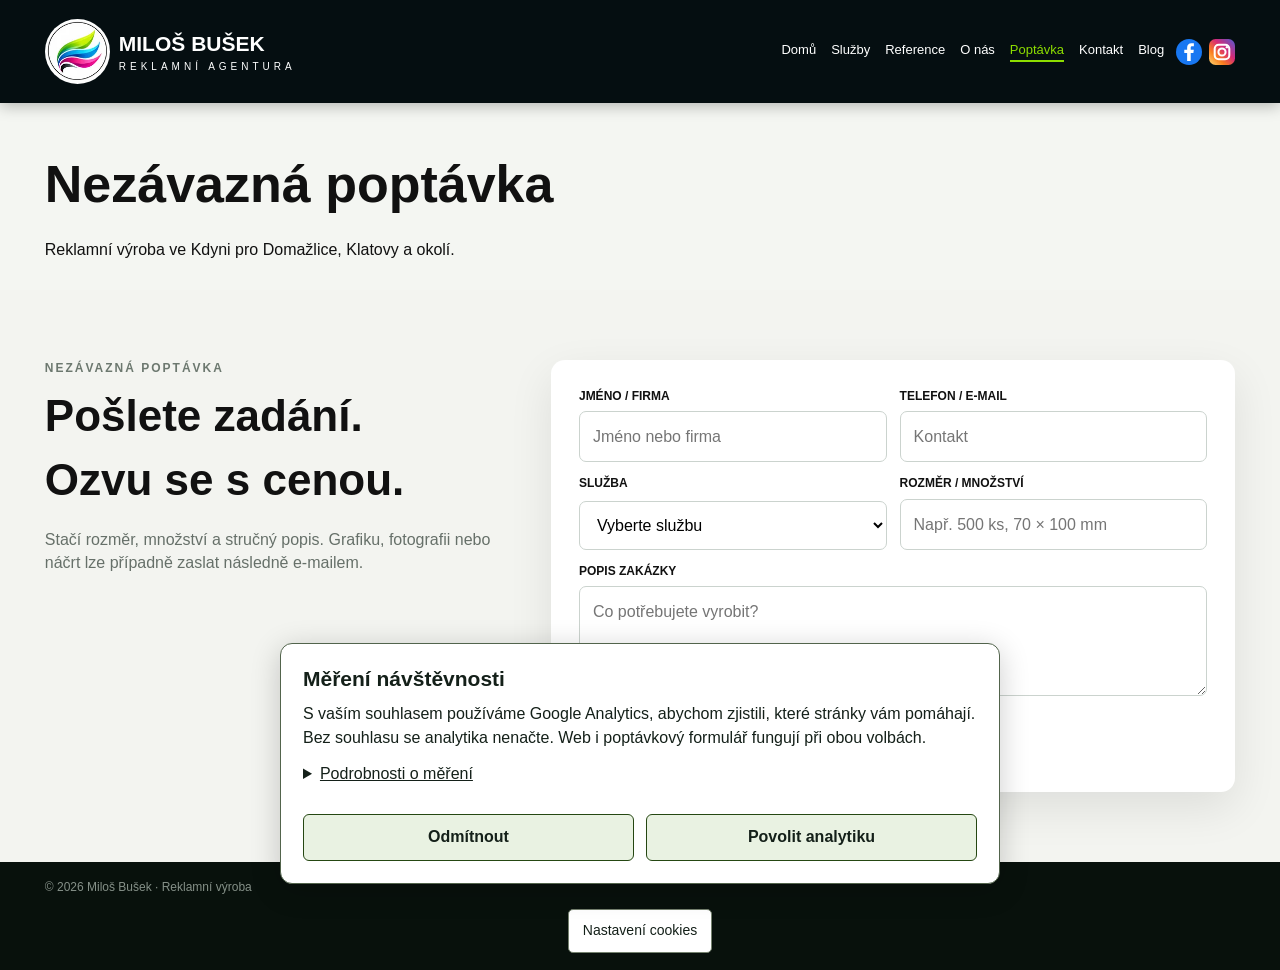
<file: poptavka/index.html>
<!doctype html><html lang="cs"><head><meta charset="utf-8"><meta name="viewport" content="width=device-width,initial-scale=1"><base href="/"><title>Nezávazná poptávka | Miloš Bušek – Kdyně</title><meta name="description" content="Kontaktujte reklamní výrobu Miloš Bušek ve Kdyni. Nezávazná poptávka samolepek, bannerů, polepů, cedulí, grafiky a produktové fotografie."><meta name="robots" content="index, follow"><link rel="canonical" href="https://www.milosbusek.cz/poptavka/"><style>
:root{--g:#8ddd00;--g2:#b8ff40;--black:#06100b;--dark:#0a1310;--paper:#f4f6f2;--text:#0a0d0b;--mut:#59625c}
*{box-sizing:border-box}html{scroll-behavior:smooth}body{margin:0;font-family:Arial,Helvetica,sans-serif;background:#fff;color:#111;line-height:1.45}
img{display:block;max-width:100%}a{color:inherit;text-decoration:none}button,input,select,textarea{font:inherit}
.wrap{width:min(1440px,93vw);margin:auto}
header{height:103px;background:rgba(5,14,17,.98);color:#fff;position:sticky;top:0;z-index:100;box-shadow:0 3px 14px rgba(0,0,0,.25)}
.head{height:100%;display:flex;align-items:center;gap:26px}
.brand{display:flex;align-items:center;gap:22px;min-width:390px;cursor:pointer}
.logo{width:88px;height:88px;border:4px solid #d7e8bc;border-radius:50%;position:relative;overflow:hidden;background:#102028}
.logo:before{content:"";position:absolute;width:57px;height:18px;left:13px;top:27px;background:linear-gradient(135deg,#8fe000 0 25%,#fff 25% 41%,#e51e56 41% 58%,#36bdf2 58% 78%,#fff 78%);transform:skew(-22deg) rotate(-15deg);border-radius:70% 15% 70% 15%}
.logo:after{content:"";position:absolute;width:38px;height:8px;left:22px;top:40px;background:#7de200;transform:rotate(-17deg);border-radius:90%}
.brandname{font-size:30px;letter-spacing:.3px;line-height:1.02;font-weight:400;white-space:nowrap}.brandname b{font-weight:800}
.brandsub{font-size:13px;letter-spacing:7px;margin-top:7px;color:#edf0ee;white-space:nowrap}
nav{display:flex;gap:34px;margin-left:auto;font-size:16px}nav a{cursor:pointer;padding:38px 0 17px}nav a:hover,nav a.active{color:var(--g);border-bottom:2px solid var(--g)}
.topcontact{display:flex;gap:23px;align-items:center;font-size:14px;white-space:nowrap}.topcontact strong{font-size:15px}.tico{color:var(--g);font-size:25px;margin-right:7px}
.page{display:none}.page.active{display:block}
.hero{height:620px;position:relative;overflow:hidden;background:#101}
.hero video{position:absolute;inset:0;width:100%;height:100%;object-fit:cover}.hero:after{content:"";position:absolute;inset:0;background:linear-gradient(90deg,rgba(0,0,0,.92),rgba(0,0,0,.65) 44%,rgba(0,0,0,.15))}
.hero-copy{position:relative;z-index:2;color:#fff;padding-top:90px;max-width:720px}.kicker{color:var(--g);font-weight:800;font-size:13px;letter-spacing:2px}
.hero h1{font-size:72px;line-height:.98;margin:12px 0 17px;letter-spacing:-2.5px}.hero h1 em{font-style:normal;color:var(--g)}.hero p{font-size:18px;color:#e0e6e1;max-width:640px}.hero-services{font-size:19px;font-weight:700;letter-spacing:.5px}
.btnrow{display:flex;gap:12px;margin-top:26px}.cta{background:var(--g);border:0;border-radius:7px;padding:15px 20px;font-weight:800;cursor:pointer}.outline{background:transparent;border:1px solid #fff;color:#fff;border-radius:7px;padding:14px 19px;font-weight:700;cursor:pointer}
.section{padding:70px 0}.light{background:var(--paper)}.section-head{display:flex;justify-content:space-between;align-items:end;gap:30px;margin-bottom:30px}.eyebrow{color:#6c786f;font-weight:800;letter-spacing:2px;font-size:12px}.section-head h2{font-size:44px;margin:6px 0 0}.section-head p{max-width:570px;color:#616a64}
.cards{display:grid;grid-template-columns:repeat(3,1fr);gap:18px}.service-card{height:350px;position:relative;border-radius:14px;overflow:hidden;cursor:pointer;box-shadow:0 16px 40px rgba(0,0,0,.16)}.service-card img{width:100%;height:100%;object-fit:cover;transition:.35s}.service-card:hover img{transform:scale(1.04)}.overlay{position:absolute;inset:0;background:linear-gradient(transparent 35%,rgba(0,0,0,.96))}.scopy{position:absolute;left:20px;right:20px;bottom:19px;color:#fff}.scopy h3{font-size:23px;margin:0 0 7px}.scopy p{font-size:14px;color:#d9e0db;margin:0 0 10px}.scopy span{font-size:12px;color:var(--g);font-weight:800}
.stats{background:#0a130f;color:#fff}.statsgrid{display:grid;grid-template-columns:repeat(4,1fr)}.stat{padding:28px;border-right:1px solid #26332b}.stat strong{display:block;color:var(--g);font-size:31px}.stat small{display:block;color:#b5beb8;margin-top:4px}
.about{background:#08110c;color:#fff}.aboutgrid{display:grid;grid-template-columns:220px 1fr 1fr;gap:40px;align-items:center}.portrait{width:200px;height:200px;object-fit:cover;border-radius:50%;border:4px solid var(--g)}.about h2{font-size:42px;margin:7px 0 10px}.about p{color:#c6cec8;font-size:17px}.features{display:grid;grid-template-columns:1fr 1fr;gap:12px}.feat{border:1px solid #28362f;border-radius:10px;padding:18px}.feat b{display:block;color:var(--g);margin-bottom:4px}.feat span{font-size:14px;color:#b5beb8}
.formsec{background:#f3f4f0}.formgrid{display:grid;grid-template-columns:.8fr 1.2fr;gap:50px}.formgrid h2{font-size:44px;margin:7px 0 12px}.formgrid p{color:#667069}.formcard{background:#fff;border-radius:14px;padding:28px;box-shadow:0 16px 45px rgba(0,0,0,.09)}.fields{display:grid;grid-template-columns:1fr 1fr;gap:13px}.field{display:grid;gap:6px}.full{grid-column:1/-1}label{font-size:12px;font-weight:800}input,select,textarea{border:1px solid #cbd3ce;border-radius:7px;padding:13px;background:#fff}textarea{min-height:110px;resize:vertical}.success{display:none;margin-top:12px;padding:11px;background:#e7f7c9;border-radius:7px;color:#315207;font-weight:700}
.contact{background:#fff}.contactgrid{display:grid;grid-template-columns:repeat(3,1fr);gap:40px}.contactgrid p{color:#5f6962}footer{background:#08110c;color:#859088;padding:17px 0;font-size:12px}
/* service template exactly unified */
.service-stage{background:linear-gradient(90deg,#fbfcf9 0%,#fbfcf9 42%,#eef1ee 42%,#eef1ee 100%);min-height:calc(100vh - 103px)}
.service-grid{display:grid;grid-template-columns:.78fr 1.22fr;gap:25px;align-items:center;padding-top:35px}
.service-copy{padding:0 0 0 4px}.mini-title{font-weight:800;font-size:17px;display:flex;align-items:center;gap:16px;margin-bottom:18px}.mini-title span{width:49px;height:8px;background:var(--g);border-radius:8px}
.service-copy h1{font-size:67px;line-height:1.03;letter-spacing:-2px;margin:0 0 18px;max-width:650px}.service-copy h1 em{display:block;font-style:normal;color:var(--g)}
.service-lead{font-size:20px;max-width:590px;margin-bottom:26px}.benefits{display:grid;gap:12px}.benefit{display:grid;grid-template-columns:64px 1fr;gap:14px;align-items:center}.bicon{width:64px;height:64px;background:#dafa9f;border-radius:50%;display:grid;place-items:center;font-size:30px;border:1px solid #caef8c}.benefit b{display:block;font-size:18px}.benefit span{display:block;font-size:16px;color:#323834}
.service-visual{align-self:stretch;display:flex;align-items:center;justify-content:center;min-height:560px;overflow:hidden}.service-visual img{width:100%;height:560px;object-fit:cover}
.thumbbar{display:grid;grid-template-columns:45px 1fr 45px;gap:12px;align-items:center;width:min(1490px,96vw);margin:0 auto;padding:10px 0;background:#fff}.roundarr{width:40px;height:40px;border-radius:50%;border:1px solid #505a54;background:white;font-size:24px;cursor:pointer}.thumbs{display:grid;grid-template-columns:repeat(5,1fr);gap:9px}.thumbs img{height:150px;width:100%;object-fit:cover;border-radius:6px;background:#f1f2ef}
.service-footer-row{display:grid;grid-template-columns:1.12fr 1px .95fr .5fr .73fr;gap:30px;align-items:center;padding:18px 0 22px}.service-cta{height:76px;border:0;border-radius:9px;background:#07100c;color:#fff;font-size:17px;font-weight:800;cursor:pointer;text-align:left;padding:0 24px;box-shadow:0 10px 24px rgba(0,0,0,.12)}.service-cta span{font-size:30px;margin-right:15px;vertical-align:middle}.service-cta b{float:right;font-size:31px;font-weight:400}.vline{height:74px;background:#626b65}.service-quote{font-size:17px;font-style:italic}.signature{font-family:"Brush Script MT","Segoe Script",cursive;font-size:37px;color:#63c900;transform:rotate(-6deg);white-space:nowrap}.shopbox{border:1.5px solid var(--g);border-radius:9px;padding:15px 17px;display:flex;gap:12px;align-items:center;font-size:17px}
@media(max-width:1180px){.topcontact{display:none}nav{gap:20px}.brand{min-width:330px}.service-copy h1{font-size:56px}}
@media(max-width:900px){header{height:86px}.logo{width:64px;height:64px}.brandname{font-size:24px}.brandsub{font-size:10px;letter-spacing:4px}nav{display:none}.brand{min-width:auto}.cards{grid-template-columns:repeat(2,1fr)}.service-stage{background:#fbfcf9}.service-grid{grid-template-columns:1fr}.service-visual img{height:420px}.service-footer-row{grid-template-columns:1fr 1fr}.vline{display:none}.thumbs{grid-template-columns:repeat(3,1fr)}.thumbs img:nth-child(n+4){display:none}.aboutgrid{grid-template-columns:180px 1fr}.features{grid-column:1/-1}.formgrid{grid-template-columns:1fr}}
@media(max-width:650px){.brandname{font-size:20px}.brandsub{font-size:8px;letter-spacing:3px}.cards{grid-template-columns:1fr}.hero h1{font-size:45px}.statsgrid{grid-template-columns:1fr 1fr}.aboutgrid{grid-template-columns:1fr}.fields{grid-template-columns:1fr}.contactgrid{grid-template-columns:1fr}.service-copy h1{font-size:45px}.service-lead{font-size:17px}.benefit{grid-template-columns:52px 1fr}.bicon{width:52px;height:52px;font-size:24px}.thumbs{grid-template-columns:1fr 1fr}.thumbs img:nth-child(n+3){display:none}.service-footer-row{grid-template-columns:1fr}.service-quote,.signature,.shopbox{text-align:center;justify-content:center}}

.signature{display:flex;align-items:center;justify-content:center}
.signature img{display:block;width:150px;max-height:62px;object-fit:contain}
.service-visual{position:relative}
.carousel-main{transition:opacity .24s ease, transform .35s ease}
.carousel-main.is-changing{opacity:.22;transform:scale(.992)}
.thumbs img{cursor:pointer;transition:transform .2s ease,opacity .2s ease,border-color .2s ease}
.thumbs img:hover{transform:translateY(-2px)}
.thumbs img.active-thumb{outline:3px solid var(--g);outline-offset:-3px;opacity:1}
.roundarr{transition:background .2s ease,transform .2s ease}
.roundarr:hover{background:#e9f9c9;transform:scale(1.05)}

/* Schválený ostrý podpis */
.signature{
  display:flex!important;
  align-items:center!important;
  justify-content:center!important;
  min-width:170px;
}
.signature img{
  width:154px!important;
  height:85px!important;
  max-width:154px!important;
  max-height:85px!important;
  object-fit:contain!important;
  transform:none!important;
  filter:none!important;
  opacity:1!important;
  image-rendering:auto!important;
}

/* Produktová fotografie – přesně 5 schválených obrázků */
#page-produkt .thumbs img{
  object-fit:cover!important;
  background:#f3f3f3;
}

/* Fotografie: používat zdrojové rozlišení bez umělého rozmazávání */
.service-visual img,
.service-card img,
.thumbs img{
    image-rendering:auto !important;
    filter:none !important;
    -webkit-filter:none !important;
}
#page-produkt .service-visual img{
    object-fit:contain !important;
    background:#f5f5f3;
}

/* Produktová fotografie – ostřejší náhledy 2–5 */
#page-produkt .thumbs img{
    image-rendering:auto !important;
    filter:none !important;
    backface-visibility:hidden;
    transform:translateZ(0);
}

#page-produkt .signature,
#page-produkt .signature img{
    background:transparent !important;
    box-shadow:none !important;
    border:0 !important;
}

/* Nové portfolio fotografie – ostré webové převzorkování 2000 × 1400 */
.thumbs img{image-rendering:auto!important;filter:none!important}

/* Polepy: přirozené fotografie bez přeostření */
#page-polepy .thumbs img,
#page-polepy .service-visual img{
  filter:none!important;
  image-rendering:auto!important;
}
/* Nový reklamní štít */
#page-cedule .thumbs img{object-fit:cover}

#page-produkt .thumbs img,
#page-produkt .service-visual img{
  image-rendering:auto!important;
  filter:none!important;
}

/* Jednotná navigace všech stránek */
.site-unified-header{height:103px!important;min-height:0!important;padding:0!important;background:#050e11!important;position:sticky!important;top:0;z-index:1000!important;color:white!important;box-shadow:0 3px 14px #0004!important}
.site-unified-header .unified-inner{width:min(1440px,93vw)!important;max-width:none!important;height:100%;margin:auto;display:flex!important;align-items:center!important;justify-content:space-between!important;gap:24px!important;flex-wrap:nowrap!important}
.site-unified-header .unified-logo{display:flex!important;align-items:center!important;gap:12px!important;color:white!important;text-decoration:none!important;white-space:nowrap;font:800 24px Arial,sans-serif!important;letter-spacing:0!important}
.site-unified-header .unified-logo img{width:70px!important;height:70px!important;object-fit:contain!important;clip-path:none!important;border-radius:50%!important}
.site-unified-header .unified-logo small{display:block;font:400 10px Arial,sans-serif;letter-spacing:4px;margin-top:5px}
.site-unified-header .unified-links{display:flex!important;align-items:center!important;gap:20px!important;margin-left:auto!important;flex-wrap:nowrap!important}
.site-unified-header .unified-links a{display:inline-flex!important;align-items:center!important;padding:0 0 3px!important;border-bottom:2px solid transparent;color:#fff!important;text-decoration:none!important;font:400 14px Arial,sans-serif!important;white-space:nowrap}
.site-unified-header .unified-links a:hover,.site-unified-header .unified-links a[aria-current="page"]{color:#8ddd00!important;border-bottom-color:#8ddd00!important}
.site-unified-header .unified-mobile{display:none!important}
@media(max-width:900px){.site-unified-header{height:86px!important}.site-unified-header .unified-logo{font-size:20px!important}.site-unified-header .unified-logo img{width:60px!important;height:60px!important}.site-unified-header .unified-logo small{font-size:8px;letter-spacing:3px}.site-unified-header .unified-links{display:none!important}.site-unified-header .unified-mobile{display:block!important;position:relative;margin-left:auto}.site-unified-header .unified-mobile summary{list-style:none;cursor:pointer;border:1px solid #ffffff55;border-radius:8px;color:#8ddd00;background:#101b16;width:48px;height:48px;display:grid;place-items:center;font:28px Arial,sans-serif}.site-unified-header .unified-mobile summary::-webkit-details-marker{display:none}.site-unified-header .unified-mobile[open] summary{background:#8ddd00;color:#06100b}.site-unified-header .unified-mobile nav{position:absolute;display:flex!important;flex-direction:column;align-items:stretch;gap:0;right:0;top:56px;min-width:230px;background:#07100c;padding:8px 0;box-shadow:0 12px 24px #0008;border-radius:5px;z-index:1002}.site-unified-header .unified-mobile nav a{display:block!important;padding:12px 20px!important;color:white!important;text-decoration:none!important;font:16px Arial,sans-serif!important;border-bottom:1px solid #ffffff18}.site-unified-header .unified-mobile nav a:hover,.site-unified-header .unified-mobile nav a[aria-current="page"]{color:#8ddd00!important}}

.site-unified-header .unified-inner{gap:12px!important}.site-unified-header .unified-logo{gap:9px!important;font-size:21px!important}.site-unified-header .unified-logo img{width:65px!important;height:65px!important}.site-unified-header .unified-links{gap:13px!important}.site-unified-header .unified-links a{font-size:13px!important}.site-unified-header .unified-social{display:flex;gap:7px;align-items:center;flex-shrink:0}.site-unified-header .unified-social a{display:block;width:26px;height:26px}.site-unified-header .unified-social svg{display:block;width:26px;height:26px}.site-unified-header .unified-contact{display:flex;align-items:center;gap:12px;font:12px Arial,sans-serif;white-space:nowrap}.site-unified-header .unified-contact a{color:#fff!important;text-decoration:none!important}.site-unified-header .unified-contact a span{color:#8ddd00;font-size:18px}.site-unified-header .unified-contact a:hover{color:#8ddd00!important}.site-unified-header .unified-mobile-extras{display:none}
@media(max-width:1400px){.site-unified-header .unified-contact{display:none}.site-unified-header .unified-links{gap:15px!important}}
@media(max-width:900px){.site-unified-header .unified-inner>.unified-social{display:none}.site-unified-header .unified-mobile-extras{display:block;padding:12px 20px}.site-unified-header .unified-mobile-extras .unified-social{display:flex;gap:12px;margin-bottom:14px}.site-unified-header .unified-mobile-extras .unified-contact{display:flex!important;flex-direction:column;align-items:flex-start;gap:10px;white-space:normal}.site-unified-header .unified-mobile nav{max-height:calc(100vh - 105px);overflow-y:auto}}

</style>
<style>
/* OPRAVA POZICE PO KLIKNUTÍ V MENU
   Sticky hlavička má na PC 103 px, proto cílová sekce začíná s příjemným odstupem pod ní. */
html{scroll-padding-top:125px!important;}
#home,#sluzby,#reference,#onas,#poptavka,#kontakt{
  scroll-margin-top:125px!important;
}
@media(max-width:900px){
  html{scroll-padding-top:105px!important;}
  #home,#sluzby,#reference,#onas,#poptavka,#kontakt{
    scroll-margin-top:105px!important;
  }
}
</style><style>
/* OPRAVA SEKCE KONTAKT – protože je na konci stránky, potřebuje spodní rezervu,
   aby šla po kliknutí vytáhnout pod pevnou horní lištu. */
#kontakt{
  scroll-margin-top:125px!important;
  padding-bottom:160px!important;
}
@media(max-width:900px){
  #kontakt{
    scroll-margin-top:105px!important;
    padding-bottom:120px!important;
  }
}
</style><style>
/* FINÁLNÍ OPRAVA POZICE KONTAKTU */
#kontakt{
  scroll-margin-top:125px!important;
  padding-top:64px!important;
  padding-bottom:64px!important;
  min-height:calc(100vh - 125px)!important;
  box-sizing:border-box!important;
}
@media(max-width:900px){
  #kontakt{
    scroll-margin-top:105px!important;
    padding-top:42px!important;
    padding-bottom:42px!important;
    min-height:calc(100vh - 105px)!important;
  }
}
</style><style>
/* Kontakt na PC se po kliknutí zobrazí jako spodní kompozice stránky.
   Rušíme předchozí umělé natažení sekce Kontakt. */
#kontakt{
  min-height:0!important;
  padding-top:64px!important;
  padding-bottom:64px!important;
}
@media(max-width:900px){
  #kontakt{
    min-height:0!important;
    padding-top:42px!important;
    padding-bottom:42px!important;
  }
}
</style><style>
/* MOBILNÍ MENU – pouze mobil/tablet */
.mobile-menu-btn,
.mobile-nav{display:none;}

@media(max-width:900px){
  header{
    height:86px!important;
    overflow:visible!important;
  }
  .head{
    position:relative;
    gap:12px!important;
  }
  .topcontact{
    display:none!important;
  }
  .brand{
    flex:1 1 auto;
    min-width:0!important;
    gap:12px!important;
  }
  .logo{
    flex:0 0 auto;
  }
  .brandname{
    white-space:nowrap;
  }

  .mobile-menu-btn{
    display:flex!important;
    align-items:center;
    justify-content:center;
    flex:0 0 48px;
    width:48px;
    height:48px;
    margin-left:auto;
    border:1px solid rgba(255,255,255,.28);
    border-radius:8px;
    background:#101b16;
    color:#8ddd00;
    font-size:29px;
    line-height:1;
    cursor:pointer;
    z-index:1002;
  }
  .mobile-menu-btn.open{
    background:#8ddd00;
    color:#06100b;
  }

  .mobile-nav{
    display:none;
    position:absolute;
    left:0;
    right:0;
    top:86px;
    z-index:1001;
    background:#07100c;
    border-top:1px solid rgba(255,255,255,.08);
    box-shadow:0 14px 30px rgba(0,0,0,.32);
    padding:8px 16px 16px;
  }
  .mobile-nav.open{
    display:block!important;
  }
  .mobile-nav > a{
    display:block;
    padding:15px 8px;
    color:#fff;
    font-size:18px;
    font-weight:700;
    border-bottom:1px solid rgba(255,255,255,.10);
  }
  .mobile-nav > a:active,
  .mobile-nav > a:hover,
  .mobile-nav > a.active{
    color:#8ddd00;
  }
  .mobile-nav-contact{
    display:grid;
    gap:8px;
    padding-top:14px;
  }
  .mobile-nav-contact a{
    display:block;
    color:#cfd8d2;
    font-size:15px;
    padding:5px 8px;
  }
}

@media(max-width:480px){
  .brandname{font-size:18px!important;}
  .brandsub{font-size:7px!important;letter-spacing:2.4px!important;}
  .logo{width:58px!important;height:58px!important;}
}
</style><style>
/* MOBIL – sekce „Co pro vás vyrobím“ */
@media(max-width:900px){
  #sluzby .section-head{
    margin-bottom:16px!important;
    gap:12px!important;
    align-items:center!important;
  }
  #sluzby .section-head h2{
    margin-top:0!important;
    margin-bottom:0!important;
    line-height:1.05!important;
  }
  #sluzby .section-head p{
    margin-top:0!important;
    margin-bottom:0!important;
    align-self:center!important;
  }
}
</style><style>
/* MOBIL – ukotvené záhlaví s hamburgerem; PC beze změny */
@media(max-width:900px){
  header{
    position:fixed!important;
    top:0!important;
    left:0!important;
    right:0!important;
    width:100%!important;
    z-index:9999!important;
  }
  body{
    padding-top:86px!important;
  }
  .mobile-nav{
    position:fixed!important;
    top:86px!important;
    left:0!important;
    right:0!important;
    z-index:9998!important;
  }
}
</style><style>
/* MOBIL – oprava pevného záhlaví podle kontroly na telefonu.
   Záhlaví zůstává nahoře, ale už nepřekrývá / neposouvá obsah. PC beze změny. */
@media(max-width:900px){
  body{
    padding-top:0!important;
  }

  header{
    position:sticky!important;
    top:0!important;
    left:auto!important;
    right:auto!important;
    width:100%!important;
    height:86px!important;
    min-height:86px!important;
    z-index:9999!important;
    overflow:visible!important;
    background:#06100b!important;
  }

  header .head{
    height:86px!important;
    min-height:86px!important;
    display:flex!important;
    align-items:center!important;
    justify-content:space-between!important;
    padding-top:0!important;
    padding-bottom:0!important;
  }

  header .brand{
    height:86px!important;
    display:flex!important;
    align-items:center!important;
    margin:0!important;
    padding:0!important;
  }

  header .logo{
    margin:0!important;
    flex:0 0 auto!important;
  }

  header .mobile-menu-btn{
    position:static!important;
    top:auto!important;
    right:auto!important;
    margin:0 0 0 auto!important;
    align-self:center!important;
  }

  header .mobile-nav{
    position:absolute!important;
    top:86px!important;
    left:0!important;
    right:0!important;
    width:100%!important;
    z-index:9998!important;
  }
}
</style><style>
/* MOBIL – rezerva pod horní lištou telefonu / prohlížeče.
   Záhlaví se už neschová pod horní systémovou lištu. PC beze změny. */
@media(max-width:900px){
  :root{
    --mobile-safe-top:max(env(safe-area-inset-top, 0px), 20px);
    --mobile-header-core:86px;
  }

  header{
    position:sticky!important;
    top:0!important;
    height:calc(var(--mobile-header-core) + var(--mobile-safe-top))!important;
    min-height:calc(var(--mobile-header-core) + var(--mobile-safe-top))!important;
    padding-top:var(--mobile-safe-top)!important;
    box-sizing:border-box!important;
    background:#06100b!important;
    z-index:9999!important;
  }

  header .head{
    height:var(--mobile-header-core)!important;
    min-height:var(--mobile-header-core)!important;
    padding-top:0!important;
    padding-bottom:0!important;
    box-sizing:border-box!important;
    align-items:center!important;
  }

  header .brand,
  header .mobile-menu-btn{
    transform:none!important;
    top:auto!important;
  }

  header .mobile-nav{
    top:calc(var(--mobile-header-core) + var(--mobile-safe-top))!important;
  }
}
</style><style>
/* MOBIL – definitivně pevné záhlaví, posunuté o něco níž.
   Pouze mobil, PC beze změny. */
@media(max-width:900px){
  :root{
    --mobile-safe-top:30px;
    --mobile-header-core:86px;
    --mobile-header-total:116px;
  }

  body{
    padding-top:var(--mobile-header-total)!important;
  }

  header{
    position:fixed!important;
    top:0!important;
    left:0!important;
    right:0!important;
    width:100%!important;
    height:var(--mobile-header-total)!important;
    min-height:var(--mobile-header-total)!important;
    padding-top:var(--mobile-safe-top)!important;
    box-sizing:border-box!important;
    background:#06100b!important;
    z-index:9999!important;
    overflow:visible!important;
  }

  header .head{
    height:var(--mobile-header-core)!important;
    min-height:var(--mobile-header-core)!important;
    padding-top:0!important;
    padding-bottom:0!important;
    box-sizing:border-box!important;
    align-items:center!important;
  }

  header .mobile-nav{
    position:fixed!important;
    top:var(--mobile-header-total)!important;
    left:0!important;
    right:0!important;
    width:100%!important;
    z-index:9998!important;
  }
}

/* MB-web-41: Na mobilu zobrazit aktuální a následující náhled. */
@media(max-width:650px){
  .service-page .thumbs img{display:none!important}
  .service-page .thumbs img.mobile-visible{display:block!important}
}
</style><style>
/* Sociální sítě – Facebook a Instagram; YouTube lze doplnit později. */
.social-links{display:flex;align-items:center;gap:9px;flex:0 0 auto}
.social-links a{display:inline-flex;width:29px;height:29px;align-items:center;justify-content:center;border-radius:7px;transition:transform .2s ease}
.social-links a:hover{transform:translateY(-2px)}
.social-links svg{display:block;width:29px;height:29px}
.mobile-social-links{display:none}
@media(min-width:1181px){header .head{gap:14px}header .brand{min-width:320px;gap:14px}header .logo{width:76px;height:76px;flex:0 0 76px}header .brandname{font-size:26px}header .brandsub{font-size:10px;letter-spacing:5px}header nav{gap:18px;font-size:14px}header .topcontact{gap:12px;font-size:12px}header .topcontact strong{font-size:13px}header .tico{font-size:20px;margin-right:4px}}
@media(max-width:900px){header .head>.social-links{display:none}.mobile-social-links{display:flex;gap:15px;padding:15px 8px 10px;border-top:1px solid #39443e;margin-top:10px}.mobile-social-links a,.mobile-social-links svg{width:37px;height:37px}}
</style>
<script type="application/ld+json">
{
  "@context": "https://schema.org",
  "@type": "LocalBusiness",
  "@id": "https://www.milosbusek.cz/#firma",
  "name": "Miloš Bušek – reklamní výroba",
  "url": "https://www.milosbusek.cz/",
  "description": "Zakázková reklamní výroba, tisk samolepek a etiket, polepy, reklamní značení, bannery, grafika a produktová fotografie.",
  "telephone": "+420728551668",
  "email": "milosbusek@gmail.com",
  "address": {
    "@type": "PostalAddress",
    "streetAddress": "Luční 659",
    "addressLocality": "Kdyně",
    "postalCode": "345 06",
    "addressRegion": "Plzeňský kraj",
    "addressCountry": "CZ"
  },
  "areaServed": [
    {
      "@type": "AdministrativeArea",
      "name": "Plzeňský kraj"
    },
    {
      "@type": "City",
      "name": "Kdyně"
    },
    {
      "@type": "City",
      "name": "Domažlice"
    },
    {
      "@type": "City",
      "name": "Klatovy"
    },
    {
      "@type": "City",
      "name": "Staňkov"
    },
    {
      "@type": "City",
      "name": "Holýšov"
    },
    {
      "@type": "City",
      "name": "Plzeň"
    },
    {
      "@type": "City",
      "name": "Horšovský Týn"
    },
    {
      "@type": "City",
      "name": "Nýrsko"
    }
  ],
  "sameAs": [
    "https://www.facebook.com/reklamabusek",
    "https://www.instagram.com/milosbusek/"
  ]
}
</script>
<style id="web2026-sjednocene-logo">
/* Sjednocene logo pro desktop i mobil: realny obrazek namisto CSS symbolu */
header .logo{border:0!important;background:#fff!important;position:relative!important;border-radius:50%!important;overflow:hidden!important;display:flex!important;align-items:center!important;justify-content:center!important}
header .logo:before,header .logo:after{content:none!important;display:none!important}
header .logo img{display:block!important;width:100%!important;height:100%!important;object-fit:contain!important}
</style><style>.contact-page-head{background:#081311;color:white;padding:18px 0;position:sticky;top:0;z-index:30}.contact-page-head .wrap{display:flex;align-items:center;justify-content:space-between;gap:16px;flex-wrap:wrap}.contact-page-head a{color:white}.contact-page-head .home-link{display:flex;align-items:center;gap:12px;font-weight:800}.contact-page-head .home-link img{width:56px!important;height:56px!important;object-fit:cover!important;border-radius:50%!important;clip-path:circle(50% at 50% 50%)!important;background:#fff;display:block!important;flex-shrink:0}.contact-page-head nav{display:flex;gap:18px;flex-wrap:wrap}.contact-page-head nav a:hover{color:#8ddd00}.contact-page-intro{padding:44px 0 12px;background:#f4f6f2}.contact-page-intro h1{font-size:clamp(30px,5vw,52px);margin:0}.formsec{scroll-margin-top:105px}@media(max-width:600px){.contact-page-head nav{gap:12px;font-size:13px}}</style><style id="mobile-header-consistency-2026">
/* Kontakt a poptávka: stejné umístění mobilního záhlaví jako stránky služeb.
   Ruší starší pravidlo s 116px horní rezervou a pevným posunem. */
@media (max-width:900px){
  html body{padding-top:0!important;margin-top:0!important}
  body > header.site-unified-header{
    position:sticky!important;top:0!important;left:auto!important;right:auto!important;
    height:86px!important;min-height:86px!important;padding:0!important;
    margin:0!important;z-index:9999!important;box-sizing:border-box!important;
    background:#050e11!important
  }
  header.site-unified-header .unified-inner{height:86px!important;min-height:86px!important}
}
</style>
<link rel="stylesheet" href="/css/analytics-consent.css">
<script defer src="/js/analytics-consent.js"></script>
</head><body><header class="site-unified-header"><div class="unified-inner"><a class="unified-logo" href="/"><img src="/images/logo-web2026.webp" alt="Logo Miloš Bušek"><span>MILOŠ <b>BUŠEK</b><small>REKLAMNÍ AGENTURA</small></span></a><nav class="unified-links" aria-label="Hlavní navigace"><a href="/">Domů</a><a href="/#sluzby">Služby</a><a href="/#reference">Reference</a><a href="/#onas">O nás</a><a href="/poptavka/" aria-current="page">Poptávka</a><a href="/kontakt/">Kontakt</a><a href="/blog/">Blog</a></nav><div class="unified-social" aria-label="Sociální sítě">
<a href="https://www.facebook.com/reklamabusek" target="_blank" rel="noopener noreferrer" aria-label="Facebook Miloš Bušek" title="Facebook"><svg viewBox="0 0 32 32" role="img" aria-hidden="true"><circle cx="16" cy="16" r="16" fill="#1877F2"/><path fill="#fff" d="M18.1 27V17.1h3.3l.5-3.9h-3.8v-2.5c0-1.1.3-1.9 1.9-1.9H22V5.3c-.4-.1-1.6-.2-3.1-.2-3.1 0-5.2 1.9-5.2 5.4v2.7h-3.5v3.9h3.5V27z"/></svg></a>
<a href="https://www.instagram.com/milosbusek/" target="_blank" rel="noopener noreferrer" aria-label="Instagram Miloš Bušek" title="Instagram"><svg viewBox="0 0 32 32" role="img" aria-hidden="true"><defs><linearGradient id="ig-grad" x1="0" y1="1" x2="1" y2="0"><stop offset="0" stop-color="#FEDA75"/><stop offset=".3" stop-color="#FA7E1E"/><stop offset=".6" stop-color="#D62976"/><stop offset="1" stop-color="#4F5BD5"/></linearGradient></defs><rect width="32" height="32" rx="8" fill="url(#ig-grad)"/><rect x="7" y="7" width="18" height="18" rx="5" fill="none" stroke="#fff" stroke-width="2.5"/><circle cx="16" cy="16" r="4.4" fill="none" stroke="#fff" stroke-width="2.5"/><circle cx="22" cy="10" r="1.5" fill="#fff"/></svg></a>
</div><div class="unified-contact"><a href="tel:+420728551668"><span>☎</span> 728 551 668</a><a href="mailto:milosbusek@gmail.com"><span>✉</span> milosbusek@gmail.com</a><a href="https://maps.google.com/?q=Lu%C4%8Dn%C3%AD+659+Kdyn%C4%9B" target="_blank" rel="noopener"><span>●</span> Luční 659<br>345 06 Kdyně</a></div><details class="unified-mobile"><summary aria-label="Otevřít navigaci">☰</summary><nav aria-label="Mobilní navigace"><a href="/">Domů</a><a href="/#sluzby">Služby</a><a href="/#reference">Reference</a><a href="/#onas">O nás</a><a href="/poptavka/" aria-current="page">Poptávka</a><a href="/kontakt/">Kontakt</a><a href="/blog/">Blog</a></nav><div class="unified-mobile-extras"><div class="unified-social" aria-label="Sociální sítě">
<a href="https://www.facebook.com/reklamabusek" target="_blank" rel="noopener noreferrer" aria-label="Facebook Miloš Bušek" title="Facebook"><svg viewBox="0 0 32 32" role="img" aria-hidden="true"><circle cx="16" cy="16" r="16" fill="#1877F2"/><path fill="#fff" d="M18.1 27V17.1h3.3l.5-3.9h-3.8v-2.5c0-1.1.3-1.9 1.9-1.9H22V5.3c-.4-.1-1.6-.2-3.1-.2-3.1 0-5.2 1.9-5.2 5.4v2.7h-3.5v3.9h3.5V27z"/></svg></a>
<a href="https://www.instagram.com/milosbusek/" target="_blank" rel="noopener noreferrer" aria-label="Instagram Miloš Bušek" title="Instagram"><svg viewBox="0 0 32 32" role="img" aria-hidden="true"><defs><linearGradient id="ig-grad" x1="0" y1="1" x2="1" y2="0"><stop offset="0" stop-color="#FEDA75"/><stop offset=".3" stop-color="#FA7E1E"/><stop offset=".6" stop-color="#D62976"/><stop offset="1" stop-color="#4F5BD5"/></linearGradient></defs><rect width="32" height="32" rx="8" fill="url(#ig-grad)"/><rect x="7" y="7" width="18" height="18" rx="5" fill="none" stroke="#fff" stroke-width="2.5"/><circle cx="16" cy="16" r="4.4" fill="none" stroke="#fff" stroke-width="2.5"/><circle cx="22" cy="10" r="1.5" fill="#fff"/></svg></a>
</div><div class="unified-contact"><a href="tel:+420728551668"><span>☎</span> 728 551 668</a><a href="mailto:milosbusek@gmail.com"><span>✉</span> milosbusek@gmail.com</a><a href="https://maps.google.com/?q=Lu%C4%8Dn%C3%AD+659+Kdyn%C4%9B" target="_blank" rel="noopener"><span>●</span> Luční 659<br>345 06 Kdyně</a></div></div></details></div></header><div class="contact-page-intro"><div class="wrap"><h1>Nezávazná poptávka</h1><p>Reklamní výroba ve Kdyni pro Domažlice, Klatovy a okolí.</p></div></div><section class="section formsec" id="poptavka"><div class="wrap formgrid"><div><div class="eyebrow">NEZÁVAZNÁ POPTÁVKA</div><h2>Pošlete zadání.<br/>Ozvu se s cenou.</h2><p>Stačí rozměr, množství a stručný popis. Grafiku, fotografii nebo náčrt lze případně zaslat následně e-mailem.</p></div>
<form class="formcard" id="inquiry-form" action="https://formspree.io/f/mvkzyqvj" method="POST"><div class="fields">
<div class="field"><label>JMÉNO / FIRMA</label><input name="jmeno_firma" autocomplete="name" placeholder="Jméno nebo firma" required=""/></div>
<div class="field"><label>TELEFON / E-MAIL</label><input name="kontakt" placeholder="Kontakt" required=""/></div>
<div class="field"><label for="service">SLUŽBA</label><select id="service" name="sluzba" required><option value="" selected disabled>Vyberte službu</option><option>Samolepky a etikety</option><option>Reklamní značení</option><option>Bannery a plachty</option><option>Polepy</option><option>Produktová fotografie</option><option>Grafika a tisk</option><option>Razítka</option></select></div>
<div class="field"><label>ROZMĚR / MNOŽSTVÍ</label><input name="rozmer_mnozstvi" placeholder="Např. 500 ks, 70 × 100 mm"/></div>
<div class="field full"><label>POPIS ZAKÁZKY</label><textarea name="popis_zakazky" placeholder="Co potřebujete vyrobit?"></textarea></div>

</div><button class="cta" style="margin-top:15px" type="submit">ODESLAT POPTÁVKU →</button><div class="success" id="success" role="status" aria-live="polite">Děkuji za poptávku. Ozvu se vám co nejdříve.</div><div id="form-error" role="alert" style="display:none;margin-top:12px;color:#a52626;font-weight:700">Poptávku se nepodařilo odeslat. Zkuste to znovu nebo napište na milosbusek@gmail.com.</div></form></div></section>

<footer><div class="wrap">© 2026 Miloš Bušek · Reklamní výroba</div></footer>
<script>/* Odesílání poptávek: úspěch zobrazit pouze po potvrzení služby Formspree. */
document.addEventListener('DOMContentLoaded', function () {
  const form = document.getElementById('inquiry-form');
  if (!form) return;
  const service = form.elements.namedItem('sluzba');
  if (new URLSearchParams(window.location.search).get('sluzba') === 'razitka') {
    service.value = 'Razítka';
  }
  const button = form.querySelector('button[type="submit"]');
  const success = document.getElementById('success');
  const error = document.getElementById('form-error');
  form.addEventListener('submit', async function (event) {
    event.preventDefault();
    if (!form.reportValidity()) return;
    success.style.display = 'none';
    error.style.display = 'none';
    button.disabled = true;
    button.textContent = 'ODESÍLÁM…';
    try {
      const response = await fetch(form.action, {
        method: 'POST',
        body: new FormData(form),
        headers: { 'Accept': 'application/json' }
      });
      if (!response.ok) throw new Error('Formspree HTTP ' + response.status);
      form.reset();
      success.style.display = 'block';
    } catch (err) {
      console.error('Chyba při odesílání poptávky:', err);
      error.style.display = 'block';
      return;
    } finally {
      button.disabled = false;
      button.textContent = 'ODESLAT POPTÁVKU →';
    }

    if (typeof window.gtag === 'function' && window['ga-disable-G-11TC9JGK9T'] === false) {
      window.gtag('event', 'generate_lead');
    }
  });
});
</script></body></html>
</file>
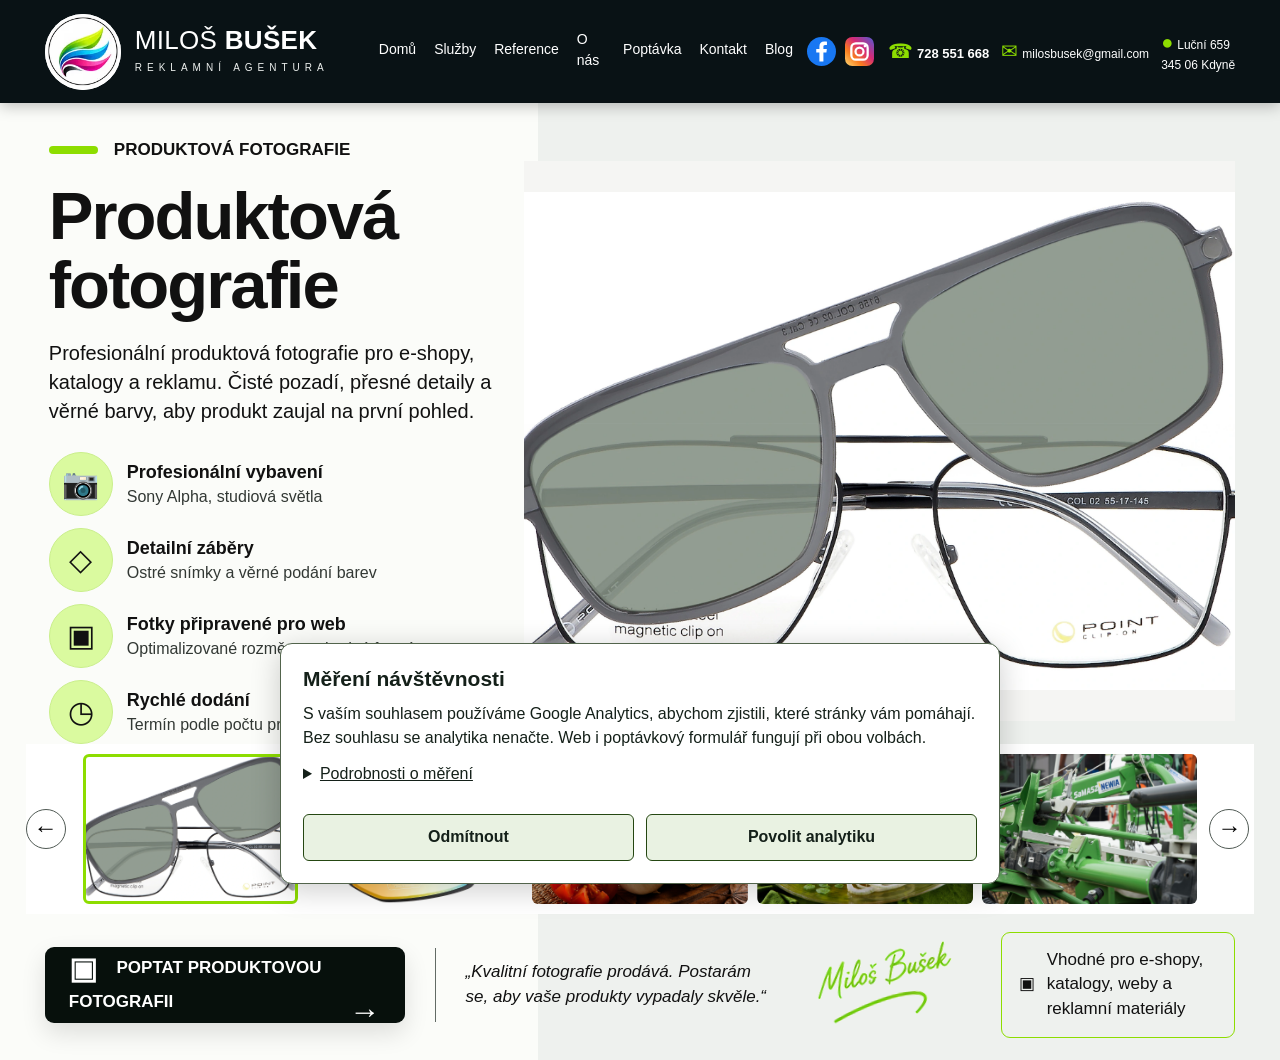
<file: produktova-fotografie/index.html>
<!DOCTYPE html>

<html lang="cs">
<head>
<base href="/">
<meta charset="utf-8"/>
<meta content="width=device-width,initial-scale=1" name="viewport"/>
<title>Produktová fotografie | Miloš Bušek – Kdyně, Domažlice, Klatovy</title>
<meta name="description" content="Produktová fotografie – Miloš Bušek, vlastní reklamní výroba ve Kdyni. Zakázky pro Domažlice, Klatovy a okolí."/>
<meta name="robots" content="index, follow"/>
<link rel="canonical" href="https://www.milosbusek.cz/produktova-fotografie/"/>
<meta property="og:type" content="website"/>
<meta property="og:locale" content="cs_CZ"/>
<meta property="og:title" content="Produktová fotografie | Miloš Bušek – reklamní agentura"/>
<meta property="og:description" content="Produktová fotografie na zakázku. Reklamní výroba Miloš Bušek ve Kdyni pro Domažlice, Klatovy a okolí."/>
<meta property="og:url" content="https://www.milosbusek.cz/produktova-fotografie/"/>
<style>
:root{--g:#8ddd00;--g2:#b8ff40;--black:#06100b;--dark:#0a1310;--paper:#f4f6f2;--text:#0a0d0b;--mut:#59625c}
*{box-sizing:border-box}html{scroll-behavior:smooth}body{margin:0;font-family:Arial,Helvetica,sans-serif;background:#fff;color:#111;line-height:1.45}
img{display:block;max-width:100%}a{color:inherit;text-decoration:none}button,input,select,textarea{font:inherit}
.wrap{width:min(1440px,93vw);margin:auto}
header{height:103px;background:rgba(5,14,17,.98);color:#fff;position:sticky;top:0;z-index:100;box-shadow:0 3px 14px rgba(0,0,0,.25)}
.head{height:100%;display:flex;align-items:center;gap:26px}
.brand{display:flex;align-items:center;gap:22px;min-width:390px;cursor:pointer}
.logo{width:88px;height:88px;border:4px solid #d7e8bc;border-radius:50%;position:relative;overflow:hidden;background:#102028}
.logo:before{content:"";position:absolute;width:57px;height:18px;left:13px;top:27px;background:linear-gradient(135deg,#8fe000 0 25%,#fff 25% 41%,#e51e56 41% 58%,#36bdf2 58% 78%,#fff 78%);transform:skew(-22deg) rotate(-15deg);border-radius:70% 15% 70% 15%}
.logo:after{content:"";position:absolute;width:38px;height:8px;left:22px;top:40px;background:#7de200;transform:rotate(-17deg);border-radius:90%}
.brandname{font-size:30px;letter-spacing:.3px;line-height:1.02;font-weight:400;white-space:nowrap}.brandname b{font-weight:800}
.brandsub{font-size:13px;letter-spacing:7px;margin-top:7px;color:#edf0ee;white-space:nowrap}
nav{display:flex;gap:34px;margin-left:auto;font-size:16px}nav a{cursor:pointer;padding:0 0 2px;display:flex;align-items:center;border-bottom:2px solid transparent}nav a:hover,nav a.active{color:var(--g);border-bottom:2px solid var(--g)}
.topcontact{display:flex;gap:23px;align-items:center;font-size:14px;white-space:nowrap}.topcontact strong{font-size:15px}.tico{color:var(--g);font-size:25px;margin-right:7px}
.page{display:none}.page.active{display:block}
.hero{height:620px;position:relative;overflow:hidden;background:#101}
.hero video{position:absolute;inset:0;width:100%;height:100%;object-fit:cover}.hero:after{content:"";position:absolute;inset:0;background:linear-gradient(90deg,rgba(0,0,0,.92),rgba(0,0,0,.65) 44%,rgba(0,0,0,.15))}
.hero-copy{position:relative;z-index:2;color:#fff;padding-top:90px;max-width:720px}.kicker{color:var(--g);font-weight:800;font-size:13px;letter-spacing:2px}
.hero h1{font-size:72px;line-height:.98;margin:12px 0 17px;letter-spacing:-2.5px}.hero h1 em{font-style:normal;color:var(--g)}.hero p{font-size:18px;color:#e0e6e1;max-width:640px}.hero-services{font-size:19px;font-weight:700;letter-spacing:.5px}
.btnrow{display:flex;gap:12px;margin-top:26px}.cta{background:var(--g);border:0;border-radius:7px;padding:15px 20px;font-weight:800;cursor:pointer}.outline{background:transparent;border:1px solid #fff;color:#fff;border-radius:7px;padding:14px 19px;font-weight:700;cursor:pointer}
.section{padding:70px 0}.light{background:var(--paper)}.section-head{display:flex;justify-content:space-between;align-items:end;gap:30px;margin-bottom:30px}.eyebrow{color:#6c786f;font-weight:800;letter-spacing:2px;font-size:12px}.section-head h2{font-size:44px;margin:6px 0 0}.section-head p{max-width:570px;color:#616a64}
.cards{display:grid;grid-template-columns:repeat(3,1fr);gap:18px}.service-card{height:350px;position:relative;border-radius:14px;overflow:hidden;cursor:pointer;box-shadow:0 16px 40px rgba(0,0,0,.16)}.service-card img{width:100%;height:100%;object-fit:cover;transition:.35s}.service-card:hover img{transform:scale(1.04)}.overlay{position:absolute;inset:0;background:linear-gradient(transparent 35%,rgba(0,0,0,.96))}.scopy{position:absolute;left:20px;right:20px;bottom:19px;color:#fff}.scopy h3{font-size:23px;margin:0 0 7px}.scopy p{font-size:14px;color:#d9e0db;margin:0 0 10px}.scopy span{font-size:12px;color:var(--g);font-weight:800}
.stats{background:#0a130f;color:#fff}.statsgrid{display:grid;grid-template-columns:repeat(4,1fr)}.stat{padding:28px;border-right:1px solid #26332b}.stat strong{display:block;color:var(--g);font-size:31px}.stat small{display:block;color:#b5beb8;margin-top:4px}
.about{background:#08110c;color:#fff}.aboutgrid{display:grid;grid-template-columns:220px 1fr 1fr;gap:40px;align-items:center}.portrait{width:200px;height:200px;object-fit:cover;border-radius:50%;border:4px solid var(--g)}.about h2{font-size:42px;margin:7px 0 10px}.about p{color:#c6cec8;font-size:17px}.features{display:grid;grid-template-columns:1fr 1fr;gap:12px}.feat{border:1px solid #28362f;border-radius:10px;padding:18px}.feat b{display:block;color:var(--g);margin-bottom:4px}.feat span{font-size:14px;color:#b5beb8}
.formsec{background:#f3f4f0}.formgrid{display:grid;grid-template-columns:.8fr 1.2fr;gap:50px}.formgrid h2{font-size:44px;margin:7px 0 12px}.formgrid p{color:#667069}.formcard{background:#fff;border-radius:14px;padding:28px;box-shadow:0 16px 45px rgba(0,0,0,.09)}.fields{display:grid;grid-template-columns:1fr 1fr;gap:13px}.field{display:grid;gap:6px}.full{grid-column:1/-1}label{font-size:12px;font-weight:800}input,select,textarea{border:1px solid #cbd3ce;border-radius:7px;padding:13px;background:#fff}textarea{min-height:110px;resize:vertical}.success{display:none;margin-top:12px;padding:11px;background:#e7f7c9;border-radius:7px;color:#315207;font-weight:700}
.contact{background:#fff}.contactgrid{display:grid;grid-template-columns:repeat(3,1fr);gap:40px}.contactgrid p{color:#5f6962}footer{background:#08110c;color:#859088;padding:17px 0;font-size:12px}
/* service template exactly unified */
.service-stage{background:linear-gradient(90deg,#fbfcf9 0%,#fbfcf9 42%,#eef1ee 42%,#eef1ee 100%);min-height:calc(100vh - 103px)}
.service-grid{display:grid;grid-template-columns:.78fr 1.22fr;gap:25px;align-items:center;padding-top:35px}
.service-copy{padding:0 0 0 4px}.mini-title{font-weight:800;font-size:17px;display:flex;align-items:center;gap:16px;margin-bottom:18px}.mini-title span{width:49px;height:8px;background:var(--g);border-radius:8px}
.service-copy h1{font-size:67px;line-height:1.03;letter-spacing:-2px;margin:0 0 18px;max-width:650px}.service-copy h1 em{display:block;font-style:normal;color:var(--g)}
.service-lead{font-size:20px;max-width:590px;margin-bottom:26px}.benefits{display:grid;gap:12px}.benefit{display:grid;grid-template-columns:64px 1fr;gap:14px;align-items:center}.bicon{width:64px;height:64px;background:#dafa9f;border-radius:50%;display:grid;place-items:center;font-size:30px;border:1px solid #caef8c}.benefit b{display:block;font-size:18px}.benefit span{display:block;font-size:16px;color:#323834}
.service-visual{align-self:stretch;display:flex;align-items:center;justify-content:center;min-height:560px;overflow:hidden}.service-visual img{width:100%;height:560px;object-fit:cover}
.thumbbar{display:grid;grid-template-columns:45px 1fr 45px;gap:12px;align-items:center;width:min(1490px,96vw);margin:0 auto;padding:10px 0;background:#fff}.roundarr{width:40px;height:40px;border-radius:50%;border:1px solid #505a54;background:white;font-size:24px;cursor:pointer}.thumbs{display:grid;grid-template-columns:repeat(5,1fr);gap:9px}.thumbs img{height:150px;width:100%;object-fit:cover;border-radius:6px;background:#f1f2ef}
.service-footer-row{display:grid;grid-template-columns:1.12fr 1px .95fr .5fr .73fr;gap:30px;align-items:center;padding:18px 0 22px}.service-cta{height:76px;border:0;border-radius:9px;background:#07100c;color:#fff;font-size:17px;font-weight:800;cursor:pointer;text-align:left;padding:0 24px;box-shadow:0 10px 24px rgba(0,0,0,.12)}.service-cta span{font-size:30px;margin-right:15px;vertical-align:middle}.service-cta b{float:right;font-size:31px;font-weight:400}.vline{height:74px;background:#626b65}.service-quote{font-size:17px;font-style:italic}.signature{font-family:"Brush Script MT","Segoe Script",cursive;font-size:37px;color:#63c900;transform:rotate(-6deg);white-space:nowrap}.shopbox{border:1.5px solid var(--g);border-radius:9px;padding:15px 17px;display:flex;gap:12px;align-items:center;font-size:17px}
@media(max-width:1180px){.topcontact{display:none}nav{gap:20px}.brand{min-width:330px}.service-copy h1{font-size:56px}}
@media(max-width:900px){header{height:86px}.logo{width:64px;height:64px}.brandname{font-size:24px}.brandsub{font-size:10px;letter-spacing:4px}nav{display:none}.brand{min-width:auto}.cards{grid-template-columns:repeat(2,1fr)}.service-stage{background:#fbfcf9}.service-grid{grid-template-columns:1fr}.service-visual img{height:420px}.service-footer-row{grid-template-columns:1fr 1fr}.vline{display:none}.thumbs{grid-template-columns:repeat(3,1fr)}.thumbs img:nth-child(n+4){display:none}.aboutgrid{grid-template-columns:180px 1fr}.features{grid-column:1/-1}.formgrid{grid-template-columns:1fr}}
@media(max-width:650px){.brandname{font-size:20px}.brandsub{font-size:8px;letter-spacing:3px}.cards{grid-template-columns:1fr}.hero h1{font-size:45px}.statsgrid{grid-template-columns:1fr 1fr}.aboutgrid{grid-template-columns:1fr}.fields{grid-template-columns:1fr}.contactgrid{grid-template-columns:1fr}.service-copy h1{font-size:45px}.service-lead{font-size:17px}.benefit{grid-template-columns:52px 1fr}.bicon{width:52px;height:52px;font-size:24px}.thumbs{grid-template-columns:1fr 1fr}.thumbs img:nth-child(n+3){display:none}.service-footer-row{grid-template-columns:1fr}.service-quote,.signature,.shopbox{text-align:center;justify-content:center}}

.signature{display:flex;align-items:center;justify-content:center}
.signature img{display:block;width:150px;max-height:62px;object-fit:contain}
.service-visual{position:relative}
.carousel-main{transition:opacity .24s ease, transform .35s ease}
.carousel-main.is-changing{opacity:.22;transform:scale(.992)}
.thumbs img{cursor:pointer;transition:transform .2s ease,opacity .2s ease,border-color .2s ease}
.thumbs img:hover{transform:translateY(-2px)}
.thumbs img.active-thumb{outline:3px solid var(--g);outline-offset:-3px;opacity:1}
.roundarr{transition:background .2s ease,transform .2s ease}
.roundarr:hover{background:#e9f9c9;transform:scale(1.05)}

/* Schválený ostrý podpis */
.signature{
  display:flex!important;
  align-items:center!important;
  justify-content:center!important;
  min-width:170px;
}
.signature img{
  width:154px!important;
  height:85px!important;
  max-width:154px!important;
  max-height:85px!important;
  object-fit:contain!important;
  transform:none!important;
  filter:none!important;
  opacity:1!important;
  image-rendering:auto!important;
}

/* Produktová fotografie – přesně 5 schválených obrázků */
#page-produkt .thumbs img{
  object-fit:cover!important;
  background:#f3f3f3;
}

/* Fotografie: používat zdrojové rozlišení bez umělého rozmazávání */
.service-visual img,
.service-card img,
.thumbs img{
    image-rendering:auto !important;
    filter:none !important;
    -webkit-filter:none !important;
}
#page-produkt .service-visual img{
    object-fit:contain !important;
    background:#f5f5f3;
}

/* Produktová fotografie – ostřejší náhledy 2–5 */
#page-produkt .thumbs img{
    image-rendering:auto !important;
    filter:none !important;
    backface-visibility:hidden;
    transform:translateZ(0);
}

#page-produkt .signature,
#page-produkt .signature img{
    background:transparent !important;
    box-shadow:none !important;
    border:0 !important;
}

/* Nové portfolio fotografie – ostré webové převzorkování 2000 × 1400 */
.thumbs img{image-rendering:auto!important;filter:none!important}

/* Polepy: přirozené fotografie bez přeostření */
#page-polepy .thumbs img,
#page-polepy .service-visual img{
  filter:none!important;
  image-rendering:auto!important;
}
/* Nový reklamní štít */
#page-cedule .thumbs img{object-fit:cover}

#page-produkt .thumbs img,
#page-produkt .service-visual img{
  image-rendering:auto!important;
  filter:none!important;
}

</style>
<style>
/* OPRAVA POZICE PO KLIKNUTÍ V MENU
   Sticky hlavička má na PC 103 px, proto cílová sekce začíná s příjemným odstupem pod ní. */
html{scroll-padding-top:125px!important;}
#home,#sluzby,#reference,#onas,#poptavka,#kontakt{
  scroll-margin-top:125px!important;
}
@media(max-width:900px){
  html{scroll-padding-top:105px!important;}
  #home,#sluzby,#reference,#onas,#poptavka,#kontakt{
    scroll-margin-top:105px!important;
  }
}
</style><style>
/* OPRAVA SEKCE KONTAKT – protože je na konci stránky, potřebuje spodní rezervu,
   aby šla po kliknutí vytáhnout pod pevnou horní lištu. */
#kontakt{
  scroll-margin-top:125px!important;
  padding-bottom:160px!important;
}
@media(max-width:900px){
  #kontakt{
    scroll-margin-top:105px!important;
    padding-bottom:120px!important;
  }
}
</style><style>
/* FINÁLNÍ OPRAVA POZICE KONTAKTU */
#kontakt{
  scroll-margin-top:125px!important;
  padding-top:64px!important;
  padding-bottom:64px!important;
  min-height:calc(100vh - 125px)!important;
  box-sizing:border-box!important;
}
@media(max-width:900px){
  #kontakt{
    scroll-margin-top:105px!important;
    padding-top:42px!important;
    padding-bottom:42px!important;
    min-height:calc(100vh - 105px)!important;
  }
}
</style><style>
/* Kontakt na PC se po kliknutí zobrazí jako spodní kompozice stránky.
   Rušíme předchozí umělé natažení sekce Kontakt. */
#kontakt{
  min-height:0!important;
  padding-top:64px!important;
  padding-bottom:64px!important;
}
@media(max-width:900px){
  #kontakt{
    min-height:0!important;
    padding-top:42px!important;
    padding-bottom:42px!important;
  }
}
</style><style>
/* MOBILNÍ MENU – pouze mobil/tablet */
.mobile-menu-btn,
.mobile-nav{display:none;}

@media(max-width:900px){
  header{
    height:86px!important;
    overflow:visible!important;
  }
  .head{
    position:relative;
    gap:12px!important;
  }
  .topcontact{
    display:none!important;
  }
  .brand{
    flex:1 1 auto;
    min-width:0!important;
    gap:12px!important;
  }
  .logo{
    flex:0 0 auto;
  }
  .brandname{
    white-space:nowrap;
  }

  .mobile-menu-btn{
    display:flex!important;
    align-items:center;
    justify-content:center;
    flex:0 0 48px;
    width:48px;
    height:48px;
    margin-left:auto;
    border:1px solid rgba(255,255,255,.28);
    border-radius:8px;
    background:#101b16;
    color:#8ddd00;
    font-size:29px;
    line-height:1;
    cursor:pointer;
    z-index:1002;
  }
  .mobile-menu-btn.open{
    background:#8ddd00;
    color:#06100b;
  }

  .mobile-nav{
    display:none;
    position:absolute;
    left:0;
    right:0;
    top:86px;
    z-index:1001;
    background:#07100c;
    border-top:1px solid rgba(255,255,255,.08);
    box-shadow:0 14px 30px rgba(0,0,0,.32);
    padding:8px 16px 16px;
  }
  .mobile-nav.open{
    display:block!important;
  }
  .mobile-nav > a{
    display:block;
    padding:15px 8px;
    color:#fff;
    font-size:18px;
    font-weight:700;
    border-bottom:1px solid rgba(255,255,255,.10);
  }
  .mobile-nav > a:active,
  .mobile-nav > a:hover,
  .mobile-nav > a.active{
    color:#8ddd00;
  }
  .mobile-nav-contact{
    display:grid;
    gap:8px;
    padding-top:14px;
  }
  .mobile-nav-contact a{
    display:block;
    color:#cfd8d2;
    font-size:15px;
    padding:5px 8px;
  }
}

@media(max-width:480px){
  .brandname{font-size:18px!important;}
  .brandsub{font-size:7px!important;letter-spacing:2.4px!important;}
  .logo{width:58px!important;height:58px!important;}
}
</style><style>
/* MOBIL – sekce „Co pro vás vyrobím“ */
@media(max-width:900px){
  #sluzby .section-head{
    margin-bottom:16px!important;
    gap:12px!important;
    align-items:center!important;
  }
  #sluzby .section-head h2{
    margin-top:0!important;
    margin-bottom:0!important;
    line-height:1.05!important;
  }
  #sluzby .section-head p{
    margin-top:0!important;
    margin-bottom:0!important;
    align-self:center!important;
  }
}
</style><style>
/* MOBIL – ukotvené záhlaví s hamburgerem; PC beze změny */
@media(max-width:900px){
  header{
    position:fixed!important;
    top:0!important;
    left:0!important;
    right:0!important;
    width:100%!important;
    z-index:9999!important;
  }
  body{
    padding-top:86px!important;
  }
  .mobile-nav{
    position:fixed!important;
    top:86px!important;
    left:0!important;
    right:0!important;
    z-index:9998!important;
  }
}
</style><style>
/* MOBIL – oprava pevného záhlaví podle kontroly na telefonu.
   Záhlaví zůstává nahoře, ale už nepřekrývá / neposouvá obsah. PC beze změny. */
@media(max-width:900px){
  body{
    padding-top:0!important;
  }

  header{
    position:sticky!important;
    top:0!important;
    left:auto!important;
    right:auto!important;
    width:100%!important;
    height:86px!important;
    min-height:86px!important;
    z-index:9999!important;
    overflow:visible!important;
    background:#06100b!important;
  }

  header .head{
    height:86px!important;
    min-height:86px!important;
    display:flex!important;
    align-items:center!important;
    justify-content:space-between!important;
    padding-top:0!important;
    padding-bottom:0!important;
  }

  header .brand{
    height:86px!important;
    display:flex!important;
    align-items:center!important;
    margin:0!important;
    padding:0!important;
  }

  header .logo{
    margin:0!important;
    flex:0 0 auto!important;
  }

  header .mobile-menu-btn{
    position:static!important;
    top:auto!important;
    right:auto!important;
    margin:0 0 0 auto!important;
    align-self:center!important;
  }

  header .mobile-nav{
    position:absolute!important;
    top:86px!important;
    left:0!important;
    right:0!important;
    width:100%!important;
    z-index:9998!important;
  }
}
</style><style>
/* MOBIL – rezerva pod horní lištou telefonu / prohlížeče.
   Záhlaví se už neschová pod horní systémovou lištu. PC beze změny. */
@media(max-width:900px){
  :root{
    --mobile-safe-top:max(env(safe-area-inset-top, 0px), 20px);
    --mobile-header-core:86px;
  }

  header{
    position:sticky!important;
    top:0!important;
    height:calc(var(--mobile-header-core) + var(--mobile-safe-top))!important;
    min-height:calc(var(--mobile-header-core) + var(--mobile-safe-top))!important;
    padding-top:var(--mobile-safe-top)!important;
    box-sizing:border-box!important;
    background:#06100b!important;
    z-index:9999!important;
  }

  header .head{
    height:var(--mobile-header-core)!important;
    min-height:var(--mobile-header-core)!important;
    padding-top:0!important;
    padding-bottom:0!important;
    box-sizing:border-box!important;
    align-items:center!important;
  }

  header .brand,
  header .mobile-menu-btn{
    transform:none!important;
    top:auto!important;
  }

  header .mobile-nav{
    top:calc(var(--mobile-header-core) + var(--mobile-safe-top))!important;
  }
}
</style><style>
/* MOBIL – definitivně pevné záhlaví, posunuté o něco níž.
   Pouze mobil, PC beze změny. */
@media(max-width:900px){
  :root{
    --mobile-safe-top:30px;
    --mobile-header-core:86px;
    --mobile-header-total:116px;
  }

  body{
    padding-top:var(--mobile-header-total)!important;
  }

  header{
    position:fixed!important;
    top:0!important;
    left:0!important;
    right:0!important;
    width:100%!important;
    height:var(--mobile-header-total)!important;
    min-height:var(--mobile-header-total)!important;
    padding-top:var(--mobile-safe-top)!important;
    box-sizing:border-box!important;
    background:#06100b!important;
    z-index:9999!important;
    overflow:visible!important;
  }

  header .head{
    height:var(--mobile-header-core)!important;
    min-height:var(--mobile-header-core)!important;
    padding-top:0!important;
    padding-bottom:0!important;
    box-sizing:border-box!important;
    align-items:center!important;
  }

  header .mobile-nav{
    position:fixed!important;
    top:var(--mobile-header-total)!important;
    left:0!important;
    right:0!important;
    width:100%!important;
    z-index:9998!important;
  }
}

/* MB-web-41: Na mobilu zobrazit aktuální a následující náhled. */
@media(max-width:650px){
  .service-page .thumbs img{display:none!important}
  .service-page .thumbs img.mobile-visible{display:block!important}
}
</style><style>
/* Sociální sítě – Facebook a Instagram; YouTube lze doplnit později. */
.social-links{display:flex;align-items:center;gap:9px;flex:0 0 auto}
.social-links a{display:inline-flex;width:29px;height:29px;align-items:center;justify-content:center;border-radius:7px;transition:transform .2s ease}
.social-links a:hover{transform:translateY(-2px)}
.social-links svg{display:block;width:29px;height:29px}
.mobile-social-links{display:none}
@media(min-width:1181px){header .head{gap:14px}header .brand{min-width:320px;gap:14px}header .logo{width:76px;height:76px;flex:0 0 76px}header .brandname{font-size:26px}header .brandsub{font-size:10px;letter-spacing:5px}header nav{gap:18px;font-size:14px}header .topcontact{gap:12px;font-size:12px}header .topcontact strong{font-size:13px}header .tico{font-size:20px;margin-right:4px}}
@media(max-width:900px){header .head>.social-links{display:none}.mobile-social-links{display:flex;gap:15px;padding:15px 8px 10px;border-top:1px solid #39443e;margin-top:10px}.mobile-social-links a,.mobile-social-links svg{width:37px;height:37px}}
</style>
<script type="application/ld+json">
{
  "@context": "https://schema.org",
  "@type": "LocalBusiness",
  "@id": "https://www.milosbusek.cz/#firma",
  "name": "Miloš Bušek – reklamní výroba",
  "url": "https://www.milosbusek.cz/",
  "description": "Zakázková reklamní výroba, tisk samolepek a etiket, polepy, reklamní značení, bannery, grafika a produktová fotografie.",
  "telephone": "+420728551668",
  "email": "milosbusek@gmail.com",
  "address": {
    "@type": "PostalAddress",
    "streetAddress": "Luční 659",
    "addressLocality": "Kdyně",
    "postalCode": "345 06",
    "addressRegion": "Plzeňský kraj",
    "addressCountry": "CZ"
  },
  "areaServed": [
    {
      "@type": "AdministrativeArea",
      "name": "Plzeňský kraj"
    },
    {
      "@type": "City",
      "name": "Kdyně"
    },
    {
      "@type": "City",
      "name": "Domažlice"
    },
    {
      "@type": "City",
      "name": "Klatovy"
    },
    {
      "@type": "City",
      "name": "Staňkov"
    },
    {
      "@type": "City",
      "name": "Holýšov"
    },
    {
      "@type": "City",
      "name": "Plzeň"
    },
    {
      "@type": "City",
      "name": "Horšovský Týn"
    },
    {
      "@type": "City",
      "name": "Nýrsko"
    }
  ],
  "sameAs": [
    "https://www.facebook.com/reklamabusek",
    "https://www.instagram.com/milosbusek/"
  ]
}
</script>
<style id="web2026-sjednocene-logo">
/* Sjednocene logo pro desktop i mobil: realny obrazek namisto CSS symbolu */
header .logo{border:0!important;background:#fff!important;position:relative!important;border-radius:50%!important;overflow:hidden!important;display:flex!important;align-items:center!important;justify-content:center!important}
header .logo:before,header .logo:after{content:none!important;display:none!important}
header .logo img{display:block!important;width:100%!important;height:100%!important;object-fit:contain!important}
</style>

<link rel="stylesheet" href="/css/analytics-consent.css">
<script defer src="/js/analytics-consent.js"></script>
</head>
<body>
<header>
<div class="wrap head">
<div class="brand" onclick="showPage('home')">
<div class="logo"><img src="images/logo-web2026.webp" alt="Logo reklamní výroby Miloš Bušek" width="128" height="128"></div>
<div><div class="brandname">MILOŠ <b>BUŠEK</b></div><div class="brandsub">REKLAMNÍ AGENTURA</div></div>
</div>
<nav><a href="/">Domů</a><a href="/#sluzby">Služby</a><a href="/#reference">Reference</a><a href="/#onas">O nás</a><a href="/poptavka/">Poptávka</a><a href="/kontakt/">Kontakt</a><a href="/blog/">Blog</a></nav>
<div class="social-links" aria-label="Sociální sítě">
<a href="https://www.facebook.com/reklamabusek" target="_blank" rel="noopener noreferrer" aria-label="Facebook Miloš Bušek" title="Facebook"><svg viewBox="0 0 32 32" role="img" aria-hidden="true"><circle cx="16" cy="16" r="16" fill="#1877F2"/><path fill="#fff" d="M18.1 27V17.1h3.3l.5-3.9h-3.8v-2.5c0-1.1.3-1.9 1.9-1.9H22V5.3c-.4-.1-1.6-.2-3.1-.2-3.1 0-5.2 1.9-5.2 5.4v2.7h-3.5v3.9h3.5V27z"/></svg></a>
<a href="https://www.instagram.com/milosbusek/" target="_blank" rel="noopener noreferrer" aria-label="Instagram Miloš Bušek" title="Instagram"><svg viewBox="0 0 32 32" role="img" aria-hidden="true"><defs><linearGradient id="ig-grad" x1="0" y1="1" x2="1" y2="0"><stop offset="0" stop-color="#FEDA75"/><stop offset=".3" stop-color="#FA7E1E"/><stop offset=".6" stop-color="#D62976"/><stop offset="1" stop-color="#4F5BD5"/></linearGradient></defs><rect width="32" height="32" rx="8" fill="url(#ig-grad)"/><rect x="7" y="7" width="18" height="18" rx="5" fill="none" stroke="#fff" stroke-width="2.5"/><circle cx="16" cy="16" r="4.4" fill="none" stroke="#fff" stroke-width="2.5"/><circle cx="22" cy="10" r="1.5" fill="#fff"/></svg></a>
</div>
<div class="topcontact">
<span><span class="tico">☎</span><strong>728 551 668</strong></span>
<span><span class="tico">✉</span>milosbusek@gmail.com</span>
<span><span class="tico">●</span>Luční 659<br/>345 06 Kdyně</span>
</div>
<button aria-expanded="false" aria-label="Otevřít menu" class="mobile-menu-btn" type="button">☰</button></div>
<div aria-hidden="true" class="mobile-nav"><a href="/">Domů</a><a href="/#sluzby">Služby</a><a href="/#reference">Reference</a><a href="/#onas">O nás</a><a href="/poptavka/">Poptávka</a><a href="/kontakt/">Kontakt</a><a href="/blog/">Blog</a><div class="mobile-social-links" aria-label="Sociální sítě"><a href="https://www.facebook.com/reklamabusek" target="_blank" rel="noopener noreferrer" aria-label="Facebook Miloš Bušek" title="Facebook"><svg viewBox="0 0 32 32" role="img" aria-hidden="true"><circle cx="16" cy="16" r="16" fill="#1877F2"/><path fill="#fff" d="M18.1 27V17.1h3.3l.5-3.9h-3.8v-2.5c0-1.1.3-1.9 1.9-1.9H22V5.3c-.4-.1-1.6-.2-3.1-.2-3.1 0-5.2 1.9-5.2 5.4v2.7h-3.5v3.9h3.5V27z"/></svg></a>
<a href="https://www.instagram.com/milosbusek/" target="_blank" rel="noopener noreferrer" aria-label="Instagram Miloš Bušek" title="Instagram"><svg viewBox="0 0 32 32" role="img" aria-hidden="true"><defs><linearGradient id="ig-grad-mobile" x1="0" y1="1" x2="1" y2="0"><stop offset="0" stop-color="#FEDA75"/><stop offset=".3" stop-color="#FA7E1E"/><stop offset=".6" stop-color="#D62976"/><stop offset="1" stop-color="#4F5BD5"/></linearGradient></defs><rect width="32" height="32" rx="8" fill="url(#ig-grad-mobile)"/><rect x="7" y="7" width="18" height="18" rx="5" fill="none" stroke="#fff" stroke-width="2.5"/><circle cx="16" cy="16" r="4.4" fill="none" stroke="#fff" stroke-width="2.5"/><circle cx="22" cy="10" r="1.5" fill="#fff"/></svg></a>
</div><div class="mobile-nav-contact"><a href="tel:+420728551668">☎ 728 551 668</a><a href="mailto:milosbusek@gmail.com">✉ milosbusek@gmail.com</a></div></div></header>
<section class="page" id="page-home">
<section class="hero" id="home"><video autoplay="" loop="" muted="" playsinline="" poster="assets/webp-01.webp"><source src="assets/mp4-01.mp4" type="video/mp4"/></video><div class="wrap hero-copy"><div class="kicker">REKLAMNÍ VÝROBA · KDYNĚ</div><h2>REKLAMA,<br/>KTERÁ JE <em>VIDĚT.</em></h2><div class="hero-services">SAMOLEPKY · CEDULE · BANNERY · POLEPY · TISK</div><p>Vlastní výroba ve Kdyni. Od jednoho kusu po pravidelné série. Rychlá domluva a řešení na míru.</p><div class="btnrow"><button class="cta" onclick="goHome('poptavka')">POPTAT VÝROBU →</button><a class="outline" href="tel:+420728551668">☎ ZAVOLAT</a></div></div></section>
<section class="section light" id="sluzby"><div class="wrap"><div class="section-head"><div><div class="eyebrow">SLUŽBY</div><h2>Co pro vás vyrobím</h2></div><p>Reklamní výroba od návrhu po hotový výrobek. Samolepky, cedule, bannery, polepy, produktová fotografie a tiskoviny – vše řešíte přímo se mnou.</p></div><div class="cards">
<article class="service-card" onclick="showPage('samolepky')" onkeydown="if(event.key==='Enter')showPage('samolepky')" tabindex="0">
<img alt="Samolepky a etikety" src="assets/webp-02.webp"/>
<div class="overlay"></div>
<div class="scopy"><h3>Samolepky a etikety</h3><p>Tištěné samolepky a etikety, tvarový ořez a materiál podle použití.</p><span>OTEVŘÍT SLUŽBU →</span></div>
</article>
<article class="service-card" onclick="showPage('cedule')" onkeydown="if(event.key==='Enter')showPage('cedule')" tabindex="0">
<img alt="Reklamní značení" src="assets/webp-03.webp"/>
<div class="overlay"></div>
<div class="scopy"><h3>Reklamní značení</h3><p>Cedule, štíty, informační tabule a další reklamní značení včetně grafické přípravy.</p><span>OTEVŘÍT SLUŽBU →</span></div>
</article>
<article class="service-card" onclick="showPage('bannery')" onkeydown="if(event.key==='Enter')showPage('bannery')" tabindex="0">
<img alt="Bannery a plachty" src="assets/webp-04.webp"/>
<div class="overlay"></div>
<div class="scopy"><h3>Bannery a plachty</h3><p>Velkoformátové bannery s dokončením a oky, připravené k instalaci.</p><span>OTEVŘÍT SLUŽBU →</span></div>
</article>
<article class="service-card" onclick="showPage('polepy')" onkeydown="if(event.key==='Enter')showPage('polepy')" tabindex="0">
<img alt="Polepy" src="assets/webp-05.webp"/>
<div class="overlay"></div>
<div class="scopy"><h3>Polepy</h3><p>Polepy aut, výloh, desek a dalších reklamních ploch.</p><span>OTEVŘÍT SLUŽBU →</span></div>
</article>
<article class="service-card" onclick="showPage('produkt')" onkeydown="if(event.key==='Enter')showPage('produkt')" tabindex="0">
<img alt="Produktová fotografie" src="assets/webp-06.webp"/>
<div class="overlay"></div>
<div class="scopy"><h3>Produktová fotografie</h3><p>Produktové snímky pro e-shopy, katalogy, web a reklamní materiály.</p><span>OTEVŘÍT SLUŽBU →</span></div>
</article>
<article class="service-card" onclick="showPage('grafika')" onkeydown="if(event.key==='Enter')showPage('grafika')" tabindex="0">
<img alt="Grafika a tisk – plakáty Myosmart" src="assets/jpg-01.jpg"/>
<div class="overlay"></div>
<div class="scopy"><h3>Grafika a tisk</h3><p>Grafická příprava a tisk plakátů, letáků, vizitek a dalších tiskovin.</p><span>OTEVŘÍT SLUŽBU →</span></div>
</article>
</div></div></section>
<section class="section stats"><div class="wrap statsgrid"><div class="stat"><strong>20+</strong><b>let zkušeností</b><small>v reklamní výrobě</small></div><div class="stat"><strong>Kdyně</strong><b>vlastní výroba</b><small>rychlá dostupnost</small></div><div class="stat"><strong>1:1</strong><b>individuální přístup</b><small>zakázku řešíte přímo se mnou</small></div><div class="stat"><strong>✓</strong><b>kvalitní materiály</b><small>ověřené pro praxi</small></div></div></section>
<section class="section about" id="onas"><div class="wrap aboutgrid"><img alt="Miloš Bušek" class="portrait" src="assets/webp-07.webp"/><div><div class="kicker">OSOBNÍ PŘÍSTUP</div><h2>Zakázku řešíte přímo se mnou</h2><p>Od návrhu přes volbu materiálu až po výrobu. Jednoduchá domluva, funkční řešení a kvalitní výsledek bez zbytečných mezičlánků. Poptávky přijímám také z Domažlic, Klatov, Staňkova, Holýšova, Horšovského Týna, Nýrska, Plzně a dalších míst Plzeňského kraje.</p></div><div class="features"><div class="feat"><b>Vlastní výroba</b><span>Tisk, řezání a dokončení.</span></div><div class="feat"><b>Malé i velké série</b><span>Podle typu zakázky.</span></div><div class="feat"><b>Grafika + výroba</b><span>Vše na jednom místě.</span></div><div class="feat"><b>Kdyně a okolí</b><span>Domažlice, Klatovy a Plzeňský kraj.</span></div></div></div></section>
<section class="section light" id="reference"><div class="wrap"><div class="section-head"><div><div class="eyebrow">REFERENCE</div><h2>Ukázky realizací</h2></div><p>Ukázky skutečných realizací z reklamní výroby, tisku, polepů a dalších zakázek.</p></div><div class="cards">
<article class="service-card" onclick="showPage('samolepky')" onkeydown="if(event.key==='Enter')showPage('samolepky')" tabindex="0">
<img alt="Samolepky a etikety" src="assets/webp-02.webp"/>
<div class="overlay"></div>
<div class="scopy"><h3>Samolepky a etikety</h3><p>Tištěné samolepky s logem NEWIA pro označení výrobků.</p><span>UKÁZKA REALIZACE</span></div>
</article>
<article class="service-card" onclick="showPage('cedule')" onkeydown="if(event.key==='Enter')showPage('cedule')" tabindex="0">
<img alt="Reklamní značení" src="assets/webp-03.webp"/>
<div class="overlay"></div>
<div class="scopy"><h3>Reklamní značení</h3><p>Reklamní grafika na prosklené výloze provozovny NEWIA.</p><span>UKÁZKA REALIZACE</span></div>
</article>
<article class="service-card" onclick="showPage('bannery')" onkeydown="if(event.key==='Enter')showPage('bannery')" tabindex="0">
<img alt="Bannery a plachty" src="assets/webp-04.webp"/>
<div class="overlay"></div>
<div class="scopy"><h3>Bannery a plachty</h3><p>Velkoformátový tisk reklamní grafiky na plachtu.</p><span>UKÁZKA REALIZACE</span></div>
</article>
<article class="service-card" onclick="showPage('polepy')" onkeydown="if(event.key==='Enter')showPage('polepy')" tabindex="0">
<img alt="Polepy" src="assets/webp-05.webp"/>
<div class="overlay"></div>
<div class="scopy"><h3>Polep firemního vozidla</h3><p>Reklamní polep vozidla s firemním označením a kontaktními údaji.</p><span>UKÁZKA REALIZACE</span></div>
</article>
<article class="service-card" onclick="showPage('produkt')" onkeydown="if(event.key==='Enter')showPage('produkt')" tabindex="0">
<img alt="Produktová fotografie" src="assets/webp-06.webp"/>
<div class="overlay"></div>
<div class="scopy"><h3>Produktová fotografie brýlí</h3><p>Fotografie brýlí pro produktovou prezentaci.</p><span>UKÁZKA REALIZACE</span></div>
</article>
<article class="service-card" onclick="showPage('grafika')" onkeydown="if(event.key==='Enter')showPage('grafika')" tabindex="0">
<img alt="Grafika a tisk" src="assets/webp-08.webp"/>
<div class="overlay"></div>
<div class="scopy"><h3>Reklamní plakáty</h3><p>Tisk reklamních plakátů a akčních nabídek.</p><span>UKÁZKA REALIZACE</span></div>
</article>
</div></div></section>
<section class="section formsec" id="poptavka"><div class="wrap formgrid"><div><div class="eyebrow">NEZÁVAZNÁ POPTÁVKA</div><h2>Pošlete zadání.<br/>Ozvu se s cenou.</h2><p>Stačí rozměr, množství a stručný popis. Grafiku, fotografii nebo náčrt lze případně zaslat následně e-mailem.</p></div>
<form class="formcard" id="inquiry-form" action="https://formspree.io/f/mvkzyqvj" method="POST"><div class="fields">
<div class="field"><label>JMÉNO / FIRMA</label><input name="jmeno_firma" autocomplete="name" placeholder="Jméno nebo firma" required=""/></div>
<div class="field"><label>TELEFON / E-MAIL</label><input name="kontakt" placeholder="Kontakt" required=""/></div>
<div class="field"><label for="service">SLUŽBA</label><select id="service" name="sluzba" required><option value="" selected disabled>Vyberte službu</option><option>Samolepky a etikety</option><option>Reklamní značení</option><option>Bannery a plachty</option><option>Polepy</option><option>Produktová fotografie</option><option>Grafika a tisk</option></select></div>
<div class="field"><label>ROZMĚR / MNOŽSTVÍ</label><input name="rozmer_mnozstvi" placeholder="Např. 500 ks, 70 × 100 mm"/></div>
<div class="field full"><label>POPIS ZAKÁZKY</label><textarea name="popis_zakazky" placeholder="Co potřebujete vyrobit?"></textarea></div>

</div><button class="cta" style="margin-top:15px" type="submit">ODESLAT POPTÁVKU →</button><div class="success" id="success" role="status" aria-live="polite">Děkuji za poptávku. Ozvu se vám co nejdříve.</div><div id="form-error" role="alert" style="display:none;margin-top:12px;color:#a52626;font-weight:700">Poptávku se nepodařilo odeslat. Zkuste to znovu nebo napište na milosbusek@gmail.com.</div></form></div></section>
<section class="section contact" id="kontakt"><div class="wrap contactgrid"><div><h3>Miloš Bušek</h3><p>Reklamní výroba<br/>IČ: 48346748</p></div><div><h3>Kontakt</h3><p>☎ 728 551 668<br/>✉ milosbusek@gmail.com<br/>www.milosbusek.cz</p></div><div><h3>Provozovna</h3><p>Luční 659<br/>345 06 Kdyně</p></div></div></section>
<footer><div class="wrap">© 2026 Miloš Bušek · Reklamní výroba</div></footer>
</section>
<section class="page service-page" id="page-samolepky">
<div class="service-stage">
<div class="service-grid wrap">
<div class="service-copy">
<div class="mini-title"><span></span>SAMOLEPKY A ETIKETY</div>
<h2>Samolepky a etikety</h2>
<p class="service-lead">Samolepky a etikety na míru – od malých produktových štítků až po větší reklamní samolepky. Tisk, tvarový ořez i volba vhodné fólie podle použití.</p>
<div class="benefits"><div class="benefit"><div class="bicon">✂</div><div><b>Tvarový ořez</b><span>Kruh, obdélník i vlastní tvar podle grafiky</span></div></div><div class="benefit"><div class="bicon">▦</div><div><b>Malé i velké série</b><span>Od několika kusů po pravidelnou sériovou výrobu</span></div></div><div class="benefit"><div class="bicon">◈</div><div><b>Materiál podle použití</b><span>Interiér, exteriér, permanentní i snímatelné fólie</span></div></div><div class="benefit"><div class="bicon">◷</div><div><b>Rychlá výroba</b><span>Termín vždy podle množství a náročnosti zakázky</span></div></div></div>
</div>
<div class="service-visual">
<img alt="Samolepky a etikety" class="carousel-main" src="assets/webp-02.webp"/>
</div>
</div>
<div class="thumbbar">
<button aria-label="Předchozí" class="roundarr" data-dir="-1">←</button>
<div class="thumbs"><img alt="MIYOSMART – červené samolepky" src="assets/jpg-02.jpg"/><img alt="MIYOSMART – modré samolepky" src="assets/jpg-03.jpg"/><img alt="NEWIA – svinovací metry" src="assets/webp-02.webp"/><img alt="CAR-SOFT – servisní samolepky klimatizace" src="assets/jpg-04.jpg"/><img alt="Domácí medovina – tištěné etikety" src="assets/jpg-05.jpg"/></div>
<button aria-label="Další" class="roundarr" data-dir="1">→</button>
</div>
<div class="service-footer-row wrap">
<button class="service-cta" onclick="goQuote('Samolepky a etikety')"><span>▣</span> POPTAT SAMOLEPKY A ETIKETY <b>→</b></button>
<div class="vline"></div>
<div class="service-quote">„Dobrá samolepka musí nejen dobře vypadat, ale také správně držet a vydržet.“</div>
<div class="signature"><img alt="Miloš Bušek – podpis" src="assets/png-01.png"/></div>
<div class="shopbox">▣ <span>Vhodné pro výrobky, obaly, provozovny a reklamní akce</span></div>
</div>
</div>
</section>
<section class="page service-page" id="page-cedule">
<div class="service-stage">
<div class="service-grid wrap">
<div class="service-copy">
<div class="mini-title"><span></span>REKLAMNÍ ZNAČENÍ</div>
<h2>Reklamní značení</h2>
<p class="service-lead">Reklamní značení pro firmy a provozovny – cedule, štíty, informační tabule a další prvky. Připravím grafiku, zvolím vhodný materiál a vyrobím hotové řešení.</p>
<div class="benefits"><div class="benefit"><div class="bicon">▣</div><div><b>Firemní cedule a štíty</b><span>PVC, dibond a další materiály podle konkrétního použití</span></div></div><div class="benefit"><div class="bicon">◇</div><div><b>Informační tabule</b><span>Orientační, provozní i prezentační značení</span></div></div><div class="benefit"><div class="bicon">▤</div><div><b>Grafická příprava</b><span>Návrh, sazba a úprava dodaných podkladů</span></div></div><div class="benefit"><div class="bicon">◷</div><div><b>Výroba na míru</b><span>Rozměr, provedení a dokončení podle konkrétní zakázky</span></div></div></div>
</div>
<div class="service-visual">
<img alt="Reklamní značení – klíčenky NEWIA" class="carousel-main" src="assets/webp-09.webp"/>
</div>
</div>
<div class="thumbbar">
<button aria-label="Předchozí" class="roundarr" data-dir="-1">←</button>
<div class="thumbs"><img alt="Reklamní značení – klíčenky NEWIA" data-slide="0" role="button" src="assets/webp-09.webp" tabindex="0"/><img alt="Reklamní značení – obrázek z hlavní karty" data-slide="1" role="button" src="assets/webp-03.webp" tabindex="0"/><img alt="Axis Optik – reklamní značení provozovny" src="assets/jpg-06.jpg"/><img alt="Reklamní značení – stuhy a medaile" src="assets/jpg-07.jpg"/><img alt="Agroslužby Šumava – potisk triček" src="assets/jpg-08.jpg"/></div>
<button aria-label="Další" class="roundarr" data-dir="1">→</button>
</div>
<div class="service-footer-row wrap">
<button class="service-cta" onclick="goQuote('Reklamní značení')"><span>▣</span> POPTAT REKLAMNÍ ZNAČENÍ <b>→</b></button>
<div class="vline"></div>
<div class="service-quote">„Dobré reklamní značení musí být přehledné, čitelné a na první pohled profesionální.“</div>
<div class="signature"><img alt="Miloš Bušek – podpis" src="assets/png-01.png"/></div>
<div class="shopbox">▣ <span>Vhodné pro firmy, provozovny, kanceláře a informační systémy</span></div>
</div>
</div>
</section>
<section class="page service-page" id="page-bannery">
<div class="service-stage">
<div class="service-grid wrap">
<div class="service-copy">
<div class="mini-title"><span></span>BANNERY A PLACHTY</div>
<h2>Bannery a plachty</h2>
<p class="service-lead">Velkoformátové bannery a reklamní plachty pro provozovny, akce, ploty i krátkodobé kampaně. Výrazný tisk, dokončení a oka připravená k instalaci.</p>
<div class="benefits"><div class="benefit"><div class="bicon">▱</div><div><b>Velkoformátový tisk</b><span>Výrazné barvy a dobrá čitelnost i z větší vzdálenosti</span></div></div><div class="benefit"><div class="bicon">⊙</div><div><b>Oka a dokončení</b><span>Hotový banner připravený rovnou k zavěšení</span></div></div><div class="benefit"><div class="bicon">☂</div><div><b>Interiér i exteriér</b><span>Materiál zvolený podle místa a délky použití</span></div></div><div class="benefit"><div class="bicon">◷</div><div><b>Rozměr na míru</b><span>Od menších poutačů po velké reklamní plochy</span></div></div></div>
</div>
<div class="service-visual">
<img alt="bannery – ukázka realizace 2" class="carousel-main" src="assets/webp-10.webp"/>
</div>
</div>
<div class="thumbbar">
<button aria-label="Předchozí" class="roundarr" data-dir="-1">←</button>
<div class="thumbs"><img alt="bannery – ukázka realizace 2" data-slide="0" role="button" src="assets/webp-10.webp" tabindex="0"/><img alt="Banner – Zahradní centrum" data-slide="1" role="button" src="assets/jpg-09.jpg" tabindex="0"/><img alt="Bannery a plachty – obrázek z hlavní karty" data-slide="3" role="button" src="assets/webp-04.webp" tabindex="0"/><img alt="Banner – výroba čalouněného nábytku" src="assets/jpg-10.jpg"/><img alt="Kdynium – reklamní plachta" src="assets/jpg-11.jpg"/></div>
<button aria-label="Další" class="roundarr" data-dir="1">→</button>
</div>
<div class="service-footer-row wrap">
<button class="service-cta" onclick="goQuote('Bannery a plachty')"><span>▣</span> POPTAT BANNERY A PLACHTY <b>→</b></button>
<div class="vline"></div>
<div class="service-quote">„U banneru je nejdůležitější čitelnost, kontrast a správná velikost grafiky.“</div>
<div class="signature"><img alt="Miloš Bušek – podpis" src="assets/png-01.png"/></div>
<div class="shopbox">▣ <span>Vhodné pro akce, ploty, provozovny, sport a venkovní reklamu</span></div>
</div>
</div>
</section>
<section class="page service-page" id="page-polepy">
<div class="service-stage">
<div class="service-grid wrap">
<div class="service-copy">
<div class="mini-title"><span></span>POLEPY</div>
<h2>Polepy</h2>
<p class="service-lead">Polepy automobilů, výloh, desek a dalších hladkých ploch. Od jednoduchých nápisů až po tištěnou reklamní grafiku připravenou na míru.</p>
<div class="benefits"><div class="benefit"><div class="bicon">▱</div><div><b>Polepy automobilů</b><span>Firemní označení, kontakty, loga a reklamní grafika</span></div></div><div class="benefit"><div class="bicon">▣</div><div><b>Výlohy a provozovny</b><span>Řezaná fólie i plnobarevný tisk</span></div></div><div class="benefit"><div class="bicon">◇</div><div><b>Kvalitní fólie</b><span>Materiál podle podkladu, životnosti a způsobu použití</span></div></div><div class="benefit"><div class="bicon">◷</div><div><b>Individuální řešení</b><span>Grafiku i provedení řešíte přímo se mnou</span></div></div></div>
</div>
<div class="service-visual">
<img alt="Polepy" class="carousel-main" src="assets/jpg-12.jpg"/>
</div>
</div>
<div class="thumbbar">
<button aria-label="Předchozí" class="roundarr" data-dir="-1">←</button>
<div class="thumbs"><img alt="Polep automobilu – Scania" data-slide="0" role="button" src="assets/jpg-12.jpg" tabindex="0"/><img alt="Polep automobilu – DOOSAN" data-slide="1" role="button" src="assets/jpg-13.jpg" tabindex="0"/><img alt="Polep automobilu – damax" data-slide="2" role="button" src="assets/jpg-14.jpg" tabindex="0"/><img alt="Polep provozovny – Oční centrum Domažlice" data-slide="3" role="button" src="assets/jpg-15.jpg" tabindex="0"/><img alt="Polepy – obrázek z hlavní karty" data-slide="4" role="button" src="assets/webp-05.webp" tabindex="0"/></div>
<button aria-label="Další" class="roundarr" data-dir="1">→</button>
</div>
<div class="service-footer-row wrap">
<button class="service-cta" onclick="goQuote('Polepy')"><span>▣</span> POPTAT POLEP <b>→</b></button>
<div class="vline"></div>
<div class="service-quote">„Dobře navržený polep pracuje pro firmu každý den, i když auto jen stojí.“</div>
<div class="signature"><img alt="Miloš Bušek – podpis" src="assets/png-01.png"/></div>
<div class="shopbox">▣ <span>Vhodné pro firemní auta, výlohy, desky a reklamní plochy</span></div>
</div>
</div>
</section>
<section class="page service-page active" id="page-produkt">
<div class="service-stage">
<div class="service-grid wrap">
<div class="service-copy">
<div class="mini-title"><span></span>PRODUKTOVÁ FOTOGRAFIE</div>
<h1>Produktová fotografie</h1>
<p class="service-lead">Profesionální produktová fotografie pro e-shopy, katalogy a reklamu. Čisté pozadí, přesné detaily a věrné barvy, aby produkt zaujal na první pohled.</p>
<div class="benefits"><div class="benefit"><div class="bicon">📷</div><div><b>Profesionální vybavení</b><span>Sony Alpha, studiová světla</span></div></div><div class="benefit"><div class="bicon">◇</div><div><b>Detailní záběry</b><span>Ostré snímky a věrné podání barev</span></div></div><div class="benefit"><div class="bicon">▣</div><div><b>Fotky připravené pro web</b><span>Optimalizované rozměry a vhodné formáty</span></div></div><div class="benefit"><div class="bicon">◷</div><div><b>Rychlé dodání</b><span>Termín podle počtu produktů a rozsahu úprav</span></div></div></div>
</div>
<div class="service-visual">
<img alt="Produktová fotografie – zelené brýle" class="carousel-main" src="assets/webp-11.webp"/>
</div>
</div>
<div class="thumbbar">
<button aria-label="Předchozí" class="roundarr" data-dir="-1">←</button>
<div class="thumbs"><img alt="Produktová fotografie – zelené brýle" data-slide="0" role="button" src="assets/webp-11.webp" tabindex="0"/><img alt="Produktová fotografie – obrázek z hlavní karty" data-slide="1" role="button" src="assets/webp-06.webp" tabindex="0"/><img alt="Produktová fotografie – cibule a zelenina" data-slide="2" role="button" src="assets/jpg-16.jpg" tabindex="0"/><img alt="Produktová fotografie – zelený talíř s jídlem" data-slide="3" role="button" src="assets/jpg-17.jpg" tabindex="0"/><img alt="Produktová fotografie – detail stroje NEWIA" data-slide="4" role="button" src="assets/jpg-18.jpg" tabindex="0"/></div>
<button aria-label="Další" class="roundarr" data-dir="1">→</button>
</div>
<div class="service-footer-row wrap">
<button class="service-cta" onclick="goQuote('Produktová fotografie')"><span>▣</span> POPTAT PRODUKTOVOU FOTOGRAFII <b>→</b></button>
<div class="vline"></div>
<div class="service-quote">„Kvalitní fotografie prodává. Postarám se, aby vaše produkty vypadaly skvěle.“</div>
<div class="signature"><img alt="Miloš Bušek – podpis" src="assets/png-01.png"/></div>
<div class="shopbox">▣ <span>Vhodné pro e-shopy, katalogy, weby a reklamní materiály</span></div>
</div>
</div>
</section>
<section class="page service-page" id="page-grafika">
<div class="service-stage">
<div class="service-grid wrap">
<div class="service-copy">
<div class="mini-title"><span></span>GRAFIKA A TISK</div>
<h2>Grafika a tisk</h2>
<p class="service-lead">Grafická příprava a tisk plakátů, letáků, vizitek a dalších reklamních tiskovin. Od úpravy dodaných dat až po hotový vytištěný materiál.</p>
<div class="benefits"><div class="benefit"><div class="bicon">✎</div><div><b>Grafická příprava</b><span>Sazba, úprava podkladů a příprava tiskových dat</span></div></div><div class="benefit"><div class="bicon">▤</div><div><b>Plakáty a tiskoviny</b><span>Malé formáty i velkoformátový tisk</span></div></div><div class="benefit"><div class="bicon">✓</div><div><b>Kontrola dat</b><span>Rozlišení, spadávky, rozměry a připravenost k tisku</span></div></div><div class="benefit"><div class="bicon">◷</div><div><b>Vše na jednom místě</b><span>Grafika, tisk, řezání i dokončení zakázky</span></div></div></div>
</div>
<div class="service-visual">
<img alt="Grafika a tisk – tiskárna Roland s vyjetým bannerem" class="carousel-main" src="assets/jpg-19.jpg"/>
</div>
</div>
<div class="thumbbar">
<button aria-label="Předchozí" class="roundarr" data-dir="-1">←</button>
<div class="thumbs"><img alt="Grafika a tisk – tiskárna Roland s vyjetým bannerem" data-slide="0" role="button" src="assets/jpg-19.jpg" tabindex="0"/><img alt="Grafika a tisk – plakát Axis Optik Jedno sklo zdarma" data-slide="2" role="button" src="assets/jpg-20.jpg" tabindex="0"/><img alt="Grafika a tisk – plakát Axis Optik Měření zraku" data-slide="3" role="button" src="assets/jpg-21.jpg" tabindex="0"/><img alt="Grafika a tisk – plakáty Myosmart" data-slide="4" role="button" src="assets/jpg-01.jpg" tabindex="0"/><img alt="Grafika a tisk – plakáty Systane" data-slide="5" role="button" src="assets/jpg-22.jpg" tabindex="0"/></div>
<button aria-label="Další" class="roundarr" data-dir="1">→</button>
</div>
<div class="service-footer-row wrap">
<button class="service-cta" onclick="goQuote('Grafika a tisk')"><span>▣</span> POPTAT GRAFIKU A TISK <b>→</b></button>
<div class="vline"></div>
<div class="service-quote">„Dobrá grafika musí být nejen hezká, ale hlavně čitelná a funkční v reálném použití.“</div>
<div class="signature"><img alt="Miloš Bušek – podpis" src="assets/png-01.png"/></div>
<div class="shopbox">▣ <span>Vhodné pro plakáty, letáky, vizitky a firemní tiskoviny</span></div>
</div>
</div>
</section>
<script>
function setNavActive(id){
  document.querySelectorAll('header nav a[href^="#"]').forEach(function(link){
    link.classList.toggle('active', link.getAttribute('href') === '#' + id);
  });
  document.querySelectorAll('.mobile-nav a[data-target]').forEach(function(link){
    link.classList.toggle('active', link.dataset.target === id);
  });
}
function showPage(id){
  document.querySelectorAll('.page').forEach(p=>p.classList.remove('active'));
  document.getElementById('page-'+id).classList.add('active');
  const route = ({home:'/',samolepky:'/samolepky/',cedule:'/reklamni-cedule/',bannery:'/bannery/',polepy:'/polepy/',produkt:'/produktova-fotografie/',grafika:'/grafika-a-tisk/'})[id];
  if(route && location.pathname !== route) history.pushState({page:id},'',route);
  setNavActive(id === 'home' ? 'home' : 'sluzby');
  window.scrollTo({top:0,behavior:'instant'});
}
function scrollSectionNice(id){
  if(id === 'kontakt' && window.innerWidth > 900){
    window.scrollTo({
      top: document.documentElement.scrollHeight,
      behavior: 'smooth'
    });
    return;
  }
  const el = document.getElementById(id);
  if(!el) return;
  const header = document.querySelector('header');
  const headerH = header ? header.getBoundingClientRect().height : 103;
  const extraGap = 22;
  const y = el.getBoundingClientRect().top + window.pageYOffset - headerH - extraGap;
  window.scrollTo({top:Math.max(0,y),behavior:'smooth'});
}
function goHome(id){
  showPage('home');
  setNavActive(id);
  setTimeout(()=>scrollSectionNice(id),40);
}
function goQuote(service){
  showPage('home');
  setNavActive('poptavka');
  setTimeout(()=>{
    document.getElementById('service').value=service;
    scrollSectionNice('poptavka');
  },50);
}


function initCarousels(){
  document.querySelectorAll('.service-page').forEach(function(page){
    const main = page.querySelector('.carousel-main');
    const thumbs = Array.from(page.querySelectorAll('.thumbs img')).slice(0,5);
    const arrows = page.querySelectorAll('.roundarr');
    if(!main || !thumbs.length) return;

    let index = 0;
    let timer = null;

    function show(i){
      index = (i + thumbs.length) % thumbs.length;
      main.classList.add('is-changing');
      setTimeout(function(){
        main.src = thumbs[index].src;
        main.alt = thumbs[index].alt || main.alt;
        thumbs.forEach((t,n)=>{
          t.classList.toggle('active-thumb', n===index);
          t.classList.toggle('mobile-visible', n===index || n===(index+1)%thumbs.length);
        });
        main.classList.remove('is-changing');
      },120);
    }

    function restart(){
      if(timer) clearInterval(timer);
      timer = setInterval(function(){ show(index+1); }, 4200);
    }

    thumbs.forEach(function(t,i){
      t.addEventListener('click', function(){ show(i); restart(); });
      t.addEventListener('keydown', function(e){
        if(e.key==='Enter' || e.key===' '){ e.preventDefault(); show(i); restart(); }
      });
    });

    arrows.forEach(function(a){
      a.addEventListener('click', function(){
        show(index + Number(a.dataset.dir || 1));
        restart();
      });
    });

    page.addEventListener('mouseenter', function(){ if(timer) clearInterval(timer); });
    page.addEventListener('mouseleave', restart);

    show(0);
    restart();
  });
}
document.addEventListener('DOMContentLoaded', initCarousels);
window.addEventListener('popstate',function(){const routes={'/samolepky/':'samolepky','/reklamni-cedule/':'cedule','/bannery/':'bannery','/polepy/':'polepy','/produktova-fotografie/':'produkt','/grafika-a-tisk/':'grafika'};const id=routes[location.pathname]||'home';document.querySelectorAll('.page').forEach(p=>p.classList.toggle('active',p.id==='page-'+id));setNavActive(id==='home'?'home':'sluzby');});
</script>
<script>
document.addEventListener('DOMContentLoaded', function(){
  const btn = document.querySelector('.mobile-menu-btn');
  const menu = document.querySelector('.mobile-nav');
  if(!btn || !menu) return;

  function closeMobileMenu(){
    menu.classList.remove('open');
    btn.classList.remove('open');
    btn.setAttribute('aria-expanded','false');
    menu.setAttribute('aria-hidden','true');
    btn.textContent='☰';
  }

  btn.addEventListener('click', function(e){
    e.stopPropagation();
    const open = !menu.classList.contains('open');
    menu.classList.toggle('open', open);
    btn.classList.toggle('open', open);
    btn.setAttribute('aria-expanded', open ? 'true' : 'false');
    menu.setAttribute('aria-hidden', open ? 'false' : 'true');
    btn.textContent = open ? '×' : '☰';
  });

  menu.querySelectorAll('[data-target]').forEach(function(link){
    link.addEventListener('click', function(e){
      e.preventDefault();
      const target = this.dataset.target;
      closeMobileMenu();
      goHome(target);
    });
  });

  document.addEventListener('click', function(e){
    if(menu.classList.contains('open') && !menu.contains(e.target) && e.target !== btn){
      closeMobileMenu();
    }
  });

  window.addEventListener('resize', function(){
    if(window.innerWidth > 900) closeMobileMenu();
  });
});
</script><script>
/* Odesílání poptávek: úspěch zobrazit pouze po potvrzení služby Formspree. */
document.addEventListener('DOMContentLoaded', function () {
  const form = document.getElementById('inquiry-form');
  if (!form) return;
  const button = form.querySelector('button[type="submit"]');
  const success = document.getElementById('success');
  const error = document.getElementById('form-error');
  form.addEventListener('submit', async function (event) {
    event.preventDefault();
    if (!form.reportValidity()) return;
    success.style.display = 'none';
    error.style.display = 'none';
    button.disabled = true;
    button.textContent = 'ODESÍLÁM…';
    try {
      const response = await fetch(form.action, {
        method: 'POST',
        body: new FormData(form),
        headers: { 'Accept': 'application/json' }
      });
      if (!response.ok) throw new Error('Formspree HTTP ' + response.status);
      form.reset();
      success.style.display = 'block';
    } catch (err) {
      console.error('Chyba při odesílání poptávky:', err);
      error.style.display = 'block';
    } finally {
      button.disabled = false;
      button.textContent = 'ODESLAT POPTÁVKU →';
    }
  });
});
</script>
</body>
</html>
</file>
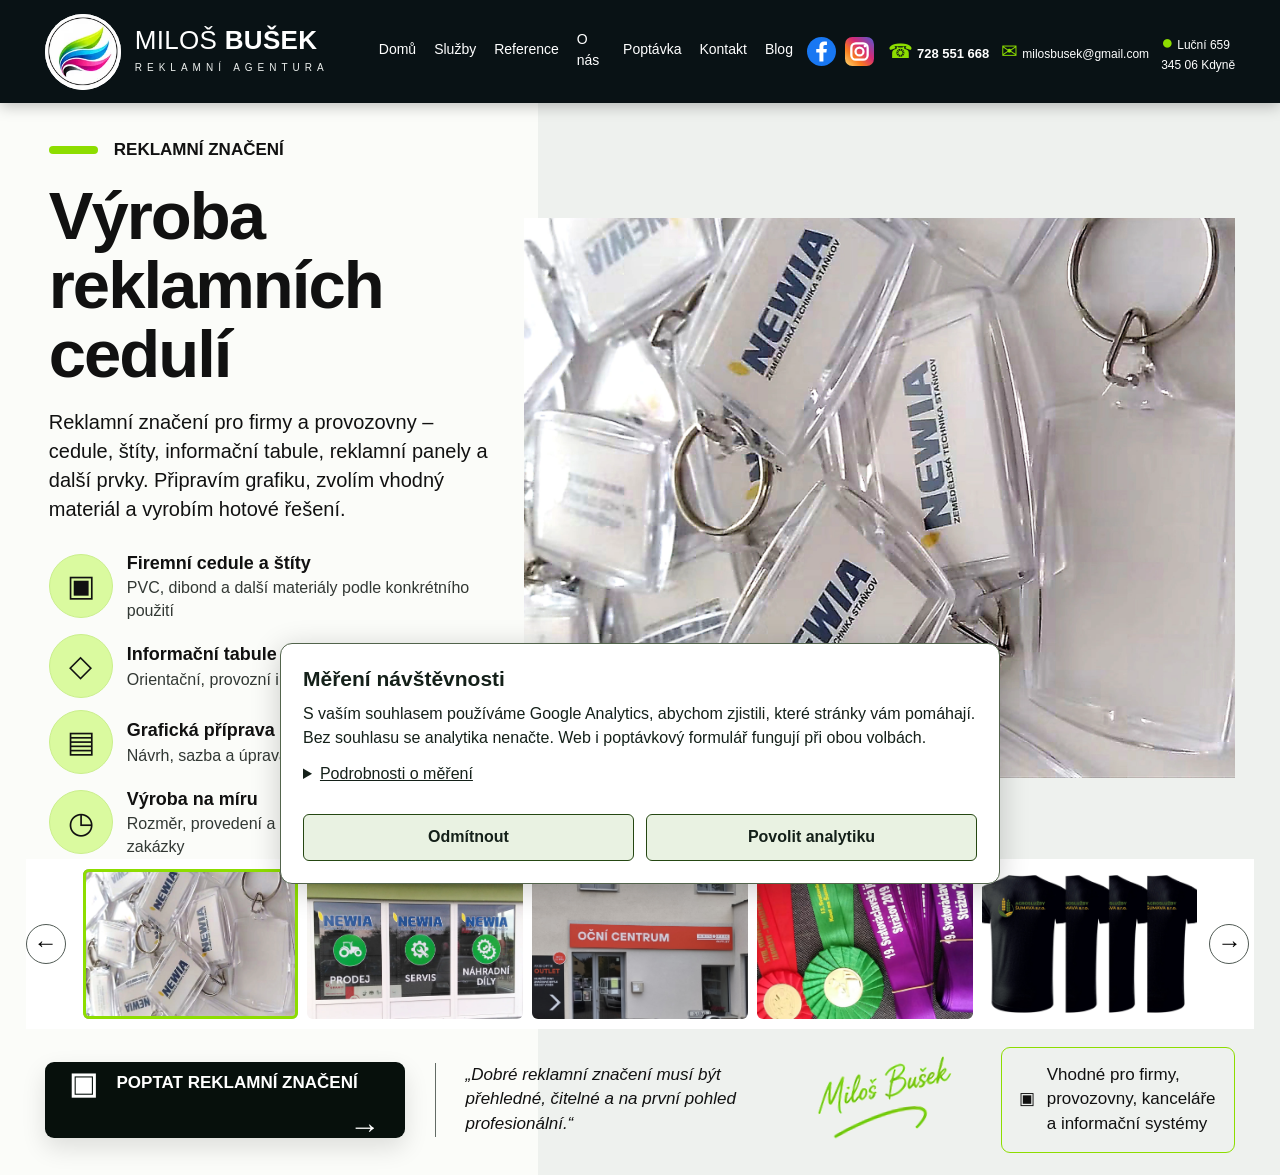
<file: reklamni-cedule/index.html>
<!DOCTYPE html>

<html lang="cs">
<head>
<base href="/">
<meta charset="utf-8"/>
<meta content="width=device-width,initial-scale=1" name="viewport"/>
<title>Reklamní cedule a značení | Miloš Bušek – Kdyně, Domažlice, Klatovy</title>
<meta name="description" content="Reklamní cedule a značení – Miloš Bušek, vlastní reklamní výroba ve Kdyni. Zakázky pro Domažlice, Klatovy a okolí."/>
<meta name="robots" content="index, follow"/>
<link rel="canonical" href="https://www.milosbusek.cz/reklamni-cedule/"/>
<meta property="og:type" content="website"/>
<meta property="og:locale" content="cs_CZ"/>
<meta property="og:title" content="Reklamní cedule a značení | Miloš Bušek – reklamní agentura"/>
<meta property="og:description" content="Reklamní cedule a značení na zakázku. Reklamní výroba Miloš Bušek ve Kdyni pro Domažlice, Klatovy a okolí."/>
<meta property="og:url" content="https://www.milosbusek.cz/reklamni-cedule/"/>
<style>
:root{--g:#8ddd00;--g2:#b8ff40;--black:#06100b;--dark:#0a1310;--paper:#f4f6f2;--text:#0a0d0b;--mut:#59625c}
*{box-sizing:border-box}html{scroll-behavior:smooth}body{margin:0;font-family:Arial,Helvetica,sans-serif;background:#fff;color:#111;line-height:1.45}
img{display:block;max-width:100%}a{color:inherit;text-decoration:none}button,input,select,textarea{font:inherit}
.wrap{width:min(1440px,93vw);margin:auto}
header{height:103px;background:rgba(5,14,17,.98);color:#fff;position:sticky;top:0;z-index:100;box-shadow:0 3px 14px rgba(0,0,0,.25)}
.head{height:100%;display:flex;align-items:center;gap:26px}
.brand{display:flex;align-items:center;gap:22px;min-width:390px;cursor:pointer}
.logo{width:88px;height:88px;border:4px solid #d7e8bc;border-radius:50%;position:relative;overflow:hidden;background:#102028}
.logo:before{content:"";position:absolute;width:57px;height:18px;left:13px;top:27px;background:linear-gradient(135deg,#8fe000 0 25%,#fff 25% 41%,#e51e56 41% 58%,#36bdf2 58% 78%,#fff 78%);transform:skew(-22deg) rotate(-15deg);border-radius:70% 15% 70% 15%}
.logo:after{content:"";position:absolute;width:38px;height:8px;left:22px;top:40px;background:#7de200;transform:rotate(-17deg);border-radius:90%}
.brandname{font-size:30px;letter-spacing:.3px;line-height:1.02;font-weight:400;white-space:nowrap}.brandname b{font-weight:800}
.brandsub{font-size:13px;letter-spacing:7px;margin-top:7px;color:#edf0ee;white-space:nowrap}
nav{display:flex;gap:34px;margin-left:auto;font-size:16px}nav a{cursor:pointer;padding:0 0 2px;display:flex;align-items:center;border-bottom:2px solid transparent}nav a:hover,nav a.active{color:var(--g);border-bottom:2px solid var(--g)}
.topcontact{display:flex;gap:23px;align-items:center;font-size:14px;white-space:nowrap}.topcontact strong{font-size:15px}.tico{color:var(--g);font-size:25px;margin-right:7px}
.page{display:none}.page.active{display:block}
.hero{height:620px;position:relative;overflow:hidden;background:#101}
.hero video{position:absolute;inset:0;width:100%;height:100%;object-fit:cover}.hero:after{content:"";position:absolute;inset:0;background:linear-gradient(90deg,rgba(0,0,0,.92),rgba(0,0,0,.65) 44%,rgba(0,0,0,.15))}
.hero-copy{position:relative;z-index:2;color:#fff;padding-top:90px;max-width:720px}.kicker{color:var(--g);font-weight:800;font-size:13px;letter-spacing:2px}
.hero h1{font-size:72px;line-height:.98;margin:12px 0 17px;letter-spacing:-2.5px}.hero h1 em{font-style:normal;color:var(--g)}.hero p{font-size:18px;color:#e0e6e1;max-width:640px}.hero-services{font-size:19px;font-weight:700;letter-spacing:.5px}
.btnrow{display:flex;gap:12px;margin-top:26px}.cta{background:var(--g);border:0;border-radius:7px;padding:15px 20px;font-weight:800;cursor:pointer}.outline{background:transparent;border:1px solid #fff;color:#fff;border-radius:7px;padding:14px 19px;font-weight:700;cursor:pointer}
.section{padding:70px 0}.light{background:var(--paper)}.section-head{display:flex;justify-content:space-between;align-items:end;gap:30px;margin-bottom:30px}.eyebrow{color:#6c786f;font-weight:800;letter-spacing:2px;font-size:12px}.section-head h2{font-size:44px;margin:6px 0 0}.section-head p{max-width:570px;color:#616a64}
.cards{display:grid;grid-template-columns:repeat(3,1fr);gap:18px}.service-card{height:350px;position:relative;border-radius:14px;overflow:hidden;cursor:pointer;box-shadow:0 16px 40px rgba(0,0,0,.16)}.service-card img{width:100%;height:100%;object-fit:cover;transition:.35s}.service-card:hover img{transform:scale(1.04)}.overlay{position:absolute;inset:0;background:linear-gradient(transparent 35%,rgba(0,0,0,.96))}.scopy{position:absolute;left:20px;right:20px;bottom:19px;color:#fff}.scopy h3{font-size:23px;margin:0 0 7px}.scopy p{font-size:14px;color:#d9e0db;margin:0 0 10px}.scopy span{font-size:12px;color:var(--g);font-weight:800}
.stats{background:#0a130f;color:#fff}.statsgrid{display:grid;grid-template-columns:repeat(4,1fr)}.stat{padding:28px;border-right:1px solid #26332b}.stat strong{display:block;color:var(--g);font-size:31px}.stat small{display:block;color:#b5beb8;margin-top:4px}
.about{background:#08110c;color:#fff}.aboutgrid{display:grid;grid-template-columns:220px 1fr 1fr;gap:40px;align-items:center}.portrait{width:200px;height:200px;object-fit:cover;border-radius:50%;border:4px solid var(--g)}.about h2{font-size:42px;margin:7px 0 10px}.about p{color:#c6cec8;font-size:17px}.features{display:grid;grid-template-columns:1fr 1fr;gap:12px}.feat{border:1px solid #28362f;border-radius:10px;padding:18px}.feat b{display:block;color:var(--g);margin-bottom:4px}.feat span{font-size:14px;color:#b5beb8}
.formsec{background:#f3f4f0}.formgrid{display:grid;grid-template-columns:.8fr 1.2fr;gap:50px}.formgrid h2{font-size:44px;margin:7px 0 12px}.formgrid p{color:#667069}.formcard{background:#fff;border-radius:14px;padding:28px;box-shadow:0 16px 45px rgba(0,0,0,.09)}.fields{display:grid;grid-template-columns:1fr 1fr;gap:13px}.field{display:grid;gap:6px}.full{grid-column:1/-1}label{font-size:12px;font-weight:800}input,select,textarea{border:1px solid #cbd3ce;border-radius:7px;padding:13px;background:#fff}textarea{min-height:110px;resize:vertical}.success{display:none;margin-top:12px;padding:11px;background:#e7f7c9;border-radius:7px;color:#315207;font-weight:700}
.contact{background:#fff}.contactgrid{display:grid;grid-template-columns:repeat(3,1fr);gap:40px}.contactgrid p{color:#5f6962}footer{background:#08110c;color:#859088;padding:17px 0;font-size:12px}
/* service template exactly unified */
.service-stage{background:linear-gradient(90deg,#fbfcf9 0%,#fbfcf9 42%,#eef1ee 42%,#eef1ee 100%);min-height:calc(100vh - 103px)}
.service-grid{display:grid;grid-template-columns:.78fr 1.22fr;gap:25px;align-items:center;padding-top:35px}
.service-copy{padding:0 0 0 4px}.mini-title{font-weight:800;font-size:17px;display:flex;align-items:center;gap:16px;margin-bottom:18px}.mini-title span{width:49px;height:8px;background:var(--g);border-radius:8px}
.service-copy h1{font-size:67px;line-height:1.03;letter-spacing:-2px;margin:0 0 18px;max-width:650px}.service-copy h1 em{display:block;font-style:normal;color:var(--g)}
.service-lead{font-size:20px;max-width:590px;margin-bottom:26px}.benefits{display:grid;gap:12px}.benefit{display:grid;grid-template-columns:64px 1fr;gap:14px;align-items:center}.bicon{width:64px;height:64px;background:#dafa9f;border-radius:50%;display:grid;place-items:center;font-size:30px;border:1px solid #caef8c}.benefit b{display:block;font-size:18px}.benefit span{display:block;font-size:16px;color:#323834}
.service-visual{align-self:stretch;display:flex;align-items:center;justify-content:center;min-height:560px;overflow:hidden}.service-visual img{width:100%;height:560px;object-fit:cover}
.thumbbar{display:grid;grid-template-columns:45px 1fr 45px;gap:12px;align-items:center;width:min(1490px,96vw);margin:0 auto;padding:10px 0;background:#fff}.roundarr{width:40px;height:40px;border-radius:50%;border:1px solid #505a54;background:white;font-size:24px;cursor:pointer}.thumbs{display:grid;grid-template-columns:repeat(5,1fr);gap:9px}.thumbs img{height:150px;width:100%;object-fit:cover;border-radius:6px;background:#f1f2ef}
.service-footer-row{display:grid;grid-template-columns:1.12fr 1px .95fr .5fr .73fr;gap:30px;align-items:center;padding:18px 0 22px}.service-cta{height:76px;border:0;border-radius:9px;background:#07100c;color:#fff;font-size:17px;font-weight:800;cursor:pointer;text-align:left;padding:0 24px;box-shadow:0 10px 24px rgba(0,0,0,.12)}.service-cta span{font-size:30px;margin-right:15px;vertical-align:middle}.service-cta b{float:right;font-size:31px;font-weight:400}.vline{height:74px;background:#626b65}.service-quote{font-size:17px;font-style:italic}.signature{font-family:"Brush Script MT","Segoe Script",cursive;font-size:37px;color:#63c900;transform:rotate(-6deg);white-space:nowrap}.shopbox{border:1.5px solid var(--g);border-radius:9px;padding:15px 17px;display:flex;gap:12px;align-items:center;font-size:17px}
@media(max-width:1180px){.topcontact{display:none}nav{gap:20px}.brand{min-width:330px}.service-copy h1{font-size:56px}}
@media(max-width:900px){header{height:86px}.logo{width:64px;height:64px}.brandname{font-size:24px}.brandsub{font-size:10px;letter-spacing:4px}nav{display:none}.brand{min-width:auto}.cards{grid-template-columns:repeat(2,1fr)}.service-stage{background:#fbfcf9}.service-grid{grid-template-columns:1fr}.service-visual img{height:420px}.service-footer-row{grid-template-columns:1fr 1fr}.vline{display:none}.thumbs{grid-template-columns:repeat(3,1fr)}.thumbs img:nth-child(n+4){display:none}.aboutgrid{grid-template-columns:180px 1fr}.features{grid-column:1/-1}.formgrid{grid-template-columns:1fr}}
@media(max-width:650px){.brandname{font-size:20px}.brandsub{font-size:8px;letter-spacing:3px}.cards{grid-template-columns:1fr}.hero h1{font-size:45px}.statsgrid{grid-template-columns:1fr 1fr}.aboutgrid{grid-template-columns:1fr}.fields{grid-template-columns:1fr}.contactgrid{grid-template-columns:1fr}.service-copy h1{font-size:45px}.service-lead{font-size:17px}.benefit{grid-template-columns:52px 1fr}.bicon{width:52px;height:52px;font-size:24px}.thumbs{grid-template-columns:1fr 1fr}.thumbs img:nth-child(n+3){display:none}.service-footer-row{grid-template-columns:1fr}.service-quote,.signature,.shopbox{text-align:center;justify-content:center}}

.signature{display:flex;align-items:center;justify-content:center}
.signature img{display:block;width:150px;max-height:62px;object-fit:contain}
.service-visual{position:relative}
.carousel-main{transition:opacity .24s ease, transform .35s ease}
.carousel-main.is-changing{opacity:.22;transform:scale(.992)}
.thumbs img{cursor:pointer;transition:transform .2s ease,opacity .2s ease,border-color .2s ease}
.thumbs img:hover{transform:translateY(-2px)}
.thumbs img.active-thumb{outline:3px solid var(--g);outline-offset:-3px;opacity:1}
.roundarr{transition:background .2s ease,transform .2s ease}
.roundarr:hover{background:#e9f9c9;transform:scale(1.05)}

/* Schválený ostrý podpis */
.signature{
  display:flex!important;
  align-items:center!important;
  justify-content:center!important;
  min-width:170px;
}
.signature img{
  width:154px!important;
  height:85px!important;
  max-width:154px!important;
  max-height:85px!important;
  object-fit:contain!important;
  transform:none!important;
  filter:none!important;
  opacity:1!important;
  image-rendering:auto!important;
}

/* Produktová fotografie – přesně 5 schválených obrázků */
#page-produkt .thumbs img{
  object-fit:cover!important;
  background:#f3f3f3;
}

/* Fotografie: používat zdrojové rozlišení bez umělého rozmazávání */
.service-visual img,
.service-card img,
.thumbs img{
    image-rendering:auto !important;
    filter:none !important;
    -webkit-filter:none !important;
}
#page-produkt .service-visual img{
    object-fit:contain !important;
    background:#f5f5f3;
}

/* Produktová fotografie – ostřejší náhledy 2–5 */
#page-produkt .thumbs img{
    image-rendering:auto !important;
    filter:none !important;
    backface-visibility:hidden;
    transform:translateZ(0);
}

#page-produkt .signature,
#page-produkt .signature img{
    background:transparent !important;
    box-shadow:none !important;
    border:0 !important;
}

/* Nové portfolio fotografie – ostré webové převzorkování 2000 × 1400 */
.thumbs img{image-rendering:auto!important;filter:none!important}

/* Polepy: přirozené fotografie bez přeostření */
#page-polepy .thumbs img,
#page-polepy .service-visual img{
  filter:none!important;
  image-rendering:auto!important;
}
/* Nový reklamní štít */
#page-cedule .thumbs img{object-fit:cover}

#page-produkt .thumbs img,
#page-produkt .service-visual img{
  image-rendering:auto!important;
  filter:none!important;
}

</style>
<style>
/* OPRAVA POZICE PO KLIKNUTÍ V MENU
   Sticky hlavička má na PC 103 px, proto cílová sekce začíná s příjemným odstupem pod ní. */
html{scroll-padding-top:125px!important;}
#home,#sluzby,#reference,#onas,#poptavka,#kontakt{
  scroll-margin-top:125px!important;
}
@media(max-width:900px){
  html{scroll-padding-top:105px!important;}
  #home,#sluzby,#reference,#onas,#poptavka,#kontakt{
    scroll-margin-top:105px!important;
  }
}
</style><style>
/* OPRAVA SEKCE KONTAKT – protože je na konci stránky, potřebuje spodní rezervu,
   aby šla po kliknutí vytáhnout pod pevnou horní lištu. */
#kontakt{
  scroll-margin-top:125px!important;
  padding-bottom:160px!important;
}
@media(max-width:900px){
  #kontakt{
    scroll-margin-top:105px!important;
    padding-bottom:120px!important;
  }
}
</style><style>
/* FINÁLNÍ OPRAVA POZICE KONTAKTU */
#kontakt{
  scroll-margin-top:125px!important;
  padding-top:64px!important;
  padding-bottom:64px!important;
  min-height:calc(100vh - 125px)!important;
  box-sizing:border-box!important;
}
@media(max-width:900px){
  #kontakt{
    scroll-margin-top:105px!important;
    padding-top:42px!important;
    padding-bottom:42px!important;
    min-height:calc(100vh - 105px)!important;
  }
}
</style><style>
/* Kontakt na PC se po kliknutí zobrazí jako spodní kompozice stránky.
   Rušíme předchozí umělé natažení sekce Kontakt. */
#kontakt{
  min-height:0!important;
  padding-top:64px!important;
  padding-bottom:64px!important;
}
@media(max-width:900px){
  #kontakt{
    min-height:0!important;
    padding-top:42px!important;
    padding-bottom:42px!important;
  }
}
</style><style>
/* MOBILNÍ MENU – pouze mobil/tablet */
.mobile-menu-btn,
.mobile-nav{display:none;}

@media(max-width:900px){
  header{
    height:86px!important;
    overflow:visible!important;
  }
  .head{
    position:relative;
    gap:12px!important;
  }
  .topcontact{
    display:none!important;
  }
  .brand{
    flex:1 1 auto;
    min-width:0!important;
    gap:12px!important;
  }
  .logo{
    flex:0 0 auto;
  }
  .brandname{
    white-space:nowrap;
  }

  .mobile-menu-btn{
    display:flex!important;
    align-items:center;
    justify-content:center;
    flex:0 0 48px;
    width:48px;
    height:48px;
    margin-left:auto;
    border:1px solid rgba(255,255,255,.28);
    border-radius:8px;
    background:#101b16;
    color:#8ddd00;
    font-size:29px;
    line-height:1;
    cursor:pointer;
    z-index:1002;
  }
  .mobile-menu-btn.open{
    background:#8ddd00;
    color:#06100b;
  }

  .mobile-nav{
    display:none;
    position:absolute;
    left:0;
    right:0;
    top:86px;
    z-index:1001;
    background:#07100c;
    border-top:1px solid rgba(255,255,255,.08);
    box-shadow:0 14px 30px rgba(0,0,0,.32);
    padding:8px 16px 16px;
  }
  .mobile-nav.open{
    display:block!important;
  }
  .mobile-nav > a{
    display:block;
    padding:15px 8px;
    color:#fff;
    font-size:18px;
    font-weight:700;
    border-bottom:1px solid rgba(255,255,255,.10);
  }
  .mobile-nav > a:active,
  .mobile-nav > a:hover,
  .mobile-nav > a.active{
    color:#8ddd00;
  }
  .mobile-nav-contact{
    display:grid;
    gap:8px;
    padding-top:14px;
  }
  .mobile-nav-contact a{
    display:block;
    color:#cfd8d2;
    font-size:15px;
    padding:5px 8px;
  }
}

@media(max-width:480px){
  .brandname{font-size:18px!important;}
  .brandsub{font-size:7px!important;letter-spacing:2.4px!important;}
  .logo{width:58px!important;height:58px!important;}
}
</style><style>
/* MOBIL – sekce „Co pro vás vyrobím“ */
@media(max-width:900px){
  #sluzby .section-head{
    margin-bottom:16px!important;
    gap:12px!important;
    align-items:center!important;
  }
  #sluzby .section-head h2{
    margin-top:0!important;
    margin-bottom:0!important;
    line-height:1.05!important;
  }
  #sluzby .section-head p{
    margin-top:0!important;
    margin-bottom:0!important;
    align-self:center!important;
  }
}
</style><style>
/* MOBIL – ukotvené záhlaví s hamburgerem; PC beze změny */
@media(max-width:900px){
  header{
    position:fixed!important;
    top:0!important;
    left:0!important;
    right:0!important;
    width:100%!important;
    z-index:9999!important;
  }
  body{
    padding-top:86px!important;
  }
  .mobile-nav{
    position:fixed!important;
    top:86px!important;
    left:0!important;
    right:0!important;
    z-index:9998!important;
  }
}
</style><style>
/* MOBIL – oprava pevného záhlaví podle kontroly na telefonu.
   Záhlaví zůstává nahoře, ale už nepřekrývá / neposouvá obsah. PC beze změny. */
@media(max-width:900px){
  body{
    padding-top:0!important;
  }

  header{
    position:sticky!important;
    top:0!important;
    left:auto!important;
    right:auto!important;
    width:100%!important;
    height:86px!important;
    min-height:86px!important;
    z-index:9999!important;
    overflow:visible!important;
    background:#06100b!important;
  }

  header .head{
    height:86px!important;
    min-height:86px!important;
    display:flex!important;
    align-items:center!important;
    justify-content:space-between!important;
    padding-top:0!important;
    padding-bottom:0!important;
  }

  header .brand{
    height:86px!important;
    display:flex!important;
    align-items:center!important;
    margin:0!important;
    padding:0!important;
  }

  header .logo{
    margin:0!important;
    flex:0 0 auto!important;
  }

  header .mobile-menu-btn{
    position:static!important;
    top:auto!important;
    right:auto!important;
    margin:0 0 0 auto!important;
    align-self:center!important;
  }

  header .mobile-nav{
    position:absolute!important;
    top:86px!important;
    left:0!important;
    right:0!important;
    width:100%!important;
    z-index:9998!important;
  }
}
</style><style>
/* MOBIL – rezerva pod horní lištou telefonu / prohlížeče.
   Záhlaví se už neschová pod horní systémovou lištu. PC beze změny. */
@media(max-width:900px){
  :root{
    --mobile-safe-top:max(env(safe-area-inset-top, 0px), 20px);
    --mobile-header-core:86px;
  }

  header{
    position:sticky!important;
    top:0!important;
    height:calc(var(--mobile-header-core) + var(--mobile-safe-top))!important;
    min-height:calc(var(--mobile-header-core) + var(--mobile-safe-top))!important;
    padding-top:var(--mobile-safe-top)!important;
    box-sizing:border-box!important;
    background:#06100b!important;
    z-index:9999!important;
  }

  header .head{
    height:var(--mobile-header-core)!important;
    min-height:var(--mobile-header-core)!important;
    padding-top:0!important;
    padding-bottom:0!important;
    box-sizing:border-box!important;
    align-items:center!important;
  }

  header .brand,
  header .mobile-menu-btn{
    transform:none!important;
    top:auto!important;
  }

  header .mobile-nav{
    top:calc(var(--mobile-header-core) + var(--mobile-safe-top))!important;
  }
}
</style><style>
/* MOBIL – definitivně pevné záhlaví, posunuté o něco níž.
   Pouze mobil, PC beze změny. */
@media(max-width:900px){
  :root{
    --mobile-safe-top:30px;
    --mobile-header-core:86px;
    --mobile-header-total:116px;
  }

  body{
    padding-top:var(--mobile-header-total)!important;
  }

  header{
    position:fixed!important;
    top:0!important;
    left:0!important;
    right:0!important;
    width:100%!important;
    height:var(--mobile-header-total)!important;
    min-height:var(--mobile-header-total)!important;
    padding-top:var(--mobile-safe-top)!important;
    box-sizing:border-box!important;
    background:#06100b!important;
    z-index:9999!important;
    overflow:visible!important;
  }

  header .head{
    height:var(--mobile-header-core)!important;
    min-height:var(--mobile-header-core)!important;
    padding-top:0!important;
    padding-bottom:0!important;
    box-sizing:border-box!important;
    align-items:center!important;
  }

  header .mobile-nav{
    position:fixed!important;
    top:var(--mobile-header-total)!important;
    left:0!important;
    right:0!important;
    width:100%!important;
    z-index:9998!important;
  }
}

/* MB-web-41: Na mobilu zobrazit aktuální a následující náhled. */
@media(max-width:650px){
  .service-page .thumbs img{display:none!important}
  .service-page .thumbs img.mobile-visible{display:block!important}
}
</style><style>
/* Sociální sítě – Facebook a Instagram; YouTube lze doplnit později. */
.social-links{display:flex;align-items:center;gap:9px;flex:0 0 auto}
.social-links a{display:inline-flex;width:29px;height:29px;align-items:center;justify-content:center;border-radius:7px;transition:transform .2s ease}
.social-links a:hover{transform:translateY(-2px)}
.social-links svg{display:block;width:29px;height:29px}
.mobile-social-links{display:none}
@media(min-width:1181px){header .head{gap:14px}header .brand{min-width:320px;gap:14px}header .logo{width:76px;height:76px;flex:0 0 76px}header .brandname{font-size:26px}header .brandsub{font-size:10px;letter-spacing:5px}header nav{gap:18px;font-size:14px}header .topcontact{gap:12px;font-size:12px}header .topcontact strong{font-size:13px}header .tico{font-size:20px;margin-right:4px}}
@media(max-width:900px){header .head>.social-links{display:none}.mobile-social-links{display:flex;gap:15px;padding:15px 8px 10px;border-top:1px solid #39443e;margin-top:10px}.mobile-social-links a,.mobile-social-links svg{width:37px;height:37px}}
</style>
<script type="application/ld+json">
{
  "@context": "https://schema.org",
  "@type": "LocalBusiness",
  "@id": "https://www.milosbusek.cz/#firma",
  "name": "Miloš Bušek – reklamní výroba",
  "url": "https://www.milosbusek.cz/",
  "description": "Zakázková reklamní výroba, tisk samolepek a etiket, polepy, reklamní značení, bannery, grafika a produktová fotografie.",
  "telephone": "+420728551668",
  "email": "milosbusek@gmail.com",
  "address": {
    "@type": "PostalAddress",
    "streetAddress": "Luční 659",
    "addressLocality": "Kdyně",
    "postalCode": "345 06",
    "addressRegion": "Plzeňský kraj",
    "addressCountry": "CZ"
  },
  "areaServed": [
    {
      "@type": "AdministrativeArea",
      "name": "Plzeňský kraj"
    },
    {
      "@type": "City",
      "name": "Kdyně"
    },
    {
      "@type": "City",
      "name": "Domažlice"
    },
    {
      "@type": "City",
      "name": "Klatovy"
    },
    {
      "@type": "City",
      "name": "Staňkov"
    },
    {
      "@type": "City",
      "name": "Holýšov"
    },
    {
      "@type": "City",
      "name": "Plzeň"
    },
    {
      "@type": "City",
      "name": "Horšovský Týn"
    },
    {
      "@type": "City",
      "name": "Nýrsko"
    }
  ],
  "sameAs": [
    "https://www.facebook.com/reklamabusek",
    "https://www.instagram.com/milosbusek/"
  ]
}
</script>
<style id="web2026-sjednocene-logo">
/* Sjednocene logo pro desktop i mobil: realny obrazek namisto CSS symbolu */
header .logo{border:0!important;background:#fff!important;position:relative!important;border-radius:50%!important;overflow:hidden!important;display:flex!important;align-items:center!important;justify-content:center!important}
header .logo:before,header .logo:after{content:none!important;display:none!important}
header .logo img{display:block!important;width:100%!important;height:100%!important;object-fit:contain!important}
</style>

<link rel="stylesheet" href="/css/analytics-consent.css">
<script defer src="/js/analytics-consent.js"></script>
</head>
<body>
<header>
<div class="wrap head">
<div class="brand" onclick="showPage('home')">
<div class="logo"><img src="images/logo-web2026.webp" alt="Logo reklamní výroby Miloš Bušek" width="128" height="128"></div>
<div><div class="brandname">MILOŠ <b>BUŠEK</b></div><div class="brandsub">REKLAMNÍ AGENTURA</div></div>
</div>
<nav><a href="/">Domů</a><a href="/#sluzby">Služby</a><a href="/#reference">Reference</a><a href="/#onas">O nás</a><a href="/poptavka/">Poptávka</a><a href="/kontakt/">Kontakt</a><a href="/blog/">Blog</a></nav>
<div class="social-links" aria-label="Sociální sítě">
<a href="https://www.facebook.com/reklamabusek" target="_blank" rel="noopener noreferrer" aria-label="Facebook Miloš Bušek" title="Facebook"><svg viewBox="0 0 32 32" role="img" aria-hidden="true"><circle cx="16" cy="16" r="16" fill="#1877F2"/><path fill="#fff" d="M18.1 27V17.1h3.3l.5-3.9h-3.8v-2.5c0-1.1.3-1.9 1.9-1.9H22V5.3c-.4-.1-1.6-.2-3.1-.2-3.1 0-5.2 1.9-5.2 5.4v2.7h-3.5v3.9h3.5V27z"/></svg></a>
<a href="https://www.instagram.com/milosbusek/" target="_blank" rel="noopener noreferrer" aria-label="Instagram Miloš Bušek" title="Instagram"><svg viewBox="0 0 32 32" role="img" aria-hidden="true"><defs><linearGradient id="ig-grad" x1="0" y1="1" x2="1" y2="0"><stop offset="0" stop-color="#FEDA75"/><stop offset=".3" stop-color="#FA7E1E"/><stop offset=".6" stop-color="#D62976"/><stop offset="1" stop-color="#4F5BD5"/></linearGradient></defs><rect width="32" height="32" rx="8" fill="url(#ig-grad)"/><rect x="7" y="7" width="18" height="18" rx="5" fill="none" stroke="#fff" stroke-width="2.5"/><circle cx="16" cy="16" r="4.4" fill="none" stroke="#fff" stroke-width="2.5"/><circle cx="22" cy="10" r="1.5" fill="#fff"/></svg></a>
</div>
<div class="topcontact">
<span><span class="tico">☎</span><strong>728 551 668</strong></span>
<span><span class="tico">✉</span>milosbusek@gmail.com</span>
<span><span class="tico">●</span>Luční 659<br/>345 06 Kdyně</span>
</div>
<button aria-expanded="false" aria-label="Otevřít menu" class="mobile-menu-btn" type="button">☰</button></div>
<div aria-hidden="true" class="mobile-nav"><a href="/">Domů</a><a href="/#sluzby">Služby</a><a href="/#reference">Reference</a><a href="/#onas">O nás</a><a href="/poptavka/">Poptávka</a><a href="/kontakt/">Kontakt</a><a href="/blog/">Blog</a><div class="mobile-social-links" aria-label="Sociální sítě"><a href="https://www.facebook.com/reklamabusek" target="_blank" rel="noopener noreferrer" aria-label="Facebook Miloš Bušek" title="Facebook"><svg viewBox="0 0 32 32" role="img" aria-hidden="true"><circle cx="16" cy="16" r="16" fill="#1877F2"/><path fill="#fff" d="M18.1 27V17.1h3.3l.5-3.9h-3.8v-2.5c0-1.1.3-1.9 1.9-1.9H22V5.3c-.4-.1-1.6-.2-3.1-.2-3.1 0-5.2 1.9-5.2 5.4v2.7h-3.5v3.9h3.5V27z"/></svg></a>
<a href="https://www.instagram.com/milosbusek/" target="_blank" rel="noopener noreferrer" aria-label="Instagram Miloš Bušek" title="Instagram"><svg viewBox="0 0 32 32" role="img" aria-hidden="true"><defs><linearGradient id="ig-grad-mobile" x1="0" y1="1" x2="1" y2="0"><stop offset="0" stop-color="#FEDA75"/><stop offset=".3" stop-color="#FA7E1E"/><stop offset=".6" stop-color="#D62976"/><stop offset="1" stop-color="#4F5BD5"/></linearGradient></defs><rect width="32" height="32" rx="8" fill="url(#ig-grad-mobile)"/><rect x="7" y="7" width="18" height="18" rx="5" fill="none" stroke="#fff" stroke-width="2.5"/><circle cx="16" cy="16" r="4.4" fill="none" stroke="#fff" stroke-width="2.5"/><circle cx="22" cy="10" r="1.5" fill="#fff"/></svg></a>
</div><div class="mobile-nav-contact"><a href="tel:+420728551668">☎ 728 551 668</a><a href="mailto:milosbusek@gmail.com">✉ milosbusek@gmail.com</a></div></div></header>
<section class="page" id="page-home">
<section class="hero" id="home"><video autoplay="" loop="" muted="" playsinline="" poster="assets/webp-01.webp"><source src="assets/mp4-01.mp4" type="video/mp4"/></video><div class="wrap hero-copy"><div class="kicker">REKLAMNÍ VÝROBA · KDYNĚ</div><h2>REKLAMA,<br/>KTERÁ JE <em>VIDĚT.</em></h2><div class="hero-services">SAMOLEPKY · CEDULE · BANNERY · POLEPY · TISK</div><p>Vlastní výroba ve Kdyni. Od jednoho kusu po pravidelné série. Rychlá domluva a řešení na míru.</p><div class="btnrow"><button class="cta" onclick="goHome('poptavka')">POPTAT VÝROBU →</button><a class="outline" href="tel:+420728551668">☎ ZAVOLAT</a></div></div></section>
<section class="section light" id="sluzby"><div class="wrap"><div class="section-head"><div><div class="eyebrow">SLUŽBY</div><h2>Co pro vás vyrobím</h2></div><p>Reklamní výroba od návrhu po hotový výrobek. Samolepky, cedule, bannery, polepy, produktová fotografie a tiskoviny – vše řešíte přímo se mnou.</p></div><div class="cards">
<article class="service-card" onclick="showPage('samolepky')" onkeydown="if(event.key==='Enter')showPage('samolepky')" tabindex="0">
<img alt="Samolepky a etikety" src="assets/webp-02.webp"/>
<div class="overlay"></div>
<div class="scopy"><h3>Samolepky a etikety</h3><p>Tištěné samolepky a etikety, tvarový ořez a materiál podle použití.</p><span>OTEVŘÍT SLUŽBU →</span></div>
</article>
<article class="service-card" onclick="showPage('cedule')" onkeydown="if(event.key==='Enter')showPage('cedule')" tabindex="0">
<img alt="Reklamní značení" src="assets/webp-03.webp"/>
<div class="overlay"></div>
<div class="scopy"><h3>Reklamní značení</h3><p>Cedule, štíty, informační tabule včetně grafické přípravy.</p><span>OTEVŘÍT SLUŽBU →</span></div>
</article>
<article class="service-card" onclick="showPage('bannery')" onkeydown="if(event.key==='Enter')showPage('bannery')" tabindex="0">
<img alt="Bannery a plachty" src="assets/webp-04.webp"/>
<div class="overlay"></div>
<div class="scopy"><h3>Bannery a plachty</h3><p>Velkoformátové bannery s dokončením a oky, připravené k instalaci.</p><span>OTEVŘÍT SLUŽBU →</span></div>
</article>
<article class="service-card" onclick="showPage('polepy')" onkeydown="if(event.key==='Enter')showPage('polepy')" tabindex="0">
<img alt="Polepy" src="assets/webp-05.webp"/>
<div class="overlay"></div>
<div class="scopy"><h3>Polepy</h3><p>Polepy aut, výloh, desek a dalších reklamních ploch.</p><span>OTEVŘÍT SLUŽBU →</span></div>
</article>
<article class="service-card" onclick="showPage('produkt')" onkeydown="if(event.key==='Enter')showPage('produkt')" tabindex="0">
<img alt="Produktová fotografie" src="assets/webp-06.webp"/>
<div class="overlay"></div>
<div class="scopy"><h3>Produktová fotografie</h3><p>Produktové snímky pro e-shopy, katalogy, web a reklamní materiály.</p><span>OTEVŘÍT SLUŽBU →</span></div>
</article>
<article class="service-card" onclick="showPage('grafika')" onkeydown="if(event.key==='Enter')showPage('grafika')" tabindex="0">
<img alt="Grafika a tisk – plakáty Myosmart" src="assets/jpg-01.jpg"/>
<div class="overlay"></div>
<div class="scopy"><h3>Grafika a tisk</h3><p>Grafická příprava a tisk plakátů, letáků, vizitek a dalších tiskovin.</p><span>OTEVŘÍT SLUŽBU →</span></div>
</article>
</div></div></section>
<section class="section stats"><div class="wrap statsgrid"><div class="stat"><strong>20+</strong><b>let zkušeností</b><small>v reklamní výrobě</small></div><div class="stat"><strong>Kdyně</strong><b>vlastní výroba</b><small>rychlá dostupnost</small></div><div class="stat"><strong>1:1</strong><b>individuální přístup</b><small>zakázku řešíte přímo se mnou</small></div><div class="stat"><strong>✓</strong><b>kvalitní materiály</b><small>ověřené pro praxi</small></div></div></section>
<section class="section about" id="onas"><div class="wrap aboutgrid"><img alt="Miloš Bušek" class="portrait" src="assets/webp-07.webp"/><div><div class="kicker">OSOBNÍ PŘÍSTUP</div><h2>Zakázku řešíte přímo se mnou</h2><p>Od návrhu přes volbu materiálu až po výrobu. Jednoduchá domluva, funkční řešení a kvalitní výsledek bez zbytečných mezičlánků. Poptávky přijímám také z Domažlic, Klatov, Staňkova, Holýšova, Horšovského Týna, Nýrska, Plzně a dalších míst Plzeňského kraje.</p></div><div class="features"><div class="feat"><b>Vlastní výroba</b><span>Tisk, řezání a dokončení.</span></div><div class="feat"><b>Malé i velké série</b><span>Podle typu zakázky.</span></div><div class="feat"><b>Grafika + výroba</b><span>Vše na jednom místě.</span></div><div class="feat"><b>Kdyně a okolí</b><span>Domažlice, Klatovy a Plzeňský kraj.</span></div></div></div></section>
<section class="section light" id="reference"><div class="wrap"><div class="section-head"><div><div class="eyebrow">REFERENCE</div><h2>Ukázky realizací</h2></div><p>Ukázky skutečných realizací z reklamní výroby, tisku, polepů a dalších zakázek.</p></div><div class="cards">
<article class="service-card" onclick="showPage('samolepky')" onkeydown="if(event.key==='Enter')showPage('samolepky')" tabindex="0">
<img alt="Samolepky a etikety" src="assets/webp-02.webp"/>
<div class="overlay"></div>
<div class="scopy"><h3>Samolepky a etikety</h3><p>Tištěné samolepky s logem NEWIA pro označení výrobků.</p><span>UKÁZKA REALIZACE</span></div>
</article>
<article class="service-card" onclick="showPage('cedule')" onkeydown="if(event.key==='Enter')showPage('cedule')" tabindex="0">
<img alt="Reklamní značení" src="assets/webp-03.webp"/>
<div class="overlay"></div>
<div class="scopy"><h3>Reklamní značení</h3><p>Reklamní grafika na prosklené výloze provozovny NEWIA.</p><span>UKÁZKA REALIZACE</span></div>
</article>
<article class="service-card" onclick="showPage('bannery')" onkeydown="if(event.key==='Enter')showPage('bannery')" tabindex="0">
<img alt="Bannery a plachty" src="assets/webp-04.webp"/>
<div class="overlay"></div>
<div class="scopy"><h3>Bannery a plachty</h3><p>Velkoformátový tisk reklamní grafiky na plachtu.</p><span>UKÁZKA REALIZACE</span></div>
</article>
<article class="service-card" onclick="showPage('polepy')" onkeydown="if(event.key==='Enter')showPage('polepy')" tabindex="0">
<img alt="Polepy" src="assets/webp-05.webp"/>
<div class="overlay"></div>
<div class="scopy"><h3>Polep firemního vozidla</h3><p>Reklamní polep vozidla s firemním označením a kontaktními údaji.</p><span>UKÁZKA REALIZACE</span></div>
</article>
<article class="service-card" onclick="showPage('produkt')" onkeydown="if(event.key==='Enter')showPage('produkt')" tabindex="0">
<img alt="Produktová fotografie" src="assets/webp-06.webp"/>
<div class="overlay"></div>
<div class="scopy"><h3>Produktová fotografie brýlí</h3><p>Fotografie brýlí pro produktovou prezentaci.</p><span>UKÁZKA REALIZACE</span></div>
</article>
<article class="service-card" onclick="showPage('grafika')" onkeydown="if(event.key==='Enter')showPage('grafika')" tabindex="0">
<img alt="Grafika a tisk" src="assets/webp-08.webp"/>
<div class="overlay"></div>
<div class="scopy"><h3>Reklamní plakáty</h3><p>Tisk reklamních plakátů a akčních nabídek.</p><span>UKÁZKA REALIZACE</span></div>
</article>
</div></div></section>
<section class="section formsec" id="poptavka"><div class="wrap formgrid"><div><div class="eyebrow">NEZÁVAZNÁ POPTÁVKA</div><h2>Pošlete zadání.<br/>Ozvu se s cenou.</h2><p>Stačí rozměr, množství a stručný popis. Grafiku, fotografii nebo náčrt lze případně zaslat následně e-mailem.</p></div>
<form class="formcard" id="inquiry-form" action="https://formspree.io/f/mvkzyqvj" method="POST"><div class="fields">
<div class="field"><label>JMÉNO / FIRMA</label><input name="jmeno_firma" autocomplete="name" placeholder="Jméno nebo firma" required=""/></div>
<div class="field"><label>TELEFON / E-MAIL</label><input name="kontakt" placeholder="Kontakt" required=""/></div>
<div class="field"><label for="service">SLUŽBA</label><select id="service" name="sluzba" required><option value="" selected disabled>Vyberte službu</option><option>Samolepky a etikety</option><option>Reklamní značení</option><option>Bannery a plachty</option><option>Polepy</option><option>Produktová fotografie</option><option>Grafika a tisk</option></select></div>
<div class="field"><label>ROZMĚR / MNOŽSTVÍ</label><input name="rozmer_mnozstvi" placeholder="Např. 500 ks, 70 × 100 mm"/></div>
<div class="field full"><label>POPIS ZAKÁZKY</label><textarea name="popis_zakazky" placeholder="Co potřebujete vyrobit?"></textarea></div>

</div><button class="cta" style="margin-top:15px" type="submit">ODESLAT POPTÁVKU →</button><div class="success" id="success" role="status" aria-live="polite">Děkuji za poptávku. Ozvu se vám co nejdříve.</div><div id="form-error" role="alert" style="display:none;margin-top:12px;color:#a52626;font-weight:700">Poptávku se nepodařilo odeslat. Zkuste to znovu nebo napište na milosbusek@gmail.com.</div></form></div></section>
<section class="section contact" id="kontakt"><div class="wrap contactgrid"><div><h3>Miloš Bušek</h3><p>Reklamní výroba<br/>IČ: 48346748</p></div><div><h3>Kontakt</h3><p>☎ 728 551 668<br/>✉ milosbusek@gmail.com<br/>www.milosbusek.cz</p></div><div><h3>Provozovna</h3><p>Luční 659<br/>345 06 Kdyně</p></div></div></section>
<footer><div class="wrap">© 2026 Miloš Bušek · Reklamní výroba</div></footer>
</section>
<section class="page service-page" id="page-samolepky">
<div class="service-stage">
<div class="service-grid wrap">
<div class="service-copy">
<div class="mini-title"><span></span>SAMOLEPKY A ETIKETY</div>
<h2>Samolepky a etikety</h2>
<p class="service-lead">Samolepky a etikety na míru – od malých produktových štítků až po větší reklamní samolepky. Tisk, tvarový ořez i volba vhodné fólie podle použití.</p>
<div class="benefits"><div class="benefit"><div class="bicon">✂</div><div><b>Tvarový ořez</b><span>Kruh, obdélník i vlastní tvar podle grafiky</span></div></div><div class="benefit"><div class="bicon">▦</div><div><b>Malé i velké série</b><span>Od několika kusů po pravidelnou sériovou výrobu</span></div></div><div class="benefit"><div class="bicon">◈</div><div><b>Materiál podle použití</b><span>Interiér, exteriér, permanentní i snímatelné fólie</span></div></div><div class="benefit"><div class="bicon">◷</div><div><b>Rychlá výroba</b><span>Termín vždy podle množství a náročnosti zakázky</span></div></div></div>
</div>
<div class="service-visual">
<img alt="Samolepky a etikety" class="carousel-main" src="assets/webp-02.webp"/>
</div>
</div>
<div class="thumbbar">
<button aria-label="Předchozí" class="roundarr" data-dir="-1">←</button>
<div class="thumbs"><img alt="MIYOSMART – červené samolepky" src="assets/jpg-02.jpg"/><img alt="MIYOSMART – modré samolepky" src="assets/jpg-03.jpg"/><img alt="NEWIA – svinovací metry" src="assets/webp-02.webp"/><img alt="CAR-SOFT – servisní samolepky klimatizace" src="assets/jpg-04.jpg"/><img alt="Domácí medovina – tištěné etikety" src="assets/jpg-05.jpg"/></div>
<button aria-label="Další" class="roundarr" data-dir="1">→</button>
</div>
<div class="service-footer-row wrap">
<button class="service-cta" onclick="goQuote('Samolepky a etikety')"><span>▣</span> POPTAT SAMOLEPKY A ETIKETY <b>→</b></button>
<div class="vline"></div>
<div class="service-quote">„Dobrá samolepka musí nejen dobře vypadat, ale také správně držet a vydržet.“</div>
<div class="signature"><img alt="Miloš Bušek – podpis" src="assets/png-01.png"/></div>
<div class="shopbox">▣ <span>Vhodné pro výrobky, obaly, provozovny a reklamní akce</span></div>
</div>
</div>
</section>
<section class="page service-page active" id="page-cedule">
<div class="service-stage">
<div class="service-grid wrap">
<div class="service-copy">
<div class="mini-title"><span></span>REKLAMNÍ ZNAČENÍ</div>
<h1>Výroba reklamních cedulí</h1>
<p class="service-lead">Reklamní značení pro firmy a provozovny – cedule, štíty, informační tabule, reklamní panely a další prvky. Připravím grafiku, zvolím vhodný materiál a vyrobím hotové řešení.</p>
<div class="benefits"><div class="benefit"><div class="bicon">▣</div><div><b>Firemní cedule a štíty</b><span>PVC, dibond a další materiály podle konkrétního použití</span></div></div><div class="benefit"><div class="bicon">◇</div><div><b>Informační tabule</b><span>Orientační, provozní i prezentační značení</span></div></div><div class="benefit"><div class="bicon">▤</div><div><b>Grafická příprava</b><span>Návrh, sazba a úprava dodaných podkladů</span></div></div><div class="benefit"><div class="bicon">◷</div><div><b>Výroba na míru</b><span>Rozměr, provedení a dokončení podle konkrétní zakázky</span></div></div></div>
</div>
<div class="service-visual">
<img alt="Reklamní značení – klíčenky NEWIA" class="carousel-main" src="assets/webp-09.webp"/>
</div>
</div>
<div class="thumbbar">
<button aria-label="Předchozí" class="roundarr" data-dir="-1">←</button>
<div class="thumbs"><img alt="Reklamní značení – klíčenky NEWIA" data-slide="0" role="button" src="assets/webp-09.webp" tabindex="0"/><img alt="Reklamní značení – obrázek z hlavní karty" data-slide="1" role="button" src="assets/webp-03.webp" tabindex="0"/><img alt="Axis Optik – reklamní značení provozovny" src="assets/jpg-06.jpg"/><img alt="Reklamní značení – stuhy a medaile" src="assets/jpg-07.jpg"/><img alt="Agroslužby Šumava – potisk triček" src="assets/jpg-08.jpg"/></div>
<button aria-label="Další" class="roundarr" data-dir="1">→</button>
</div>
<div class="service-footer-row wrap">
<button class="service-cta" onclick="goQuote('Reklamní značení')"><span>▣</span> POPTAT REKLAMNÍ ZNAČENÍ <b>→</b></button>
<div class="vline"></div>
<div class="service-quote">„Dobré reklamní značení musí být přehledné, čitelné a na první pohled profesionální.“</div>
<div class="signature"><img alt="Miloš Bušek – podpis" src="assets/png-01.png"/></div>
<div class="shopbox">▣ <span>Vhodné pro firmy, provozovny, kanceláře a informační systémy</span></div>
</div>
</div>
</section>
<section class="page service-page" id="page-bannery">
<div class="service-stage">
<div class="service-grid wrap">
<div class="service-copy">
<div class="mini-title"><span></span>BANNERY A PLACHTY</div>
<h2>Bannery a plachty</h2>
<p class="service-lead">Velkoformátové bannery a reklamní plachty pro provozovny, akce, ploty i krátkodobé kampaně. Výrazný tisk, dokončení a oka připravená k instalaci.</p>
<div class="benefits"><div class="benefit"><div class="bicon">▱</div><div><b>Velkoformátový tisk</b><span>Výrazné barvy a dobrá čitelnost i z větší vzdálenosti</span></div></div><div class="benefit"><div class="bicon">⊙</div><div><b>Oka a dokončení</b><span>Hotový banner připravený rovnou k zavěšení</span></div></div><div class="benefit"><div class="bicon">☂</div><div><b>Interiér i exteriér</b><span>Materiál zvolený podle místa a délky použití</span></div></div><div class="benefit"><div class="bicon">◷</div><div><b>Rozměr na míru</b><span>Od menších poutačů po velké reklamní plochy</span></div></div></div>
</div>
<div class="service-visual">
<img alt="bannery – ukázka realizace 2" class="carousel-main" src="assets/webp-10.webp"/>
</div>
</div>
<div class="thumbbar">
<button aria-label="Předchozí" class="roundarr" data-dir="-1">←</button>
<div class="thumbs"><img alt="bannery – ukázka realizace 2" data-slide="0" role="button" src="assets/webp-10.webp" tabindex="0"/><img alt="Banner – Zahradní centrum" data-slide="1" role="button" src="assets/jpg-09.jpg" tabindex="0"/><img alt="Bannery a plachty – obrázek z hlavní karty" data-slide="3" role="button" src="assets/webp-04.webp" tabindex="0"/><img alt="Banner – výroba čalouněného nábytku" src="assets/jpg-10.jpg"/><img alt="Kdynium – reklamní plachta" src="assets/jpg-11.jpg"/></div>
<button aria-label="Další" class="roundarr" data-dir="1">→</button>
</div>
<div class="service-footer-row wrap">
<button class="service-cta" onclick="goQuote('Bannery a plachty')"><span>▣</span> POPTAT BANNERY A PLACHTY <b>→</b></button>
<div class="vline"></div>
<div class="service-quote">„U banneru je nejdůležitější čitelnost, kontrast a správná velikost grafiky.“</div>
<div class="signature"><img alt="Miloš Bušek – podpis" src="assets/png-01.png"/></div>
<div class="shopbox">▣ <span>Vhodné pro akce, ploty, provozovny, sport a venkovní reklamu</span></div>
</div>
</div>
</section>
<section class="page service-page" id="page-polepy">
<div class="service-stage">
<div class="service-grid wrap">
<div class="service-copy">
<div class="mini-title"><span></span>POLEPY</div>
<h2>Polepy</h2>
<p class="service-lead">Polepy automobilů, výloh, desek a dalších hladkých ploch. Od jednoduchých nápisů až po tištěnou reklamní grafiku připravenou na míru.</p>
<div class="benefits"><div class="benefit"><div class="bicon">▱</div><div><b>Polepy automobilů</b><span>Firemní označení, kontakty, loga a reklamní grafika</span></div></div><div class="benefit"><div class="bicon">▣</div><div><b>Výlohy a provozovny</b><span>Řezaná fólie i plnobarevný tisk</span></div></div><div class="benefit"><div class="bicon">◇</div><div><b>Kvalitní fólie</b><span>Materiál podle podkladu, životnosti a způsobu použití</span></div></div><div class="benefit"><div class="bicon">◷</div><div><b>Individuální řešení</b><span>Grafiku i provedení řešíte přímo se mnou</span></div></div></div>
</div>
<div class="service-visual">
<img alt="Polepy" class="carousel-main" src="assets/jpg-12.jpg"/>
</div>
</div>
<div class="thumbbar">
<button aria-label="Předchozí" class="roundarr" data-dir="-1">←</button>
<div class="thumbs"><img alt="Polep automobilu – Scania" data-slide="0" role="button" src="assets/jpg-12.jpg" tabindex="0"/><img alt="Polep automobilu – DOOSAN" data-slide="1" role="button" src="assets/jpg-13.jpg" tabindex="0"/><img alt="Polep automobilu – damax" data-slide="2" role="button" src="assets/jpg-14.jpg" tabindex="0"/><img alt="Polep provozovny – Oční centrum Domažlice" data-slide="3" role="button" src="assets/jpg-15.jpg" tabindex="0"/><img alt="Polepy – obrázek z hlavní karty" data-slide="4" role="button" src="assets/webp-05.webp" tabindex="0"/></div>
<button aria-label="Další" class="roundarr" data-dir="1">→</button>
</div>
<div class="service-footer-row wrap">
<button class="service-cta" onclick="goQuote('Polepy')"><span>▣</span> POPTAT POLEP <b>→</b></button>
<div class="vline"></div>
<div class="service-quote">„Dobře navržený polep pracuje pro firmu každý den, i když auto jen stojí.“</div>
<div class="signature"><img alt="Miloš Bušek – podpis" src="assets/png-01.png"/></div>
<div class="shopbox">▣ <span>Vhodné pro firemní auta, výlohy, desky a reklamní plochy</span></div>
</div>
</div>
</section>
<section class="page service-page" id="page-produkt">
<div class="service-stage">
<div class="service-grid wrap">
<div class="service-copy">
<div class="mini-title"><span></span>PRODUKTOVÁ FOTOGRAFIE</div>
<h2>Vaše produkty<br/><em>v nejlepším světle</em></h2>
<p class="service-lead">Profesionální produktová fotografie pro e-shopy, katalogy a reklamu. Čisté pozadí, přesné detaily a věrné barvy, aby produkt zaujal na první pohled.</p>
<div class="benefits"><div class="benefit"><div class="bicon">📷</div><div><b>Profesionální vybavení</b><span>Sony Alpha, studiová světla</span></div></div><div class="benefit"><div class="bicon">◇</div><div><b>Detailní záběry</b><span>Ostré snímky a věrné podání barev</span></div></div><div class="benefit"><div class="bicon">▣</div><div><b>Fotky připravené pro web</b><span>Optimalizované rozměry a vhodné formáty</span></div></div><div class="benefit"><div class="bicon">◷</div><div><b>Rychlé dodání</b><span>Termín podle počtu produktů a rozsahu úprav</span></div></div></div>
</div>
<div class="service-visual">
<img alt="Produktová fotografie – zelené brýle" class="carousel-main" src="assets/webp-11.webp"/>
</div>
</div>
<div class="thumbbar">
<button aria-label="Předchozí" class="roundarr" data-dir="-1">←</button>
<div class="thumbs"><img alt="Produktová fotografie – zelené brýle" data-slide="0" role="button" src="assets/webp-11.webp" tabindex="0"/><img alt="Produktová fotografie – obrázek z hlavní karty" data-slide="1" role="button" src="assets/webp-06.webp" tabindex="0"/><img alt="Produktová fotografie – cibule a zelenina" data-slide="2" role="button" src="assets/jpg-16.jpg" tabindex="0"/><img alt="Produktová fotografie – zelený talíř s jídlem" data-slide="3" role="button" src="assets/jpg-17.jpg" tabindex="0"/><img alt="Produktová fotografie – detail stroje NEWIA" data-slide="4" role="button" src="assets/jpg-18.jpg" tabindex="0"/></div>
<button aria-label="Další" class="roundarr" data-dir="1">→</button>
</div>
<div class="service-footer-row wrap">
<button class="service-cta" onclick="goQuote('Produktová fotografie')"><span>▣</span> POPTAT PRODUKTOVOU FOTOGRAFII <b>→</b></button>
<div class="vline"></div>
<div class="service-quote">„Kvalitní fotografie prodává. Postarám se, aby vaše produkty vypadaly skvěle.“</div>
<div class="signature"><img alt="Miloš Bušek – podpis" src="assets/png-01.png"/></div>
<div class="shopbox">▣ <span>Vhodné pro e-shopy, katalogy, weby a reklamní materiály</span></div>
</div>
</div>
</section>
<section class="page service-page" id="page-grafika">
<div class="service-stage">
<div class="service-grid wrap">
<div class="service-copy">
<div class="mini-title"><span></span>GRAFIKA A TISK</div>
<h2>Grafika a tisk</h2>
<p class="service-lead">Grafická příprava a tisk plakátů, letáků, vizitek a dalších reklamních tiskovin. Od úpravy dodaných dat až po hotový vytištěný materiál.</p>
<div class="benefits"><div class="benefit"><div class="bicon">✎</div><div><b>Grafická příprava</b><span>Sazba, úprava podkladů a příprava tiskových dat</span></div></div><div class="benefit"><div class="bicon">▤</div><div><b>Plakáty a tiskoviny</b><span>Malé formáty i velkoformátový tisk</span></div></div><div class="benefit"><div class="bicon">✓</div><div><b>Kontrola dat</b><span>Rozlišení, spadávky, rozměry a připravenost k tisku</span></div></div><div class="benefit"><div class="bicon">◷</div><div><b>Vše na jednom místě</b><span>Grafika, tisk, řezání i dokončení zakázky</span></div></div></div>
</div>
<div class="service-visual">
<img alt="Grafika a tisk – tiskárna Roland s vyjetým bannerem" class="carousel-main" src="assets/jpg-19.jpg"/>
</div>
</div>
<div class="thumbbar">
<button aria-label="Předchozí" class="roundarr" data-dir="-1">←</button>
<div class="thumbs"><img alt="Grafika a tisk – tiskárna Roland s vyjetým bannerem" data-slide="0" role="button" src="assets/jpg-19.jpg" tabindex="0"/><img alt="Grafika a tisk – plakát Axis Optik Jedno sklo zdarma" data-slide="2" role="button" src="assets/jpg-20.jpg" tabindex="0"/><img alt="Grafika a tisk – plakát Axis Optik Měření zraku" data-slide="3" role="button" src="assets/jpg-21.jpg" tabindex="0"/><img alt="Grafika a tisk – plakáty Myosmart" data-slide="4" role="button" src="assets/jpg-01.jpg" tabindex="0"/><img alt="Grafika a tisk – plakáty Systane" data-slide="5" role="button" src="assets/jpg-22.jpg" tabindex="0"/></div>
<button aria-label="Další" class="roundarr" data-dir="1">→</button>
</div>
<div class="service-footer-row wrap">
<button class="service-cta" onclick="goQuote('Grafika a tisk')"><span>▣</span> POPTAT GRAFIKU A TISK <b>→</b></button>
<div class="vline"></div>
<div class="service-quote">„Dobrá grafika musí být nejen hezká, ale hlavně čitelná a funkční v reálném použití.“</div>
<div class="signature"><img alt="Miloš Bušek – podpis" src="assets/png-01.png"/></div>
<div class="shopbox">▣ <span>Vhodné pro plakáty, letáky, vizitky a firemní tiskoviny</span></div>
</div>
</div>
</section>
<script>
function setNavActive(id){
  document.querySelectorAll('header nav a[href^="#"]').forEach(function(link){
    link.classList.toggle('active', link.getAttribute('href') === '#' + id);
  });
  document.querySelectorAll('.mobile-nav a[data-target]').forEach(function(link){
    link.classList.toggle('active', link.dataset.target === id);
  });
}
function showPage(id){
  document.querySelectorAll('.page').forEach(p=>p.classList.remove('active'));
  document.getElementById('page-'+id).classList.add('active');
  const route = ({home:'/',samolepky:'/samolepky/',cedule:'/reklamni-cedule/',bannery:'/bannery/',polepy:'/polepy/',produkt:'/produktova-fotografie/',grafika:'/grafika-a-tisk/'})[id];
  if(route && location.pathname !== route) history.pushState({page:id},'',route);
  setNavActive(id === 'home' ? 'home' : 'sluzby');
  window.scrollTo({top:0,behavior:'instant'});
}
function scrollSectionNice(id){
  if(id === 'kontakt' && window.innerWidth > 900){
    window.scrollTo({
      top: document.documentElement.scrollHeight,
      behavior: 'smooth'
    });
    return;
  }
  const el = document.getElementById(id);
  if(!el) return;
  const header = document.querySelector('header');
  const headerH = header ? header.getBoundingClientRect().height : 103;
  const extraGap = 22;
  const y = el.getBoundingClientRect().top + window.pageYOffset - headerH - extraGap;
  window.scrollTo({top:Math.max(0,y),behavior:'smooth'});
}
function goHome(id){
  showPage('home');
  setNavActive(id);
  setTimeout(()=>scrollSectionNice(id),40);
}
function goQuote(service){
  showPage('home');
  setNavActive('poptavka');
  setTimeout(()=>{
    document.getElementById('service').value=service;
    scrollSectionNice('poptavka');
  },50);
}


function initCarousels(){
  document.querySelectorAll('.service-page').forEach(function(page){
    const main = page.querySelector('.carousel-main');
    const thumbs = Array.from(page.querySelectorAll('.thumbs img')).slice(0,5);
    const arrows = page.querySelectorAll('.roundarr');
    if(!main || !thumbs.length) return;

    let index = 0;
    let timer = null;

    function show(i){
      index = (i + thumbs.length) % thumbs.length;
      main.classList.add('is-changing');
      setTimeout(function(){
        main.src = thumbs[index].src;
        main.alt = thumbs[index].alt || main.alt;
        thumbs.forEach((t,n)=>{
          t.classList.toggle('active-thumb', n===index);
          t.classList.toggle('mobile-visible', n===index || n===(index+1)%thumbs.length);
        });
        main.classList.remove('is-changing');
      },120);
    }

    function restart(){
      if(timer) clearInterval(timer);
      timer = setInterval(function(){ show(index+1); }, 4200);
    }

    thumbs.forEach(function(t,i){
      t.addEventListener('click', function(){ show(i); restart(); });
      t.addEventListener('keydown', function(e){
        if(e.key==='Enter' || e.key===' '){ e.preventDefault(); show(i); restart(); }
      });
    });

    arrows.forEach(function(a){
      a.addEventListener('click', function(){
        show(index + Number(a.dataset.dir || 1));
        restart();
      });
    });

    page.addEventListener('mouseenter', function(){ if(timer) clearInterval(timer); });
    page.addEventListener('mouseleave', restart);

    show(0);
    restart();
  });
}
document.addEventListener('DOMContentLoaded', initCarousels);
window.addEventListener('popstate',function(){const routes={'/samolepky/':'samolepky','/reklamni-cedule/':'cedule','/bannery/':'bannery','/polepy/':'polepy','/produktova-fotografie/':'produkt','/grafika-a-tisk/':'grafika'};const id=routes[location.pathname]||'home';document.querySelectorAll('.page').forEach(p=>p.classList.toggle('active',p.id==='page-'+id));setNavActive(id==='home'?'home':'sluzby');});
</script>
<script>
document.addEventListener('DOMContentLoaded', function(){
  const btn = document.querySelector('.mobile-menu-btn');
  const menu = document.querySelector('.mobile-nav');
  if(!btn || !menu) return;

  function closeMobileMenu(){
    menu.classList.remove('open');
    btn.classList.remove('open');
    btn.setAttribute('aria-expanded','false');
    menu.setAttribute('aria-hidden','true');
    btn.textContent='☰';
  }

  btn.addEventListener('click', function(e){
    e.stopPropagation();
    const open = !menu.classList.contains('open');
    menu.classList.toggle('open', open);
    btn.classList.toggle('open', open);
    btn.setAttribute('aria-expanded', open ? 'true' : 'false');
    menu.setAttribute('aria-hidden', open ? 'false' : 'true');
    btn.textContent = open ? '×' : '☰';
  });

  menu.querySelectorAll('[data-target]').forEach(function(link){
    link.addEventListener('click', function(e){
      e.preventDefault();
      const target = this.dataset.target;
      closeMobileMenu();
      goHome(target);
    });
  });

  document.addEventListener('click', function(e){
    if(menu.classList.contains('open') && !menu.contains(e.target) && e.target !== btn){
      closeMobileMenu();
    }
  });

  window.addEventListener('resize', function(){
    if(window.innerWidth > 900) closeMobileMenu();
  });
});
</script><script>
/* Odesílání poptávek: úspěch zobrazit pouze po potvrzení služby Formspree. */
document.addEventListener('DOMContentLoaded', function () {
  const form = document.getElementById('inquiry-form');
  if (!form) return;
  const button = form.querySelector('button[type="submit"]');
  const success = document.getElementById('success');
  const error = document.getElementById('form-error');
  form.addEventListener('submit', async function (event) {
    event.preventDefault();
    if (!form.reportValidity()) return;
    success.style.display = 'none';
    error.style.display = 'none';
    button.disabled = true;
    button.textContent = 'ODESÍLÁM…';
    try {
      const response = await fetch(form.action, {
        method: 'POST',
        body: new FormData(form),
        headers: { 'Accept': 'application/json' }
      });
      if (!response.ok) throw new Error('Formspree HTTP ' + response.status);
      form.reset();
      success.style.display = 'block';
    } catch (err) {
      console.error('Chyba při odesílání poptávky:', err);
      error.style.display = 'block';
    } finally {
      button.disabled = false;
      button.textContent = 'ODESLAT POPTÁVKU →';
    }
  });
});
</script>
</body>
</html>
</file>
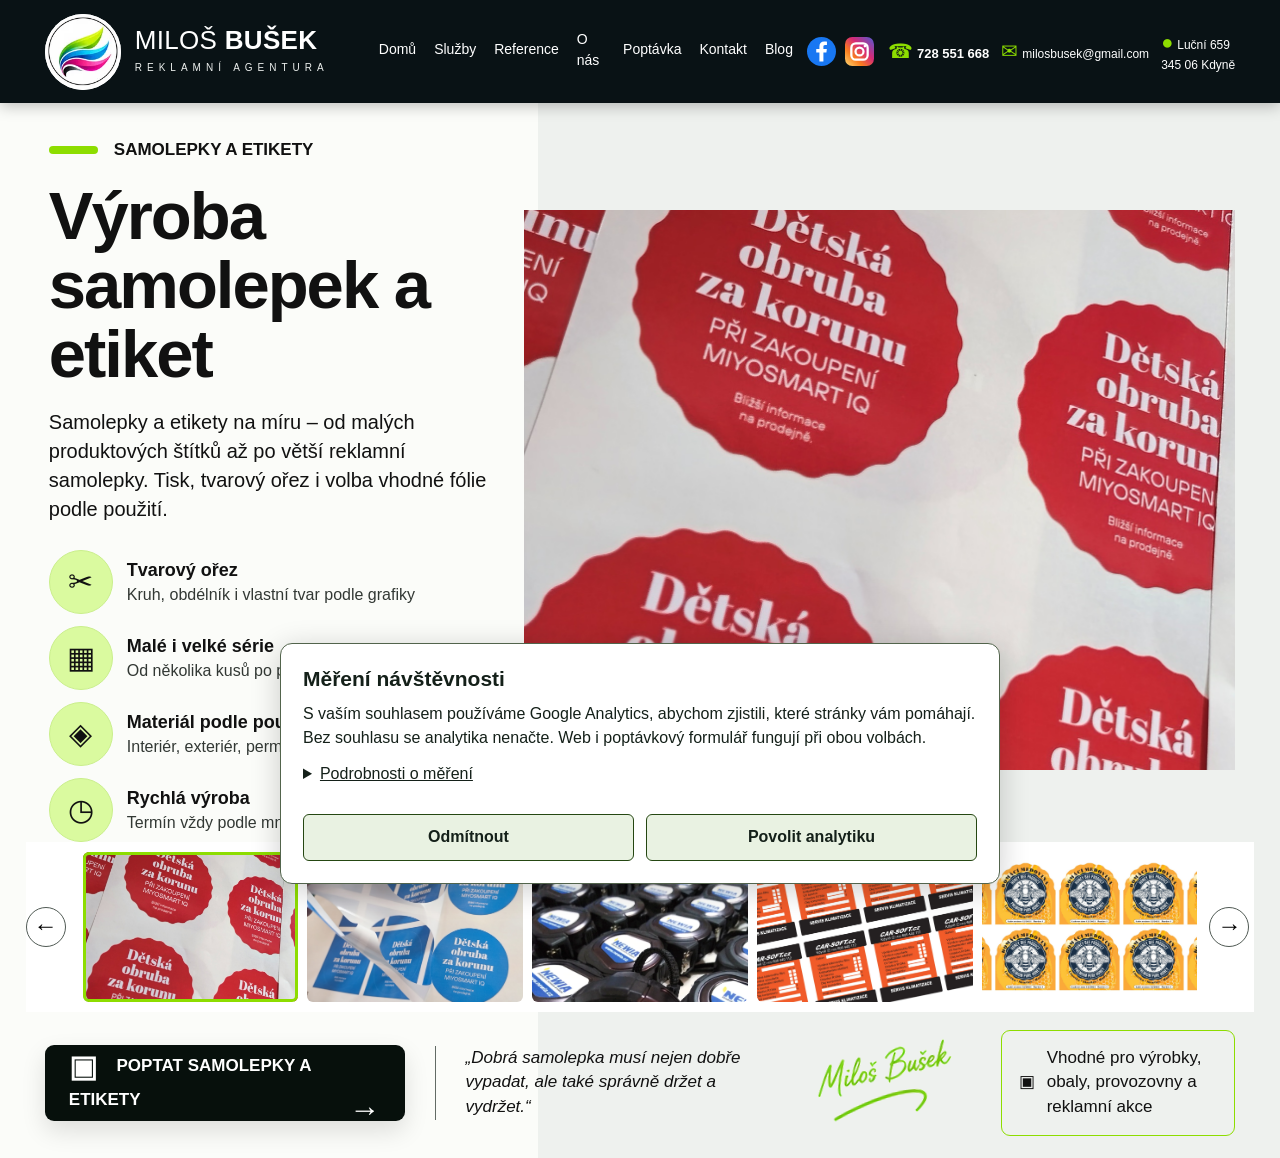
<file: samolepky/index.html>
<!DOCTYPE html>

<html lang="cs">
<head>
<base href="/">
<meta charset="utf-8"/>
<meta content="width=device-width,initial-scale=1" name="viewport"/>
<title>Samolepky a etikety | Miloš Bušek – Kdyně, Domažlice, Klatovy</title>
<meta name="description" content="Samolepky a etikety – Miloš Bušek, vlastní reklamní výroba ve Kdyni. Zakázky pro Domažlice, Klatovy a okolí."/>
<meta name="robots" content="index, follow"/>
<link rel="canonical" href="https://www.milosbusek.cz/samolepky/"/>
<meta property="og:type" content="website"/>
<meta property="og:locale" content="cs_CZ"/>
<meta property="og:title" content="Samolepky a etikety | Miloš Bušek – reklamní agentura"/>
<meta property="og:description" content="Samolepky a etikety na zakázku. Reklamní výroba Miloš Bušek ve Kdyni pro Domažlice, Klatovy a okolí."/>
<meta property="og:url" content="https://www.milosbusek.cz/samolepky/"/>
<style>
:root{--g:#8ddd00;--g2:#b8ff40;--black:#06100b;--dark:#0a1310;--paper:#f4f6f2;--text:#0a0d0b;--mut:#59625c}
*{box-sizing:border-box}html{scroll-behavior:smooth}body{margin:0;font-family:Arial,Helvetica,sans-serif;background:#fff;color:#111;line-height:1.45}
img{display:block;max-width:100%}a{color:inherit;text-decoration:none}button,input,select,textarea{font:inherit}
.wrap{width:min(1440px,93vw);margin:auto}
header{height:103px;background:rgba(5,14,17,.98);color:#fff;position:sticky;top:0;z-index:100;box-shadow:0 3px 14px rgba(0,0,0,.25)}
.head{height:100%;display:flex;align-items:center;gap:26px}
.brand{display:flex;align-items:center;gap:22px;min-width:390px;cursor:pointer}
.logo{width:88px;height:88px;border:4px solid #d7e8bc;border-radius:50%;position:relative;overflow:hidden;background:#102028}
.logo:before{content:"";position:absolute;width:57px;height:18px;left:13px;top:27px;background:linear-gradient(135deg,#8fe000 0 25%,#fff 25% 41%,#e51e56 41% 58%,#36bdf2 58% 78%,#fff 78%);transform:skew(-22deg) rotate(-15deg);border-radius:70% 15% 70% 15%}
.logo:after{content:"";position:absolute;width:38px;height:8px;left:22px;top:40px;background:#7de200;transform:rotate(-17deg);border-radius:90%}
.brandname{font-size:30px;letter-spacing:.3px;line-height:1.02;font-weight:400;white-space:nowrap}.brandname b{font-weight:800}
.brandsub{font-size:13px;letter-spacing:7px;margin-top:7px;color:#edf0ee;white-space:nowrap}
nav{display:flex;gap:34px;margin-left:auto;font-size:16px}nav a{cursor:pointer;padding:0 0 2px;display:flex;align-items:center;border-bottom:2px solid transparent}nav a:hover,nav a.active{color:var(--g);border-bottom:2px solid var(--g)}
.topcontact{display:flex;gap:23px;align-items:center;font-size:14px;white-space:nowrap}.topcontact strong{font-size:15px}.tico{color:var(--g);font-size:25px;margin-right:7px}
.page{display:none}.page.active{display:block}
.hero{height:620px;position:relative;overflow:hidden;background:#101}
.hero video{position:absolute;inset:0;width:100%;height:100%;object-fit:cover}.hero:after{content:"";position:absolute;inset:0;background:linear-gradient(90deg,rgba(0,0,0,.92),rgba(0,0,0,.65) 44%,rgba(0,0,0,.15))}
.hero-copy{position:relative;z-index:2;color:#fff;padding-top:90px;max-width:720px}.kicker{color:var(--g);font-weight:800;font-size:13px;letter-spacing:2px}
.hero h1{font-size:72px;line-height:.98;margin:12px 0 17px;letter-spacing:-2.5px}.hero h1 em{font-style:normal;color:var(--g)}.hero p{font-size:18px;color:#e0e6e1;max-width:640px}.hero-services{font-size:19px;font-weight:700;letter-spacing:.5px}
.btnrow{display:flex;gap:12px;margin-top:26px}.cta{background:var(--g);border:0;border-radius:7px;padding:15px 20px;font-weight:800;cursor:pointer}.outline{background:transparent;border:1px solid #fff;color:#fff;border-radius:7px;padding:14px 19px;font-weight:700;cursor:pointer}
.section{padding:70px 0}.light{background:var(--paper)}.section-head{display:flex;justify-content:space-between;align-items:end;gap:30px;margin-bottom:30px}.eyebrow{color:#6c786f;font-weight:800;letter-spacing:2px;font-size:12px}.section-head h2{font-size:44px;margin:6px 0 0}.section-head p{max-width:570px;color:#616a64}
.cards{display:grid;grid-template-columns:repeat(3,1fr);gap:18px}.service-card{height:350px;position:relative;border-radius:14px;overflow:hidden;cursor:pointer;box-shadow:0 16px 40px rgba(0,0,0,.16)}.service-card img{width:100%;height:100%;object-fit:cover;transition:.35s}.service-card:hover img{transform:scale(1.04)}.overlay{position:absolute;inset:0;background:linear-gradient(transparent 35%,rgba(0,0,0,.96))}.scopy{position:absolute;left:20px;right:20px;bottom:19px;color:#fff}.scopy h3{font-size:23px;margin:0 0 7px}.scopy p{font-size:14px;color:#d9e0db;margin:0 0 10px}.scopy span{font-size:12px;color:var(--g);font-weight:800}
.stats{background:#0a130f;color:#fff}.statsgrid{display:grid;grid-template-columns:repeat(4,1fr)}.stat{padding:28px;border-right:1px solid #26332b}.stat strong{display:block;color:var(--g);font-size:31px}.stat small{display:block;color:#b5beb8;margin-top:4px}
.about{background:#08110c;color:#fff}.aboutgrid{display:grid;grid-template-columns:220px 1fr 1fr;gap:40px;align-items:center}.portrait{width:200px;height:200px;object-fit:cover;border-radius:50%;border:4px solid var(--g)}.about h2{font-size:42px;margin:7px 0 10px}.about p{color:#c6cec8;font-size:17px}.features{display:grid;grid-template-columns:1fr 1fr;gap:12px}.feat{border:1px solid #28362f;border-radius:10px;padding:18px}.feat b{display:block;color:var(--g);margin-bottom:4px}.feat span{font-size:14px;color:#b5beb8}
.formsec{background:#f3f4f0}.formgrid{display:grid;grid-template-columns:.8fr 1.2fr;gap:50px}.formgrid h2{font-size:44px;margin:7px 0 12px}.formgrid p{color:#667069}.formcard{background:#fff;border-radius:14px;padding:28px;box-shadow:0 16px 45px rgba(0,0,0,.09)}.fields{display:grid;grid-template-columns:1fr 1fr;gap:13px}.field{display:grid;gap:6px}.full{grid-column:1/-1}label{font-size:12px;font-weight:800}input,select,textarea{border:1px solid #cbd3ce;border-radius:7px;padding:13px;background:#fff}textarea{min-height:110px;resize:vertical}.success{display:none;margin-top:12px;padding:11px;background:#e7f7c9;border-radius:7px;color:#315207;font-weight:700}
.contact{background:#fff}.contactgrid{display:grid;grid-template-columns:repeat(3,1fr);gap:40px}.contactgrid p{color:#5f6962}footer{background:#08110c;color:#859088;padding:17px 0;font-size:12px}
/* service template exactly unified */
.service-stage{background:linear-gradient(90deg,#fbfcf9 0%,#fbfcf9 42%,#eef1ee 42%,#eef1ee 100%);min-height:calc(100vh - 103px)}
.service-grid{display:grid;grid-template-columns:.78fr 1.22fr;gap:25px;align-items:center;padding-top:35px}
.service-copy{padding:0 0 0 4px}.mini-title{font-weight:800;font-size:17px;display:flex;align-items:center;gap:16px;margin-bottom:18px}.mini-title span{width:49px;height:8px;background:var(--g);border-radius:8px}
.service-copy h1{font-size:67px;line-height:1.03;letter-spacing:-2px;margin:0 0 18px;max-width:650px}.service-copy h1 em{display:block;font-style:normal;color:var(--g)}
.service-lead{font-size:20px;max-width:590px;margin-bottom:26px}.benefits{display:grid;gap:12px}.benefit{display:grid;grid-template-columns:64px 1fr;gap:14px;align-items:center}.bicon{width:64px;height:64px;background:#dafa9f;border-radius:50%;display:grid;place-items:center;font-size:30px;border:1px solid #caef8c}.benefit b{display:block;font-size:18px}.benefit span{display:block;font-size:16px;color:#323834}
.service-visual{align-self:stretch;display:flex;align-items:center;justify-content:center;min-height:560px;overflow:hidden}.service-visual img{width:100%;height:560px;object-fit:cover}
.thumbbar{display:grid;grid-template-columns:45px 1fr 45px;gap:12px;align-items:center;width:min(1490px,96vw);margin:0 auto;padding:10px 0;background:#fff}.roundarr{width:40px;height:40px;border-radius:50%;border:1px solid #505a54;background:white;font-size:24px;cursor:pointer}.thumbs{display:grid;grid-template-columns:repeat(5,1fr);gap:9px}.thumbs img{height:150px;width:100%;object-fit:cover;border-radius:6px;background:#f1f2ef}
.service-footer-row{display:grid;grid-template-columns:1.12fr 1px .95fr .5fr .73fr;gap:30px;align-items:center;padding:18px 0 22px}.service-cta{height:76px;border:0;border-radius:9px;background:#07100c;color:#fff;font-size:17px;font-weight:800;cursor:pointer;text-align:left;padding:0 24px;box-shadow:0 10px 24px rgba(0,0,0,.12)}.service-cta span{font-size:30px;margin-right:15px;vertical-align:middle}.service-cta b{float:right;font-size:31px;font-weight:400}.vline{height:74px;background:#626b65}.service-quote{font-size:17px;font-style:italic}.signature{font-family:"Brush Script MT","Segoe Script",cursive;font-size:37px;color:#63c900;transform:rotate(-6deg);white-space:nowrap}.shopbox{border:1.5px solid var(--g);border-radius:9px;padding:15px 17px;display:flex;gap:12px;align-items:center;font-size:17px}
@media(max-width:1180px){.topcontact{display:none}nav{gap:20px}.brand{min-width:330px}.service-copy h1{font-size:56px}}
@media(max-width:900px){header{height:86px}.logo{width:64px;height:64px}.brandname{font-size:24px}.brandsub{font-size:10px;letter-spacing:4px}nav{display:none}.brand{min-width:auto}.cards{grid-template-columns:repeat(2,1fr)}.service-stage{background:#fbfcf9}.service-grid{grid-template-columns:1fr}.service-visual img{height:420px}.service-footer-row{grid-template-columns:1fr 1fr}.vline{display:none}.thumbs{grid-template-columns:repeat(3,1fr)}.thumbs img:nth-child(n+4){display:none}.aboutgrid{grid-template-columns:180px 1fr}.features{grid-column:1/-1}.formgrid{grid-template-columns:1fr}}
@media(max-width:650px){.brandname{font-size:20px}.brandsub{font-size:8px;letter-spacing:3px}.cards{grid-template-columns:1fr}.hero h1{font-size:45px}.statsgrid{grid-template-columns:1fr 1fr}.aboutgrid{grid-template-columns:1fr}.fields{grid-template-columns:1fr}.contactgrid{grid-template-columns:1fr}.service-copy h1{font-size:45px}.service-lead{font-size:17px}.benefit{grid-template-columns:52px 1fr}.bicon{width:52px;height:52px;font-size:24px}.thumbs{grid-template-columns:1fr 1fr}.thumbs img:nth-child(n+3){display:none}.service-footer-row{grid-template-columns:1fr}.service-quote,.signature,.shopbox{text-align:center;justify-content:center}}

.signature{display:flex;align-items:center;justify-content:center}
.signature img{display:block;width:150px;max-height:62px;object-fit:contain}
.service-visual{position:relative}
.carousel-main{transition:opacity .24s ease, transform .35s ease}
.carousel-main.is-changing{opacity:.22;transform:scale(.992)}
.thumbs img{cursor:pointer;transition:transform .2s ease,opacity .2s ease,border-color .2s ease}
.thumbs img:hover{transform:translateY(-2px)}
.thumbs img.active-thumb{outline:3px solid var(--g);outline-offset:-3px;opacity:1}
.roundarr{transition:background .2s ease,transform .2s ease}
.roundarr:hover{background:#e9f9c9;transform:scale(1.05)}

/* Schválený ostrý podpis */
.signature{
  display:flex!important;
  align-items:center!important;
  justify-content:center!important;
  min-width:170px;
}
.signature img{
  width:154px!important;
  height:85px!important;
  max-width:154px!important;
  max-height:85px!important;
  object-fit:contain!important;
  transform:none!important;
  filter:none!important;
  opacity:1!important;
  image-rendering:auto!important;
}

/* Produktová fotografie – přesně 5 schválených obrázků */
#page-produkt .thumbs img{
  object-fit:cover!important;
  background:#f3f3f3;
}

/* Fotografie: používat zdrojové rozlišení bez umělého rozmazávání */
.service-visual img,
.service-card img,
.thumbs img{
    image-rendering:auto !important;
    filter:none !important;
    -webkit-filter:none !important;
}
#page-produkt .service-visual img{
    object-fit:contain !important;
    background:#f5f5f3;
}

/* Produktová fotografie – ostřejší náhledy 2–5 */
#page-produkt .thumbs img{
    image-rendering:auto !important;
    filter:none !important;
    backface-visibility:hidden;
    transform:translateZ(0);
}

#page-produkt .signature,
#page-produkt .signature img{
    background:transparent !important;
    box-shadow:none !important;
    border:0 !important;
}

/* Nové portfolio fotografie – ostré webové převzorkování 2000 × 1400 */
.thumbs img{image-rendering:auto!important;filter:none!important}

/* Polepy: přirozené fotografie bez přeostření */
#page-polepy .thumbs img,
#page-polepy .service-visual img{
  filter:none!important;
  image-rendering:auto!important;
}
/* Nový reklamní štít */
#page-cedule .thumbs img{object-fit:cover}

#page-produkt .thumbs img,
#page-produkt .service-visual img{
  image-rendering:auto!important;
  filter:none!important;
}

</style>
<style>
/* OPRAVA POZICE PO KLIKNUTÍ V MENU
   Sticky hlavička má na PC 103 px, proto cílová sekce začíná s příjemným odstupem pod ní. */
html{scroll-padding-top:125px!important;}
#home,#sluzby,#reference,#onas,#poptavka,#kontakt{
  scroll-margin-top:125px!important;
}
@media(max-width:900px){
  html{scroll-padding-top:105px!important;}
  #home,#sluzby,#reference,#onas,#poptavka,#kontakt{
    scroll-margin-top:105px!important;
  }
}
</style><style>
/* OPRAVA SEKCE KONTAKT – protože je na konci stránky, potřebuje spodní rezervu,
   aby šla po kliknutí vytáhnout pod pevnou horní lištu. */
#kontakt{
  scroll-margin-top:125px!important;
  padding-bottom:160px!important;
}
@media(max-width:900px){
  #kontakt{
    scroll-margin-top:105px!important;
    padding-bottom:120px!important;
  }
}
</style><style>
/* FINÁLNÍ OPRAVA POZICE KONTAKTU */
#kontakt{
  scroll-margin-top:125px!important;
  padding-top:64px!important;
  padding-bottom:64px!important;
  min-height:calc(100vh - 125px)!important;
  box-sizing:border-box!important;
}
@media(max-width:900px){
  #kontakt{
    scroll-margin-top:105px!important;
    padding-top:42px!important;
    padding-bottom:42px!important;
    min-height:calc(100vh - 105px)!important;
  }
}
</style><style>
/* Kontakt na PC se po kliknutí zobrazí jako spodní kompozice stránky.
   Rušíme předchozí umělé natažení sekce Kontakt. */
#kontakt{
  min-height:0!important;
  padding-top:64px!important;
  padding-bottom:64px!important;
}
@media(max-width:900px){
  #kontakt{
    min-height:0!important;
    padding-top:42px!important;
    padding-bottom:42px!important;
  }
}
</style><style>
/* MOBILNÍ MENU – pouze mobil/tablet */
.mobile-menu-btn,
.mobile-nav{display:none;}

@media(max-width:900px){
  header{
    height:86px!important;
    overflow:visible!important;
  }
  .head{
    position:relative;
    gap:12px!important;
  }
  .topcontact{
    display:none!important;
  }
  .brand{
    flex:1 1 auto;
    min-width:0!important;
    gap:12px!important;
  }
  .logo{
    flex:0 0 auto;
  }
  .brandname{
    white-space:nowrap;
  }

  .mobile-menu-btn{
    display:flex!important;
    align-items:center;
    justify-content:center;
    flex:0 0 48px;
    width:48px;
    height:48px;
    margin-left:auto;
    border:1px solid rgba(255,255,255,.28);
    border-radius:8px;
    background:#101b16;
    color:#8ddd00;
    font-size:29px;
    line-height:1;
    cursor:pointer;
    z-index:1002;
  }
  .mobile-menu-btn.open{
    background:#8ddd00;
    color:#06100b;
  }

  .mobile-nav{
    display:none;
    position:absolute;
    left:0;
    right:0;
    top:86px;
    z-index:1001;
    background:#07100c;
    border-top:1px solid rgba(255,255,255,.08);
    box-shadow:0 14px 30px rgba(0,0,0,.32);
    padding:8px 16px 16px;
  }
  .mobile-nav.open{
    display:block!important;
  }
  .mobile-nav > a{
    display:block;
    padding:15px 8px;
    color:#fff;
    font-size:18px;
    font-weight:700;
    border-bottom:1px solid rgba(255,255,255,.10);
  }
  .mobile-nav > a:active,
  .mobile-nav > a:hover,
  .mobile-nav > a.active{
    color:#8ddd00;
  }
  .mobile-nav-contact{
    display:grid;
    gap:8px;
    padding-top:14px;
  }
  .mobile-nav-contact a{
    display:block;
    color:#cfd8d2;
    font-size:15px;
    padding:5px 8px;
  }
}

@media(max-width:480px){
  .brandname{font-size:18px!important;}
  .brandsub{font-size:7px!important;letter-spacing:2.4px!important;}
  .logo{width:58px!important;height:58px!important;}
}
</style><style>
/* MOBIL – sekce „Co pro vás vyrobím“ */
@media(max-width:900px){
  #sluzby .section-head{
    margin-bottom:16px!important;
    gap:12px!important;
    align-items:center!important;
  }
  #sluzby .section-head h2{
    margin-top:0!important;
    margin-bottom:0!important;
    line-height:1.05!important;
  }
  #sluzby .section-head p{
    margin-top:0!important;
    margin-bottom:0!important;
    align-self:center!important;
  }
}
</style><style>
/* MOBIL – ukotvené záhlaví s hamburgerem; PC beze změny */
@media(max-width:900px){
  header{
    position:fixed!important;
    top:0!important;
    left:0!important;
    right:0!important;
    width:100%!important;
    z-index:9999!important;
  }
  body{
    padding-top:86px!important;
  }
  .mobile-nav{
    position:fixed!important;
    top:86px!important;
    left:0!important;
    right:0!important;
    z-index:9998!important;
  }
}
</style><style>
/* MOBIL – oprava pevného záhlaví podle kontroly na telefonu.
   Záhlaví zůstává nahoře, ale už nepřekrývá / neposouvá obsah. PC beze změny. */
@media(max-width:900px){
  body{
    padding-top:0!important;
  }

  header{
    position:sticky!important;
    top:0!important;
    left:auto!important;
    right:auto!important;
    width:100%!important;
    height:86px!important;
    min-height:86px!important;
    z-index:9999!important;
    overflow:visible!important;
    background:#06100b!important;
  }

  header .head{
    height:86px!important;
    min-height:86px!important;
    display:flex!important;
    align-items:center!important;
    justify-content:space-between!important;
    padding-top:0!important;
    padding-bottom:0!important;
  }

  header .brand{
    height:86px!important;
    display:flex!important;
    align-items:center!important;
    margin:0!important;
    padding:0!important;
  }

  header .logo{
    margin:0!important;
    flex:0 0 auto!important;
  }

  header .mobile-menu-btn{
    position:static!important;
    top:auto!important;
    right:auto!important;
    margin:0 0 0 auto!important;
    align-self:center!important;
  }

  header .mobile-nav{
    position:absolute!important;
    top:86px!important;
    left:0!important;
    right:0!important;
    width:100%!important;
    z-index:9998!important;
  }
}
</style><style>
/* MOBIL – rezerva pod horní lištou telefonu / prohlížeče.
   Záhlaví se už neschová pod horní systémovou lištu. PC beze změny. */
@media(max-width:900px){
  :root{
    --mobile-safe-top:max(env(safe-area-inset-top, 0px), 20px);
    --mobile-header-core:86px;
  }

  header{
    position:sticky!important;
    top:0!important;
    height:calc(var(--mobile-header-core) + var(--mobile-safe-top))!important;
    min-height:calc(var(--mobile-header-core) + var(--mobile-safe-top))!important;
    padding-top:var(--mobile-safe-top)!important;
    box-sizing:border-box!important;
    background:#06100b!important;
    z-index:9999!important;
  }

  header .head{
    height:var(--mobile-header-core)!important;
    min-height:var(--mobile-header-core)!important;
    padding-top:0!important;
    padding-bottom:0!important;
    box-sizing:border-box!important;
    align-items:center!important;
  }

  header .brand,
  header .mobile-menu-btn{
    transform:none!important;
    top:auto!important;
  }

  header .mobile-nav{
    top:calc(var(--mobile-header-core) + var(--mobile-safe-top))!important;
  }
}
</style><style>
/* MOBIL – definitivně pevné záhlaví, posunuté o něco níž.
   Pouze mobil, PC beze změny. */
@media(max-width:900px){
  :root{
    --mobile-safe-top:30px;
    --mobile-header-core:86px;
    --mobile-header-total:116px;
  }

  body{
    padding-top:var(--mobile-header-total)!important;
  }

  header{
    position:fixed!important;
    top:0!important;
    left:0!important;
    right:0!important;
    width:100%!important;
    height:var(--mobile-header-total)!important;
    min-height:var(--mobile-header-total)!important;
    padding-top:var(--mobile-safe-top)!important;
    box-sizing:border-box!important;
    background:#06100b!important;
    z-index:9999!important;
    overflow:visible!important;
  }

  header .head{
    height:var(--mobile-header-core)!important;
    min-height:var(--mobile-header-core)!important;
    padding-top:0!important;
    padding-bottom:0!important;
    box-sizing:border-box!important;
    align-items:center!important;
  }

  header .mobile-nav{
    position:fixed!important;
    top:var(--mobile-header-total)!important;
    left:0!important;
    right:0!important;
    width:100%!important;
    z-index:9998!important;
  }
}

/* MB-web-41: Na mobilu zobrazit aktuální a následující náhled. */
@media(max-width:650px){
  .service-page .thumbs img{display:none!important}
  .service-page .thumbs img.mobile-visible{display:block!important}
}
</style><style>
/* Sociální sítě – Facebook a Instagram; YouTube lze doplnit později. */
.social-links{display:flex;align-items:center;gap:9px;flex:0 0 auto}
.social-links a{display:inline-flex;width:29px;height:29px;align-items:center;justify-content:center;border-radius:7px;transition:transform .2s ease}
.social-links a:hover{transform:translateY(-2px)}
.social-links svg{display:block;width:29px;height:29px}
.mobile-social-links{display:none}
@media(min-width:1181px){header .head{gap:14px}header .brand{min-width:320px;gap:14px}header .logo{width:76px;height:76px;flex:0 0 76px}header .brandname{font-size:26px}header .brandsub{font-size:10px;letter-spacing:5px}header nav{gap:18px;font-size:14px}header .topcontact{gap:12px;font-size:12px}header .topcontact strong{font-size:13px}header .tico{font-size:20px;margin-right:4px}}
@media(max-width:900px){header .head>.social-links{display:none}.mobile-social-links{display:flex;gap:15px;padding:15px 8px 10px;border-top:1px solid #39443e;margin-top:10px}.mobile-social-links a,.mobile-social-links svg{width:37px;height:37px}}
</style>
<script type="application/ld+json">
{
  "@context": "https://schema.org",
  "@type": "LocalBusiness",
  "@id": "https://www.milosbusek.cz/#firma",
  "name": "Miloš Bušek – reklamní výroba",
  "url": "https://www.milosbusek.cz/",
  "description": "Zakázková reklamní výroba, tisk samolepek a etiket, polepy, reklamní značení, bannery, grafika a produktová fotografie.",
  "telephone": "+420728551668",
  "email": "milosbusek@gmail.com",
  "address": {
    "@type": "PostalAddress",
    "streetAddress": "Luční 659",
    "addressLocality": "Kdyně",
    "postalCode": "345 06",
    "addressRegion": "Plzeňský kraj",
    "addressCountry": "CZ"
  },
  "areaServed": [
    {
      "@type": "AdministrativeArea",
      "name": "Plzeňský kraj"
    },
    {
      "@type": "City",
      "name": "Kdyně"
    },
    {
      "@type": "City",
      "name": "Domažlice"
    },
    {
      "@type": "City",
      "name": "Klatovy"
    },
    {
      "@type": "City",
      "name": "Staňkov"
    },
    {
      "@type": "City",
      "name": "Holýšov"
    },
    {
      "@type": "City",
      "name": "Plzeň"
    },
    {
      "@type": "City",
      "name": "Horšovský Týn"
    },
    {
      "@type": "City",
      "name": "Nýrsko"
    }
  ],
  "sameAs": [
    "https://www.facebook.com/reklamabusek",
    "https://www.instagram.com/milosbusek/"
  ]
}
</script>
<style id="web2026-sjednocene-logo">
/* Sjednocene logo pro desktop i mobil: realny obrazek namisto CSS symbolu */
header .logo{border:0!important;background:#fff!important;position:relative!important;border-radius:50%!important;overflow:hidden!important;display:flex!important;align-items:center!important;justify-content:center!important}
header .logo:before,header .logo:after{content:none!important;display:none!important}
header .logo img{display:block!important;width:100%!important;height:100%!important;object-fit:contain!important}
</style>

<link rel="stylesheet" href="/css/analytics-consent.css">
<script defer src="/js/analytics-consent.js"></script>
</head>
<body>
<header>
<div class="wrap head">
<div class="brand" onclick="showPage('home')">
<div class="logo"><img src="images/logo-web2026.webp" alt="Logo reklamní výroby Miloš Bušek" width="128" height="128"></div>
<div><div class="brandname">MILOŠ <b>BUŠEK</b></div><div class="brandsub">REKLAMNÍ AGENTURA</div></div>
</div>
<nav><a href="/">Domů</a><a href="/#sluzby">Služby</a><a href="/#reference">Reference</a><a href="/#onas">O nás</a><a href="/poptavka/">Poptávka</a><a href="/kontakt/">Kontakt</a><a href="/blog/">Blog</a></nav>
<div class="social-links" aria-label="Sociální sítě">
<a href="https://www.facebook.com/reklamabusek" target="_blank" rel="noopener noreferrer" aria-label="Facebook Miloš Bušek" title="Facebook"><svg viewBox="0 0 32 32" role="img" aria-hidden="true"><circle cx="16" cy="16" r="16" fill="#1877F2"/><path fill="#fff" d="M18.1 27V17.1h3.3l.5-3.9h-3.8v-2.5c0-1.1.3-1.9 1.9-1.9H22V5.3c-.4-.1-1.6-.2-3.1-.2-3.1 0-5.2 1.9-5.2 5.4v2.7h-3.5v3.9h3.5V27z"/></svg></a>
<a href="https://www.instagram.com/milosbusek/" target="_blank" rel="noopener noreferrer" aria-label="Instagram Miloš Bušek" title="Instagram"><svg viewBox="0 0 32 32" role="img" aria-hidden="true"><defs><linearGradient id="ig-grad" x1="0" y1="1" x2="1" y2="0"><stop offset="0" stop-color="#FEDA75"/><stop offset=".3" stop-color="#FA7E1E"/><stop offset=".6" stop-color="#D62976"/><stop offset="1" stop-color="#4F5BD5"/></linearGradient></defs><rect width="32" height="32" rx="8" fill="url(#ig-grad)"/><rect x="7" y="7" width="18" height="18" rx="5" fill="none" stroke="#fff" stroke-width="2.5"/><circle cx="16" cy="16" r="4.4" fill="none" stroke="#fff" stroke-width="2.5"/><circle cx="22" cy="10" r="1.5" fill="#fff"/></svg></a>
</div>
<div class="topcontact">
<span><span class="tico">☎</span><strong>728 551 668</strong></span>
<span><span class="tico">✉</span>milosbusek@gmail.com</span>
<span><span class="tico">●</span>Luční 659<br/>345 06 Kdyně</span>
</div>
<button aria-expanded="false" aria-label="Otevřít menu" class="mobile-menu-btn" type="button">☰</button></div>
<div aria-hidden="true" class="mobile-nav"><a href="/">Domů</a><a href="/#sluzby">Služby</a><a href="/#reference">Reference</a><a href="/#onas">O nás</a><a href="/poptavka/">Poptávka</a><a href="/kontakt/">Kontakt</a><a href="/blog/">Blog</a><div class="mobile-social-links" aria-label="Sociální sítě"><a href="https://www.facebook.com/reklamabusek" target="_blank" rel="noopener noreferrer" aria-label="Facebook Miloš Bušek" title="Facebook"><svg viewBox="0 0 32 32" role="img" aria-hidden="true"><circle cx="16" cy="16" r="16" fill="#1877F2"/><path fill="#fff" d="M18.1 27V17.1h3.3l.5-3.9h-3.8v-2.5c0-1.1.3-1.9 1.9-1.9H22V5.3c-.4-.1-1.6-.2-3.1-.2-3.1 0-5.2 1.9-5.2 5.4v2.7h-3.5v3.9h3.5V27z"/></svg></a>
<a href="https://www.instagram.com/milosbusek/" target="_blank" rel="noopener noreferrer" aria-label="Instagram Miloš Bušek" title="Instagram"><svg viewBox="0 0 32 32" role="img" aria-hidden="true"><defs><linearGradient id="ig-grad-mobile" x1="0" y1="1" x2="1" y2="0"><stop offset="0" stop-color="#FEDA75"/><stop offset=".3" stop-color="#FA7E1E"/><stop offset=".6" stop-color="#D62976"/><stop offset="1" stop-color="#4F5BD5"/></linearGradient></defs><rect width="32" height="32" rx="8" fill="url(#ig-grad-mobile)"/><rect x="7" y="7" width="18" height="18" rx="5" fill="none" stroke="#fff" stroke-width="2.5"/><circle cx="16" cy="16" r="4.4" fill="none" stroke="#fff" stroke-width="2.5"/><circle cx="22" cy="10" r="1.5" fill="#fff"/></svg></a>
</div><div class="mobile-nav-contact"><a href="tel:+420728551668">☎ 728 551 668</a><a href="mailto:milosbusek@gmail.com">✉ milosbusek@gmail.com</a></div></div></header>
<section class="page" id="page-home">
<section class="hero" id="home"><video autoplay="" loop="" muted="" playsinline="" poster="assets/webp-01.webp"><source src="assets/mp4-01.mp4" type="video/mp4"/></video><div class="wrap hero-copy"><div class="kicker">REKLAMNÍ VÝROBA · KDYNĚ</div><h2>REKLAMA,<br/>KTERÁ JE <em>VIDĚT.</em></h2><div class="hero-services">SAMOLEPKY · CEDULE · BANNERY · POLEPY · TISK</div><p>Vlastní výroba ve Kdyni. Od jednoho kusu po pravidelné série. Rychlá domluva a řešení na míru.</p><div class="btnrow"><button class="cta" onclick="goHome('poptavka')">POPTAT VÝROBU →</button><a class="outline" href="tel:+420728551668">☎ ZAVOLAT</a></div></div></section>
<section class="section light" id="sluzby"><div class="wrap"><div class="section-head"><div><div class="eyebrow">SLUŽBY</div><h2>Co pro vás vyrobím</h2></div><p>Reklamní výroba od návrhu po hotový výrobek. Samolepky, cedule, bannery, polepy, produktová fotografie a tiskoviny – vše řešíte přímo se mnou.</p></div><div class="cards">
<article class="service-card" onclick="showPage('samolepky')" onkeydown="if(event.key==='Enter')showPage('samolepky')" tabindex="0">
<img alt="Samolepky a etikety" src="assets/webp-02.webp"/>
<div class="overlay"></div>
<div class="scopy"><h3>Samolepky a etikety</h3><p>Tištěné samolepky a etikety, tvarový ořez a materiál podle použití.</p><span>OTEVŘÍT SLUŽBU →</span></div>
</article>
<article class="service-card" onclick="showPage('cedule')" onkeydown="if(event.key==='Enter')showPage('cedule')" tabindex="0">
<img alt="Reklamní značení" src="assets/webp-03.webp"/>
<div class="overlay"></div>
<div class="scopy"><h3>Reklamní značení</h3><p>Cedule, štíty, informační tabule a další reklamní značení včetně grafické přípravy.</p><span>OTEVŘÍT SLUŽBU →</span></div>
</article>
<article class="service-card" onclick="showPage('bannery')" onkeydown="if(event.key==='Enter')showPage('bannery')" tabindex="0">
<img alt="Bannery a plachty" src="assets/webp-04.webp"/>
<div class="overlay"></div>
<div class="scopy"><h3>Bannery a plachty</h3><p>Velkoformátové bannery s dokončením a oky, připravené k instalaci.</p><span>OTEVŘÍT SLUŽBU →</span></div>
</article>
<article class="service-card" onclick="showPage('polepy')" onkeydown="if(event.key==='Enter')showPage('polepy')" tabindex="0">
<img alt="Polepy" src="assets/webp-05.webp"/>
<div class="overlay"></div>
<div class="scopy"><h3>Polepy</h3><p>Polepy aut, výloh, desek a dalších reklamních ploch.</p><span>OTEVŘÍT SLUŽBU →</span></div>
</article>
<article class="service-card" onclick="showPage('produkt')" onkeydown="if(event.key==='Enter')showPage('produkt')" tabindex="0">
<img alt="Produktová fotografie" src="assets/webp-06.webp"/>
<div class="overlay"></div>
<div class="scopy"><h3>Produktová fotografie</h3><p>Produktové snímky pro e-shopy, katalogy, web a reklamní materiály.</p><span>OTEVŘÍT SLUŽBU →</span></div>
</article>
<article class="service-card" onclick="showPage('grafika')" onkeydown="if(event.key==='Enter')showPage('grafika')" tabindex="0">
<img alt="Grafika a tisk – plakáty Myosmart" src="assets/jpg-01.jpg"/>
<div class="overlay"></div>
<div class="scopy"><h3>Grafika a tisk</h3><p>Grafická příprava a tisk plakátů, letáků, vizitek a dalších tiskovin.</p><span>OTEVŘÍT SLUŽBU →</span></div>
</article>
</div></div></section>
<section class="section stats"><div class="wrap statsgrid"><div class="stat"><strong>20+</strong><b>let zkušeností</b><small>v reklamní výrobě</small></div><div class="stat"><strong>Kdyně</strong><b>vlastní výroba</b><small>rychlá dostupnost</small></div><div class="stat"><strong>1:1</strong><b>individuální přístup</b><small>zakázku řešíte přímo se mnou</small></div><div class="stat"><strong>✓</strong><b>kvalitní materiály</b><small>ověřené pro praxi</small></div></div></section>
<section class="section about" id="onas"><div class="wrap aboutgrid"><img alt="Miloš Bušek" class="portrait" src="assets/webp-07.webp"/><div><div class="kicker">OSOBNÍ PŘÍSTUP</div><h2>Zakázku řešíte přímo se mnou</h2><p>Od návrhu přes volbu materiálu až po výrobu. Jednoduchá domluva, funkční řešení a kvalitní výsledek bez zbytečných mezičlánků. Poptávky přijímám také z Domažlic, Klatov, Staňkova, Holýšova, Horšovského Týna, Nýrska, Plzně a dalších míst Plzeňského kraje.</p></div><div class="features"><div class="feat"><b>Vlastní výroba</b><span>Tisk, řezání a dokončení.</span></div><div class="feat"><b>Malé i velké série</b><span>Podle typu zakázky.</span></div><div class="feat"><b>Grafika + výroba</b><span>Vše na jednom místě.</span></div><div class="feat"><b>Kdyně a okolí</b><span>Domažlice, Klatovy a Plzeňský kraj.</span></div></div></div></section>
<section class="section light" id="reference"><div class="wrap"><div class="section-head"><div><div class="eyebrow">REFERENCE</div><h2>Ukázky realizací</h2></div><p>Ukázky skutečných realizací z reklamní výroby, tisku, polepů a dalších zakázek.</p></div><div class="cards">
<article class="service-card" onclick="showPage('samolepky')" onkeydown="if(event.key==='Enter')showPage('samolepky')" tabindex="0">
<img alt="Samolepky a etikety" src="assets/webp-02.webp"/>
<div class="overlay"></div>
<div class="scopy"><h3>Samolepky a etikety</h3><p>Tištěné samolepky s logem NEWIA pro označení výrobků.</p><span>UKÁZKA REALIZACE</span></div>
</article>
<article class="service-card" onclick="showPage('cedule')" onkeydown="if(event.key==='Enter')showPage('cedule')" tabindex="0">
<img alt="Reklamní značení" src="assets/webp-03.webp"/>
<div class="overlay"></div>
<div class="scopy"><h3>Reklamní značení</h3><p>Reklamní grafika na prosklené výloze provozovny NEWIA.</p><span>UKÁZKA REALIZACE</span></div>
</article>
<article class="service-card" onclick="showPage('bannery')" onkeydown="if(event.key==='Enter')showPage('bannery')" tabindex="0">
<img alt="Bannery a plachty" src="assets/webp-04.webp"/>
<div class="overlay"></div>
<div class="scopy"><h3>Bannery a plachty</h3><p>Velkoformátový tisk reklamní grafiky na plachtu.</p><span>UKÁZKA REALIZACE</span></div>
</article>
<article class="service-card" onclick="showPage('polepy')" onkeydown="if(event.key==='Enter')showPage('polepy')" tabindex="0">
<img alt="Polepy" src="assets/webp-05.webp"/>
<div class="overlay"></div>
<div class="scopy"><h3>Polep firemního vozidla</h3><p>Reklamní polep vozidla s firemním označením a kontaktními údaji.</p><span>UKÁZKA REALIZACE</span></div>
</article>
<article class="service-card" onclick="showPage('produkt')" onkeydown="if(event.key==='Enter')showPage('produkt')" tabindex="0">
<img alt="Produktová fotografie" src="assets/webp-06.webp"/>
<div class="overlay"></div>
<div class="scopy"><h3>Produktová fotografie brýlí</h3><p>Fotografie brýlí pro produktovou prezentaci.</p><span>UKÁZKA REALIZACE</span></div>
</article>
<article class="service-card" onclick="showPage('grafika')" onkeydown="if(event.key==='Enter')showPage('grafika')" tabindex="0">
<img alt="Grafika a tisk" src="assets/webp-08.webp"/>
<div class="overlay"></div>
<div class="scopy"><h3>Reklamní plakáty</h3><p>Tisk reklamních plakátů a akčních nabídek.</p><span>UKÁZKA REALIZACE</span></div>
</article>
</div></div></section>
<section class="section formsec" id="poptavka"><div class="wrap formgrid"><div><div class="eyebrow">NEZÁVAZNÁ POPTÁVKA</div><h2>Pošlete zadání.<br/>Ozvu se s cenou.</h2><p>Stačí rozměr, množství a stručný popis. Grafiku, fotografii nebo náčrt lze případně zaslat následně e-mailem.</p></div>
<form class="formcard" id="inquiry-form" action="https://formspree.io/f/mvkzyqvj" method="POST"><div class="fields">
<div class="field"><label>JMÉNO / FIRMA</label><input name="jmeno_firma" autocomplete="name" placeholder="Jméno nebo firma" required=""/></div>
<div class="field"><label>TELEFON / E-MAIL</label><input name="kontakt" placeholder="Kontakt" required=""/></div>
<div class="field"><label for="service">SLUŽBA</label><select id="service" name="sluzba" required><option value="" selected disabled>Vyberte službu</option><option>Samolepky a etikety</option><option>Reklamní značení</option><option>Bannery a plachty</option><option>Polepy</option><option>Produktová fotografie</option><option>Grafika a tisk</option></select></div>
<div class="field"><label>ROZMĚR / MNOŽSTVÍ</label><input name="rozmer_mnozstvi" placeholder="Např. 500 ks, 70 × 100 mm"/></div>
<div class="field full"><label>POPIS ZAKÁZKY</label><textarea name="popis_zakazky" placeholder="Co potřebujete vyrobit?"></textarea></div>

</div><button class="cta" style="margin-top:15px" type="submit">ODESLAT POPTÁVKU →</button><div class="success" id="success" role="status" aria-live="polite">Děkuji za poptávku. Ozvu se vám co nejdříve.</div><div id="form-error" role="alert" style="display:none;margin-top:12px;color:#a52626;font-weight:700">Poptávku se nepodařilo odeslat. Zkuste to znovu nebo napište na milosbusek@gmail.com.</div></form></div></section>
<section class="section contact" id="kontakt"><div class="wrap contactgrid"><div><h3>Miloš Bušek</h3><p>Reklamní výroba<br/>IČ: 48346748</p></div><div><h3>Kontakt</h3><p>☎ 728 551 668<br/>✉ milosbusek@gmail.com<br/>www.milosbusek.cz</p></div><div><h3>Provozovna</h3><p>Luční 659<br/>345 06 Kdyně</p></div></div></section>
<footer><div class="wrap">© 2026 Miloš Bušek · Reklamní výroba</div></footer>
</section>
<section class="page service-page active" id="page-samolepky">
<div class="service-stage">
<div class="service-grid wrap">
<div class="service-copy">
<div class="mini-title"><span></span>SAMOLEPKY A ETIKETY</div>
<h1>Výroba samolepek a etiket</h1>
<p class="service-lead">Samolepky a etikety na míru – od malých produktových štítků až po větší reklamní samolepky. Tisk, tvarový ořez i volba vhodné fólie podle použití.</p>
<div class="benefits"><div class="benefit"><div class="bicon">✂</div><div><b>Tvarový ořez</b><span>Kruh, obdélník i vlastní tvar podle grafiky</span></div></div><div class="benefit"><div class="bicon">▦</div><div><b>Malé i velké série</b><span>Od několika kusů po pravidelnou sériovou výrobu</span></div></div><div class="benefit"><div class="bicon">◈</div><div><b>Materiál podle použití</b><span>Interiér, exteriér, permanentní i snímatelné fólie</span></div></div><div class="benefit"><div class="bicon">◷</div><div><b>Rychlá výroba</b><span>Termín vždy podle množství a náročnosti zakázky</span></div></div></div>
</div>
<div class="service-visual">
<img alt="Samolepky a etikety" class="carousel-main" src="assets/webp-02.webp"/>
</div>
</div>
<div class="thumbbar">
<button aria-label="Předchozí" class="roundarr" data-dir="-1">←</button>
<div class="thumbs"><img alt="MIYOSMART – červené samolepky" src="assets/jpg-02.jpg"/><img alt="MIYOSMART – modré samolepky" src="assets/jpg-03.jpg"/><img alt="NEWIA – svinovací metry" src="assets/webp-02.webp"/><img alt="CAR-SOFT – servisní samolepky klimatizace" src="assets/jpg-04.jpg"/><img alt="Domácí medovina – tištěné etikety" src="assets/jpg-05.jpg"/></div>
<button aria-label="Další" class="roundarr" data-dir="1">→</button>
</div>
<div class="service-footer-row wrap">
<button class="service-cta" onclick="goQuote('Samolepky a etikety')"><span>▣</span> POPTAT SAMOLEPKY A ETIKETY <b>→</b></button>
<div class="vline"></div>
<div class="service-quote">„Dobrá samolepka musí nejen dobře vypadat, ale také správně držet a vydržet.“</div>
<div class="signature"><img alt="Miloš Bušek – podpis" src="assets/png-01.png"/></div>
<div class="shopbox">▣ <span>Vhodné pro výrobky, obaly, provozovny a reklamní akce</span></div>
</div>
</div>
</section>
<section class="page service-page" id="page-cedule">
<div class="service-stage">
<div class="service-grid wrap">
<div class="service-copy">
<div class="mini-title"><span></span>REKLAMNÍ ZNAČENÍ</div>
<h2>Reklamní značení</h2>
<p class="service-lead">Reklamní značení pro firmy a provozovny – cedule, štíty, informační tabule a další prvky. Připravím grafiku, zvolím vhodný materiál a vyrobím hotové řešení.</p>
<div class="benefits"><div class="benefit"><div class="bicon">▣</div><div><b>Firemní cedule a štíty</b><span>PVC, dibond a další materiály podle konkrétního použití</span></div></div><div class="benefit"><div class="bicon">◇</div><div><b>Informační tabule</b><span>Orientační, provozní i prezentační značení</span></div></div><div class="benefit"><div class="bicon">▤</div><div><b>Grafická příprava</b><span>Návrh, sazba a úprava dodaných podkladů</span></div></div><div class="benefit"><div class="bicon">◷</div><div><b>Výroba na míru</b><span>Rozměr, provedení a dokončení podle konkrétní zakázky</span></div></div></div>
</div>
<div class="service-visual">
<img alt="Reklamní značení – klíčenky NEWIA" class="carousel-main" src="assets/webp-09.webp"/>
</div>
</div>
<div class="thumbbar">
<button aria-label="Předchozí" class="roundarr" data-dir="-1">←</button>
<div class="thumbs"><img alt="Reklamní značení – klíčenky NEWIA" data-slide="0" role="button" src="assets/webp-09.webp" tabindex="0"/><img alt="Reklamní značení – obrázek z hlavní karty" data-slide="1" role="button" src="assets/webp-03.webp" tabindex="0"/><img alt="Axis Optik – reklamní značení provozovny" src="assets/jpg-06.jpg"/><img alt="Reklamní značení – stuhy a medaile" src="assets/jpg-07.jpg"/><img alt="Agroslužby Šumava – potisk triček" src="assets/jpg-08.jpg"/></div>
<button aria-label="Další" class="roundarr" data-dir="1">→</button>
</div>
<div class="service-footer-row wrap">
<button class="service-cta" onclick="goQuote('Reklamní značení')"><span>▣</span> POPTAT REKLAMNÍ ZNAČENÍ <b>→</b></button>
<div class="vline"></div>
<div class="service-quote">„Dobré reklamní značení musí být přehledné, čitelné a na první pohled profesionální.“</div>
<div class="signature"><img alt="Miloš Bušek – podpis" src="assets/png-01.png"/></div>
<div class="shopbox">▣ <span>Vhodné pro firmy, provozovny, kanceláře a informační systémy</span></div>
</div>
</div>
</section>
<section class="page service-page" id="page-bannery">
<div class="service-stage">
<div class="service-grid wrap">
<div class="service-copy">
<div class="mini-title"><span></span>BANNERY A PLACHTY</div>
<h2>Bannery a plachty</h2>
<p class="service-lead">Velkoformátové bannery a reklamní plachty pro provozovny, akce, ploty i krátkodobé kampaně. Výrazný tisk, dokončení a oka připravená k instalaci.</p>
<div class="benefits"><div class="benefit"><div class="bicon">▱</div><div><b>Velkoformátový tisk</b><span>Výrazné barvy a dobrá čitelnost i z větší vzdálenosti</span></div></div><div class="benefit"><div class="bicon">⊙</div><div><b>Oka a dokončení</b><span>Hotový banner připravený rovnou k zavěšení</span></div></div><div class="benefit"><div class="bicon">☂</div><div><b>Interiér i exteriér</b><span>Materiál zvolený podle místa a délky použití</span></div></div><div class="benefit"><div class="bicon">◷</div><div><b>Rozměr na míru</b><span>Od menších poutačů po velké reklamní plochy</span></div></div></div>
</div>
<div class="service-visual">
<img alt="bannery – ukázka realizace 2" class="carousel-main" src="assets/webp-10.webp"/>
</div>
</div>
<div class="thumbbar">
<button aria-label="Předchozí" class="roundarr" data-dir="-1">←</button>
<div class="thumbs"><img alt="bannery – ukázka realizace 2" data-slide="0" role="button" src="assets/webp-10.webp" tabindex="0"/><img alt="Banner – Zahradní centrum" data-slide="1" role="button" src="assets/jpg-09.jpg" tabindex="0"/><img alt="Bannery a plachty – obrázek z hlavní karty" data-slide="3" role="button" src="assets/webp-04.webp" tabindex="0"/><img alt="Banner – výroba čalouněného nábytku" src="assets/jpg-10.jpg"/><img alt="Kdynium – reklamní plachta" src="assets/jpg-11.jpg"/></div>
<button aria-label="Další" class="roundarr" data-dir="1">→</button>
</div>
<div class="service-footer-row wrap">
<button class="service-cta" onclick="goQuote('Bannery a plachty')"><span>▣</span> POPTAT BANNERY A PLACHTY <b>→</b></button>
<div class="vline"></div>
<div class="service-quote">„U banneru je nejdůležitější čitelnost, kontrast a správná velikost grafiky.“</div>
<div class="signature"><img alt="Miloš Bušek – podpis" src="assets/png-01.png"/></div>
<div class="shopbox">▣ <span>Vhodné pro akce, ploty, provozovny, sport a venkovní reklamu</span></div>
</div>
</div>
</section>
<section class="page service-page" id="page-polepy">
<div class="service-stage">
<div class="service-grid wrap">
<div class="service-copy">
<div class="mini-title"><span></span>POLEPY</div>
<h2>Polepy</h2>
<p class="service-lead">Polepy automobilů, výloh, desek a dalších hladkých ploch. Od jednoduchých nápisů až po tištěnou reklamní grafiku připravenou na míru.</p>
<div class="benefits"><div class="benefit"><div class="bicon">▱</div><div><b>Polepy automobilů</b><span>Firemní označení, kontakty, loga a reklamní grafika</span></div></div><div class="benefit"><div class="bicon">▣</div><div><b>Výlohy a provozovny</b><span>Řezaná fólie i plnobarevný tisk</span></div></div><div class="benefit"><div class="bicon">◇</div><div><b>Kvalitní fólie</b><span>Materiál podle podkladu, životnosti a způsobu použití</span></div></div><div class="benefit"><div class="bicon">◷</div><div><b>Individuální řešení</b><span>Grafiku i provedení řešíte přímo se mnou</span></div></div></div>
</div>
<div class="service-visual">
<img alt="Polepy" class="carousel-main" src="assets/jpg-12.jpg"/>
</div>
</div>
<div class="thumbbar">
<button aria-label="Předchozí" class="roundarr" data-dir="-1">←</button>
<div class="thumbs"><img alt="Polep automobilu – Scania" data-slide="0" role="button" src="assets/jpg-12.jpg" tabindex="0"/><img alt="Polep automobilu – DOOSAN" data-slide="1" role="button" src="assets/jpg-13.jpg" tabindex="0"/><img alt="Polep automobilu – damax" data-slide="2" role="button" src="assets/jpg-14.jpg" tabindex="0"/><img alt="Polep provozovny – Oční centrum Domažlice" data-slide="3" role="button" src="assets/jpg-15.jpg" tabindex="0"/><img alt="Polepy – obrázek z hlavní karty" data-slide="4" role="button" src="assets/webp-05.webp" tabindex="0"/></div>
<button aria-label="Další" class="roundarr" data-dir="1">→</button>
</div>
<div class="service-footer-row wrap">
<button class="service-cta" onclick="goQuote('Polepy')"><span>▣</span> POPTAT POLEP <b>→</b></button>
<div class="vline"></div>
<div class="service-quote">„Dobře navržený polep pracuje pro firmu každý den, i když auto jen stojí.“</div>
<div class="signature"><img alt="Miloš Bušek – podpis" src="assets/png-01.png"/></div>
<div class="shopbox">▣ <span>Vhodné pro firemní auta, výlohy, desky a reklamní plochy</span></div>
</div>
</div>
</section>
<section class="page service-page" id="page-produkt">
<div class="service-stage">
<div class="service-grid wrap">
<div class="service-copy">
<div class="mini-title"><span></span>PRODUKTOVÁ FOTOGRAFIE</div>
<h2>Vaše produkty<br/><em>v nejlepším světle</em></h2>
<p class="service-lead">Profesionální produktová fotografie pro e-shopy, katalogy a reklamu. Čisté pozadí, přesné detaily a věrné barvy, aby produkt zaujal na první pohled.</p>
<div class="benefits"><div class="benefit"><div class="bicon">📷</div><div><b>Profesionální vybavení</b><span>Sony Alpha, studiová světla</span></div></div><div class="benefit"><div class="bicon">◇</div><div><b>Detailní záběry</b><span>Ostré snímky a věrné podání barev</span></div></div><div class="benefit"><div class="bicon">▣</div><div><b>Fotky připravené pro web</b><span>Optimalizované rozměry a vhodné formáty</span></div></div><div class="benefit"><div class="bicon">◷</div><div><b>Rychlé dodání</b><span>Termín podle počtu produktů a rozsahu úprav</span></div></div></div>
</div>
<div class="service-visual">
<img alt="Produktová fotografie – zelené brýle" class="carousel-main" src="assets/webp-11.webp"/>
</div>
</div>
<div class="thumbbar">
<button aria-label="Předchozí" class="roundarr" data-dir="-1">←</button>
<div class="thumbs"><img alt="Produktová fotografie – zelené brýle" data-slide="0" role="button" src="assets/webp-11.webp" tabindex="0"/><img alt="Produktová fotografie – obrázek z hlavní karty" data-slide="1" role="button" src="assets/webp-06.webp" tabindex="0"/><img alt="Produktová fotografie – cibule a zelenina" data-slide="2" role="button" src="assets/jpg-16.jpg" tabindex="0"/><img alt="Produktová fotografie – zelený talíř s jídlem" data-slide="3" role="button" src="assets/jpg-17.jpg" tabindex="0"/><img alt="Produktová fotografie – detail stroje NEWIA" data-slide="4" role="button" src="assets/jpg-18.jpg" tabindex="0"/></div>
<button aria-label="Další" class="roundarr" data-dir="1">→</button>
</div>
<div class="service-footer-row wrap">
<button class="service-cta" onclick="goQuote('Produktová fotografie')"><span>▣</span> POPTAT PRODUKTOVOU FOTOGRAFII <b>→</b></button>
<div class="vline"></div>
<div class="service-quote">„Kvalitní fotografie prodává. Postarám se, aby vaše produkty vypadaly skvěle.“</div>
<div class="signature"><img alt="Miloš Bušek – podpis" src="assets/png-01.png"/></div>
<div class="shopbox">▣ <span>Vhodné pro e-shopy, katalogy, weby a reklamní materiály</span></div>
</div>
</div>
</section>
<section class="page service-page" id="page-grafika">
<div class="service-stage">
<div class="service-grid wrap">
<div class="service-copy">
<div class="mini-title"><span></span>GRAFIKA A TISK</div>
<h2>Grafika a tisk</h2>
<p class="service-lead">Grafická příprava a tisk plakátů, letáků, vizitek a dalších reklamních tiskovin. Od úpravy dodaných dat až po hotový vytištěný materiál.</p>
<div class="benefits"><div class="benefit"><div class="bicon">✎</div><div><b>Grafická příprava</b><span>Sazba, úprava podkladů a příprava tiskových dat</span></div></div><div class="benefit"><div class="bicon">▤</div><div><b>Plakáty a tiskoviny</b><span>Malé formáty i velkoformátový tisk</span></div></div><div class="benefit"><div class="bicon">✓</div><div><b>Kontrola dat</b><span>Rozlišení, spadávky, rozměry a připravenost k tisku</span></div></div><div class="benefit"><div class="bicon">◷</div><div><b>Vše na jednom místě</b><span>Grafika, tisk, řezání i dokončení zakázky</span></div></div></div>
</div>
<div class="service-visual">
<img alt="Grafika a tisk – tiskárna Roland s vyjetým bannerem" class="carousel-main" src="assets/jpg-19.jpg"/>
</div>
</div>
<div class="thumbbar">
<button aria-label="Předchozí" class="roundarr" data-dir="-1">←</button>
<div class="thumbs"><img alt="Grafika a tisk – tiskárna Roland s vyjetým bannerem" data-slide="0" role="button" src="assets/jpg-19.jpg" tabindex="0"/><img alt="Grafika a tisk – plakát Axis Optik Jedno sklo zdarma" data-slide="2" role="button" src="assets/jpg-20.jpg" tabindex="0"/><img alt="Grafika a tisk – plakát Axis Optik Měření zraku" data-slide="3" role="button" src="assets/jpg-21.jpg" tabindex="0"/><img alt="Grafika a tisk – plakáty Myosmart" data-slide="4" role="button" src="assets/jpg-01.jpg" tabindex="0"/><img alt="Grafika a tisk – plakáty Systane" data-slide="5" role="button" src="assets/jpg-22.jpg" tabindex="0"/></div>
<button aria-label="Další" class="roundarr" data-dir="1">→</button>
</div>
<div class="service-footer-row wrap">
<button class="service-cta" onclick="goQuote('Grafika a tisk')"><span>▣</span> POPTAT GRAFIKU A TISK <b>→</b></button>
<div class="vline"></div>
<div class="service-quote">„Dobrá grafika musí být nejen hezká, ale hlavně čitelná a funkční v reálném použití.“</div>
<div class="signature"><img alt="Miloš Bušek – podpis" src="assets/png-01.png"/></div>
<div class="shopbox">▣ <span>Vhodné pro plakáty, letáky, vizitky a firemní tiskoviny</span></div>
</div>
</div>
</section>
<script>
function setNavActive(id){
  document.querySelectorAll('header nav a[href^="#"]').forEach(function(link){
    link.classList.toggle('active', link.getAttribute('href') === '#' + id);
  });
  document.querySelectorAll('.mobile-nav a[data-target]').forEach(function(link){
    link.classList.toggle('active', link.dataset.target === id);
  });
}
function showPage(id){
  document.querySelectorAll('.page').forEach(p=>p.classList.remove('active'));
  document.getElementById('page-'+id).classList.add('active');
  const route = ({home:'/',samolepky:'/samolepky/',cedule:'/reklamni-cedule/',bannery:'/bannery/',polepy:'/polepy/',produkt:'/produktova-fotografie/',grafika:'/grafika-a-tisk/'})[id];
  if(route && location.pathname !== route) history.pushState({page:id},'',route);
  setNavActive(id === 'home' ? 'home' : 'sluzby');
  window.scrollTo({top:0,behavior:'instant'});
}
function scrollSectionNice(id){
  if(id === 'kontakt' && window.innerWidth > 900){
    window.scrollTo({
      top: document.documentElement.scrollHeight,
      behavior: 'smooth'
    });
    return;
  }
  const el = document.getElementById(id);
  if(!el) return;
  const header = document.querySelector('header');
  const headerH = header ? header.getBoundingClientRect().height : 103;
  const extraGap = 22;
  const y = el.getBoundingClientRect().top + window.pageYOffset - headerH - extraGap;
  window.scrollTo({top:Math.max(0,y),behavior:'smooth'});
}
function goHome(id){
  showPage('home');
  setNavActive(id);
  setTimeout(()=>scrollSectionNice(id),40);
}
function goQuote(service){
  showPage('home');
  setNavActive('poptavka');
  setTimeout(()=>{
    document.getElementById('service').value=service;
    scrollSectionNice('poptavka');
  },50);
}


function initCarousels(){
  document.querySelectorAll('.service-page').forEach(function(page){
    const main = page.querySelector('.carousel-main');
    const thumbs = Array.from(page.querySelectorAll('.thumbs img')).slice(0,5);
    const arrows = page.querySelectorAll('.roundarr');
    if(!main || !thumbs.length) return;

    let index = 0;
    let timer = null;

    function show(i){
      index = (i + thumbs.length) % thumbs.length;
      main.classList.add('is-changing');
      setTimeout(function(){
        main.src = thumbs[index].src;
        main.alt = thumbs[index].alt || main.alt;
        thumbs.forEach((t,n)=>{
          t.classList.toggle('active-thumb', n===index);
          t.classList.toggle('mobile-visible', n===index || n===(index+1)%thumbs.length);
        });
        main.classList.remove('is-changing');
      },120);
    }

    function restart(){
      if(timer) clearInterval(timer);
      timer = setInterval(function(){ show(index+1); }, 4200);
    }

    thumbs.forEach(function(t,i){
      t.addEventListener('click', function(){ show(i); restart(); });
      t.addEventListener('keydown', function(e){
        if(e.key==='Enter' || e.key===' '){ e.preventDefault(); show(i); restart(); }
      });
    });

    arrows.forEach(function(a){
      a.addEventListener('click', function(){
        show(index + Number(a.dataset.dir || 1));
        restart();
      });
    });

    page.addEventListener('mouseenter', function(){ if(timer) clearInterval(timer); });
    page.addEventListener('mouseleave', restart);

    show(0);
    restart();
  });
}
document.addEventListener('DOMContentLoaded', initCarousels);
window.addEventListener('popstate',function(){const routes={'/samolepky/':'samolepky','/reklamni-cedule/':'cedule','/bannery/':'bannery','/polepy/':'polepy','/produktova-fotografie/':'produkt','/grafika-a-tisk/':'grafika'};const id=routes[location.pathname]||'home';document.querySelectorAll('.page').forEach(p=>p.classList.toggle('active',p.id==='page-'+id));setNavActive(id==='home'?'home':'sluzby');});
</script>
<script>
document.addEventListener('DOMContentLoaded', function(){
  const btn = document.querySelector('.mobile-menu-btn');
  const menu = document.querySelector('.mobile-nav');
  if(!btn || !menu) return;

  function closeMobileMenu(){
    menu.classList.remove('open');
    btn.classList.remove('open');
    btn.setAttribute('aria-expanded','false');
    menu.setAttribute('aria-hidden','true');
    btn.textContent='☰';
  }

  btn.addEventListener('click', function(e){
    e.stopPropagation();
    const open = !menu.classList.contains('open');
    menu.classList.toggle('open', open);
    btn.classList.toggle('open', open);
    btn.setAttribute('aria-expanded', open ? 'true' : 'false');
    menu.setAttribute('aria-hidden', open ? 'false' : 'true');
    btn.textContent = open ? '×' : '☰';
  });

  menu.querySelectorAll('[data-target]').forEach(function(link){
    link.addEventListener('click', function(e){
      e.preventDefault();
      const target = this.dataset.target;
      closeMobileMenu();
      goHome(target);
    });
  });

  document.addEventListener('click', function(e){
    if(menu.classList.contains('open') && !menu.contains(e.target) && e.target !== btn){
      closeMobileMenu();
    }
  });

  window.addEventListener('resize', function(){
    if(window.innerWidth > 900) closeMobileMenu();
  });
});
</script><script>
/* Odesílání poptávek: úspěch zobrazit pouze po potvrzení služby Formspree. */
document.addEventListener('DOMContentLoaded', function () {
  const form = document.getElementById('inquiry-form');
  if (!form) return;
  const button = form.querySelector('button[type="submit"]');
  const success = document.getElementById('success');
  const error = document.getElementById('form-error');
  form.addEventListener('submit', async function (event) {
    event.preventDefault();
    if (!form.reportValidity()) return;
    success.style.display = 'none';
    error.style.display = 'none';
    button.disabled = true;
    button.textContent = 'ODESÍLÁM…';
    try {
      const response = await fetch(form.action, {
        method: 'POST',
        body: new FormData(form),
        headers: { 'Accept': 'application/json' }
      });
      if (!response.ok) throw new Error('Formspree HTTP ' + response.status);
      form.reset();
      success.style.display = 'block';
    } catch (err) {
      console.error('Chyba při odesílání poptávky:', err);
      error.style.display = 'block';
    } finally {
      button.disabled = false;
      button.textContent = 'ODESLAT POPTÁVKU →';
    }
  });
});
</script>
</body>
</html>
</file>
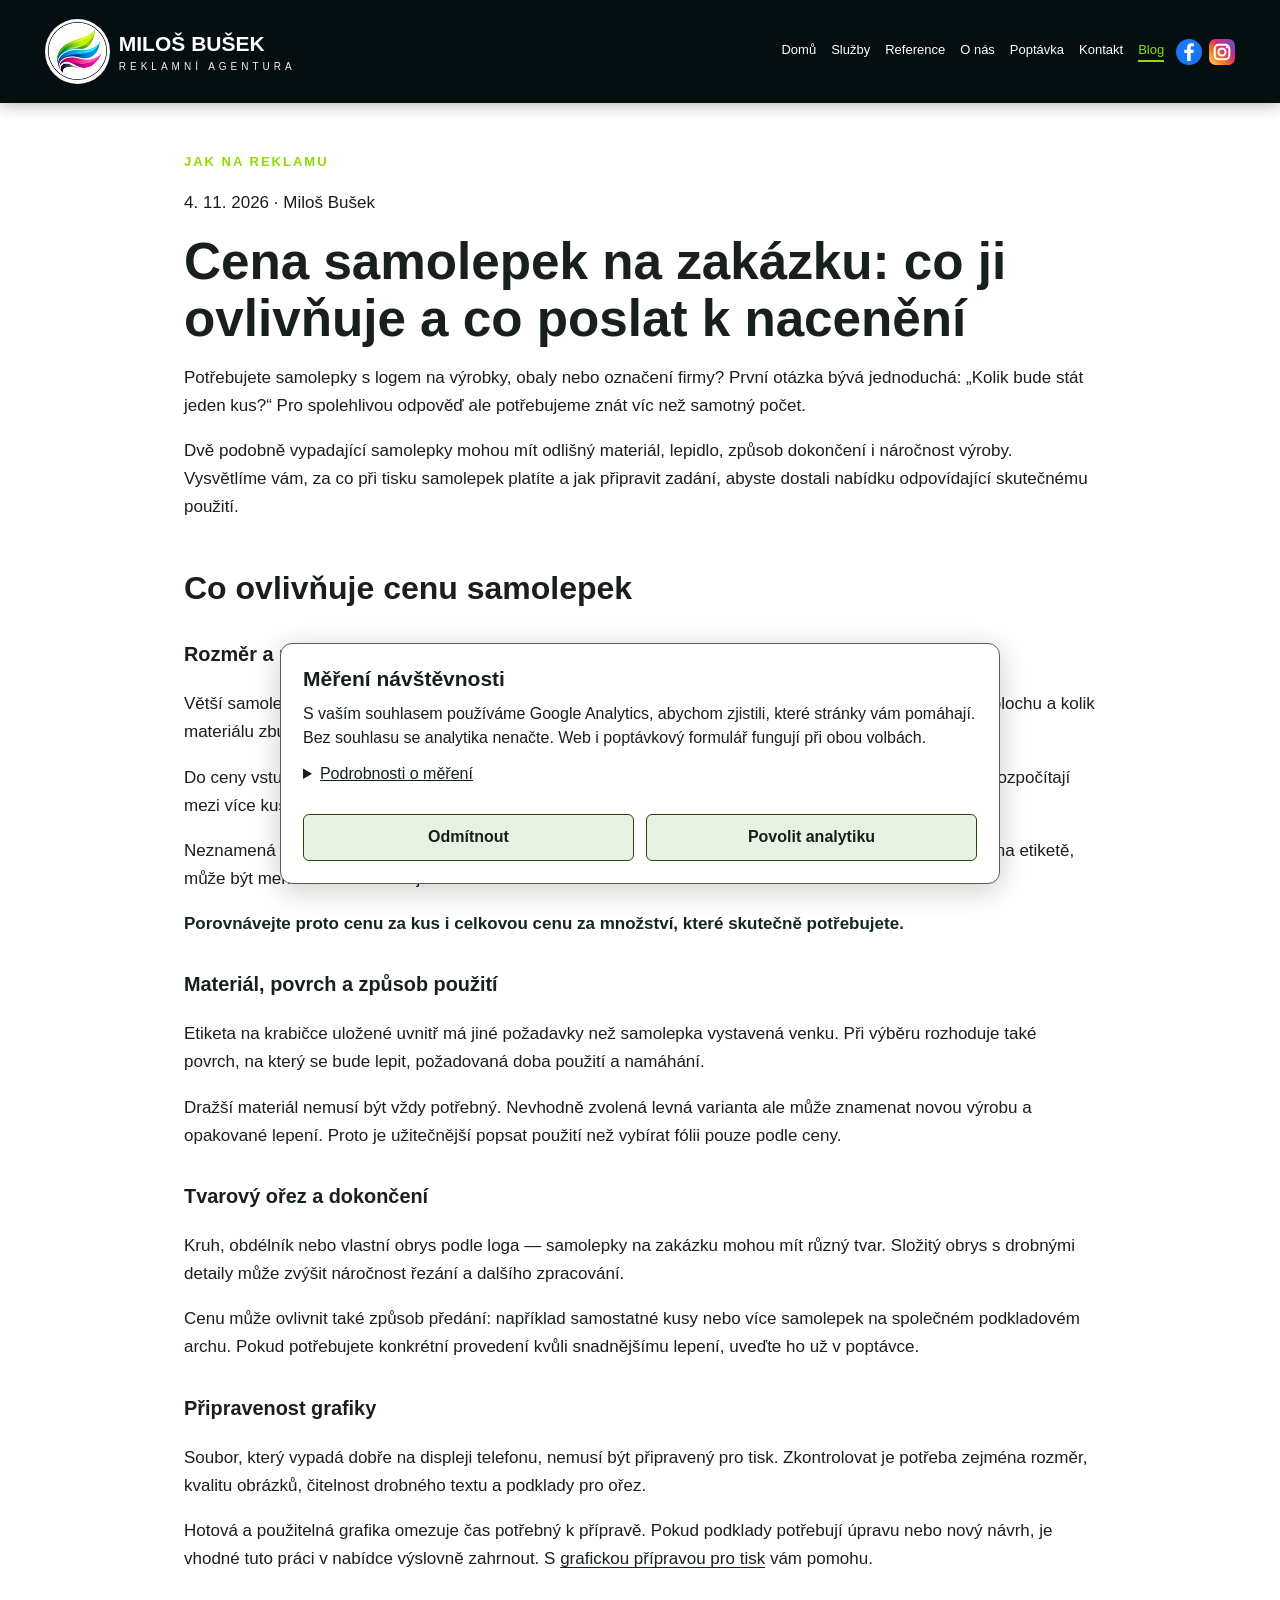
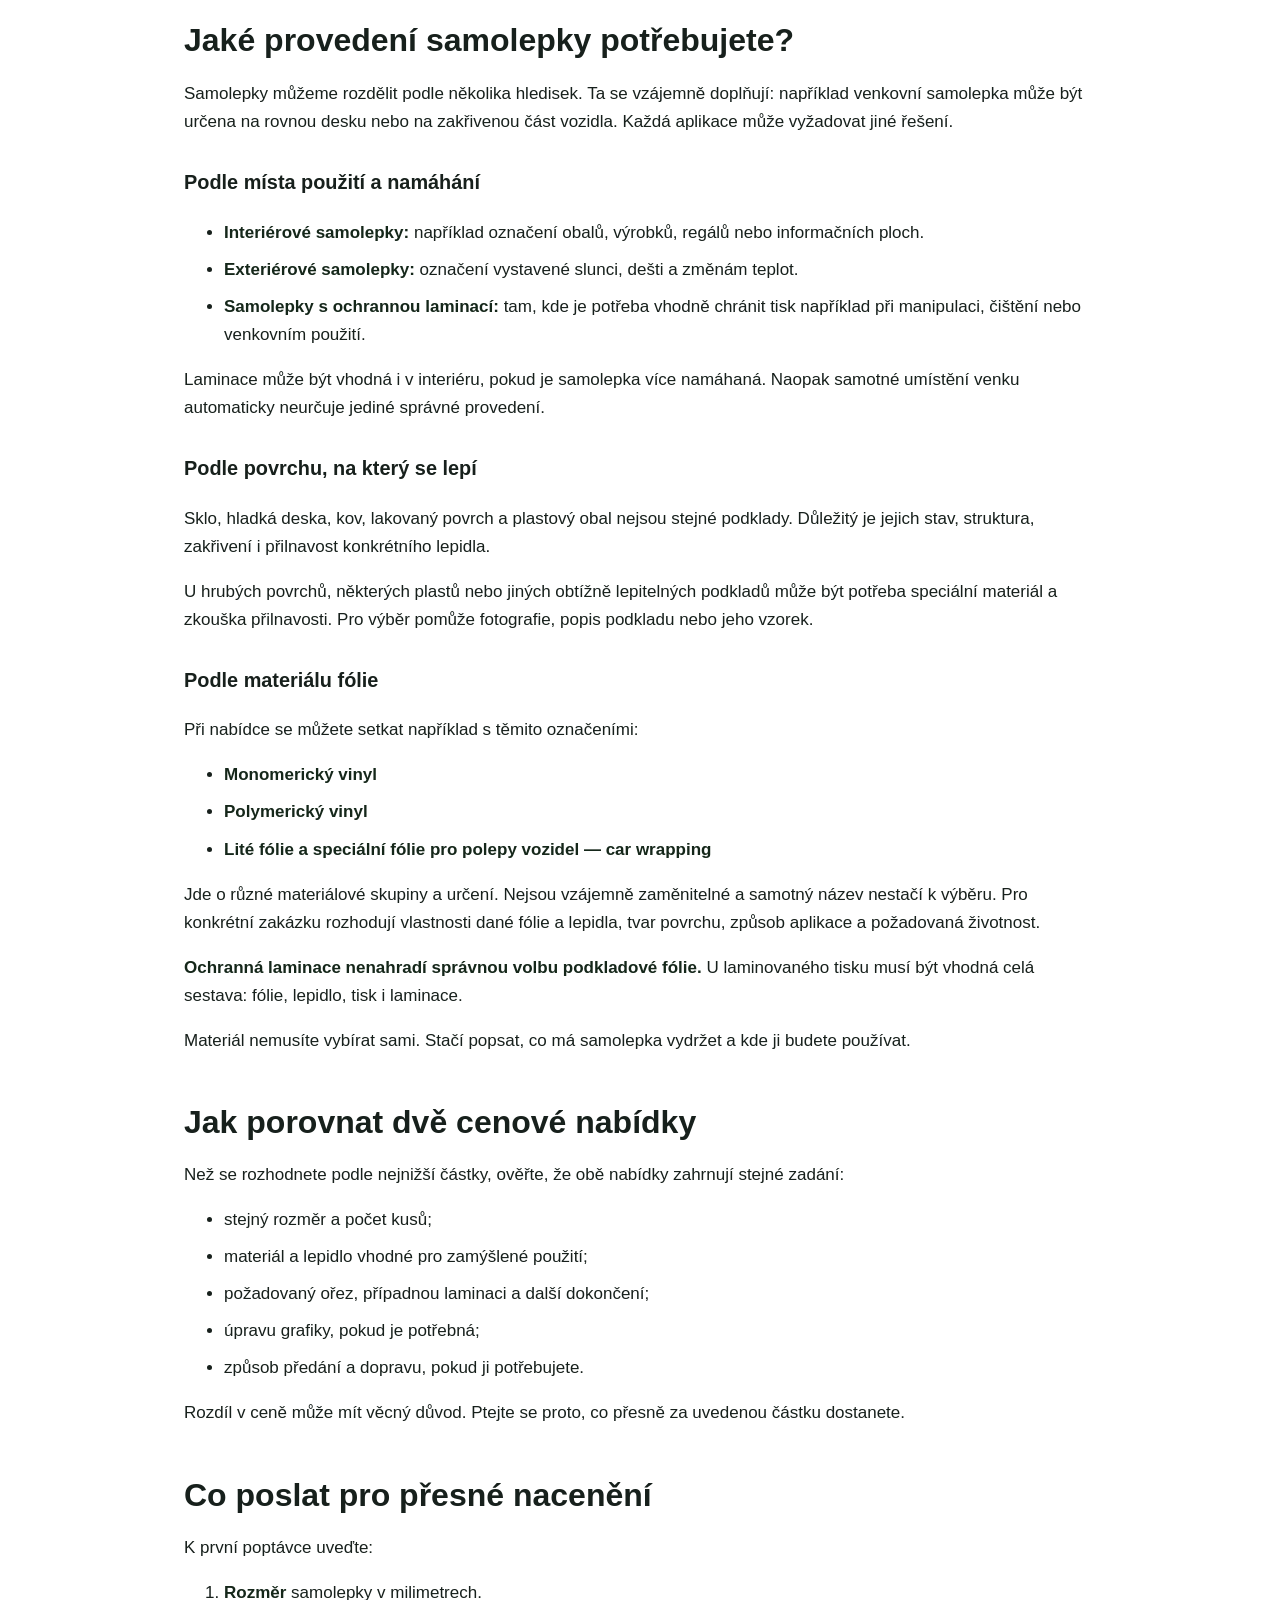
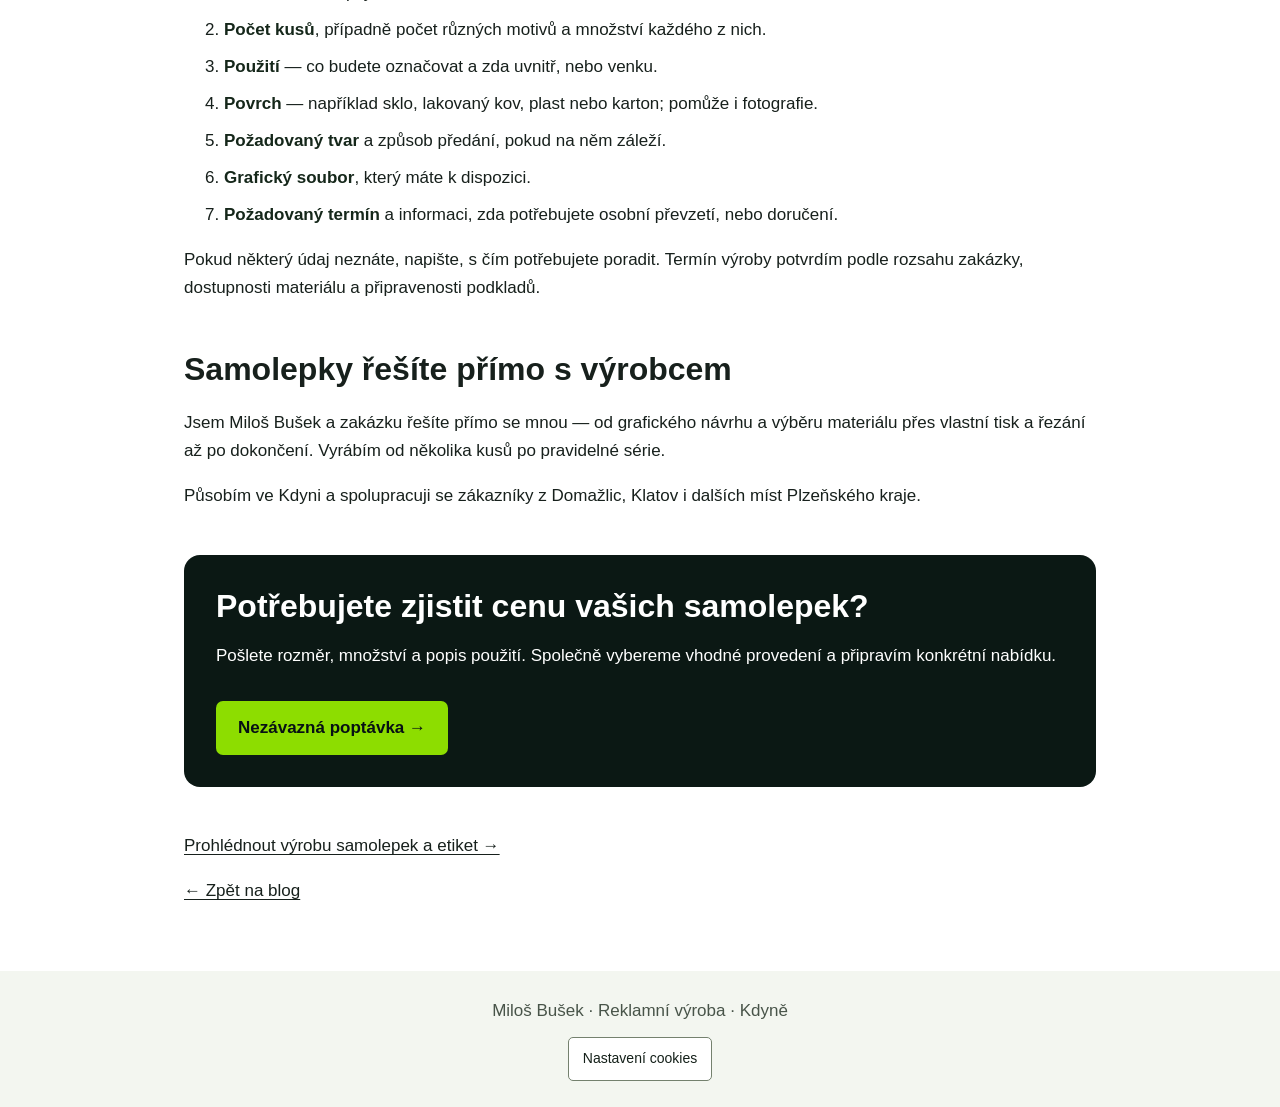
<file: blog/cena-samolepek-na-zakazku/index.html>
<!doctype html><html lang="cs"><head><meta charset="utf-8"><meta name="viewport" content="width=device-width,initial-scale=1"><meta name="robots" content="index,follow"><title>Cena samolepek na zakázku: co ji ovlivňuje | Miloš Bušek</title><meta name="description" content="Co ovlivňuje cenu samolepek s logem? Rozměr, množství, materiál, laminace a grafika. Praktický přehled a podklady pro nacenění. Výroba ve Kdyni."><link rel="canonical" href="https://www.milosbusek.cz/blog/cena-samolepek-na-zakazku/"><meta property="og:type" content="article"><meta property="og:title" content="Cena samolepek na zakázku: co ji ovlivňuje | Miloš Bušek"><meta property="og:description" content="Co ovlivňuje cenu samolepek s logem? Rozměr, množství, materiál, laminace a grafika. Praktický přehled a podklady pro nacenění. Výroba ve Kdyni."><meta property="og:url" content="https://www.milosbusek.cz/blog/cena-samolepek-na-zakazku/"><style>:root{--green:#8ddd00;--dark:#071014}*{box-sizing:border-box}body{margin:0;font:17px/1.65 Arial,sans-serif;color:#17201c;background:#fff}header{background:#050e11;color:#fff;padding:13px max(24px,calc((100vw - 1240px)/2));display:flex;align-items:center;gap:20px;min-height:103px}header .brand{display:flex;align-items:center;gap:13px;text-decoration:none;color:#fff}header .brand img{width:70px;height:70px;object-fit:contain;border-radius:50%}header strong{font-size:25px;letter-spacing:.3px}header small{display:block;letter-spacing:4px;color:#edf0ee;font-size:11px}a{color:inherit}header a{color:var(--green);font-weight:700}.wrap{max-width:1120px;margin:auto;padding:0 24px}.hero{background:#101a20;color:white;padding:55px 0 0}.eyebrow{color:var(--green);font-size:13px;letter-spacing:2px;text-transform:uppercase;font-weight:700}h1{font-size:clamp(38px,5vw,66px);line-height:1.1;margin:10px 0 15px}.lead{font-size:clamp(18px,2.2vw,24px);max-width:900px;color:#e2ebe4}.hero img{width:100%;max-height:490px;object-fit:cover;margin-top:30px;display:block}.content{padding:48px 24px}.content p{max-width:940px}.content strong{color:#15271a}h2{font-size:32px;line-height:1.2;margin:48px 0 20px}.cards{display:grid;grid-template-columns:repeat(auto-fit,minmax(280px,1fr));gap:16px}.card{background:#f3f6f0;border:1px solid #e0e7db;border-radius:12px;padding:22px}.card h3{margin:0 0 8px;font-size:21px}.card p{margin:0;color:#46544a}.cta{background:#0b1814;color:#fff;border-radius:16px;padding:32px;margin:45px 0}.cta h2{margin:0 0 10px}.cta a{display:inline-block;background:var(--green);color:#071014;text-decoration:none;border-radius:7px;font-weight:800;padding:13px 22px;margin-top:14px}footer{background:#f3f6f0;padding:26px;text-align:center;color:#485449}@media(max-width:650px){header{padding:16px 20px}header strong{font-size:19px}.hero{padding-top:30px}.content{padding:26px 20px}.cta{padding:24px}}
/* Jednotná navigace všech stránek */
.site-unified-header{height:103px!important;min-height:0!important;padding:0!important;background:#050e11!important;position:sticky!important;top:0;z-index:1000!important;color:white!important;box-shadow:0 3px 14px #0004!important}
.site-unified-header .unified-inner{width:min(1440px,93vw)!important;max-width:none!important;height:100%;margin:auto;display:flex!important;align-items:center!important;justify-content:space-between!important;gap:24px!important;flex-wrap:nowrap!important}
.site-unified-header .unified-logo{display:flex!important;align-items:center!important;gap:12px!important;color:white!important;text-decoration:none!important;white-space:nowrap;font:800 24px Arial,sans-serif!important;letter-spacing:0!important}
.site-unified-header .unified-logo img{width:70px!important;height:70px!important;object-fit:contain!important;clip-path:none!important;border-radius:50%!important}
.site-unified-header .unified-logo small{display:block;font:400 10px Arial,sans-serif;letter-spacing:4px;margin-top:5px}
.site-unified-header .unified-links{display:flex!important;align-items:center!important;gap:20px!important;margin-left:auto!important;flex-wrap:nowrap!important}
.site-unified-header .unified-links a{display:inline-flex!important;align-items:center!important;padding:0 0 3px!important;border-bottom:2px solid transparent;color:#fff!important;text-decoration:none!important;font:400 14px Arial,sans-serif!important;white-space:nowrap}
.site-unified-header .unified-links a:hover,.site-unified-header .unified-links a[aria-current="page"]{color:#8ddd00!important;border-bottom-color:#8ddd00!important}
.site-unified-header .unified-mobile{display:none!important}
@media(max-width:900px){.site-unified-header{height:86px!important}.site-unified-header .unified-logo{font-size:20px!important}.site-unified-header .unified-logo img{width:60px!important;height:60px!important}.site-unified-header .unified-logo small{font-size:8px;letter-spacing:3px}.site-unified-header .unified-links{display:none!important}.site-unified-header .unified-mobile{display:block!important;position:relative;margin-left:auto}.site-unified-header .unified-mobile summary{list-style:none;cursor:pointer;border:1px solid #ffffff55;border-radius:8px;color:#8ddd00;background:#101b16;width:48px;height:48px;display:grid;place-items:center;font:28px Arial,sans-serif}.site-unified-header .unified-mobile summary::-webkit-details-marker{display:none}.site-unified-header .unified-mobile[open] summary{background:#8ddd00;color:#06100b}.site-unified-header .unified-mobile nav{position:absolute;display:flex!important;flex-direction:column;align-items:stretch;gap:0;right:0;top:56px;min-width:230px;background:#07100c;padding:8px 0;box-shadow:0 12px 24px #0008;border-radius:5px;z-index:1002}.site-unified-header .unified-mobile nav a{display:block!important;padding:12px 20px!important;color:white!important;text-decoration:none!important;font:16px Arial,sans-serif!important;border-bottom:1px solid #ffffff18}.site-unified-header .unified-mobile nav a:hover,.site-unified-header .unified-mobile nav a[aria-current="page"]{color:#8ddd00!important}}

.site-unified-header .unified-inner{gap:12px!important}.site-unified-header .unified-logo{gap:9px!important;font-size:21px!important}.site-unified-header .unified-logo img{width:65px!important;height:65px!important}.site-unified-header .unified-links{gap:13px!important}.site-unified-header .unified-links a{font-size:13px!important}.site-unified-header .unified-social{display:flex;gap:7px;align-items:center;flex-shrink:0}.site-unified-header .unified-social a{display:block;width:26px;height:26px}.site-unified-header .unified-social svg{display:block;width:26px;height:26px}.site-unified-header .unified-contact{display:flex;align-items:center;gap:12px;font:12px Arial,sans-serif;white-space:nowrap}.site-unified-header .unified-contact a{color:#fff!important;text-decoration:none!important}.site-unified-header .unified-contact a span{color:#8ddd00;font-size:18px}.site-unified-header .unified-contact a:hover{color:#8ddd00!important}.site-unified-header .unified-mobile-extras{display:none}
@media(max-width:1400px){.site-unified-header .unified-contact{display:none}.site-unified-header .unified-links{gap:15px!important}}
@media(max-width:900px){.site-unified-header .unified-inner>.unified-social{display:none}.site-unified-header .unified-mobile-extras{display:block;padding:12px 20px}.site-unified-header .unified-mobile-extras .unified-social{display:flex;gap:12px;margin-bottom:14px}.site-unified-header .unified-mobile-extras .unified-contact{display:flex!important;flex-direction:column;align-items:flex-start;gap:10px;white-space:normal}.site-unified-header .unified-mobile nav{max-height:calc(100vh - 105px);overflow-y:auto}}

.article{max-width:960px}.article h1{font-size:clamp(32px,4vw,52px);overflow-wrap:break-word}.article h3{margin-top:30px}.article li{margin-bottom:9px}.article a{ text-underline-offset:3px}.article .cta p{color:#fff}.article .cta h2{color:#fff}html{scroll-padding-top:120px}@media(max-width:650px){.article{padding-top:26px}.article h2{font-size:26px}.article ul,.article ol{padding-left:23px}}</style>
<link rel="stylesheet" href="/css/analytics-consent.css">
<script defer src="/js/analytics-consent.js"></script>
</head><body><header class="site-unified-header"><div class="unified-inner"><a class="unified-logo" href="/"><img src="/images/logo-web2026.webp" alt="Logo Miloš Bušek"><span>MILOŠ <b>BUŠEK</b><small>REKLAMNÍ AGENTURA</small></span></a><nav class="unified-links" aria-label="Hlavní navigace"><a href="/">Domů</a><a href="/#sluzby">Služby</a><a href="/#reference">Reference</a><a href="/#onas">O nás</a><a href="/poptavka/">Poptávka</a><a href="/kontakt/">Kontakt</a><a href="/blog/" aria-current="page">Blog</a></nav><div class="unified-social" aria-label="Sociální sítě">
<a href="https://www.facebook.com/reklamabusek" target="_blank" rel="noopener noreferrer" aria-label="Facebook Miloš Bušek" title="Facebook"><svg viewBox="0 0 32 32" role="img" aria-hidden="true"><circle cx="16" cy="16" r="16" fill="#1877F2"/><path fill="#fff" d="M18.1 27V17.1h3.3l.5-3.9h-3.8v-2.5c0-1.1.3-1.9 1.9-1.9H22V5.3c-.4-.1-1.6-.2-3.1-.2-3.1 0-5.2 1.9-5.2 5.4v2.7h-3.5v3.9h3.5V27z"/></svg></a>
<a href="https://www.instagram.com/milosbusek/" target="_blank" rel="noopener noreferrer" aria-label="Instagram Miloš Bušek" title="Instagram"><svg viewBox="0 0 32 32" role="img" aria-hidden="true"><defs><linearGradient id="ig-grad" x1="0" y1="1" x2="1" y2="0"><stop offset="0" stop-color="#FEDA75"/><stop offset=".3" stop-color="#FA7E1E"/><stop offset=".6" stop-color="#D62976"/><stop offset="1" stop-color="#4F5BD5"/></linearGradient></defs><rect width="32" height="32" rx="8" fill="url(#ig-grad)"/><rect x="7" y="7" width="18" height="18" rx="5" fill="none" stroke="#fff" stroke-width="2.5"/><circle cx="16" cy="16" r="4.4" fill="none" stroke="#fff" stroke-width="2.5"/><circle cx="22" cy="10" r="1.5" fill="#fff"/></svg></a>
</div><div class="unified-contact"><a href="tel:+420728551668"><span>☎</span> 728 551 668</a><a href="mailto:milosbusek@gmail.com"><span>✉</span> milosbusek@gmail.com</a><a href="https://maps.google.com/?q=Lu%C4%8Dn%C3%AD+659+Kdyn%C4%9B" target="_blank" rel="noopener"><span>●</span> Luční 659<br>345 06 Kdyně</a></div><details class="unified-mobile"><summary aria-label="Otevřít navigaci">☰</summary><nav aria-label="Mobilní navigace"><a href="/">Domů</a><a href="/#sluzby">Služby</a><a href="/#reference">Reference</a><a href="/#onas">O nás</a><a href="/poptavka/">Poptávka</a><a href="/kontakt/">Kontakt</a><a href="/blog/" aria-current="page">Blog</a></nav><div class="unified-mobile-extras"><div class="unified-social" aria-label="Sociální sítě">
<a href="https://www.facebook.com/reklamabusek" target="_blank" rel="noopener noreferrer" aria-label="Facebook Miloš Bušek" title="Facebook"><svg viewBox="0 0 32 32" role="img" aria-hidden="true"><circle cx="16" cy="16" r="16" fill="#1877F2"/><path fill="#fff" d="M18.1 27V17.1h3.3l.5-3.9h-3.8v-2.5c0-1.1.3-1.9 1.9-1.9H22V5.3c-.4-.1-1.6-.2-3.1-.2-3.1 0-5.2 1.9-5.2 5.4v2.7h-3.5v3.9h3.5V27z"/></svg></a>
<a href="https://www.instagram.com/milosbusek/" target="_blank" rel="noopener noreferrer" aria-label="Instagram Miloš Bušek" title="Instagram"><svg viewBox="0 0 32 32" role="img" aria-hidden="true"><defs><linearGradient id="ig-grad" x1="0" y1="1" x2="1" y2="0"><stop offset="0" stop-color="#FEDA75"/><stop offset=".3" stop-color="#FA7E1E"/><stop offset=".6" stop-color="#D62976"/><stop offset="1" stop-color="#4F5BD5"/></linearGradient></defs><rect width="32" height="32" rx="8" fill="url(#ig-grad)"/><rect x="7" y="7" width="18" height="18" rx="5" fill="none" stroke="#fff" stroke-width="2.5"/><circle cx="16" cy="16" r="4.4" fill="none" stroke="#fff" stroke-width="2.5"/><circle cx="22" cy="10" r="1.5" fill="#fff"/></svg></a>
</div><div class="unified-contact"><a href="tel:+420728551668"><span>☎</span> 728 551 668</a><a href="mailto:milosbusek@gmail.com"><span>✉</span> milosbusek@gmail.com</a><a href="https://maps.google.com/?q=Lu%C4%8Dn%C3%AD+659+Kdyn%C4%9B" target="_blank" rel="noopener"><span>●</span> Luční 659<br>345 06 Kdyně</a></div></div></details></div></header><main class="wrap content article"><div class="eyebrow">Jak na reklamu</div><p><time datetime="2026-11-04">4. 11. 2026</time> · Miloš Bušek</p><article><h1>Cena samolepek na zakázku: co ji ovlivňuje a co poslat k nacenění</h1>
<p>Potřebujete samolepky s logem na výrobky, obaly nebo označení firmy? První otázka bývá jednoduchá: „Kolik bude stát jeden kus?“ Pro spolehlivou odpověď ale potřebujeme znát víc než samotný počet.</p>
<p>Dvě podobně vypadající samolepky mohou mít odlišný materiál, lepidlo, způsob dokončení i náročnost výroby. Vysvětlíme vám, za co při tisku samolepek platíte a jak připravit zadání, abyste dostali nabídku odpovídající skutečnému použití.</p>
<h2>Co ovlivňuje cenu samolepek</h2>
<h3>Rozměr a počet kusů</h3>
<p>Větší samolepka spotřebuje více materiálu. Záleží také na tom, jak lze jednotlivé kusy rozmístit na tiskovou plochu a kolik materiálu zbude mezi nimi.</p>
<p>Do ceny vstupuje i příprava zakázky: kontrola souboru, nastavení tisku a řezání. U větší série se tyto práce rozpočítají mezi více kusů, takže cena za kus obvykle klesá.</p>
<p>Neznamená to ale, že se vyplatí objednat zásobu, kterou nevyužijete. Pokud se například brzy změní údaje na etiketě, může být menší série rozumnější.</p>
<p><strong>Porovnávejte proto cenu za kus i celkovou cenu za množství, které skutečně potřebujete.</strong></p>
<h3>Materiál, povrch a způsob použití</h3>
<p>Etiketa na krabičce uložené uvnitř má jiné požadavky než samolepka vystavená venku. Při výběru rozhoduje také povrch, na který se bude lepit, požadovaná doba použití a namáhání.</p>
<p>Dražší materiál nemusí být vždy potřebný. Nevhodně zvolená levná varianta ale může znamenat novou výrobu a opakované lepení. Proto je užitečnější popsat použití než vybírat fólii pouze podle ceny.</p>
<h3>Tvarový ořez a dokončení</h3>
<p>Kruh, obdélník nebo vlastní obrys podle loga — samolepky na zakázku mohou mít různý tvar. Složitý obrys s drobnými detaily může zvýšit náročnost řezání a dalšího zpracování.</p>
<p>Cenu může ovlivnit také způsob předání: například samostatné kusy nebo více samolepek na společném podkladovém archu. Pokud potřebujete konkrétní provedení kvůli snadnějšímu lepení, uveďte ho už v poptávce.</p>
<h3>Připravenost grafiky</h3>
<p>Soubor, který vypadá dobře na displeji telefonu, nemusí být připravený pro tisk. Zkontrolovat je potřeba zejména rozměr, kvalitu obrázků, čitelnost drobného textu a podklady pro ořez.</p>
<p>Hotová a použitelná grafika omezuje čas potřebný k přípravě. Pokud podklady potřebují úpravu nebo nový návrh, je vhodné tuto práci v nabídce výslovně zahrnout. S <a href="/grafika-a-tisk/">grafickou přípravou pro tisk</a> vám pomohu.</p>
<h2>Jaké provedení samolepky potřebujete?</h2>
<p>Samolepky můžeme rozdělit podle několika hledisek. Ta se vzájemně doplňují: například venkovní samolepka může být určena na rovnou desku nebo na zakřivenou část vozidla. Každá aplikace může vyžadovat jiné řešení.</p>
<h3>Podle místa použití a namáhání</h3>
<ul><li><strong>Interiérové samolepky:</strong> například označení obalů, výrobků, regálů nebo informačních ploch.</li>
<li><strong>Exteriérové samolepky:</strong> označení vystavené slunci, dešti a změnám teplot.</li>
<li><strong>Samolepky s ochrannou laminací:</strong> tam, kde je potřeba vhodně chránit tisk například při manipulaci, čištění nebo venkovním použití.</li></ul>
<p>Laminace může být vhodná i v interiéru, pokud je samolepka více namáhaná. Naopak samotné umístění venku automaticky neurčuje jediné správné provedení.</p>
<h3>Podle povrchu, na který se lepí</h3>
<p>Sklo, hladká deska, kov, lakovaný povrch a plastový obal nejsou stejné podklady. Důležitý je jejich stav, struktura, zakřivení i přilnavost konkrétního lepidla.</p>
<p>U hrubých povrchů, některých plastů nebo jiných obtížně lepitelných podkladů může být potřeba speciální materiál a zkouška přilnavosti. Pro výběr pomůže fotografie, popis podkladu nebo jeho vzorek.</p>
<h3>Podle materiálu fólie</h3>
<p>Při nabídce se můžete setkat například s těmito označeními:</p>
<ul><li><strong>Monomerický vinyl</strong></li><li><strong>Polymerický vinyl</strong></li><li><strong>Lité fólie a speciální fólie pro polepy vozidel — car wrapping</strong></li></ul>
<p>Jde o různé materiálové skupiny a určení. Nejsou vzájemně zaměnitelné a samotný název nestačí k výběru. Pro konkrétní zakázku rozhodují vlastnosti dané fólie a lepidla, tvar povrchu, způsob aplikace a požadovaná životnost.</p>
<p><strong>Ochranná laminace nenahradí správnou volbu podkladové fólie.</strong> U laminovaného tisku musí být vhodná celá sestava: fólie, lepidlo, tisk i laminace.</p>
<p>Materiál nemusíte vybírat sami. Stačí popsat, co má samolepka vydržet a kde ji budete používat.</p>
<h2>Jak porovnat dvě cenové nabídky</h2>
<p>Než se rozhodnete podle nejnižší částky, ověřte, že obě nabídky zahrnují stejné zadání:</p>
<ul><li>stejný rozměr a počet kusů;</li><li>materiál a lepidlo vhodné pro zamýšlené použití;</li><li>požadovaný ořez, případnou laminaci a další dokončení;</li><li>úpravu grafiky, pokud je potřebná;</li><li>způsob předání a dopravu, pokud ji potřebujete.</li></ul>
<p>Rozdíl v ceně může mít věcný důvod. Ptejte se proto, co přesně za uvedenou částku dostanete.</p>
<h2>Co poslat pro přesné nacenění</h2>
<p>K první poptávce uveďte:</p>
<ol><li><strong>Rozměr</strong> samolepky v milimetrech.</li>
<li><strong>Počet kusů</strong>, případně počet různých motivů a množství každého z nich.</li>
<li><strong>Použití</strong> — co budete označovat a zda uvnitř, nebo venku.</li>
<li><strong>Povrch</strong> — například sklo, lakovaný kov, plast nebo karton; pomůže i fotografie.</li>
<li><strong>Požadovaný tvar</strong> a způsob předání, pokud na něm záleží.</li>
<li><strong>Grafický soubor</strong>, který máte k dispozici.</li>
<li><strong>Požadovaný termín</strong> a informaci, zda potřebujete osobní převzetí, nebo doručení.</li></ol>
<p>Pokud některý údaj neznáte, napište, s čím potřebujete poradit. Termín výroby potvrdím podle rozsahu zakázky, dostupnosti materiálu a připravenosti podkladů.</p>
<h2>Samolepky řešíte přímo s výrobcem</h2>
<p>Jsem Miloš Bušek a zakázku řešíte přímo se mnou — od grafického návrhu a výběru materiálu přes vlastní tisk a řezání až po dokončení. Vyrábím od několika kusů po pravidelné série.</p>
<p>Působím ve Kdyni a spolupracuji se zákazníky z Domažlic, Klatov i dalších míst Plzeňského kraje.</p>
<div class="cta"><h2>Potřebujete zjistit cenu vašich samolepek?</h2><p>Pošlete rozměr, množství a popis použití. Společně vybereme vhodné provedení a připravím konkrétní nabídku.</p><a href="/poptavka/">Nezávazná poptávka →</a></div>
<p><a href="/samolepky/">Prohlédnout výrobu samolepek a etiket →</a></p>
<p><a href="/blog/">← Zpět na blog</a></p></article></main><footer>Miloš Bušek · Reklamní výroba · Kdyně</footer></body></html>
</file>
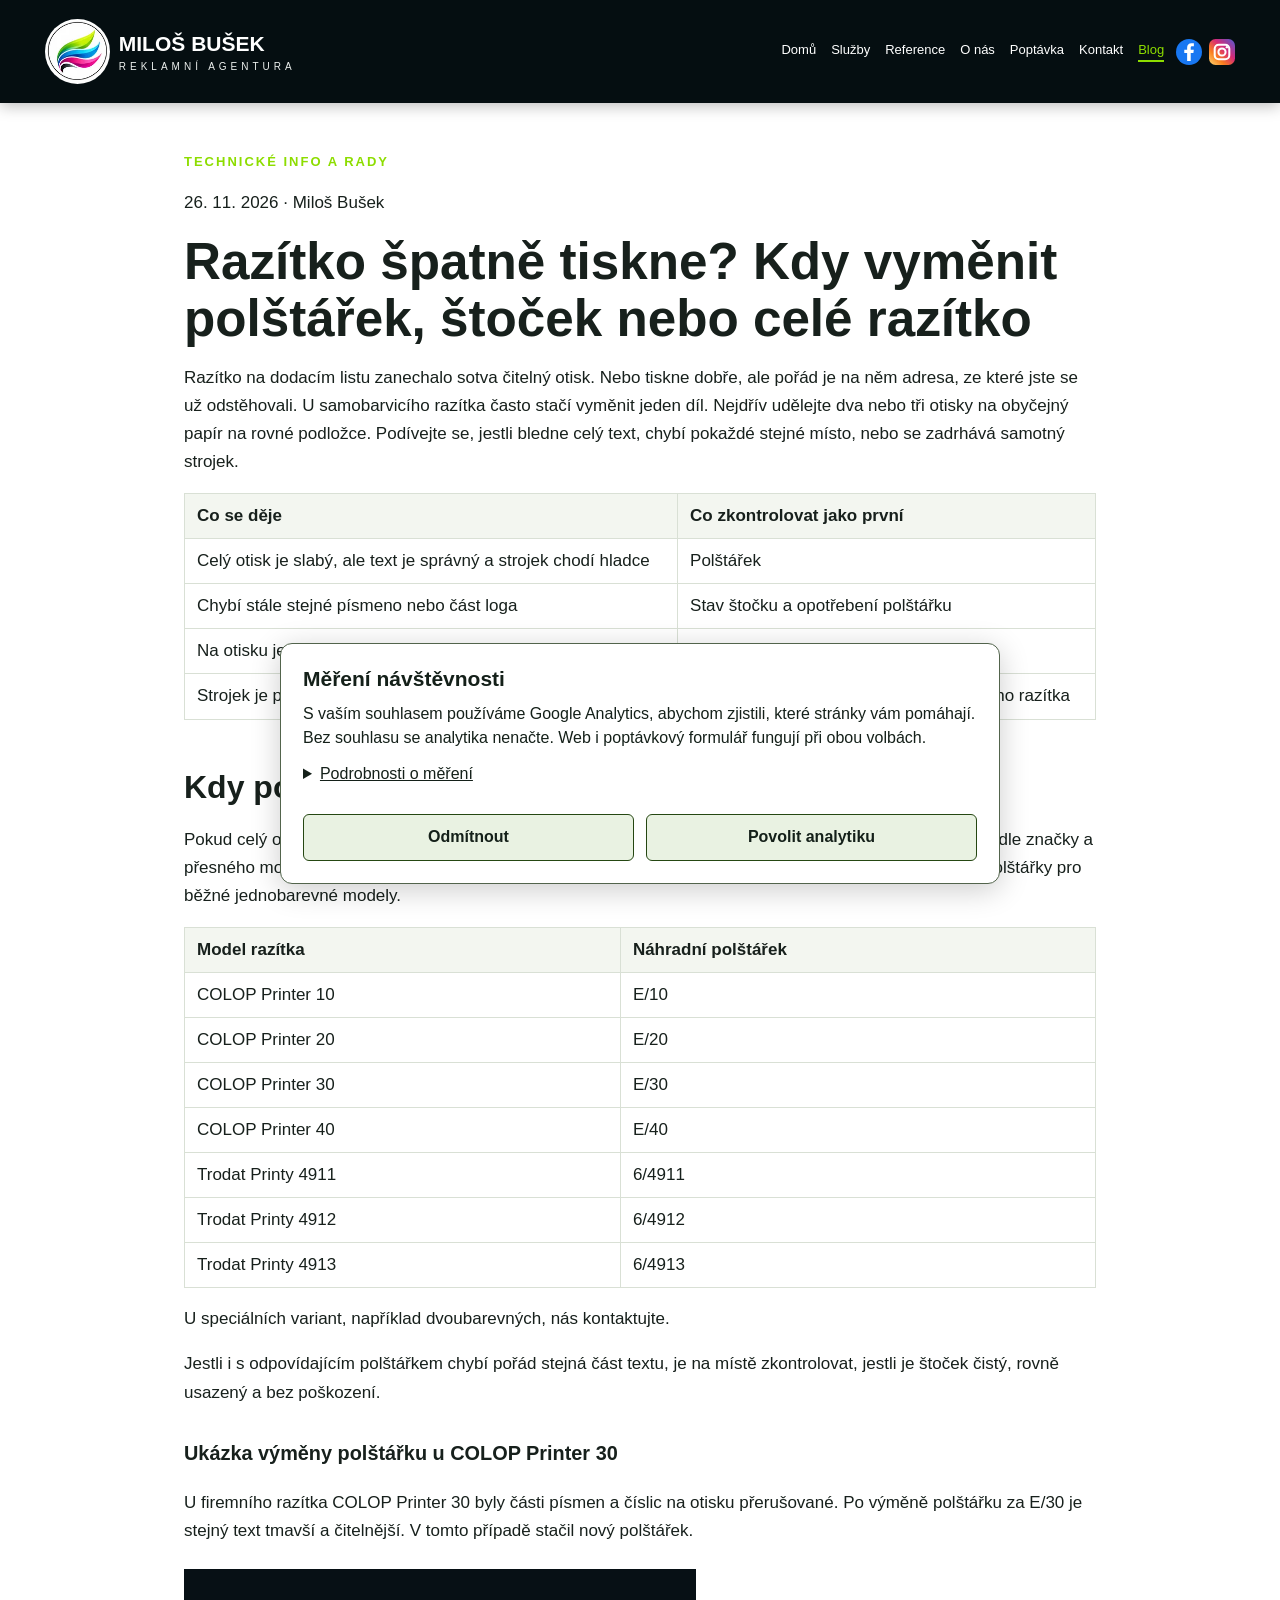
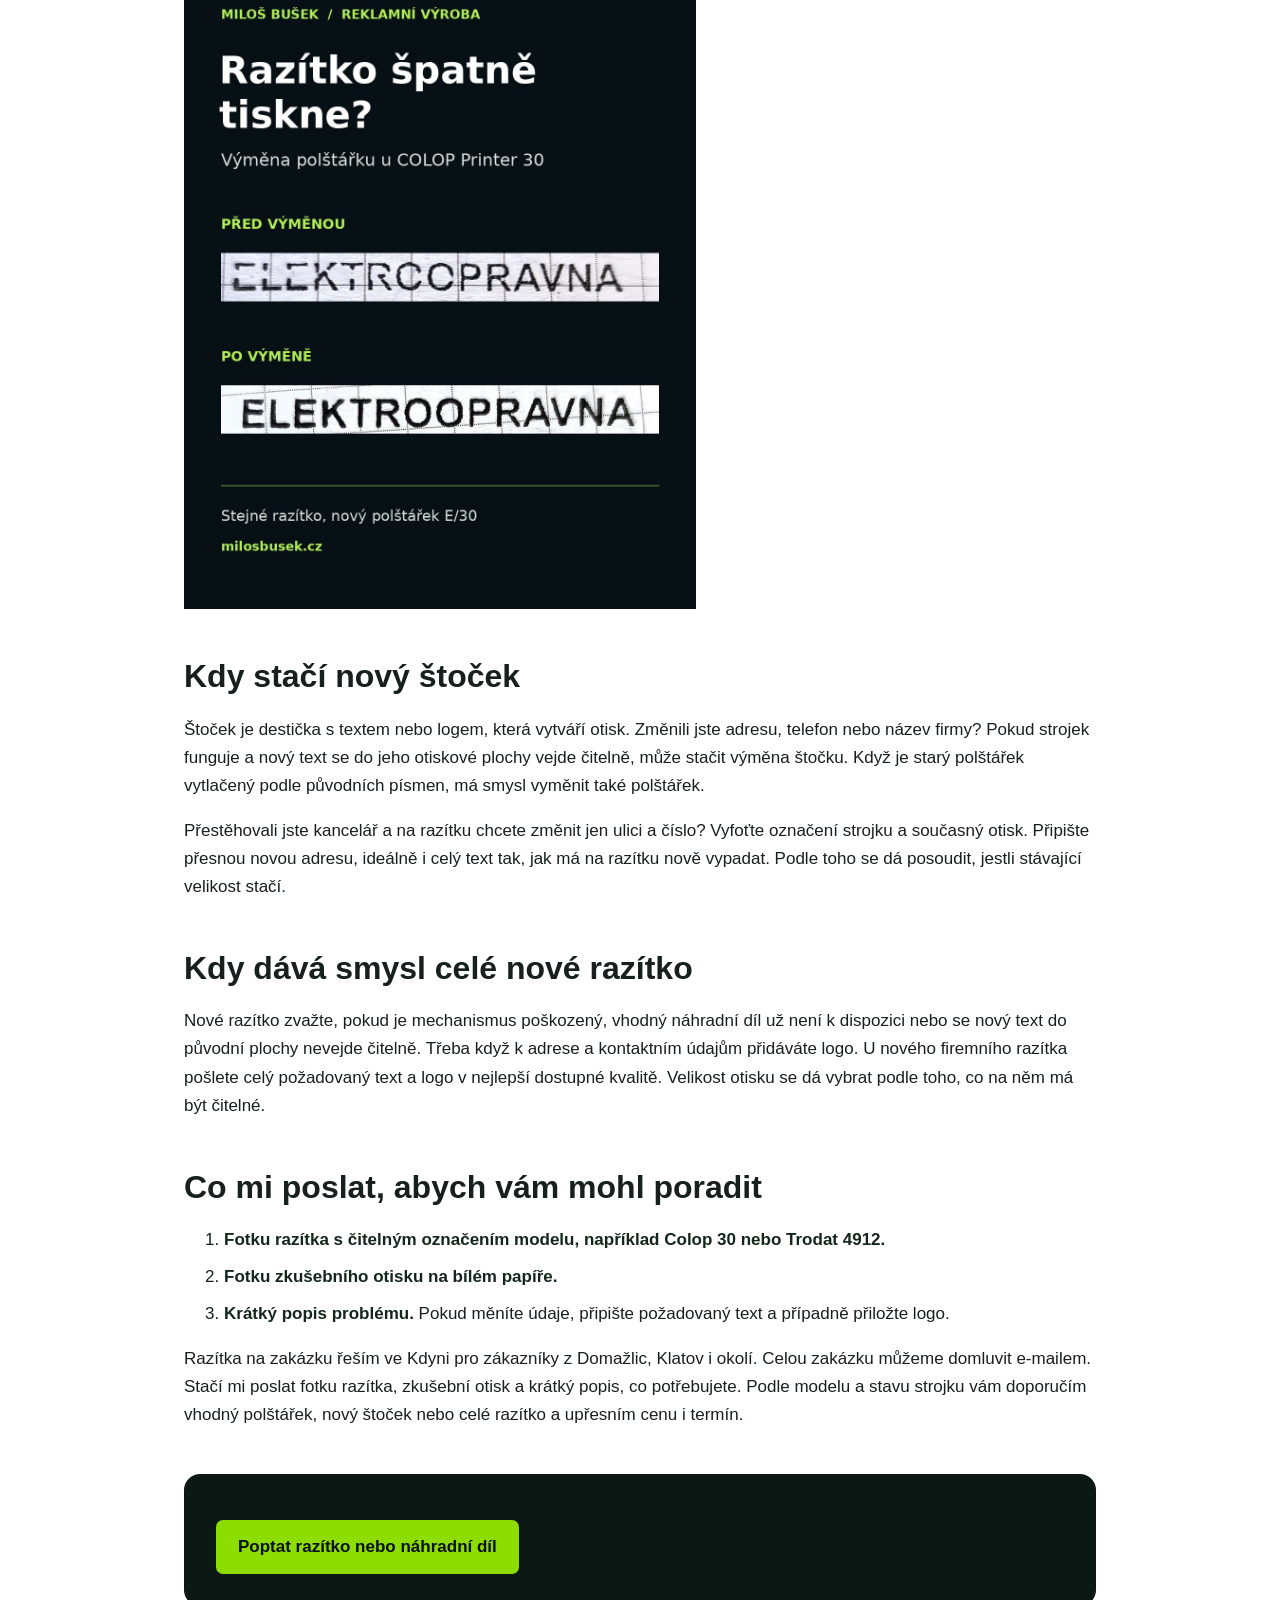
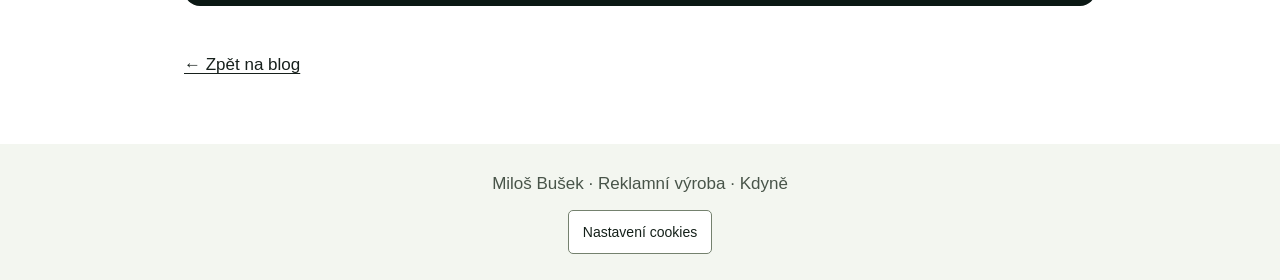
<file: blog/razitko-spatne-tiskne/index.html>
<!doctype html><html lang="cs"><head><meta charset="utf-8"><meta name="viewport" content="width=device-width,initial-scale=1"><meta name="robots" content="index,follow"><title>Razítko špatně tiskne? Polštářek, štoček, nebo nové? | Miloš Bušek</title><meta name="description" content="Slabý otisk, stará adresa nebo zaseknuté razítko? Zjistěte, kdy pomůže nový polštářek nebo štoček a co poslat k nacenění."><link rel="canonical" href="https://www.milosbusek.cz/blog/razitko-spatne-tiskne/"><meta property="og:type" content="article"><meta property="og:title" content="Razítko špatně tiskne? Kdy vyměnit polštářek, štoček nebo celé razítko"><meta property="og:description" content="Slabý otisk, stará adresa nebo zaseknuté razítko? Zjistěte, kdy pomůže nový polštářek nebo štoček a co poslat k nacenění."><meta property="og:url" content="https://www.milosbusek.cz/blog/razitko-spatne-tiskne/"><style>:root{--green:#8ddd00;--dark:#071014}*{box-sizing:border-box}body{margin:0;font:17px/1.65 Arial,sans-serif;color:#17201c;background:#fff}header{background:#050e11;color:#fff;padding:13px max(24px,calc((100vw - 1240px)/2));display:flex;align-items:center;gap:20px;min-height:103px}header .brand{display:flex;align-items:center;gap:13px;text-decoration:none;color:#fff}header .brand img{width:70px;height:70px;object-fit:contain;border-radius:50%}header strong{font-size:25px;letter-spacing:.3px}header small{display:block;letter-spacing:4px;color:#edf0ee;font-size:11px}a{color:inherit}header a{color:var(--green);font-weight:700}.wrap{max-width:1120px;margin:auto;padding:0 24px}.hero{background:#101a20;color:white;padding:55px 0 0}.eyebrow{color:var(--green);font-size:13px;letter-spacing:2px;text-transform:uppercase;font-weight:700}h1{font-size:clamp(38px,5vw,66px);line-height:1.1;margin:10px 0 15px}.lead{font-size:clamp(18px,2.2vw,24px);max-width:900px;color:#e2ebe4}.hero img{width:100%;max-height:490px;object-fit:cover;margin-top:30px;display:block}.content{padding:48px 24px}.content p{max-width:940px}.content strong{color:#15271a}h2{font-size:32px;line-height:1.2;margin:48px 0 20px}.cards{display:grid;grid-template-columns:repeat(auto-fit,minmax(280px,1fr));gap:16px}.card{background:#f3f6f0;border:1px solid #e0e7db;border-radius:12px;padding:22px}.card h3{margin:0 0 8px;font-size:21px}.card p{margin:0;color:#46544a}.cta{background:#0b1814;color:#fff;border-radius:16px;padding:32px;margin:45px 0}.cta h2{margin:0 0 10px}.cta a{display:inline-block;background:var(--green);color:#071014;text-decoration:none;border-radius:7px;font-weight:800;padding:13px 22px;margin-top:14px}footer{background:#f3f6f0;padding:26px;text-align:center;color:#485449}@media(max-width:650px){header{padding:16px 20px}header strong{font-size:19px}.hero{padding-top:30px}.content{padding:26px 20px}.cta{padding:24px}}
/* Jednotná navigace všech stránek */
.site-unified-header{height:103px!important;min-height:0!important;padding:0!important;background:#050e11!important;position:sticky!important;top:0;z-index:1000!important;color:white!important;box-shadow:0 3px 14px #0004!important}
.site-unified-header .unified-inner{width:min(1440px,93vw)!important;max-width:none!important;height:100%;margin:auto;display:flex!important;align-items:center!important;justify-content:space-between!important;gap:24px!important;flex-wrap:nowrap!important}
.site-unified-header .unified-logo{display:flex!important;align-items:center!important;gap:12px!important;color:white!important;text-decoration:none!important;white-space:nowrap;font:800 24px Arial,sans-serif!important;letter-spacing:0!important}
.site-unified-header .unified-logo img{width:70px!important;height:70px!important;object-fit:contain!important;clip-path:none!important;border-radius:50%!important}
.site-unified-header .unified-logo small{display:block;font:400 10px Arial,sans-serif;letter-spacing:4px;margin-top:5px}
.site-unified-header .unified-links{display:flex!important;align-items:center!important;gap:20px!important;margin-left:auto!important;flex-wrap:nowrap!important}
.site-unified-header .unified-links a{display:inline-flex!important;align-items:center!important;padding:0 0 3px!important;border-bottom:2px solid transparent;color:#fff!important;text-decoration:none!important;font:400 14px Arial,sans-serif!important;white-space:nowrap}
.site-unified-header .unified-links a:hover,.site-unified-header .unified-links a[aria-current="page"]{color:#8ddd00!important;border-bottom-color:#8ddd00!important}
.site-unified-header .unified-mobile{display:none!important}
@media(max-width:900px){.site-unified-header{height:86px!important}.site-unified-header .unified-logo{font-size:20px!important}.site-unified-header .unified-logo img{width:60px!important;height:60px!important}.site-unified-header .unified-logo small{font-size:8px;letter-spacing:3px}.site-unified-header .unified-links{display:none!important}.site-unified-header .unified-mobile{display:block!important;position:relative;margin-left:auto}.site-unified-header .unified-mobile summary{list-style:none;cursor:pointer;border:1px solid #ffffff55;border-radius:8px;color:#8ddd00;background:#101b16;width:48px;height:48px;display:grid;place-items:center;font:28px Arial,sans-serif}.site-unified-header .unified-mobile summary::-webkit-details-marker{display:none}.site-unified-header .unified-mobile[open] summary{background:#8ddd00;color:#06100b}.site-unified-header .unified-mobile nav{position:absolute;display:flex!important;flex-direction:column;align-items:stretch;gap:0;right:0;top:56px;min-width:230px;background:#07100c;padding:8px 0;box-shadow:0 12px 24px #0008;border-radius:5px;z-index:1002}.site-unified-header .unified-mobile nav a{display:block!important;padding:12px 20px!important;color:white!important;text-decoration:none!important;font:16px Arial,sans-serif!important;border-bottom:1px solid #ffffff18}.site-unified-header .unified-mobile nav a:hover,.site-unified-header .unified-mobile nav a[aria-current="page"]{color:#8ddd00!important}}

.site-unified-header .unified-inner{gap:12px!important}.site-unified-header .unified-logo{gap:9px!important;font-size:21px!important}.site-unified-header .unified-logo img{width:65px!important;height:65px!important}.site-unified-header .unified-links{gap:13px!important}.site-unified-header .unified-links a{font-size:13px!important}.site-unified-header .unified-social{display:flex;gap:7px;align-items:center;flex-shrink:0}.site-unified-header .unified-social a{display:block;width:26px;height:26px}.site-unified-header .unified-social svg{display:block;width:26px;height:26px}.site-unified-header .unified-contact{display:flex;align-items:center;gap:12px;font:12px Arial,sans-serif;white-space:nowrap}.site-unified-header .unified-contact a{color:#fff!important;text-decoration:none!important}.site-unified-header .unified-contact a span{color:#8ddd00;font-size:18px}.site-unified-header .unified-contact a:hover{color:#8ddd00!important}.site-unified-header .unified-mobile-extras{display:none}
@media(max-width:1400px){.site-unified-header .unified-contact{display:none}.site-unified-header .unified-links{gap:15px!important}}
@media(max-width:900px){.site-unified-header .unified-inner>.unified-social{display:none}.site-unified-header .unified-mobile-extras{display:block;padding:12px 20px}.site-unified-header .unified-mobile-extras .unified-social{display:flex;gap:12px;margin-bottom:14px}.site-unified-header .unified-mobile-extras .unified-contact{display:flex!important;flex-direction:column;align-items:flex-start;gap:10px;white-space:normal}.site-unified-header .unified-mobile nav{max-height:calc(100vh - 105px);overflow-y:auto}}

.article{max-width:960px}.article h1{font-size:clamp(32px,4vw,52px);overflow-wrap:break-word}.article h3{margin-top:30px}.article li{margin-bottom:9px}.article a{ text-underline-offset:3px}.article .cta p{color:#fff}.article .cta h2{color:#fff}html{scroll-padding-top:120px}@media(max-width:650px){.article{padding-top:26px}.article h2{font-size:26px}.article ul,.article ol{padding-left:23px}}.article table{border-collapse:collapse;width:100%;margin:16px 0}.article th,.article td{border:1px solid #d9e0d5;padding:8px 12px;text-align:left}.article th,.article td{vertical-align:top}.article th{background:#f3f6f0}.article article li,.article table{overflow-wrap:anywhere}</style>
<link rel="stylesheet" href="/css/analytics-consent.css">
<script defer src="/js/analytics-consent.js"></script>
</head><body><header class="site-unified-header"><div class="unified-inner"><a class="unified-logo" href="/"><img src="/images/logo-web2026.webp" alt="Logo Miloš Bušek"><span>MILOŠ <b>BUŠEK</b><small>REKLAMNÍ AGENTURA</small></span></a><nav class="unified-links" aria-label="Hlavní navigace"><a href="/">Domů</a><a href="/#sluzby">Služby</a><a href="/#reference">Reference</a><a href="/#onas">O nás</a><a href="/poptavka/">Poptávka</a><a href="/kontakt/">Kontakt</a><a href="/blog/" aria-current="page">Blog</a></nav><div class="unified-social" aria-label="Sociální sítě">
<a href="https://www.facebook.com/reklamabusek" target="_blank" rel="noopener noreferrer" aria-label="Facebook Miloš Bušek" title="Facebook"><svg viewBox="0 0 32 32" role="img" aria-hidden="true"><circle cx="16" cy="16" r="16" fill="#1877F2"/><path fill="#fff" d="M18.1 27V17.1h3.3l.5-3.9h-3.8v-2.5c0-1.1.3-1.9 1.9-1.9H22V5.3c-.4-.1-1.6-.2-3.1-.2-3.1 0-5.2 1.9-5.2 5.4v2.7h-3.5v3.9h3.5V27z"/></svg></a>
<a href="https://www.instagram.com/milosbusek/" target="_blank" rel="noopener noreferrer" aria-label="Instagram Miloš Bušek" title="Instagram"><svg viewBox="0 0 32 32" role="img" aria-hidden="true"><defs><linearGradient id="ig-grad" x1="0" y1="1" x2="1" y2="0"><stop offset="0" stop-color="#FEDA75"/><stop offset=".3" stop-color="#FA7E1E"/><stop offset=".6" stop-color="#D62976"/><stop offset="1" stop-color="#4F5BD5"/></linearGradient></defs><rect width="32" height="32" rx="8" fill="url(#ig-grad)"/><rect x="7" y="7" width="18" height="18" rx="5" fill="none" stroke="#fff" stroke-width="2.5"/><circle cx="16" cy="16" r="4.4" fill="none" stroke="#fff" stroke-width="2.5"/><circle cx="22" cy="10" r="1.5" fill="#fff"/></svg></a>
</div><div class="unified-contact"><a href="tel:+420728551668"><span>☎</span> 728 551 668</a><a href="mailto:milosbusek@gmail.com"><span>✉</span> milosbusek@gmail.com</a><a href="https://maps.google.com/?q=Lu%C4%8Dn%C3%AD+659+Kdyn%C4%9B" target="_blank" rel="noopener"><span>●</span> Luční 659<br>345 06 Kdyně</a></div><details class="unified-mobile"><summary aria-label="Otevřít navigaci">☰</summary><nav aria-label="Mobilní navigace"><a href="/">Domů</a><a href="/#sluzby">Služby</a><a href="/#reference">Reference</a><a href="/#onas">O nás</a><a href="/poptavka/">Poptávka</a><a href="/kontakt/">Kontakt</a><a href="/blog/" aria-current="page">Blog</a></nav><div class="unified-mobile-extras"><div class="unified-social" aria-label="Sociální sítě">
<a href="https://www.facebook.com/reklamabusek" target="_blank" rel="noopener noreferrer" aria-label="Facebook Miloš Bušek" title="Facebook"><svg viewBox="0 0 32 32" role="img" aria-hidden="true"><circle cx="16" cy="16" r="16" fill="#1877F2"/><path fill="#fff" d="M18.1 27V17.1h3.3l.5-3.9h-3.8v-2.5c0-1.1.3-1.9 1.9-1.9H22V5.3c-.4-.1-1.6-.2-3.1-.2-3.1 0-5.2 1.9-5.2 5.4v2.7h-3.5v3.9h3.5V27z"/></svg></a>
<a href="https://www.instagram.com/milosbusek/" target="_blank" rel="noopener noreferrer" aria-label="Instagram Miloš Bušek" title="Instagram"><svg viewBox="0 0 32 32" role="img" aria-hidden="true"><defs><linearGradient id="ig-grad" x1="0" y1="1" x2="1" y2="0"><stop offset="0" stop-color="#FEDA75"/><stop offset=".3" stop-color="#FA7E1E"/><stop offset=".6" stop-color="#D62976"/><stop offset="1" stop-color="#4F5BD5"/></linearGradient></defs><rect width="32" height="32" rx="8" fill="url(#ig-grad)"/><rect x="7" y="7" width="18" height="18" rx="5" fill="none" stroke="#fff" stroke-width="2.5"/><circle cx="16" cy="16" r="4.4" fill="none" stroke="#fff" stroke-width="2.5"/><circle cx="22" cy="10" r="1.5" fill="#fff"/></svg></a>
</div><div class="unified-contact"><a href="tel:+420728551668"><span>☎</span> 728 551 668</a><a href="mailto:milosbusek@gmail.com"><span>✉</span> milosbusek@gmail.com</a><a href="https://maps.google.com/?q=Lu%C4%8Dn%C3%AD+659+Kdyn%C4%9B" target="_blank" rel="noopener"><span>●</span> Luční 659<br>345 06 Kdyně</a></div></div></details></div></header><main class="wrap content article"><div class="eyebrow">Technické info a rady</div><p><time datetime="2026-11-26">26. 11. 2026</time> · Miloš Bušek</p><article><h1>Razítko špatně tiskne? Kdy vyměnit polštářek, štoček nebo celé razítko</h1>
<p>Razítko na dodacím listu zanechalo sotva čitelný otisk. Nebo tiskne dobře, ale pořád je na něm adresa, ze které jste se už odstěhovali. U samobarvicího razítka často stačí vyměnit jeden díl. Nejdřív udělejte dva nebo tři otisky na obyčejný papír na rovné podložce. Podívejte se, jestli bledne celý text, chybí pokaždé stejné místo, nebo se zadrhává samotný strojek.</p>
<table>
<thead>
<tr class="header">
<th scope="col">Co se děje</th>
<th scope="col">Co zkontrolovat jako první</th>
</tr>
</thead>
<tbody>
<tr class="odd">
<td>Celý otisk je slabý, ale text je správný a strojek chodí hladce</td>
<td>Polštářek</td>
</tr>
<tr class="even">
<td>Chybí stále stejné písmeno nebo část loga</td>
<td>Stav štočku a opotřebení polštářku</td>
</tr>
<tr class="odd">
<td>Na otisku je stará adresa, telefon nebo název firmy</td>
<td>Možnost výměny štočku</td>
</tr>
<tr class="even">
<td>Strojek je prasklý, křiví se nebo se opakovaně zasekává</td>
<td>Stav mechanismu a smysl pořízení nového razítka</td>
</tr>
</tbody>
</table>
<h2 id="kdy-pomůže-výměna-polštářku">Kdy pomůže výměna polštářku</h2>
<p>Pokud celý otisk postupně zeslábl a strojek funguje plynule, začněte u polštářku. Nový polštářek vybírejte podle značky a přesného modelu, obvykle uvedeného na těle razítka. Rozhoduje i varianta strojku. Tady jsou odpovídající polštářky pro běžné jednobarevné modely.</p>
<table>
<thead>
<tr class="header">
<th scope="col">Model razítka</th>
<th scope="col">Náhradní polštářek</th>
</tr>
</thead>
<tbody>
<tr class="odd">
<td>COLOP Printer 10</td>
<td>E/10</td>
</tr>
<tr class="even">
<td>COLOP Printer 20</td>
<td>E/20</td>
</tr>
<tr class="odd">
<td>COLOP Printer 30</td>
<td>E/30</td>
</tr>
<tr class="even">
<td>COLOP Printer 40</td>
<td>E/40</td>
</tr>
<tr class="odd">
<td>Trodat Printy 4911</td>
<td>6/4911</td>
</tr>
<tr class="even">
<td>Trodat Printy 4912</td>
<td>6/4912</td>
</tr>
<tr class="odd">
<td>Trodat Printy 4913</td>
<td>6/4913</td>
</tr>
</tbody>
</table>
<p>U speciálních variant, například dvoubarevných, nás kontaktujte.</p>
<p>Jestli i s odpovídajícím polštářkem chybí pořád stejná část textu, je na místě zkontrolovat, jestli je štoček čistý, rovně usazený a bez poškození.</p>
<h3 id="ukázka-výměny-polštářku-u-colop-printer-30">Ukázka výměny polštářku u COLOP Printer 30</h3>
<p>U firemního razítka COLOP Printer 30 byly části písmen a číslic na otisku přerušované. Po výměně polštářku za E/30 je stejný text tmavší a čitelnější. V tomto případě stačil nový polštářek.</p>
<figure style="margin:24px 0"><img src="/blog/razitko-spatne-tiskne/razitko-pred-a-po.jpg" alt="Otisk razítka COLOP Printer 30 před výměnou a po výměně polštářku E/30" width="1080" height="1350" style="display:block;width:min(100%,32rem);height:auto" loading="lazy"></figure>
<h2 id="kdy-stačí-nový-štoček">Kdy stačí nový štoček</h2>
<p>Štoček je destička s textem nebo logem, která vytváří otisk. Změnili jste adresu, telefon nebo název firmy? Pokud strojek funguje a nový text se do jeho otiskové plochy vejde čitelně, může stačit výměna štočku. Když je starý polštářek vytlačený podle původních písmen, má smysl vyměnit také polštářek.</p>
<p>Přestěhovali jste kancelář a na razítku chcete změnit jen ulici a číslo? Vyfoťte označení strojku a současný otisk. Připište přesnou novou adresu, ideálně i celý text tak, jak má na razítku nově vypadat. Podle toho se dá posoudit, jestli stávající velikost stačí.</p>
<h2 id="kdy-dává-smysl-celé-nové-razítko">Kdy dává smysl celé nové razítko</h2>
<p>Nové razítko zvažte, pokud je mechanismus poškozený, vhodný náhradní díl už není k dispozici nebo se nový text do původní plochy nevejde čitelně. Třeba když k adrese a kontaktním údajům přidáváte logo. U nového firemního razítka pošlete celý požadovaný text a logo v nejlepší dostupné kvalitě. Velikost otisku se dá vybrat podle toho, co na něm má být čitelné.</p>
<h2 id="co-mi-poslat-abych-vám-mohl-poradit">Co mi poslat, abych vám mohl poradit</h2>
<ol type="1">
<li><strong>Fotku razítka s čitelným označením modelu, například Colop 30 nebo Trodat 4912.</strong></li>
<li><strong>Fotku zkušebního otisku na bílém papíře.</strong></li>
<li><strong>Krátký popis problému.</strong> Pokud měníte údaje, připište požadovaný text a případně přiložte logo.</li>
</ol>
<p>Razítka na zakázku řeším ve Kdyni pro zákazníky z Domažlic, Klatov i okolí. Celou zakázku můžeme domluvit e-mailem. Stačí mi poslat fotku razítka, zkušební otisk a krátký popis, co potřebujete. Podle modelu a stavu strojku vám doporučím vhodný polštářek, nový štoček nebo celé razítko a upřesním cenu i termín.</p>
<p class="cta"><a href="/poptavka/?sluzba=razitka">Poptat razítko nebo náhradní díl</a></p>

<p><a href="/blog/">← Zpět na blog</a></p></article></main><footer>Miloš Bušek · Reklamní výroba · Kdyně</footer></body></html>
</file>
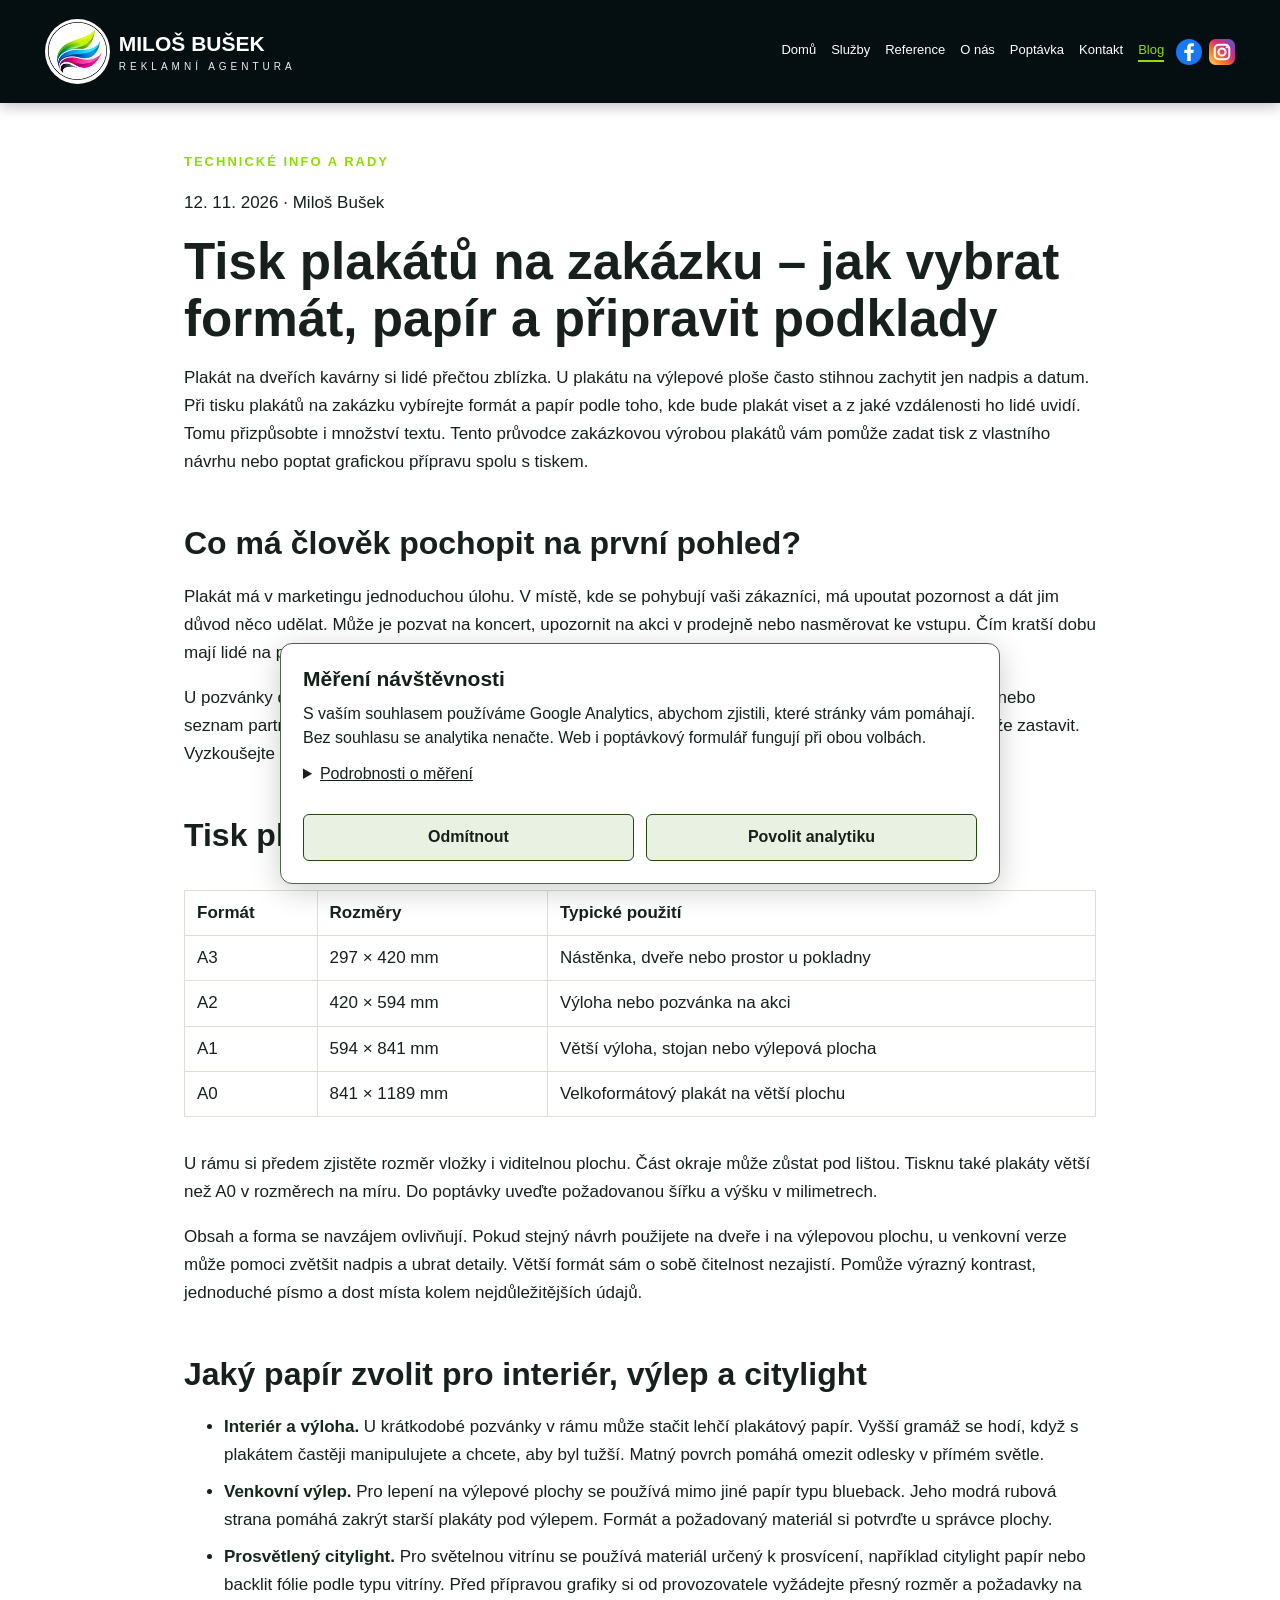
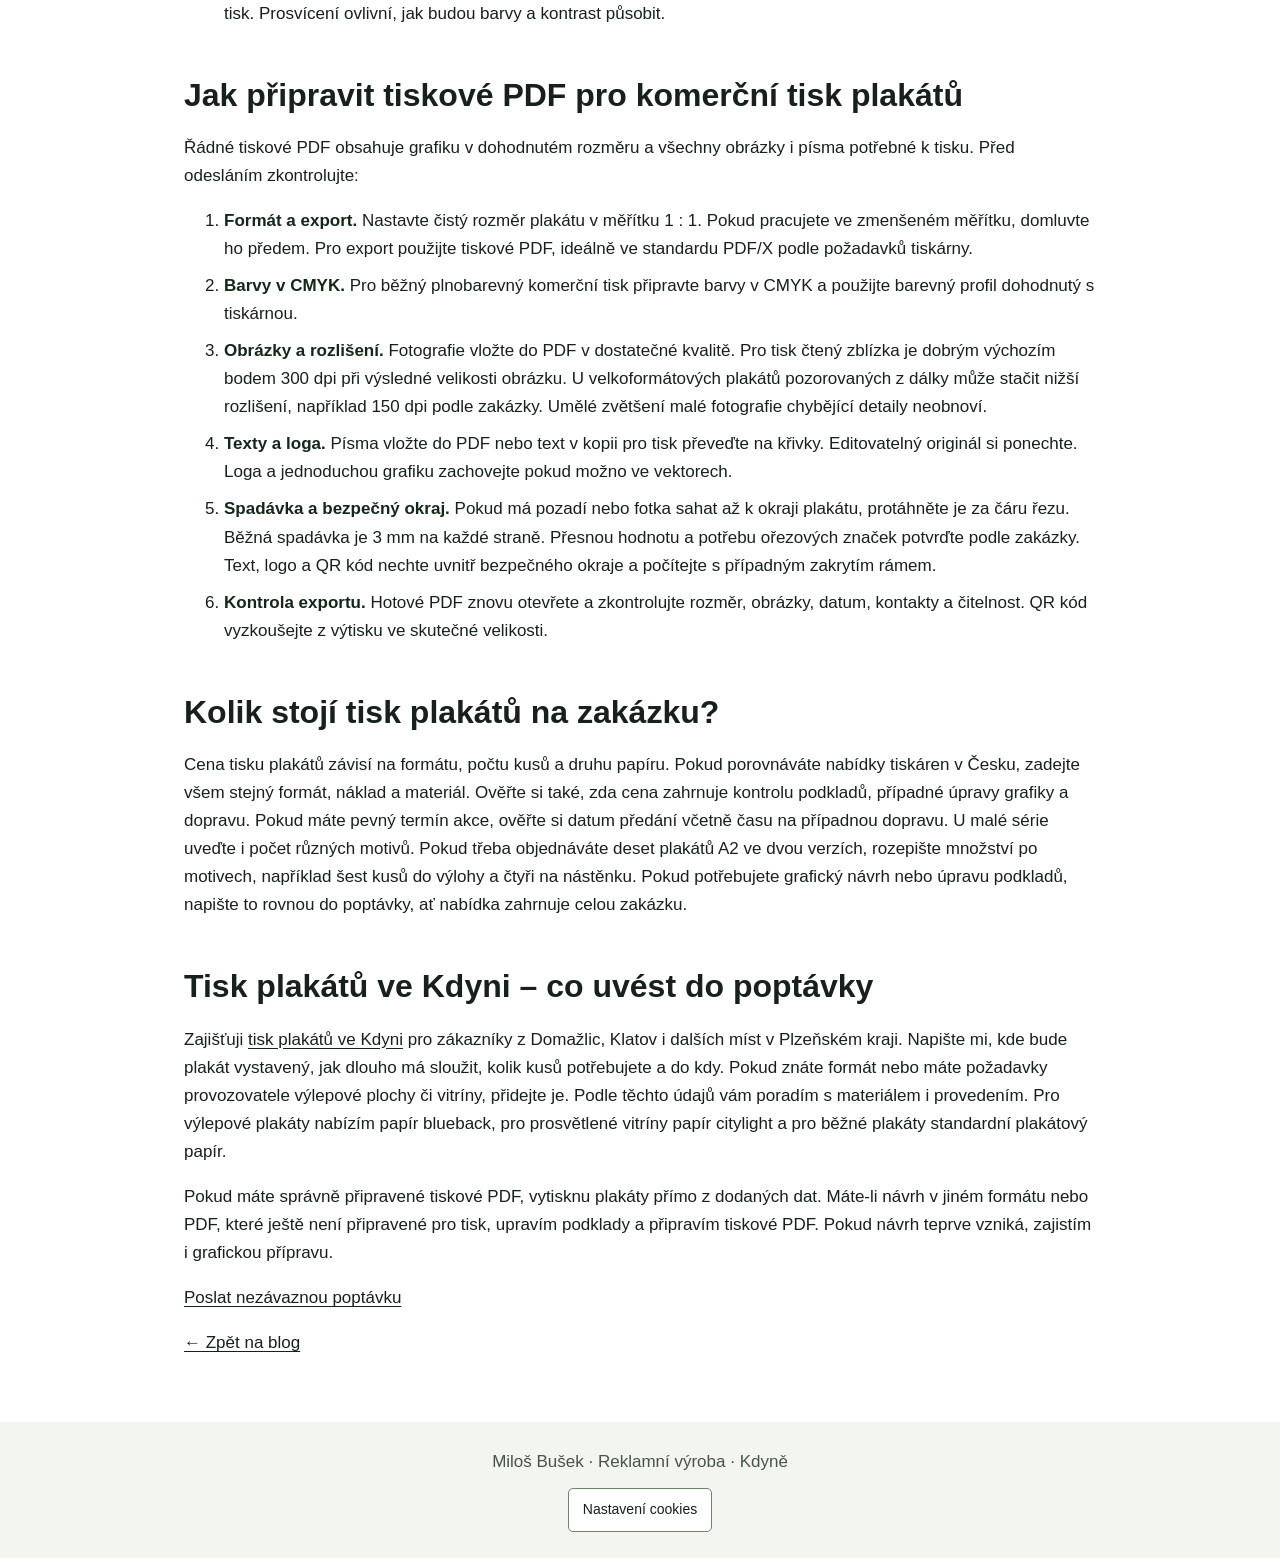
<file: blog/tisk-plakatu-na-zakazku/index.html>
<!doctype html><html lang="cs"><head><meta charset="utf-8"><meta name="viewport" content="width=device-width,initial-scale=1"><meta name="robots" content="index,follow"><title>Tisk plakátů na zakázku – jak vybrat formát, papír a připravit podklady | Miloš Bušek</title><meta name="description" content="Tisk plakátů na zakázku ve formátech A3 až A0 i na míru. Jak vybrat papír, připravit tiskové PDF a poptat tisk ve Kdyni."><link rel="canonical" href="https://www.milosbusek.cz/blog/tisk-plakatu-na-zakazku/"><meta property="og:type" content="article"><meta property="og:title" content="Tisk plakátů na zakázku – jak vybrat formát, papír a připravit podklady"><meta property="og:description" content="Tisk plakátů na zakázku ve formátech A3 až A0 i na míru. Jak vybrat papír, připravit tiskové PDF a poptat tisk ve Kdyni."><meta property="og:url" content="https://www.milosbusek.cz/blog/tisk-plakatu-na-zakazku/"><style>:root{--green:#8ddd00;--dark:#071014}*{box-sizing:border-box}body{margin:0;font:17px/1.65 Arial,sans-serif;color:#17201c;background:#fff}header{background:#050e11;color:#fff;padding:13px max(24px,calc((100vw - 1240px)/2));display:flex;align-items:center;gap:20px;min-height:103px}header .brand{display:flex;align-items:center;gap:13px;text-decoration:none;color:#fff}header .brand img{width:70px;height:70px;object-fit:contain;border-radius:50%}header strong{font-size:25px;letter-spacing:.3px}header small{display:block;letter-spacing:4px;color:#edf0ee;font-size:11px}a{color:inherit}header a{color:var(--green);font-weight:700}.wrap{max-width:1120px;margin:auto;padding:0 24px}.hero{background:#101a20;color:white;padding:55px 0 0}.eyebrow{color:var(--green);font-size:13px;letter-spacing:2px;text-transform:uppercase;font-weight:700}h1{font-size:clamp(38px,5vw,66px);line-height:1.1;margin:10px 0 15px}.lead{font-size:clamp(18px,2.2vw,24px);max-width:900px;color:#e2ebe4}.hero img{width:100%;max-height:490px;object-fit:cover;margin-top:30px;display:block}.content{padding:48px 24px}.content p{max-width:940px}.content strong{color:#15271a}h2{font-size:32px;line-height:1.2;margin:48px 0 20px}.cards{display:grid;grid-template-columns:repeat(auto-fit,minmax(280px,1fr));gap:16px}.card{background:#f3f6f0;border:1px solid #e0e7db;border-radius:12px;padding:22px}.card h3{margin:0 0 8px;font-size:21px}.card p{margin:0;color:#46544a}.cta{background:#0b1814;color:#fff;border-radius:16px;padding:32px;margin:45px 0}.cta h2{margin:0 0 10px}.cta a{display:inline-block;background:var(--green);color:#071014;text-decoration:none;border-radius:7px;font-weight:800;padding:13px 22px;margin-top:14px}footer{background:#f3f6f0;padding:26px;text-align:center;color:#485449}@media(max-width:650px){header{padding:16px 20px}header strong{font-size:19px}.hero{padding-top:30px}.content{padding:26px 20px}.cta{padding:24px}}
/* Jednotná navigace všech stránek */
.site-unified-header{height:103px!important;min-height:0!important;padding:0!important;background:#050e11!important;position:sticky!important;top:0;z-index:1000!important;color:white!important;box-shadow:0 3px 14px #0004!important}
.site-unified-header .unified-inner{width:min(1440px,93vw)!important;max-width:none!important;height:100%;margin:auto;display:flex!important;align-items:center!important;justify-content:space-between!important;gap:24px!important;flex-wrap:nowrap!important}
.site-unified-header .unified-logo{display:flex!important;align-items:center!important;gap:12px!important;color:white!important;text-decoration:none!important;white-space:nowrap;font:800 24px Arial,sans-serif!important;letter-spacing:0!important}
.site-unified-header .unified-logo img{width:70px!important;height:70px!important;object-fit:contain!important;clip-path:none!important;border-radius:50%!important}
.site-unified-header .unified-logo small{display:block;font:400 10px Arial,sans-serif;letter-spacing:4px;margin-top:5px}
.site-unified-header .unified-links{display:flex!important;align-items:center!important;gap:20px!important;margin-left:auto!important;flex-wrap:nowrap!important}
.site-unified-header .unified-links a{display:inline-flex!important;align-items:center!important;padding:0 0 3px!important;border-bottom:2px solid transparent;color:#fff!important;text-decoration:none!important;font:400 14px Arial,sans-serif!important;white-space:nowrap}
.site-unified-header .unified-links a:hover,.site-unified-header .unified-links a[aria-current="page"]{color:#8ddd00!important;border-bottom-color:#8ddd00!important}
.site-unified-header .unified-mobile{display:none!important}
@media(max-width:900px){.site-unified-header{height:86px!important}.site-unified-header .unified-logo{font-size:20px!important}.site-unified-header .unified-logo img{width:60px!important;height:60px!important}.site-unified-header .unified-logo small{font-size:8px;letter-spacing:3px}.site-unified-header .unified-links{display:none!important}.site-unified-header .unified-mobile{display:block!important;position:relative;margin-left:auto}.site-unified-header .unified-mobile summary{list-style:none;cursor:pointer;border:1px solid #ffffff55;border-radius:8px;color:#8ddd00;background:#101b16;width:48px;height:48px;display:grid;place-items:center;font:28px Arial,sans-serif}.site-unified-header .unified-mobile summary::-webkit-details-marker{display:none}.site-unified-header .unified-mobile[open] summary{background:#8ddd00;color:#06100b}.site-unified-header .unified-mobile nav{position:absolute;display:flex!important;flex-direction:column;align-items:stretch;gap:0;right:0;top:56px;min-width:230px;background:#07100c;padding:8px 0;box-shadow:0 12px 24px #0008;border-radius:5px;z-index:1002}.site-unified-header .unified-mobile nav a{display:block!important;padding:12px 20px!important;color:white!important;text-decoration:none!important;font:16px Arial,sans-serif!important;border-bottom:1px solid #ffffff18}.site-unified-header .unified-mobile nav a:hover,.site-unified-header .unified-mobile nav a[aria-current="page"]{color:#8ddd00!important}}

.site-unified-header .unified-inner{gap:12px!important}.site-unified-header .unified-logo{gap:9px!important;font-size:21px!important}.site-unified-header .unified-logo img{width:65px!important;height:65px!important}.site-unified-header .unified-links{gap:13px!important}.site-unified-header .unified-links a{font-size:13px!important}.site-unified-header .unified-social{display:flex;gap:7px;align-items:center;flex-shrink:0}.site-unified-header .unified-social a{display:block;width:26px;height:26px}.site-unified-header .unified-social svg{display:block;width:26px;height:26px}.site-unified-header .unified-contact{display:flex;align-items:center;gap:12px;font:12px Arial,sans-serif;white-space:nowrap}.site-unified-header .unified-contact a{color:#fff!important;text-decoration:none!important}.site-unified-header .unified-contact a span{color:#8ddd00;font-size:18px}.site-unified-header .unified-contact a:hover{color:#8ddd00!important}.site-unified-header .unified-mobile-extras{display:none}
@media(max-width:1400px){.site-unified-header .unified-contact{display:none}.site-unified-header .unified-links{gap:15px!important}}
@media(max-width:900px){.site-unified-header .unified-inner>.unified-social{display:none}.site-unified-header .unified-mobile-extras{display:block;padding:12px 20px}.site-unified-header .unified-mobile-extras .unified-social{display:flex;gap:12px;margin-bottom:14px}.site-unified-header .unified-mobile-extras .unified-contact{display:flex!important;flex-direction:column;align-items:flex-start;gap:10px;white-space:normal}.site-unified-header .unified-mobile nav{max-height:calc(100vh - 105px);overflow-y:auto}}

.article{max-width:960px}.article h1{font-size:clamp(32px,4vw,52px);overflow-wrap:break-word}.article h3{margin-top:30px}.article li{margin-bottom:9px}.article a{ text-underline-offset:3px}.article .cta p{color:#fff}.article .cta h2{color:#fff}html{scroll-padding-top:120px}@media(max-width:650px){.article{padding-top:26px}.article h2{font-size:26px}.article ul,.article ol{padding-left:23px}}.article table{border-collapse:collapse;width:100%;margin:16px 0}.article th,.article td{border:1px solid #d9e0d5;padding:8px 12px;text-align:left}</style>
<link rel="stylesheet" href="/css/analytics-consent.css">
<script defer src="/js/analytics-consent.js"></script>
</head><body><header class="site-unified-header"><div class="unified-inner"><a class="unified-logo" href="/"><img src="/images/logo-web2026.webp" alt="Logo Miloš Bušek"><span>MILOŠ <b>BUŠEK</b><small>REKLAMNÍ AGENTURA</small></span></a><nav class="unified-links" aria-label="Hlavní navigace"><a href="/">Domů</a><a href="/#sluzby">Služby</a><a href="/#reference">Reference</a><a href="/#onas">O nás</a><a href="/poptavka/">Poptávka</a><a href="/kontakt/">Kontakt</a><a href="/blog/" aria-current="page">Blog</a></nav><div class="unified-social" aria-label="Sociální sítě">
<a href="https://www.facebook.com/reklamabusek" target="_blank" rel="noopener noreferrer" aria-label="Facebook Miloš Bušek" title="Facebook"><svg viewBox="0 0 32 32" role="img" aria-hidden="true"><circle cx="16" cy="16" r="16" fill="#1877F2"/><path fill="#fff" d="M18.1 27V17.1h3.3l.5-3.9h-3.8v-2.5c0-1.1.3-1.9 1.9-1.9H22V5.3c-.4-.1-1.6-.2-3.1-.2-3.1 0-5.2 1.9-5.2 5.4v2.7h-3.5v3.9h3.5V27z"/></svg></a>
<a href="https://www.instagram.com/milosbusek/" target="_blank" rel="noopener noreferrer" aria-label="Instagram Miloš Bušek" title="Instagram"><svg viewBox="0 0 32 32" role="img" aria-hidden="true"><defs><linearGradient id="ig-grad" x1="0" y1="1" x2="1" y2="0"><stop offset="0" stop-color="#FEDA75"/><stop offset=".3" stop-color="#FA7E1E"/><stop offset=".6" stop-color="#D62976"/><stop offset="1" stop-color="#4F5BD5"/></linearGradient></defs><rect width="32" height="32" rx="8" fill="url(#ig-grad)"/><rect x="7" y="7" width="18" height="18" rx="5" fill="none" stroke="#fff" stroke-width="2.5"/><circle cx="16" cy="16" r="4.4" fill="none" stroke="#fff" stroke-width="2.5"/><circle cx="22" cy="10" r="1.5" fill="#fff"/></svg></a>
</div><div class="unified-contact"><a href="tel:+420728551668"><span>☎</span> 728 551 668</a><a href="mailto:milosbusek@gmail.com"><span>✉</span> milosbusek@gmail.com</a><a href="https://maps.google.com/?q=Lu%C4%8Dn%C3%AD+659+Kdyn%C4%9B" target="_blank" rel="noopener"><span>●</span> Luční 659<br>345 06 Kdyně</a></div><details class="unified-mobile"><summary aria-label="Otevřít navigaci">☰</summary><nav aria-label="Mobilní navigace"><a href="/">Domů</a><a href="/#sluzby">Služby</a><a href="/#reference">Reference</a><a href="/#onas">O nás</a><a href="/poptavka/">Poptávka</a><a href="/kontakt/">Kontakt</a><a href="/blog/" aria-current="page">Blog</a></nav><div class="unified-mobile-extras"><div class="unified-social" aria-label="Sociální sítě">
<a href="https://www.facebook.com/reklamabusek" target="_blank" rel="noopener noreferrer" aria-label="Facebook Miloš Bušek" title="Facebook"><svg viewBox="0 0 32 32" role="img" aria-hidden="true"><circle cx="16" cy="16" r="16" fill="#1877F2"/><path fill="#fff" d="M18.1 27V17.1h3.3l.5-3.9h-3.8v-2.5c0-1.1.3-1.9 1.9-1.9H22V5.3c-.4-.1-1.6-.2-3.1-.2-3.1 0-5.2 1.9-5.2 5.4v2.7h-3.5v3.9h3.5V27z"/></svg></a>
<a href="https://www.instagram.com/milosbusek/" target="_blank" rel="noopener noreferrer" aria-label="Instagram Miloš Bušek" title="Instagram"><svg viewBox="0 0 32 32" role="img" aria-hidden="true"><defs><linearGradient id="ig-grad" x1="0" y1="1" x2="1" y2="0"><stop offset="0" stop-color="#FEDA75"/><stop offset=".3" stop-color="#FA7E1E"/><stop offset=".6" stop-color="#D62976"/><stop offset="1" stop-color="#4F5BD5"/></linearGradient></defs><rect width="32" height="32" rx="8" fill="url(#ig-grad)"/><rect x="7" y="7" width="18" height="18" rx="5" fill="none" stroke="#fff" stroke-width="2.5"/><circle cx="16" cy="16" r="4.4" fill="none" stroke="#fff" stroke-width="2.5"/><circle cx="22" cy="10" r="1.5" fill="#fff"/></svg></a>
</div><div class="unified-contact"><a href="tel:+420728551668"><span>☎</span> 728 551 668</a><a href="mailto:milosbusek@gmail.com"><span>✉</span> milosbusek@gmail.com</a><a href="https://maps.google.com/?q=Lu%C4%8Dn%C3%AD+659+Kdyn%C4%9B" target="_blank" rel="noopener"><span>●</span> Luční 659<br>345 06 Kdyně</a></div></div></details></div></header><main class="wrap content article"><div class="eyebrow">Technické info a rady</div><p><time datetime="2026-11-12">12. 11. 2026</time> · Miloš Bušek</p><article><h1>Tisk plakátů na zakázku – jak vybrat formát, papír a připravit podklady</h1>
<p>Plakát na dveřích kavárny si lidé přečtou zblízka. U plakátu na výlepové ploše často stihnou zachytit jen nadpis a datum. Při tisku plakátů na zakázku vybírejte formát a papír podle toho, kde bude plakát viset a z jaké vzdálenosti ho lidé uvidí. Tomu přizpůsobte i množství textu. Tento průvodce zakázkovou výrobou plakátů vám pomůže zadat tisk z vlastního návrhu nebo poptat grafickou přípravu spolu s tiskem.</p>
<h2>Co má člověk pochopit na první pohled?</h2>
<p>Plakát má v marketingu jednoduchou úlohu. V místě, kde se pohybují vaši zákazníci, má upoutat pozornost a dát jim důvod něco udělat. Může je pozvat na koncert, upozornit na akci v prodejně nebo nasměrovat ke vstupu. Čím kratší dobu mají lidé na přečtení, tím důležitější je pořadí informací.</p>
<p>U pozvánky dejte největší prostor názvu akce a datu. Místo a čas mají být hned po ruce. Podrobný program nebo seznam partnerů může být menší, pokud se plakát dá číst zblízka. QR kód má smysl tam, kde se člověk může zastavit. Vyzkoušejte ho telefonem na výtisku ve skutečné velikosti.</p>
<h2>Tisk plakátů A3, A2, A1 a A0 – rozměry a použití</h2>
<div style="overflow-x:auto"><table><thead><tr><th scope="col">Formát</th><th scope="col">Rozměry</th><th scope="col">Typické použití</th></tr></thead><tbody><tr><td>A3</td><td>297 × 420 mm</td><td>Nástěnka, dveře nebo prostor u pokladny</td></tr><tr><td>A2</td><td>420 × 594 mm</td><td>Výloha nebo pozvánka na akci</td></tr><tr><td>A1</td><td>594 × 841 mm</td><td>Větší výloha, stojan nebo výlepová plocha</td></tr><tr><td>A0</td><td>841 × 1189 mm</td><td>Velkoformátový plakát na větší plochu</td></tr></tbody></table></div>
<p>U rámu si předem zjistěte rozměr vložky i viditelnou plochu. Část okraje může zůstat pod lištou. Tisknu také plakáty větší než A0 v rozměrech na míru. Do poptávky uveďte požadovanou šířku a výšku v milimetrech.</p>
<p>Obsah a forma se navzájem ovlivňují. Pokud stejný návrh použijete na dveře i na výlepovou plochu, u venkovní verze může pomoci zvětšit nadpis a ubrat detaily. Větší formát sám o sobě čitelnost nezajistí. Pomůže výrazný kontrast, jednoduché písmo a dost místa kolem nejdůležitějších údajů.</p>
<h2>Jaký papír zvolit pro interiér, výlep a citylight</h2>
<ul><li><strong>Interiér a výloha.</strong> U krátkodobé pozvánky v rámu může stačit lehčí plakátový papír. Vyšší gramáž se hodí, když s plakátem častěji manipulujete a chcete, aby byl tužší. Matný povrch pomáhá omezit odlesky v přímém světle.</li><li><strong>Venkovní výlep.</strong> Pro lepení na výlepové plochy se používá mimo jiné papír typu blueback. Jeho modrá rubová strana pomáhá zakrýt starší plakáty pod výlepem. Formát a požadovaný materiál si potvrďte u správce plochy.</li><li><strong>Prosvětlený citylight.</strong> Pro světelnou vitrínu se používá materiál určený k prosvícení, například citylight papír nebo backlit fólie podle typu vitríny. Před přípravou grafiky si od provozovatele vyžádejte přesný rozměr a požadavky na tisk. Prosvícení ovlivní, jak budou barvy a kontrast působit.</li></ul>
<h2>Jak připravit tiskové PDF pro komerční tisk plakátů</h2>
<p>Řádné tiskové PDF obsahuje grafiku v dohodnutém rozměru a všechny obrázky i písma potřebné k tisku. Před odesláním zkontrolujte:</p>
<ol><li><strong>Formát a export.</strong> Nastavte čistý rozměr plakátu v měřítku 1 : 1. Pokud pracujete ve zmenšeném měřítku, domluvte ho předem. Pro export použijte tiskové PDF, ideálně ve standardu PDF/X podle požadavků tiskárny.</li><li><strong>Barvy v CMYK.</strong> Pro běžný plnobarevný komerční tisk připravte barvy v CMYK a použijte barevný profil dohodnutý s tiskárnou.</li><li><strong>Obrázky a rozlišení.</strong> Fotografie vložte do PDF v dostatečné kvalitě. Pro tisk čtený zblízka je dobrým výchozím bodem 300 dpi při výsledné velikosti obrázku. U velkoformátových plakátů pozorovaných z dálky může stačit nižší rozlišení, například 150 dpi podle zakázky. Umělé zvětšení malé fotografie chybějící detaily neobnoví.</li><li><strong>Texty a loga.</strong> Písma vložte do PDF nebo text v kopii pro tisk převeďte na křivky. Editovatelný originál si ponechte. Loga a jednoduchou grafiku zachovejte pokud možno ve vektorech.</li><li><strong>Spadávka a bezpečný okraj.</strong> Pokud má pozadí nebo fotka sahat až k okraji plakátu, protáhněte je za čáru řezu. Běžná spadávka je 3 mm na každé straně. Přesnou hodnotu a potřebu ořezových značek potvrďte podle zakázky. Text, logo a QR kód nechte uvnitř bezpečného okraje a počítejte s případným zakrytím rámem.</li><li><strong>Kontrola exportu.</strong> Hotové PDF znovu otevřete a zkontrolujte rozměr, obrázky, datum, kontakty a čitelnost. QR kód vyzkoušejte z výtisku ve skutečné velikosti.</li></ol>
<h2>Kolik stojí tisk plakátů na zakázku?</h2>
<p>Cena tisku plakátů závisí na formátu, počtu kusů a druhu papíru. Pokud porovnáváte nabídky tiskáren v Česku, zadejte všem stejný formát, náklad a materiál. Ověřte si také, zda cena zahrnuje kontrolu podkladů, případné úpravy grafiky a dopravu. Pokud máte pevný termín akce, ověřte si datum předání včetně času na případnou dopravu. U malé série uveďte i počet různých motivů. Pokud třeba objednáváte deset plakátů A2 ve dvou verzích, rozepište množství po motivech, například šest kusů do výlohy a čtyři na nástěnku. Pokud potřebujete grafický návrh nebo úpravu podkladů, napište to rovnou do poptávky, ať nabídka zahrnuje celou zakázku.</p>
<h2>Tisk plakátů ve Kdyni – co uvést do poptávky</h2>
<p>Zajišťuji <a href="https://www.milosbusek.cz/grafika-a-tisk/">tisk plakátů ve Kdyni</a> pro zákazníky z Domažlic, Klatov i dalších míst v Plzeňském kraji. Napište mi, kde bude plakát vystavený, jak dlouho má sloužit, kolik kusů potřebujete a do kdy. Pokud znáte formát nebo máte požadavky provozovatele výlepové plochy či vitríny, přidejte je. Podle těchto údajů vám poradím s materiálem i provedením. Pro výlepové plakáty nabízím papír blueback, pro prosvětlené vitríny papír citylight a pro běžné plakáty standardní plakátový papír.</p>
<p>Pokud máte správně připravené tiskové PDF, vytisknu plakáty přímo z dodaných dat. Máte-li návrh v jiném formátu nebo PDF, které ještě není připravené pro tisk, upravím podklady a připravím tiskové PDF. Pokud návrh teprve vzniká, zajistím i grafickou přípravu.</p>
<p><a href="https://www.milosbusek.cz/poptavka/">Poslat nezávaznou poptávku</a></p>
<p><a href="/blog/">← Zpět na blog</a></p></article></main><footer>Miloš Bušek · Reklamní výroba · Kdyně</footer></body></html>
</file>
<file: css/analytics-consent.css>
#mb-consent[hidden]{display:none!important}
#mb-consent{box-sizing:border-box;position:fixed;z-index:10000;bottom:16px;left:16px;right:16px;max-width:720px;margin:0 auto;padding:22px;background:#fff;color:#142019;border:1px solid #52644c;border-radius:12px;box-shadow:0 6px 30px #0003;font:16px/1.5 Arial,sans-serif;max-height:80vh;overflow-y:auto}
#mb-consent h2{font-size:21px;line-height:1.25;margin:0 0 10px;color:#142019}
#mb-consent p{margin:0 0 12px;color:#142019}
#mb-consent summary{cursor:pointer;text-decoration:underline;margin-bottom:12px}
#mb-consent a{color:#244d13;text-decoration:underline;overflow-wrap:anywhere}
.mb-consent-actions{display:flex;gap:12px;margin-top:16px;flex-wrap:wrap}
#mb-consent .mb-consent-actions button{flex:1;min-width:160px;padding:12px 16px;border:1px solid #254712;border-radius:6px;background:#e9f2e2;color:#142019;font:700 16px/1.3 Arial,sans-serif;cursor:pointer}
#mb-consent button:focus-visible,#mb-consent summary:focus-visible,.mb-cookie-settings:focus-visible{outline:3px solid #306d00;outline-offset:3px}
.mb-cookie-settings{display:block;margin:12px auto 0;padding:8px 14px;min-height:44px;font:14px/1.4 Arial,sans-serif;cursor:pointer;color:#142019;background:#fff;border:1px solid #74816e;border-radius:5px}
@media(max-width:480px){#mb-consent{bottom:8px;left:8px;right:8px;padding:16px;font-size:14px}.mb-consent-actions{gap:8px}#mb-consent .mb-consent-actions button{min-width:120px;font-size:14px}}
</file>
